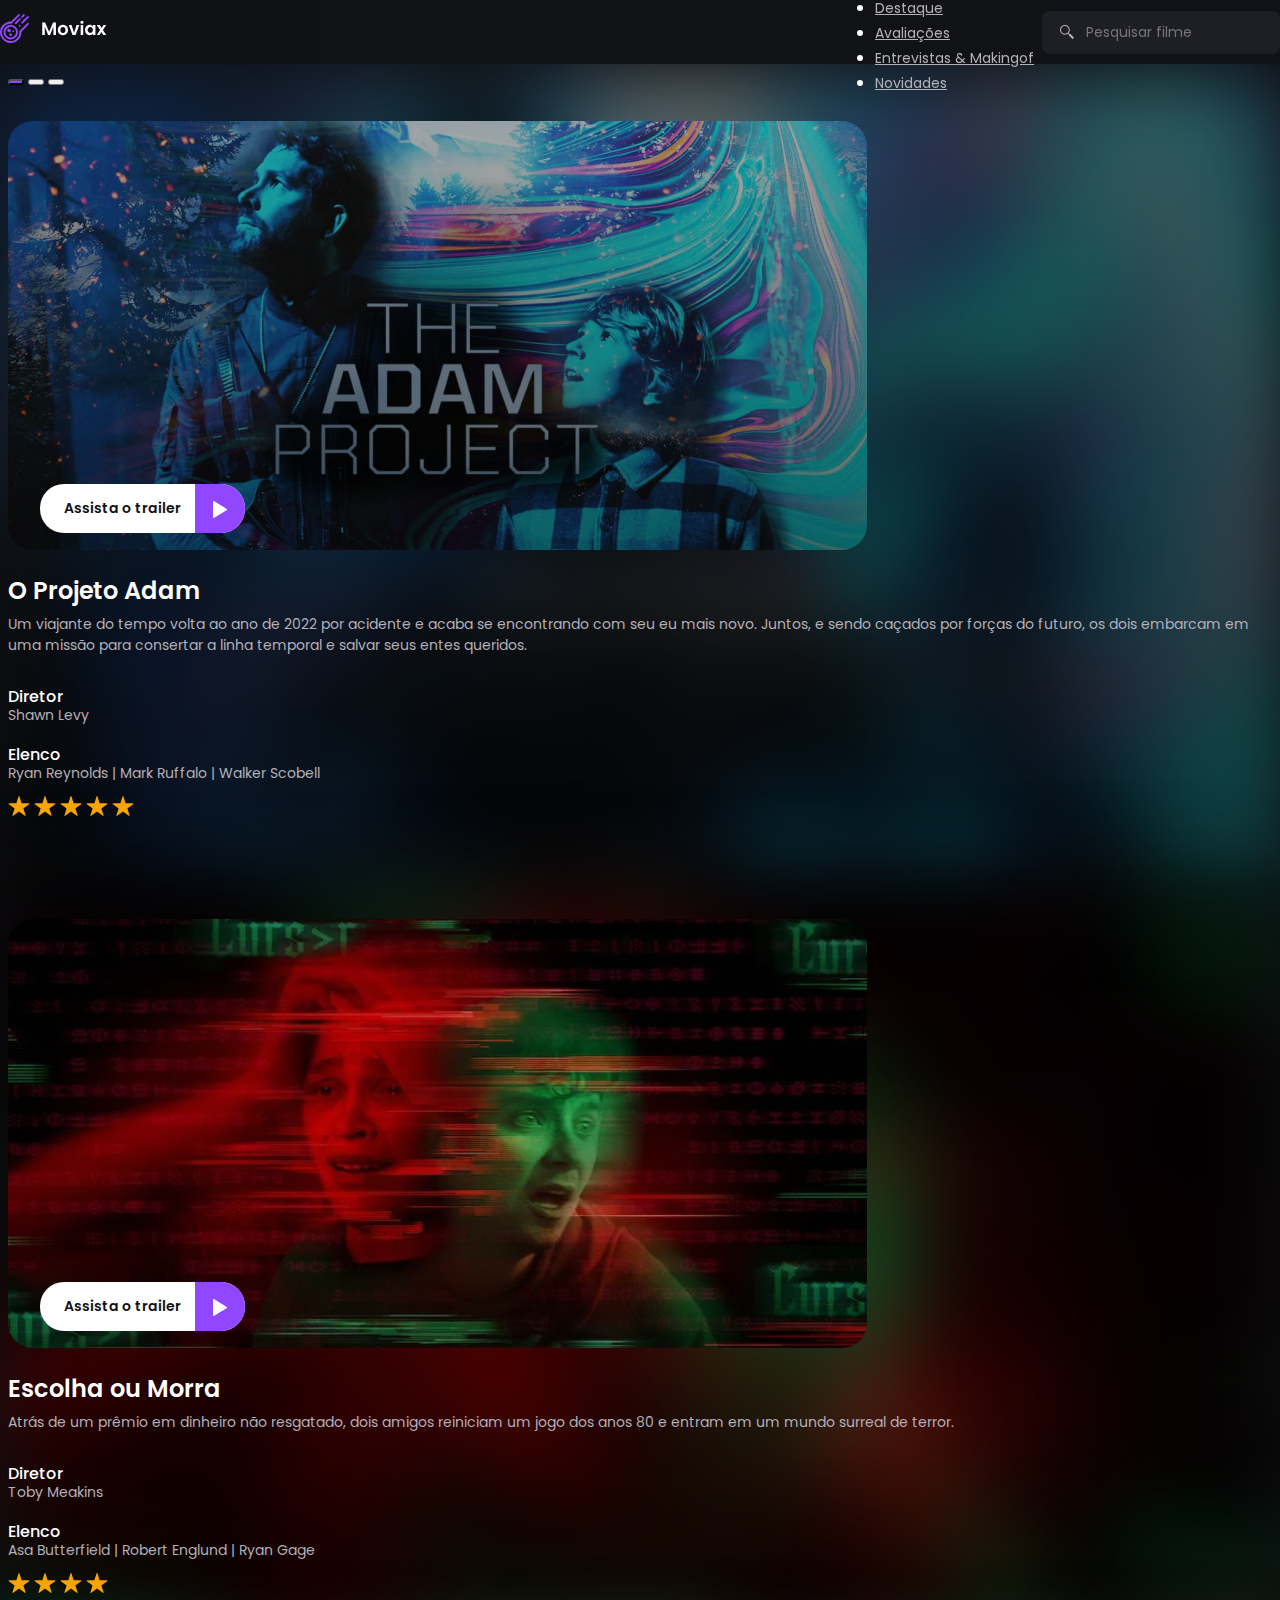
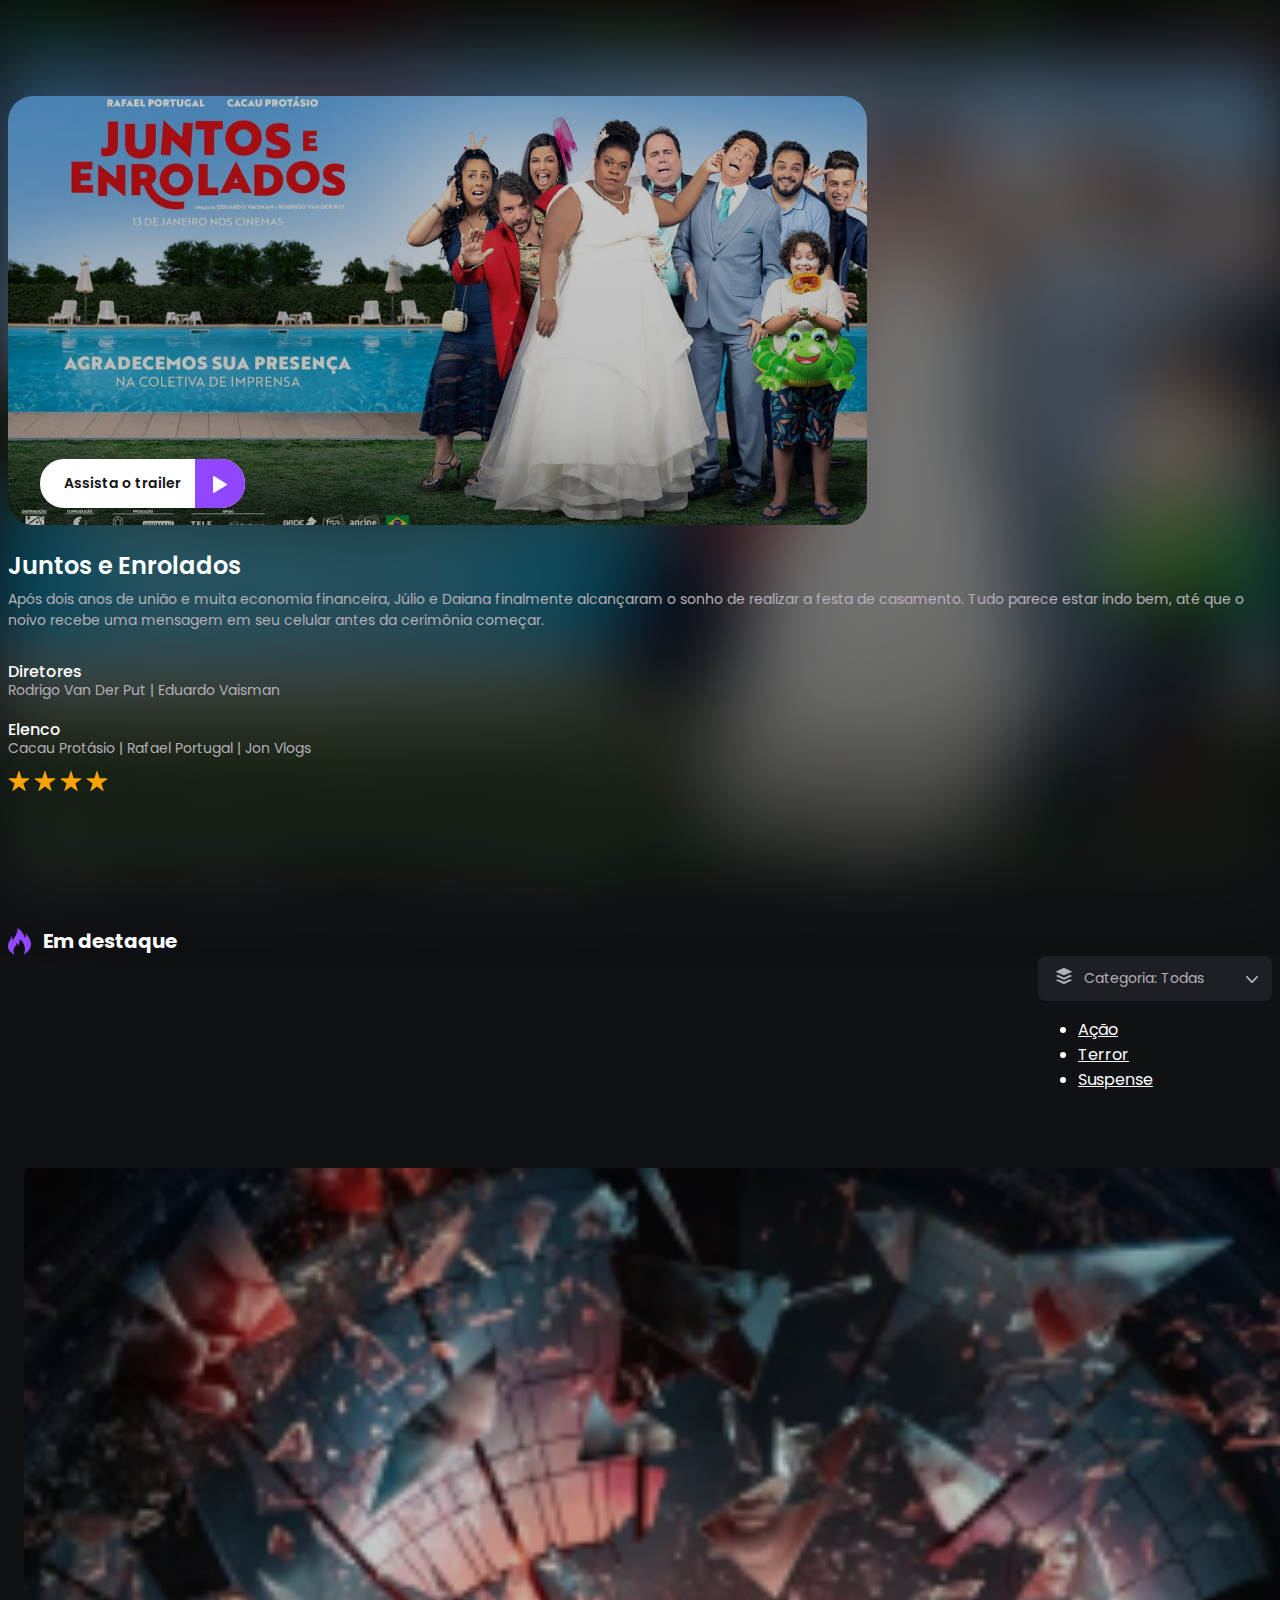
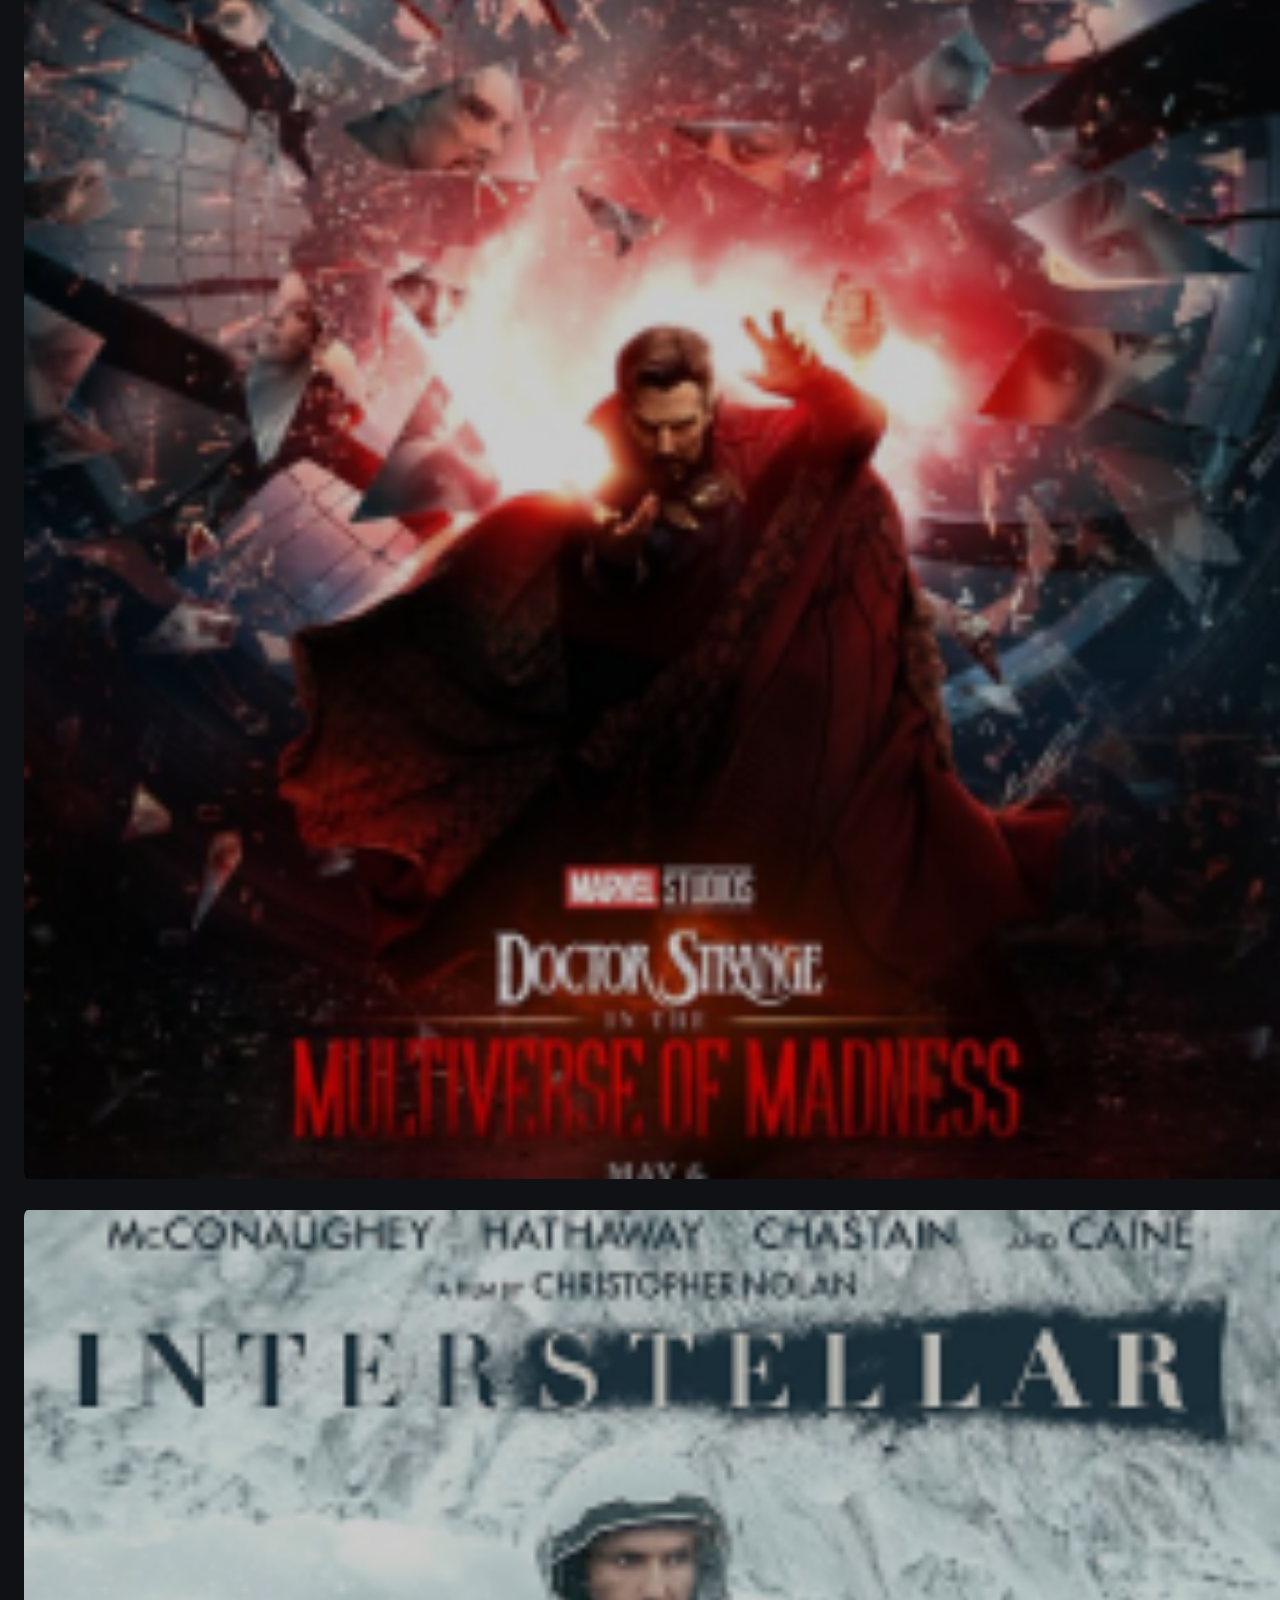
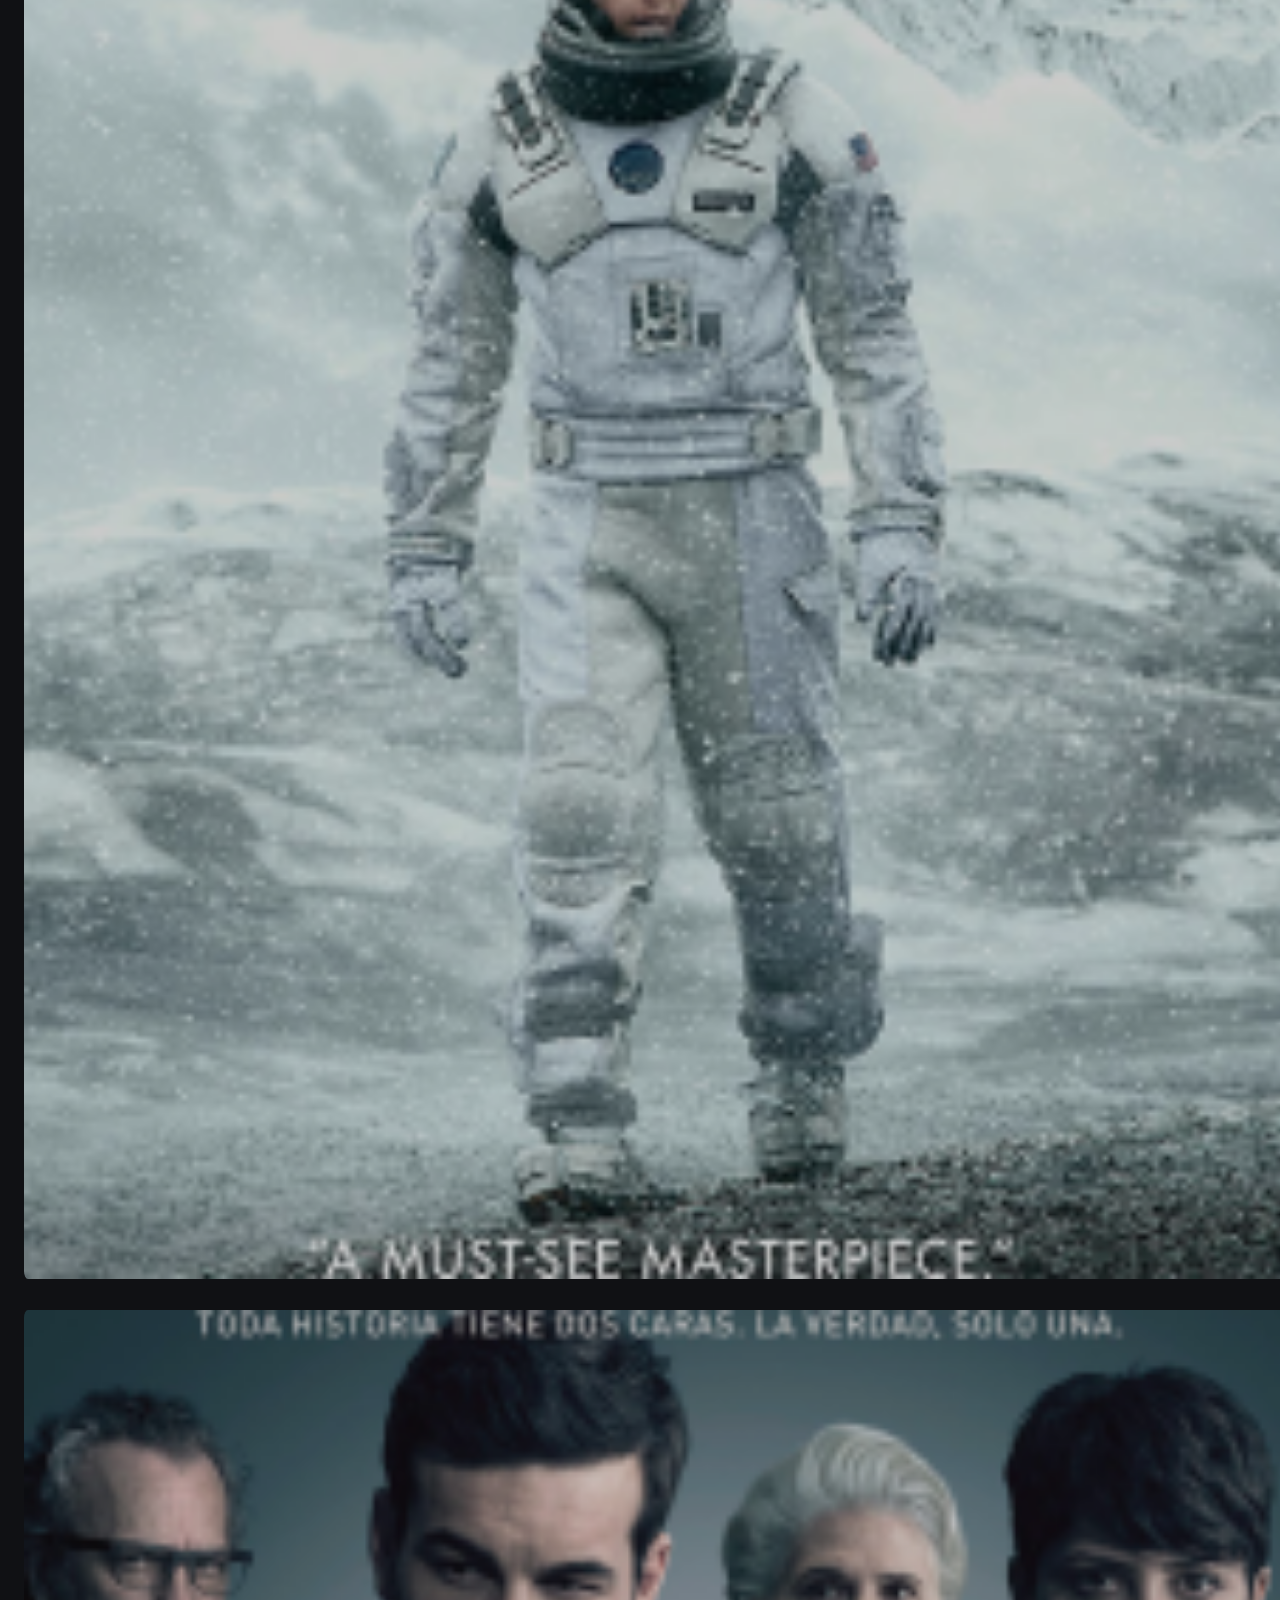
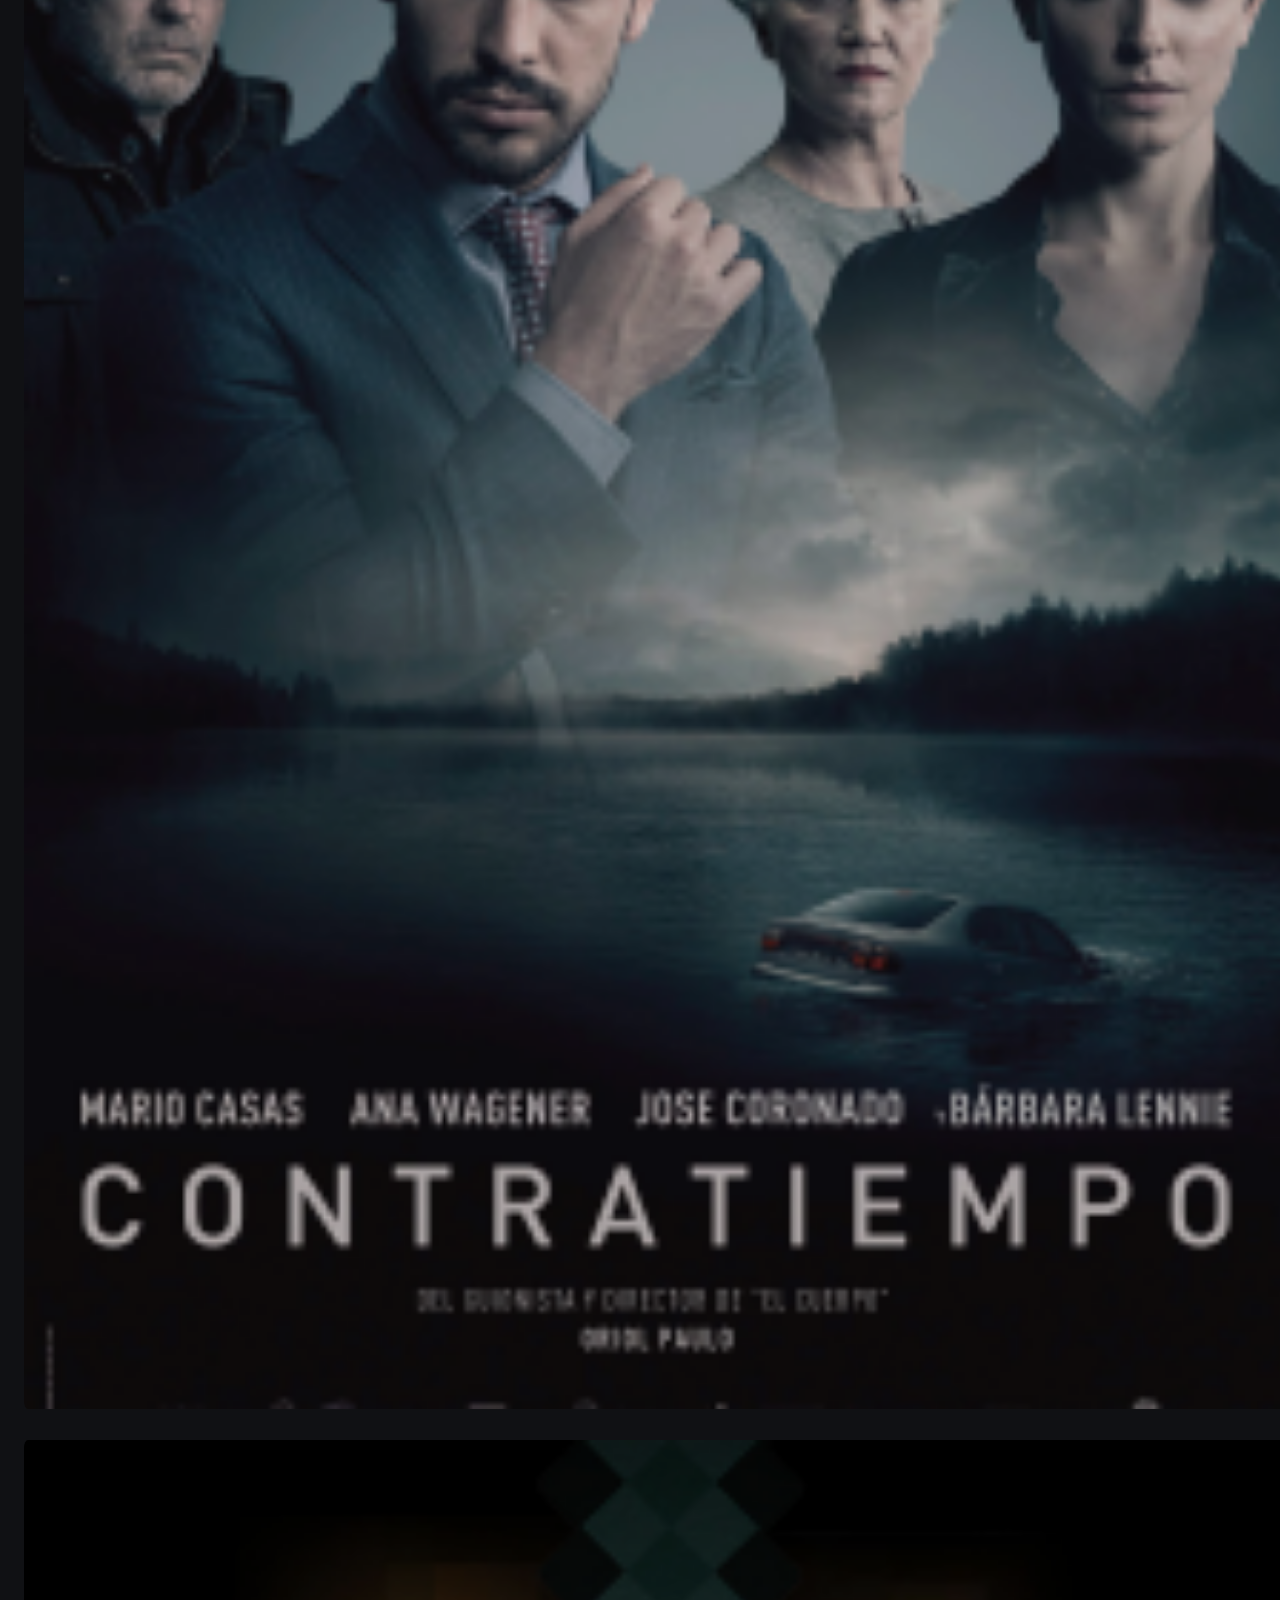
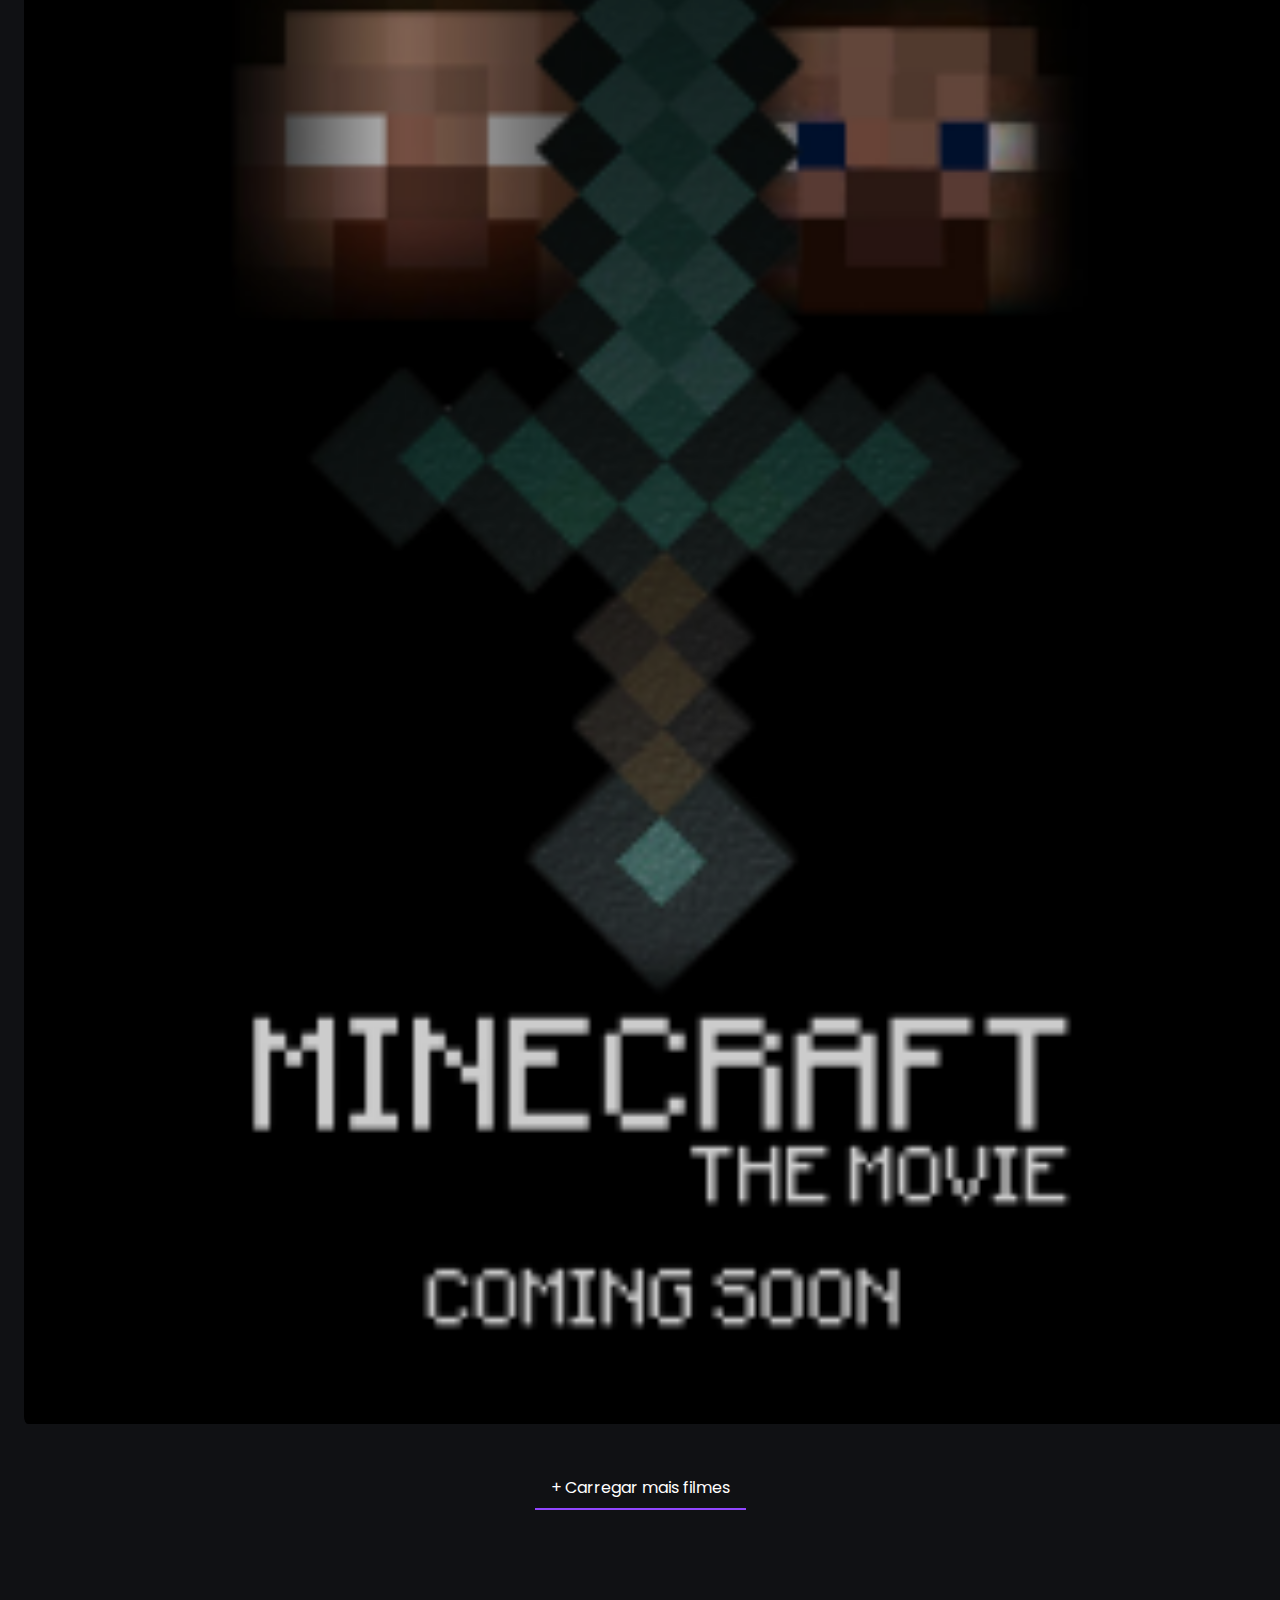
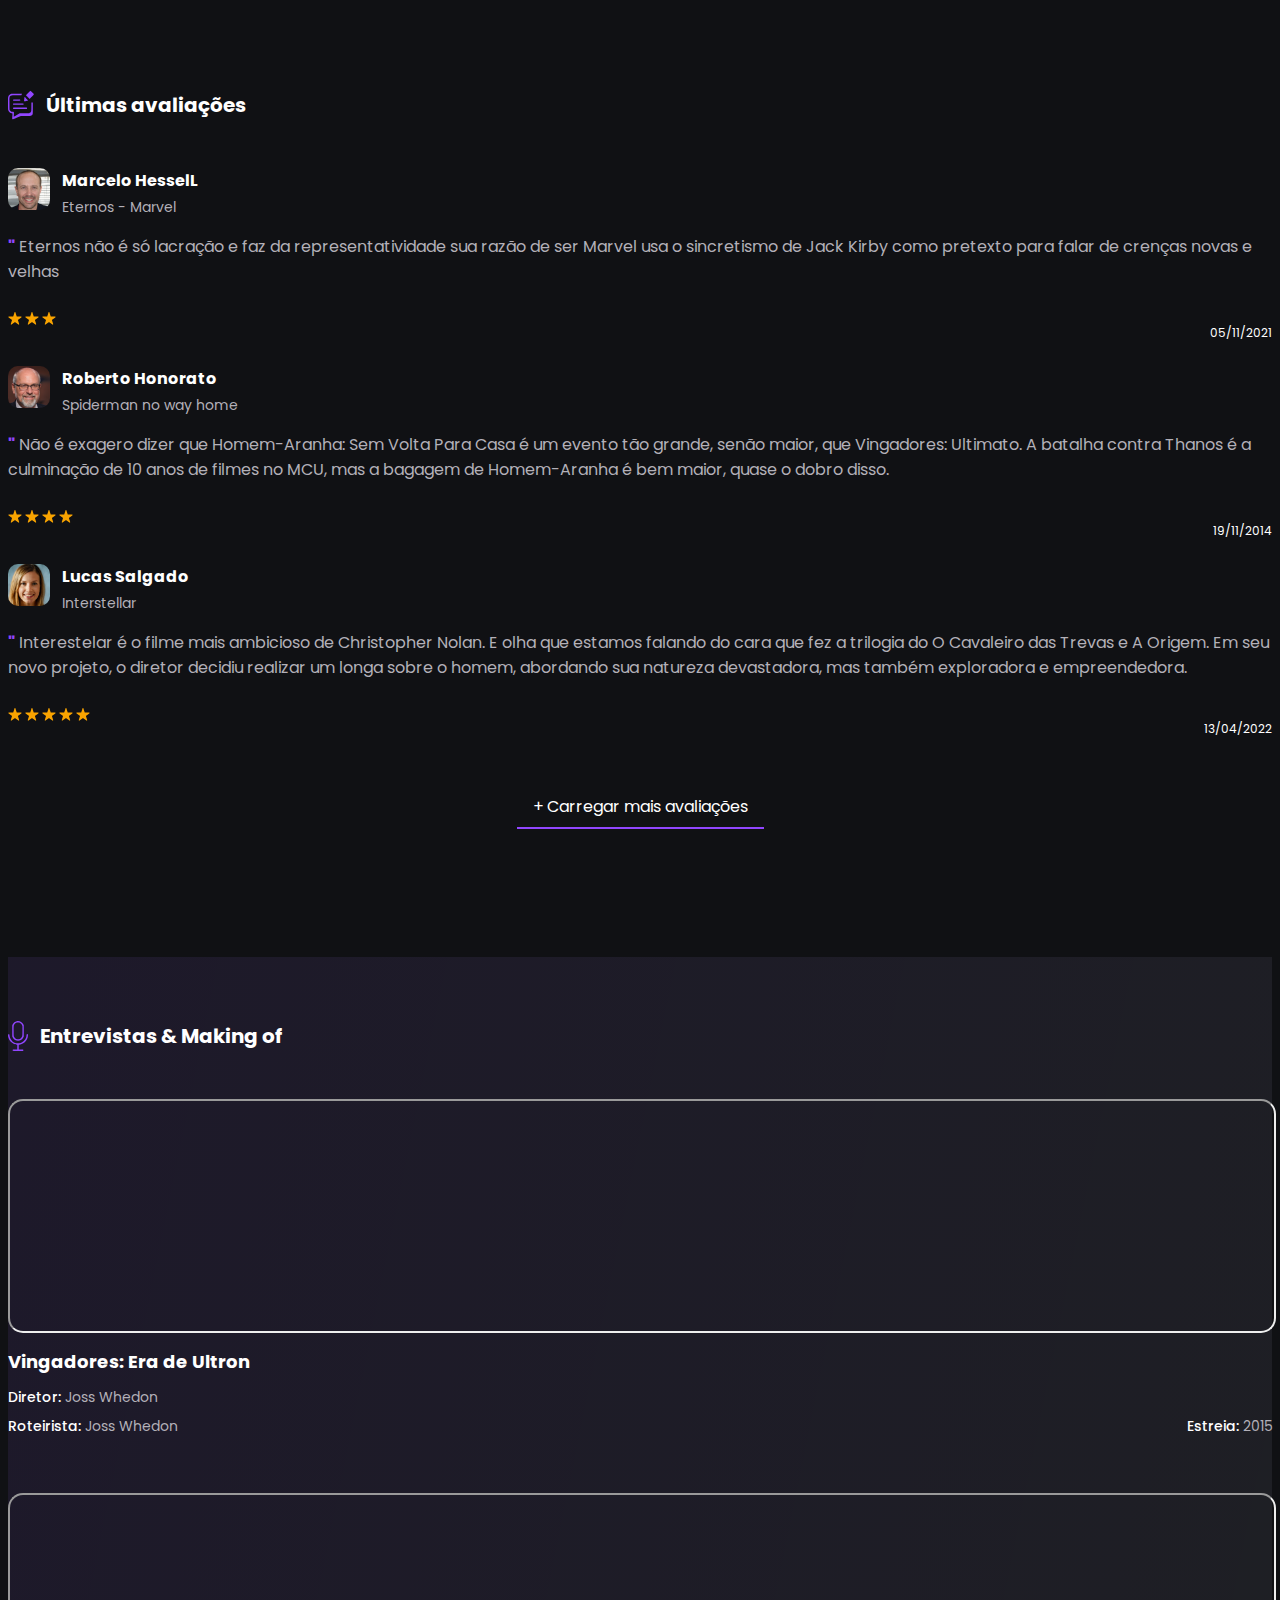
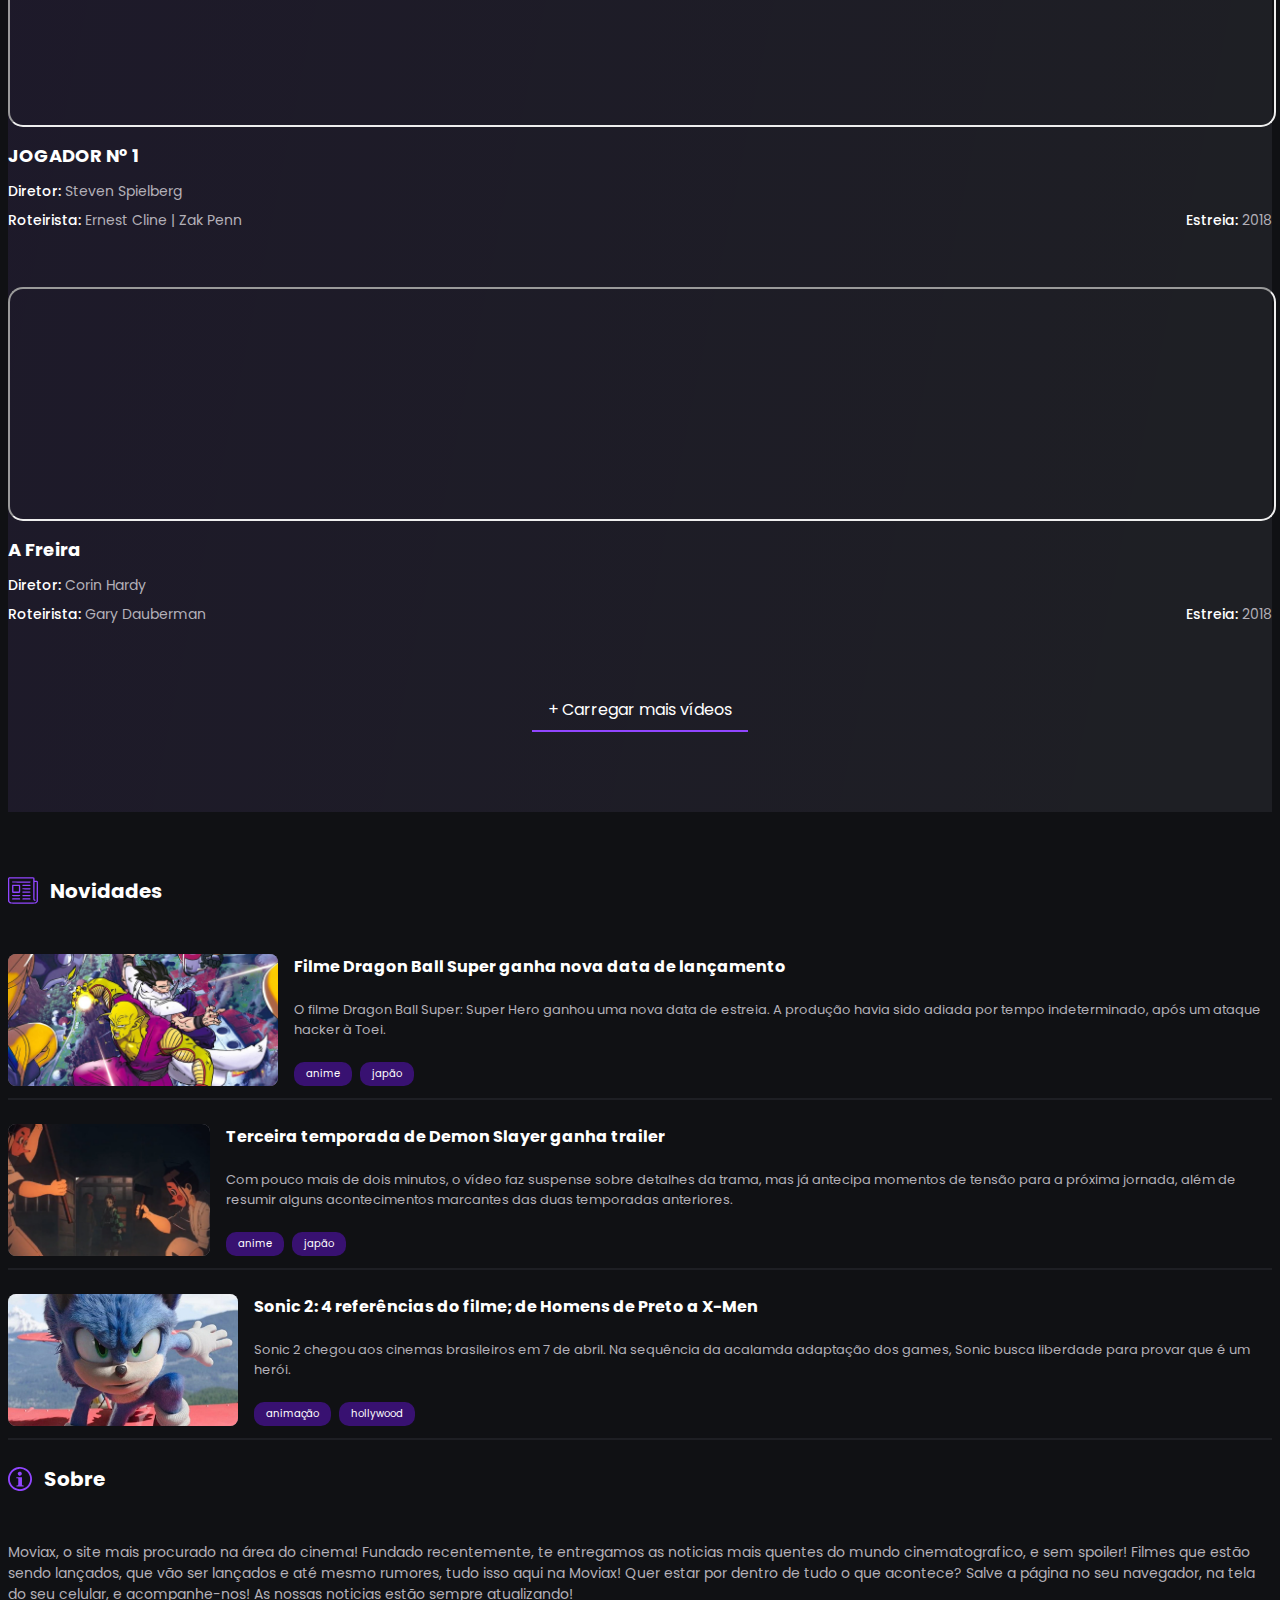
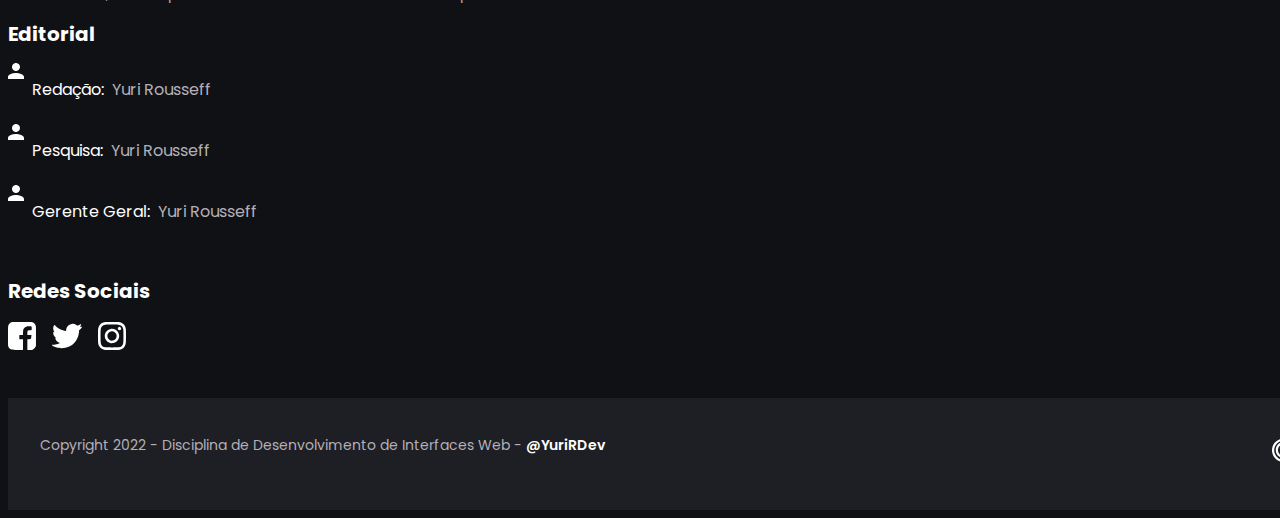
<file: index.html>
<!DOCTYPE html>
<html lang="pt-br">
  <head>
    <meta charset="UTF-8" />
    <meta http-equiv="X-UA-Compatible" content="IE=edge" />
    <meta name="viewport" content="width=device-width, initial-scale=1.0" />

    <!-- Font -->
    <link rel="preconnect" href="https://fonts.googleapis.com" />
    <link rel="preconnect" href="https://fonts.gstatic.com" crossorigin />
    <link
      href="https://fonts.googleapis.com/css2?family=Poppins:ital,wght@0,100;0,200;0,300;0,400;0,500;0,600;0,700;0,800;0,900;1,100;1,200;1,300;1,400;1,500;1,600;1,700;1,800;1,900&display=swap"
      rel="stylesheet"
    />

    <!-- CSS -->
    <link rel="stylesheet" href="styles.css" />

    <!-- Bootstrap CSS -->
    <link
      href="https://cdn.jsdelivr.net/npm/bootstrap@5.1.3/dist/css/bootstrap.min.css"
      rel="stylesheet"
      integrity="sha384-1BmE4kWBq78iYhFldvKuhfTAU6auU8tT94WrHftjDbrCEXSU1oBoqyl2QvZ6jIW3"
      crossorigin="anonymous"
    />

    <title>Moviax | Portal de filmes</title>
  </head>
  <body>
    <header class="header" >
      <div class="container header">
        <!-- Logo -->
        <div class="logo-header">
          <svg
            width="107"
            height="29"
            viewBox="0 0 107 29"
            fill="none"
            xmlns="http://www.w3.org/2000/svg"
          >
            <path
              fill-rule="evenodd"
              clip-rule="evenodd"
              d="M14.8413 3.72444L11.0761 7.50263L10.0071 7.61094C5.17956 8.10087 1.16187 11.5573 0.235155 16.0182C-0.424872 19.196 0.319593 22.4202 2.27857 24.8668C3.80971 26.7794 5.76272 28.0958 7.96357 28.6992C9.0453 28.9958 9.53484 29.0385 11.1058 28.974C13.0736 28.8931 13.7741 28.7152 15.6254 27.8261C16.3831 27.4622 17.0791 26.9195 18.1408 25.8644C19.3553 24.6576 19.7222 24.1693 20.2653 23.0369C20.9379 21.6346 21.4264 19.7192 21.4264 18.4854C21.4264 17.7949 21.4453 17.7724 25.2132 14.0004C27.9196 11.2911 29 10.1055 29 9.84493C29 9.37824 28.46 8.83472 27.9963 8.83472C27.7417 8.83472 26.4295 10.0446 23.4844 12.9948L19.3316 17.1551V18.4751C19.3316 24.0162 14.249 28.0585 8.80665 26.8456C6.08226 26.2384 4.10653 24.6871 2.92941 22.2307C1.64271 19.5457 1.63046 17.0591 2.89106 14.413C4.1929 11.6803 7.32578 9.64185 10.2234 9.64185C10.8402 9.64185 11.4743 9.54419 11.7259 9.41053C12.2668 9.1227 19.5476 1.79345 19.8144 1.26785C19.9784 0.944835 19.9596 0.817792 19.6947 0.460716C19.0297 -0.435685 18.9007 -0.348838 14.8413 3.72444ZM23.2795 0.414387C22.5804 0.841845 21.1042 2.51148 21.1042 2.87501C21.1042 3.29747 21.6682 3.8305 22.1153 3.8305C22.6012 3.8305 24.8104 1.62057 24.8104 1.13451C24.8104 0.832159 24.1426 0.116555 23.8621 0.118331C23.8076 0.118654 23.5454 0.251831 23.2795 0.414387ZM24.4505 5.08155C22.6916 6.83497 21.2094 8.44003 21.157 8.64827C21.0234 9.17791 21.7284 9.88415 22.2571 9.75033C22.828 9.60585 29 3.32927 29 2.89309C29 2.43771 28.4566 1.89338 28.0021 1.89338C27.7583 1.89338 26.6575 2.88147 24.4505 5.08155ZM17.212 6.37474C15.3226 8.25665 14.8197 8.84812 14.8197 9.18808C14.8197 9.69641 15.5088 10.3166 15.9177 10.1763C16.0671 10.125 17.2589 9.0223 18.5662 7.72556C20.4625 5.84478 20.943 5.27978 20.943 4.93126C20.943 4.45505 20.4364 3.99192 19.9154 3.99192C19.73 3.99192 18.6376 4.95467 17.212 6.37474ZM9.74383 10.8766C7.80339 11.2813 6.71248 11.8368 5.52843 13.0229C1.63062 16.9278 3.33338 23.4914 8.67306 25.1446C11.2705 25.9487 14.0463 25.1595 15.9743 23.0685C17.0544 21.8974 17.6597 20.6905 17.8822 19.2651C18.3601 16.2032 16.8593 13.2329 14.035 11.6515C12.8261 10.9744 10.9222 10.6308 9.74383 10.8766ZM18.8669 11.1883C18.4402 11.7317 18.4384 11.9756 18.858 12.3959C19.2988 12.8375 19.9366 12.7474 20.3542 12.1843L20.6838 11.7404L20.3542 11.2965C19.8982 10.6818 19.2989 10.6382 18.8669 11.1883ZM12.4026 13.0709C13.6697 13.4572 14.7272 14.3725 15.4351 15.6953C15.8209 16.4166 15.8668 16.6744 15.8668 18.1167C15.8668 19.5638 15.8212 19.8179 15.4263 20.5683C14.8471 21.6689 13.9778 22.5058 12.8861 23.0136C11.6279 23.5988 9.79894 23.5994 8.52788 23.0149C7.37041 22.4827 6.60564 21.799 6.08548 20.8318C4.28056 17.4746 6.16396 13.4483 9.80362 12.8838C10.6501 12.7525 11.5771 12.8192 12.4026 13.0709ZM7.97356 14.996C7.42649 15.4271 7.08745 16.2 7.1959 16.7685C7.29323 17.2789 8.1629 18.1569 8.61586 18.2023C9.38884 18.2798 9.72885 18.164 10.2434 17.6486C10.6925 17.1987 10.7912 16.9776 10.7912 16.4218C10.7912 14.9809 9.08703 14.1185 7.97356 14.996ZM12.5918 16.6339C12.1642 17.0901 12.1434 17.5742 12.5362 17.9303C13.1413 18.479 14.1752 18.0717 14.1752 17.2848C14.1752 16.913 13.5448 16.2603 13.1858 16.2603C13.0519 16.2603 12.7845 16.4285 12.5918 16.6339ZM9.73658 19.7237C8.87884 20.5829 9.50245 22.0717 10.7199 22.0717C11.1095 22.0717 11.3543 21.9429 11.6632 21.575C12.212 20.9215 12.2004 20.3102 11.6284 19.7612C11.0388 19.1952 10.279 19.1802 9.73658 19.7237Z"
              fill="#9146FF"
            />
            <path
              d="M55.94 8.436V21H53.42V12.828L50.054 21H48.146L44.762 12.828V21H42.242V8.436H45.104L49.1 17.778L53.096 8.436H55.94ZM62.8595 21.162C61.8995 21.162 61.0355 20.952 60.2675 20.532C59.4995 20.1 58.8935 19.494 58.4495 18.714C58.0175 17.934 57.8015 17.034 57.8015 16.014C57.8015 14.994 58.0235 14.094 58.4675 13.314C58.9235 12.534 59.5415 11.934 60.3215 11.514C61.1015 11.082 61.9715 10.866 62.9315 10.866C63.8915 10.866 64.7615 11.082 65.5415 11.514C66.3215 11.934 66.9335 12.534 67.3775 13.314C67.8335 14.094 68.0615 14.994 68.0615 16.014C68.0615 17.034 67.8275 17.934 67.3595 18.714C66.9035 19.494 66.2795 20.1 65.4875 20.532C64.7075 20.952 63.8315 21.162 62.8595 21.162ZM62.8595 18.966C63.3155 18.966 63.7415 18.858 64.1375 18.642C64.5455 18.414 64.8695 18.078 65.1095 17.634C65.3495 17.19 65.4695 16.65 65.4695 16.014C65.4695 15.066 65.2175 14.34 64.7135 13.836C64.2215 13.32 63.6155 13.062 62.8955 13.062C62.1755 13.062 61.5695 13.32 61.0775 13.836C60.5975 14.34 60.3575 15.066 60.3575 16.014C60.3575 16.962 60.5915 17.694 61.0595 18.21C61.5395 18.714 62.1395 18.966 62.8595 18.966ZM74.068 18.678L76.588 11.028H79.27L75.58 21H72.52L68.848 11.028H71.548L74.068 18.678ZM81.9634 9.84C81.5194 9.84 81.1474 9.702 80.8474 9.426C80.5594 9.138 80.4154 8.784 80.4154 8.364C80.4154 7.944 80.5594 7.596 80.8474 7.32C81.1474 7.032 81.5194 6.888 81.9634 6.888C82.4074 6.888 82.7734 7.032 83.0614 7.32C83.3614 7.596 83.5114 7.944 83.5114 8.364C83.5114 8.784 83.3614 9.138 83.0614 9.426C82.7734 9.702 82.4074 9.84 81.9634 9.84ZM83.2054 11.028V21H80.6854V11.028H83.2054ZM85.0471 15.978C85.0471 14.97 85.2451 14.076 85.6411 13.296C86.0491 12.516 86.5951 11.916 87.2791 11.496C87.9751 11.076 88.7491 10.866 89.6011 10.866C90.3451 10.866 90.9931 11.016 91.5451 11.316C92.1091 11.616 92.5591 11.994 92.8951 12.45V11.028H95.4331V21H92.8951V19.542C92.5711 20.01 92.1211 20.4 91.5451 20.712C90.9811 21.012 90.3271 21.162 89.5831 21.162C88.7431 21.162 87.9751 20.946 87.2791 20.514C86.5951 20.082 86.0491 19.476 85.6411 18.696C85.2451 17.904 85.0471 16.998 85.0471 15.978ZM92.8951 16.014C92.8951 15.402 92.7751 14.88 92.5351 14.448C92.2951 14.004 91.9711 13.668 91.5631 13.44C91.1551 13.2 90.7171 13.08 90.2491 13.08C89.7811 13.08 89.3491 13.194 88.9531 13.422C88.5571 13.65 88.2331 13.986 87.9811 14.43C87.7411 14.862 87.6211 15.378 87.6211 15.978C87.6211 16.578 87.7411 17.106 87.9811 17.562C88.2331 18.006 88.5571 18.348 88.9531 18.588C89.3611 18.828 89.7931 18.948 90.2491 18.948C90.7171 18.948 91.1551 18.834 91.5631 18.606C91.9711 18.366 92.2951 18.03 92.5351 17.598C92.7751 17.154 92.8951 16.626 92.8951 16.014ZM103.402 21L101.35 17.904L99.5323 21H96.8323L100.09 15.996L96.7963 11.028H99.6403L101.674 14.106L103.51 11.028H106.21L102.934 15.996L106.246 21H103.402Z"
              fill="white"
            />
          </svg>
        </div>
        <!-- Nav-->
        <div class="navs-container">
          <ul class="nav">
            <li class="nav-item">
              <a class="nav-link active" aria-current="page" href="#lancamentos"
                >Lançamentos</a
              >
            </li>
            <li class="nav-item">
              <a class="nav-link" href="#destaque">Destaque</a>
            </li>
            <li class="nav-item">
              <a class="nav-link" href="#avaliacoes">Avaliações</a>
            </li>
            <li class="nav-item">
              <a class="nav-link" href="#entrevistas">Entrevistas & Makingof</a>
            </li>
            <li class="nav-item">
              <a class="nav-link" href="#novidades">Novidades</a>
            </li>
          </ul>
          <!-- Search bar-->
          <div class="search-bar">
            <!-- Search Icon-->
            <svg
              width="16"
              height="16"
              viewBox="0 0 16 16"
              fill="none"
              xmlns="http://www.w3.org/2000/svg"
            >
              <path
                fill-rule="evenodd"
                clip-rule="evenodd"
                d="M5.10234 0.0105309C4.35642 0.0853595 3.74024 0.258272 3.11242 0.568964C2.51993 0.862152 2.09902 1.1642 1.63197 1.63128C1.17208 2.09119 0.858128 2.52716 0.580832 3.09097C0.196122 3.87322 0.0290103 4.5404 0.00358936 5.39565C-0.0100796 5.85552 0.0144453 6.19403 0.09175 6.61256C0.408324 8.32658 1.53666 9.80931 3.11242 10.582C4.32356 11.1759 5.66979 11.3133 6.98384 10.9771C7.66658 10.8024 8.39037 10.4545 8.92288 10.045L9.04488 9.95122L9.71782 10.624L10.3908 11.2967L10.3333 11.376C10.3017 11.4197 10.2639 11.4982 10.2492 11.5505C10.216 11.6692 10.2311 11.8824 10.2796 11.9792C10.2995 12.0188 11.2031 12.9397 12.2878 14.0256L14.2598 16H14.4059H14.5521L15.276 15.2758C15.9865 14.5651 16 14.55 16 14.4681C16 14.3851 15.9878 14.3724 13.9945 12.3824C12.6034 10.9936 11.9634 10.3683 11.9056 10.3417C11.7997 10.2928 11.5901 10.278 11.4857 10.312C11.4416 10.3264 11.3645 10.3661 11.3145 10.4003L11.2234 10.4625L10.5564 9.79543L9.88929 9.12833L10.0134 8.96442C11.2971 7.26883 11.5191 5.03522 10.5928 3.13264C9.75008 1.4016 8.08899 0.231058 6.18585 0.0271386C5.93642 0.0004037 5.30044 -0.00932757 5.10234 0.0105309ZM5.96865 1.18562C7.86434 1.3701 9.41304 2.70261 9.8542 4.52878C10.0948 5.5247 9.98882 6.55617 9.55231 7.46691C9.33021 7.93032 9.09763 8.2676 8.75149 8.62827C8.38197 9.01324 8.00016 9.29049 7.50899 9.5304C6.82759 9.86326 6.22728 9.99223 5.45657 9.97133C4.76276 9.95253 4.22167 9.82 3.61251 9.51969C2.4082 8.92595 1.52787 7.77992 1.25934 6.45628C0.957041 4.96623 1.43185 3.44921 2.53141 2.39204C3.44433 1.51433 4.72555 1.06465 5.96865 1.18562Z"
                fill="#B3B0B8"
              />
            </svg>
            <input class="input-text" type="text" placeholder="Pesquisar filme" />
          </div>
        </div>

        <div class="hamburguer-icon" onclick="openMenu()">
          <svg width="100%" height="100%" viewBox="0 0 22 20" fill="none" xmlns="http://www.w3.org/2000/svg">
            <path fill-rule="evenodd" clip-rule="evenodd" d="M1.48195 0.0310586C1.20108 0.097868 0.81815 0.323874 0.578902 0.563997C-0.0433567 1.18853 -0.17384 2.09164 0.239744 2.91134C0.369649 3.16881 0.744055 3.54314 1.01946 3.69092C1.49779 3.94757 -1.26654 3.93087 10.0003 3.93087C21.2672 3.93087 20.5029 3.94757 20.9812 3.69092C21.2572 3.54281 21.631 3.16869 21.7619 2.90959C21.9518 2.53344 22.0104 2.25213 21.9881 1.82382C21.9698 1.47334 21.9511 1.40121 21.7985 1.09208C21.5842 0.658004 21.2951 0.374074 20.8505 0.160982L20.5292 0.00701729L10.0831 0.000622887C4.11631 -0.0030726 1.57048 0.0100068 1.48195 0.0310586ZM1.51835 8.06591C0.632147 8.28121 0.00277175 9.07108 0.00277175 9.96801C0.00277175 10.7237 0.394223 11.3899 1.04192 11.7363C1.53494 12.0001 -1.13986 11.9847 10.0003 11.9847C19.1405 11.9847 20.4657 12.0001 20.9587 11.7363C22.1377 11.1056 22.3602 9.49237 21.396 8.56518C21.2913 8.46444 21.0982 8.32455 20.967 8.25434C20.4609 7.98361 19.225 8.00101 9.97964 8.00413C1.30139 8.00654 1.72446 8.01588 1.51835 8.06591ZM1.40938 16.1337C1.04519 16.2519 0.829444 16.3817 0.578323 16.6337C-0.192912 17.4078 -0.192747 18.6478 0.578654 19.422C0.830396 19.6747 1.08723 19.8257 1.44794 19.9331C1.65194 19.9939 0.623036 20 10.0003 20C19.3776 20 20.3487 19.9939 20.5527 19.9331C20.9134 19.8257 21.1702 19.6747 21.422 19.422C21.8048 19.0378 21.9969 18.572 21.9969 18.0277C21.9969 17.1283 21.4331 16.3844 20.5527 16.1223C20.3486 16.0615 19.3803 16.0556 9.98245 16.0576C0.183471 16.0597 1.62488 16.0637 1.40938 16.1337Z" fill="white"/>
          </svg>            
        </div>
      </div>
  </header>
  <ul class="mobile" id="mobile-navbar" >
    <div class="container">
      <div class="row">
        <a class="nav-link active" aria-current="page" onclick="closeMenu()" href="#lancamentos">Lançamentos</a>
        <a class="nav-link active" aria-current="page" onclick="closeMenu()" href="#destaque">Destaque</a>
        <a class="nav-link active" aria-current="page" onclick="closeMenu()" href="#avaliacoes">Avaliações</a>
        <a class="nav-link active" aria-current="page" onclick="closeMenu()" href="#entrevistas">Entrevistas & Makingof</a>
        <a class="nav-link active" aria-current="page" onclick="closeMenu()" href="#novidades">Novidades</a>
                  <!-- Search bar-->
                  <div class="search-bar">
                    <!-- Search Icon-->
                    <svg
                      width="16"
                      height="16"
                      viewBox="0 0 16 16"
                      fill="none"
                      xmlns="http://www.w3.org/2000/svg"
                    >
                      <path
                        fill-rule="evenodd"
                        clip-rule="evenodd"
                        d="M5.10234 0.0105309C4.35642 0.0853595 3.74024 0.258272 3.11242 0.568964C2.51993 0.862152 2.09902 1.1642 1.63197 1.63128C1.17208 2.09119 0.858128 2.52716 0.580832 3.09097C0.196122 3.87322 0.0290103 4.5404 0.00358936 5.39565C-0.0100796 5.85552 0.0144453 6.19403 0.09175 6.61256C0.408324 8.32658 1.53666 9.80931 3.11242 10.582C4.32356 11.1759 5.66979 11.3133 6.98384 10.9771C7.66658 10.8024 8.39037 10.4545 8.92288 10.045L9.04488 9.95122L9.71782 10.624L10.3908 11.2967L10.3333 11.376C10.3017 11.4197 10.2639 11.4982 10.2492 11.5505C10.216 11.6692 10.2311 11.8824 10.2796 11.9792C10.2995 12.0188 11.2031 12.9397 12.2878 14.0256L14.2598 16H14.4059H14.5521L15.276 15.2758C15.9865 14.5651 16 14.55 16 14.4681C16 14.3851 15.9878 14.3724 13.9945 12.3824C12.6034 10.9936 11.9634 10.3683 11.9056 10.3417C11.7997 10.2928 11.5901 10.278 11.4857 10.312C11.4416 10.3264 11.3645 10.3661 11.3145 10.4003L11.2234 10.4625L10.5564 9.79543L9.88929 9.12833L10.0134 8.96442C11.2971 7.26883 11.5191 5.03522 10.5928 3.13264C9.75008 1.4016 8.08899 0.231058 6.18585 0.0271386C5.93642 0.0004037 5.30044 -0.00932757 5.10234 0.0105309ZM5.96865 1.18562C7.86434 1.3701 9.41304 2.70261 9.8542 4.52878C10.0948 5.5247 9.98882 6.55617 9.55231 7.46691C9.33021 7.93032 9.09763 8.2676 8.75149 8.62827C8.38197 9.01324 8.00016 9.29049 7.50899 9.5304C6.82759 9.86326 6.22728 9.99223 5.45657 9.97133C4.76276 9.95253 4.22167 9.82 3.61251 9.51969C2.4082 8.92595 1.52787 7.77992 1.25934 6.45628C0.957041 4.96623 1.43185 3.44921 2.53141 2.39204C3.44433 1.51433 4.72555 1.06465 5.96865 1.18562Z"
                        fill="#B3B0B8"
                      />
                    </svg>
                    <input class="input-text" type="text" placeholder="Pesquisar filme" />
                  </div>

      </div>
    </div>
  </ul>

    <main>

      <div id="lancamentos" class="carousel slide" data-bs-ride="carousel">
        <div class="carousel-indicators">
          <button type="button" data-bs-target="#lancamentos" data-bs-slide-to="0" class="active" aria-current="true" aria-label="Slide 1"></button>
          <button type="button" data-bs-target="#lancamentos" data-bs-slide-to="1" aria-label="Slide 2"></button>
          <button type="button" data-bs-target="#lancamentos" data-bs-slide-to="2" aria-label="Slide 3"></button>
        </div>
        <div class="carousel-inner">
          <div class="carousel-item active">
            <div class="filme-container">
              <div class="container">
                <div class="row">
                  <div class="col-12 col-lg-6 col-xl-6" style="position: relative">
                    <img class="movie-image" src="assets/movie1.png" />

                    <a href="https://www.youtube.com/watch?v=miycJHABS1w" target="__blank" class="cta-trailer">
                      <p>Assista o trailer</p>
                      <div class="cta-trailer-left">
                        <div class="cta-icon-svg">
                          <svg
                            width="100%"
                            height="100%"
                            viewBox="0 0 14 17"
                            fill="none"
                            xmlns="http://www.w3.org/2000/svg"
                          >
                            <path
                              fill-rule="evenodd"
                              clip-rule="evenodd"
                              d="M0.368351 0.0879585C0.253715 0.151672 0.124702 0.2691 0.0815701 0.348875C-0.0274065 0.550622 -0.0271005 16.4432 0.0819525 16.6449C0.198041 16.8599 0.600299 17.0414 0.85083 16.9917C1.09456 16.9435 13.62 9.21101 13.8491 8.96736C14.0503 8.75342 14.0503 8.23977 13.8491 8.02582C13.5797 7.73938 1.06634 0.038336 0.815193 0.00439568C0.683656 -0.0133321 0.483292 0.0241689 0.368351 0.0879585Z"
                              fill="white"
                            />
                          </svg>
                        </div>
                      </div>
                    </a>
                  </div>
                  <div class="col-12 col-lg-6 col-xl-6 movie-container">
                    <div>
                      <h1 class="movie-title">O Projeto Adam</h1>
                      <p class="movie-desc bottom-margin">
                        Um viajante do tempo volta ao ano de 2022 por acidente e acaba
                        se encontrando com seu eu mais novo. Juntos, e sendo caçados
                        por forças do futuro, os dois embarcam em uma missão para
                        consertar a linha temporal e salvar seus entes queridos.
                      </p>
                    </div>
                    <div>
                      <p class="movie-about-title">Diretor</p>
                      <p class="movie-desc">Shawn Levy</p>
                    </div>
                    <div>
                      <p class="movie-about-title">Elenco</p>
                      <p class="movie-desc">
                        Ryan Reynolds | Mark Ruffalo | Walker Scobell
                      </p>
                    </div>
                    <div class="star-display">
                      <svg
                        width="22"
                        height="20"
                        viewBox="0 0 22 20"
                        fill="none"
                        xmlns="http://www.w3.org/2000/svg"
                      >
                        <path
                          d="M10.5245 0.463526C10.6741 0.00287054 11.3259 0.00287005 11.4755 0.463525L13.5819 6.9463C13.6488 7.15232 13.8408 7.2918 14.0574 7.2918H20.8738C21.3582 7.2918 21.5596 7.9116 21.1677 8.1963L15.6531 12.2029C15.4779 12.3302 15.4046 12.5559 15.4715 12.7619L17.5779 19.2447C17.7276 19.7053 17.2003 20.0884 16.8085 19.8037L11.2939 15.7971C11.1186 15.6698 10.8814 15.6698 10.7061 15.7971L5.19153 19.8037C4.79967 20.0884 4.27243 19.7053 4.42211 19.2447L6.52849 12.7619C6.59542 12.5559 6.5221 12.3302 6.34685 12.2029L0.832272 8.1963C0.440415 7.9116 0.641802 7.2918 1.12616 7.2918H7.94256C8.15917 7.2918 8.35115 7.15232 8.41809 6.9463L10.5245 0.463526Z"
                          fill="#F9A400"
                        />
                      </svg>
                      <svg
                        width="22"
                        height="20"
                        viewBox="0 0 22 20"
                        fill="none"
                        xmlns="http://www.w3.org/2000/svg"
                      >
                        <path
                          d="M10.5245 0.463526C10.6741 0.00287054 11.3259 0.00287005 11.4755 0.463525L13.5819 6.9463C13.6488 7.15232 13.8408 7.2918 14.0574 7.2918H20.8738C21.3582 7.2918 21.5596 7.9116 21.1677 8.1963L15.6531 12.2029C15.4779 12.3302 15.4046 12.5559 15.4715 12.7619L17.5779 19.2447C17.7276 19.7053 17.2003 20.0884 16.8085 19.8037L11.2939 15.7971C11.1186 15.6698 10.8814 15.6698 10.7061 15.7971L5.19153 19.8037C4.79967 20.0884 4.27243 19.7053 4.42211 19.2447L6.52849 12.7619C6.59542 12.5559 6.5221 12.3302 6.34685 12.2029L0.832272 8.1963C0.440415 7.9116 0.641802 7.2918 1.12616 7.2918H7.94256C8.15917 7.2918 8.35115 7.15232 8.41809 6.9463L10.5245 0.463526Z"
                          fill="#F9A400"
                        />
                      </svg>
                      <svg
                        width="22"
                        height="20"
                        viewBox="0 0 22 20"
                        fill="none"
                        xmlns="http://www.w3.org/2000/svg"
                      >
                        <path
                          d="M10.5245 0.463526C10.6741 0.00287054 11.3259 0.00287005 11.4755 0.463525L13.5819 6.9463C13.6488 7.15232 13.8408 7.2918 14.0574 7.2918H20.8738C21.3582 7.2918 21.5596 7.9116 21.1677 8.1963L15.6531 12.2029C15.4779 12.3302 15.4046 12.5559 15.4715 12.7619L17.5779 19.2447C17.7276 19.7053 17.2003 20.0884 16.8085 19.8037L11.2939 15.7971C11.1186 15.6698 10.8814 15.6698 10.7061 15.7971L5.19153 19.8037C4.79967 20.0884 4.27243 19.7053 4.42211 19.2447L6.52849 12.7619C6.59542 12.5559 6.5221 12.3302 6.34685 12.2029L0.832272 8.1963C0.440415 7.9116 0.641802 7.2918 1.12616 7.2918H7.94256C8.15917 7.2918 8.35115 7.15232 8.41809 6.9463L10.5245 0.463526Z"
                          fill="#F9A400"
                        />
                      </svg>
                      <svg
                        width="22"
                        height="20"
                        viewBox="0 0 22 20"
                        fill="none"
                        xmlns="http://www.w3.org/2000/svg"
                      >
                        <path
                          d="M10.5245 0.463526C10.6741 0.00287054 11.3259 0.00287005 11.4755 0.463525L13.5819 6.9463C13.6488 7.15232 13.8408 7.2918 14.0574 7.2918H20.8738C21.3582 7.2918 21.5596 7.9116 21.1677 8.1963L15.6531 12.2029C15.4779 12.3302 15.4046 12.5559 15.4715 12.7619L17.5779 19.2447C17.7276 19.7053 17.2003 20.0884 16.8085 19.8037L11.2939 15.7971C11.1186 15.6698 10.8814 15.6698 10.7061 15.7971L5.19153 19.8037C4.79967 20.0884 4.27243 19.7053 4.42211 19.2447L6.52849 12.7619C6.59542 12.5559 6.5221 12.3302 6.34685 12.2029L0.832272 8.1963C0.440415 7.9116 0.641802 7.2918 1.12616 7.2918H7.94256C8.15917 7.2918 8.35115 7.15232 8.41809 6.9463L10.5245 0.463526Z"
                          fill="#F9A400"
                        />
                      </svg>
                      <svg
                        width="22"
                        height="20"
                        viewBox="0 0 22 20"
                        fill="none"
                        xmlns="http://www.w3.org/2000/svg"
                      >
                        <path
                          d="M10.5245 0.463526C10.6741 0.00287054 11.3259 0.00287005 11.4755 0.463525L13.5819 6.9463C13.6488 7.15232 13.8408 7.2918 14.0574 7.2918H20.8738C21.3582 7.2918 21.5596 7.9116 21.1677 8.1963L15.6531 12.2029C15.4779 12.3302 15.4046 12.5559 15.4715 12.7619L17.5779 19.2447C17.7276 19.7053 17.2003 20.0884 16.8085 19.8037L11.2939 15.7971C11.1186 15.6698 10.8814 15.6698 10.7061 15.7971L5.19153 19.8037C4.79967 20.0884 4.27243 19.7053 4.42211 19.2447L6.52849 12.7619C6.59542 12.5559 6.5221 12.3302 6.34685 12.2029L0.832272 8.1963C0.440415 7.9116 0.641802 7.2918 1.12616 7.2918H7.94256C8.15917 7.2918 8.35115 7.15232 8.41809 6.9463L10.5245 0.463526Z"
                          fill="#F9A400"
                        />
                      </svg>
                    </div>
                  </div>
                </div>
              </div>
              <div class="movie-background-linear"></div>
              <img class="movie-background" src="assets/movie1.png" />
            </div>
          </div>
          <div class="carousel-item">

            <div class="filme-container">
              <div class="container">
                <div class="row">
                  <div class="col-12 col-lg-6 col-xl-6" style="position: relative">
                    <img class="movie-image" src="assets/movie2.jpg" />

                    <a href="https://www.youtube.com/watch?v=TF2sxDWxUQk" target="__blank" class="cta-trailer duo">
                      <p>Assista o trailer</p>
                      <div class="cta-trailer-left">
                        <div class="cta-icon-svg">
                          <svg
                            width="100%"
                            height="100%"
                            viewBox="0 0 14 17"
                            fill="none"
                            xmlns="http://www.w3.org/2000/svg"
                          >
                            <path
                              fill-rule="evenodd"
                              clip-rule="evenodd"
                              d="M0.368351 0.0879585C0.253715 0.151672 0.124702 0.2691 0.0815701 0.348875C-0.0274065 0.550622 -0.0271005 16.4432 0.0819525 16.6449C0.198041 16.8599 0.600299 17.0414 0.85083 16.9917C1.09456 16.9435 13.62 9.21101 13.8491 8.96736C14.0503 8.75342 14.0503 8.23977 13.8491 8.02582C13.5797 7.73938 1.06634 0.038336 0.815193 0.00439568C0.683656 -0.0133321 0.483292 0.0241689 0.368351 0.0879585Z"
                              fill="white"
                            />
                          </svg>
                        </div>
                      </div>
                    </a>
                  </div>
                  <div class="col-12 col-lg-6 col-xl-6 movie-container">
                    <div>
                      <h1 class="movie-title">Escolha ou Morra</h1>
                      <p class="movie-desc bottom-margin">
                        Atrás de um prêmio em dinheiro não resgatado, dois amigos reiniciam um jogo dos anos 80 e entram em um mundo surreal de terror.
                      </p>
                    </div>
                    <div>
                      <p class="movie-about-title">Diretor</p>
                      <p class="movie-desc">Toby Meakins</p>
                    </div>
                    <div>
                      <p class="movie-about-title">Elenco</p>
                      <p class="movie-desc">
                        Asa Butterfield | Robert Englund | Ryan Gage
                      </p>
                    </div>
                    <div class="star-display">
                      <svg
                        width="22"
                        height="20"
                        viewBox="0 0 22 20"
                        fill="none"
                        xmlns="http://www.w3.org/2000/svg"
                      >
                        <path
                          d="M10.5245 0.463526C10.6741 0.00287054 11.3259 0.00287005 11.4755 0.463525L13.5819 6.9463C13.6488 7.15232 13.8408 7.2918 14.0574 7.2918H20.8738C21.3582 7.2918 21.5596 7.9116 21.1677 8.1963L15.6531 12.2029C15.4779 12.3302 15.4046 12.5559 15.4715 12.7619L17.5779 19.2447C17.7276 19.7053 17.2003 20.0884 16.8085 19.8037L11.2939 15.7971C11.1186 15.6698 10.8814 15.6698 10.7061 15.7971L5.19153 19.8037C4.79967 20.0884 4.27243 19.7053 4.42211 19.2447L6.52849 12.7619C6.59542 12.5559 6.5221 12.3302 6.34685 12.2029L0.832272 8.1963C0.440415 7.9116 0.641802 7.2918 1.12616 7.2918H7.94256C8.15917 7.2918 8.35115 7.15232 8.41809 6.9463L10.5245 0.463526Z"
                          fill="#F9A400"
                        />
                      </svg>
                      <svg
                        width="22"
                        height="20"
                        viewBox="0 0 22 20"
                        fill="none"
                        xmlns="http://www.w3.org/2000/svg"
                      >
                        <path
                          d="M10.5245 0.463526C10.6741 0.00287054 11.3259 0.00287005 11.4755 0.463525L13.5819 6.9463C13.6488 7.15232 13.8408 7.2918 14.0574 7.2918H20.8738C21.3582 7.2918 21.5596 7.9116 21.1677 8.1963L15.6531 12.2029C15.4779 12.3302 15.4046 12.5559 15.4715 12.7619L17.5779 19.2447C17.7276 19.7053 17.2003 20.0884 16.8085 19.8037L11.2939 15.7971C11.1186 15.6698 10.8814 15.6698 10.7061 15.7971L5.19153 19.8037C4.79967 20.0884 4.27243 19.7053 4.42211 19.2447L6.52849 12.7619C6.59542 12.5559 6.5221 12.3302 6.34685 12.2029L0.832272 8.1963C0.440415 7.9116 0.641802 7.2918 1.12616 7.2918H7.94256C8.15917 7.2918 8.35115 7.15232 8.41809 6.9463L10.5245 0.463526Z"
                          fill="#F9A400"
                        />
                      </svg>
                      <svg
                        width="22"
                        height="20"
                        viewBox="0 0 22 20"
                        fill="none"
                        xmlns="http://www.w3.org/2000/svg"
                      >
                        <path
                          d="M10.5245 0.463526C10.6741 0.00287054 11.3259 0.00287005 11.4755 0.463525L13.5819 6.9463C13.6488 7.15232 13.8408 7.2918 14.0574 7.2918H20.8738C21.3582 7.2918 21.5596 7.9116 21.1677 8.1963L15.6531 12.2029C15.4779 12.3302 15.4046 12.5559 15.4715 12.7619L17.5779 19.2447C17.7276 19.7053 17.2003 20.0884 16.8085 19.8037L11.2939 15.7971C11.1186 15.6698 10.8814 15.6698 10.7061 15.7971L5.19153 19.8037C4.79967 20.0884 4.27243 19.7053 4.42211 19.2447L6.52849 12.7619C6.59542 12.5559 6.5221 12.3302 6.34685 12.2029L0.832272 8.1963C0.440415 7.9116 0.641802 7.2918 1.12616 7.2918H7.94256C8.15917 7.2918 8.35115 7.15232 8.41809 6.9463L10.5245 0.463526Z"
                          fill="#F9A400"
                        />
                      </svg>
                      <svg
                        width="22"
                        height="20"
                        viewBox="0 0 22 20"
                        fill="none"
                        xmlns="http://www.w3.org/2000/svg"
                      >
                        <path
                          d="M10.5245 0.463526C10.6741 0.00287054 11.3259 0.00287005 11.4755 0.463525L13.5819 6.9463C13.6488 7.15232 13.8408 7.2918 14.0574 7.2918H20.8738C21.3582 7.2918 21.5596 7.9116 21.1677 8.1963L15.6531 12.2029C15.4779 12.3302 15.4046 12.5559 15.4715 12.7619L17.5779 19.2447C17.7276 19.7053 17.2003 20.0884 16.8085 19.8037L11.2939 15.7971C11.1186 15.6698 10.8814 15.6698 10.7061 15.7971L5.19153 19.8037C4.79967 20.0884 4.27243 19.7053 4.42211 19.2447L6.52849 12.7619C6.59542 12.5559 6.5221 12.3302 6.34685 12.2029L0.832272 8.1963C0.440415 7.9116 0.641802 7.2918 1.12616 7.2918H7.94256C8.15917 7.2918 8.35115 7.15232 8.41809 6.9463L10.5245 0.463526Z"
                          fill="#F9A400"
                        />
                      </svg>
                    </div>
                  </div>
                </div>
              </div>
              <div class="movie-background-linear"></div>
              <img class="movie-background" src="assets/movie2.jpg" />
            </div>
          </div>
          <div class="carousel-item">

            <div class="filme-container">
              <div class="container">
                <div class="row">
                  <div class="col-12 col-lg-6 col-xl-6" style="position: relative">
                    <img class="movie-image" src="assets/movie3.png" />

                    <a href="https://www.youtube.com/watch?v=10_RnxrM-9M" target="__blank" class="cta-trailer">
                      <p>Assista o trailer</p>
                      <div class="cta-trailer-left">
                        <div class="cta-icon-svg">
                          <svg
                            width="100%"
                            height="100%"
                            viewBox="0 0 14 17"
                            fill="none"
                            xmlns="http://www.w3.org/2000/svg"
                          >
                            <path
                              fill-rule="evenodd"
                              clip-rule="evenodd"
                              d="M0.368351 0.0879585C0.253715 0.151672 0.124702 0.2691 0.0815701 0.348875C-0.0274065 0.550622 -0.0271005 16.4432 0.0819525 16.6449C0.198041 16.8599 0.600299 17.0414 0.85083 16.9917C1.09456 16.9435 13.62 9.21101 13.8491 8.96736C14.0503 8.75342 14.0503 8.23977 13.8491 8.02582C13.5797 7.73938 1.06634 0.038336 0.815193 0.00439568C0.683656 -0.0133321 0.483292 0.0241689 0.368351 0.0879585Z"
                              fill="white"
                            />
                          </svg>
                        </div>
                      </div>
                    </a>
                  </div>
                  <div class="col-12 col-lg-6 col-xl-6 movie-container">
                    <div>
                      <h1 class="movie-title">Juntos e Enrolados</h1>
                      <p class="movie-desc bottom-margin">
                        Após dois anos de união e muita economia financeira, Júlio e Daiana finalmente alcançaram o sonho de realizar a festa de casamento. Tudo parece estar indo bem, até que o noivo recebe uma mensagem em seu celular antes da cerimônia começar.
                      </p>
                    </div>
                    <div>
                      <p class="movie-about-title">Diretores</p>
                      <p class="movie-desc">Rodrigo Van Der Put | Eduardo Vaisman</p>
                    </div>
                    <div>
                      <p class="movie-about-title">Elenco</p>
                      <p class="movie-desc">
                        Cacau Protásio | Rafael Portugal | Jon Vlogs
                      </p>
                    </div>
                    <div class="star-display">
                      <svg
                        width="22"
                        height="20"
                        viewBox="0 0 22 20"
                        fill="none"
                        xmlns="http://www.w3.org/2000/svg"
                      >
                        <path
                          d="M10.5245 0.463526C10.6741 0.00287054 11.3259 0.00287005 11.4755 0.463525L13.5819 6.9463C13.6488 7.15232 13.8408 7.2918 14.0574 7.2918H20.8738C21.3582 7.2918 21.5596 7.9116 21.1677 8.1963L15.6531 12.2029C15.4779 12.3302 15.4046 12.5559 15.4715 12.7619L17.5779 19.2447C17.7276 19.7053 17.2003 20.0884 16.8085 19.8037L11.2939 15.7971C11.1186 15.6698 10.8814 15.6698 10.7061 15.7971L5.19153 19.8037C4.79967 20.0884 4.27243 19.7053 4.42211 19.2447L6.52849 12.7619C6.59542 12.5559 6.5221 12.3302 6.34685 12.2029L0.832272 8.1963C0.440415 7.9116 0.641802 7.2918 1.12616 7.2918H7.94256C8.15917 7.2918 8.35115 7.15232 8.41809 6.9463L10.5245 0.463526Z"
                          fill="#F9A400"
                        />
                      </svg>
                      <svg
                        width="22"
                        height="20"
                        viewBox="0 0 22 20"
                        fill="none"
                        xmlns="http://www.w3.org/2000/svg"
                      >
                        <path
                          d="M10.5245 0.463526C10.6741 0.00287054 11.3259 0.00287005 11.4755 0.463525L13.5819 6.9463C13.6488 7.15232 13.8408 7.2918 14.0574 7.2918H20.8738C21.3582 7.2918 21.5596 7.9116 21.1677 8.1963L15.6531 12.2029C15.4779 12.3302 15.4046 12.5559 15.4715 12.7619L17.5779 19.2447C17.7276 19.7053 17.2003 20.0884 16.8085 19.8037L11.2939 15.7971C11.1186 15.6698 10.8814 15.6698 10.7061 15.7971L5.19153 19.8037C4.79967 20.0884 4.27243 19.7053 4.42211 19.2447L6.52849 12.7619C6.59542 12.5559 6.5221 12.3302 6.34685 12.2029L0.832272 8.1963C0.440415 7.9116 0.641802 7.2918 1.12616 7.2918H7.94256C8.15917 7.2918 8.35115 7.15232 8.41809 6.9463L10.5245 0.463526Z"
                          fill="#F9A400"
                        />
                      </svg>
                      <svg
                        width="22"
                        height="20"
                        viewBox="0 0 22 20"
                        fill="none"
                        xmlns="http://www.w3.org/2000/svg"
                      >
                        <path
                          d="M10.5245 0.463526C10.6741 0.00287054 11.3259 0.00287005 11.4755 0.463525L13.5819 6.9463C13.6488 7.15232 13.8408 7.2918 14.0574 7.2918H20.8738C21.3582 7.2918 21.5596 7.9116 21.1677 8.1963L15.6531 12.2029C15.4779 12.3302 15.4046 12.5559 15.4715 12.7619L17.5779 19.2447C17.7276 19.7053 17.2003 20.0884 16.8085 19.8037L11.2939 15.7971C11.1186 15.6698 10.8814 15.6698 10.7061 15.7971L5.19153 19.8037C4.79967 20.0884 4.27243 19.7053 4.42211 19.2447L6.52849 12.7619C6.59542 12.5559 6.5221 12.3302 6.34685 12.2029L0.832272 8.1963C0.440415 7.9116 0.641802 7.2918 1.12616 7.2918H7.94256C8.15917 7.2918 8.35115 7.15232 8.41809 6.9463L10.5245 0.463526Z"
                          fill="#F9A400"
                        />
                      </svg>
                      <svg
                        width="22"
                        height="20"
                        viewBox="0 0 22 20"
                        fill="none"
                        xmlns="http://www.w3.org/2000/svg"
                      >
                        <path
                          d="M10.5245 0.463526C10.6741 0.00287054 11.3259 0.00287005 11.4755 0.463525L13.5819 6.9463C13.6488 7.15232 13.8408 7.2918 14.0574 7.2918H20.8738C21.3582 7.2918 21.5596 7.9116 21.1677 8.1963L15.6531 12.2029C15.4779 12.3302 15.4046 12.5559 15.4715 12.7619L17.5779 19.2447C17.7276 19.7053 17.2003 20.0884 16.8085 19.8037L11.2939 15.7971C11.1186 15.6698 10.8814 15.6698 10.7061 15.7971L5.19153 19.8037C4.79967 20.0884 4.27243 19.7053 4.42211 19.2447L6.52849 12.7619C6.59542 12.5559 6.5221 12.3302 6.34685 12.2029L0.832272 8.1963C0.440415 7.9116 0.641802 7.2918 1.12616 7.2918H7.94256C8.15917 7.2918 8.35115 7.15232 8.41809 6.9463L10.5245 0.463526Z"
                          fill="#F9A400"
                        />
                      </svg>
                    </div>
                  </div>
                </div>
              </div>
              <div class="movie-background-linear"></div>
              <img class="movie-background" src="assets/movie3.png" />
            </div>
          </div>
        </div>
      </div>

      <!-- Em destaque -->
      <div class="destaque" id="destaque">
        <div class="container">
          <div class="row">
            <div class="col-12 col-md-6 col-lg-6 col-xl-6">
              <div class="title-container">
                <div class="destaque-svg-container">
                  <svg
                    width="100%"
                    height="100%"
                    viewBox="0 0 26 30"
                    fill="none"
                    xmlns="http://www.w3.org/2000/svg"
                  >
                    <path
                      fill-rule="evenodd"
                      clip-rule="evenodd"
                      d="M10.6882 0.0873244C10.7835 0.564248 10.7866 1.89613 10.6941 2.58418C10.5436 3.70342 10.2512 4.7804 9.76081 6.02119C9.50474 6.66908 8.78205 8.1358 8.382 8.81946C7.56432 10.2169 6.54367 11.6878 5.39542 13.1233L4.98182 13.6404L4.96149 13.4275C4.95031 13.3104 4.92565 13.0093 4.90672 12.7583C4.79422 11.2688 4.53687 10.2691 3.97134 9.12456L3.76889 8.71489L3.70223 9.18871C3.57935 10.0622 3.33791 10.8883 2.91545 11.8809C2.78837 12.1795 2.33743 13.1287 1.91336 13.9902C1.48931 14.8517 1.06107 15.7482 0.961725 15.9824C0.590023 16.8587 0.348105 17.6139 0.196781 18.3701C0.0199381 19.2539 0.000585978 19.4635 8.75351e-06 20.4992C-0.000598851 21.5704 0.0299332 21.8344 0.245845 22.6233C0.818391 24.7155 2.38768 26.6017 5.08815 28.4434C5.72878 28.8803 7.2347 29.7967 7.26392 29.7674C7.27051 29.7608 7.21419 29.6231 7.13869 29.4614C6.73521 28.5969 6.4134 27.5653 6.28808 26.7345C6.2182 26.271 6.19688 25.5395 6.24068 25.1072C6.36066 23.9232 6.76617 22.8571 7.59601 21.5442C7.73721 21.3207 7.96731 20.9566 8.10737 20.7349C8.90069 19.4793 9.57656 17.936 9.92003 16.596L10.02 16.2058L10.1235 16.3679C10.4811 16.9283 10.7617 17.7236 10.8741 18.4956C10.934 18.9073 10.935 19.7719 10.8759 20.1798C10.8517 20.3471 10.8315 20.5019 10.831 20.5239C10.8298 20.5709 11.0028 20.3751 11.2526 20.0466C12.2536 18.7301 12.9955 16.7979 13.2454 14.857C13.3539 14.0149 13.3615 13.0096 13.2635 12.4846C13.2479 12.401 13.2389 12.3288 13.2435 12.3241C13.2481 12.3195 13.4043 12.4302 13.5906 12.5702C16.7031 14.9086 18.7456 18.7861 19.0651 22.9629C19.1106 23.5565 19.0846 24.9923 19.0189 25.5179C18.8364 26.9773 18.4798 28.2365 17.896 29.483C17.8125 29.6612 17.7727 29.7765 17.798 29.7668C17.8983 29.7282 18.9674 29.0701 19.4276 28.7637C23.0861 26.3275 25.2384 23.4195 25.837 20.1038C26.0549 18.8969 26.0543 17.4972 25.8352 16.1801C25.346 13.2389 23.7172 10.0036 21.3334 7.23783C20.8271 6.65046 19.7235 5.56279 19.6789 5.60735C19.6731 5.61325 19.7111 5.72588 19.7635 5.85764C19.8159 5.9894 19.9051 6.28082 19.9617 6.5052C20.2113 7.49539 20.2155 8.55262 19.9732 9.41713C19.8287 9.9325 19.5378 10.4616 19.2162 10.794L19.0568 10.9587L18.8949 10.3986C18.2168 8.0517 17.1819 5.9067 15.9099 4.21143C15.3363 3.44705 14.5175 2.55872 13.8398 1.96564C13.4384 1.6143 12.7209 1.076 12.3138 0.820715C11.9599 0.598709 11.0437 0.126591 10.8187 0.0502168L10.6708 0L10.6882 0.0873244Z"
                      fill="#9146FF"
                    />
                  </svg>
                </div>

                <h2>Em destaque</h2>
              </div>
            </div>
            <div class="col-12 col-md-6 col-lg-6 col-xl-6 align-left">
              <div class="dropdown">
                <button
                  class="btn btn-secondary dropdown-changes"
                  type="button"
                  id="dropdownMenuButton1"
                  data-bs-toggle="dropdown"
                  aria-expanded="false"
                >
                  <div>
                    <svg
                      width="100%"
                      height="100%"
                      viewBox="0 0 16 16"
                      fill="none"
                      xmlns="http://www.w3.org/2000/svg"
                    >
                      <path
                        fill-rule="evenodd"
                        clip-rule="evenodd"
                        d="M7.48878 0.0974011C6.79296 0.368187 0.0786577 3.49861 0.0302964 3.57483C-0.0099877 3.63823 -0.0100899 3.6874 0.0299385 3.75079C0.077533 3.82621 1.87708 4.66989 6.59834 6.83019C7.60375 7.29026 7.65528 7.30781 8 7.30781C8.34472 7.30781 8.39625 7.29026 9.40166 6.83019C14.1229 4.66989 15.9225 3.82621 15.9701 3.75079C16.0101 3.6874 16.01 3.63823 15.9697 3.57483C15.919 3.49504 9.13634 0.336563 8.4965 0.0948371C8.15965 -0.0324613 7.82026 -0.0316067 7.48878 0.0974011ZM0.882448 7.46583C0.071654 7.84114 -0.0410698 7.9248 0.0274336 8.10041C0.0441504 8.14314 1.5457 8.86279 3.36432 9.69958C7.93344 11.8019 7.63596 11.6752 8 11.6752C8.36409 11.6752 8.0663 11.8021 12.6377 9.69863C14.8193 8.69487 15.9559 8.14641 15.9746 8.08849C15.9902 8.04023 15.9894 7.96622 15.973 7.92409C15.9566 7.88201 15.5699 7.67518 15.1139 7.46457C14.3284 7.10183 14.2657 7.08157 13.9284 7.08187L13.5723 7.08212L10.9906 8.27225L8.40898 9.46233H8H7.59102L5.00937 8.27225L2.42771 7.08212L2.06986 7.08202C1.73036 7.08192 1.66952 7.10158 0.882448 7.46583ZM1.66088 11.4591C1.57653 11.4871 1.17394 11.6731 0.766248 11.8724C0.183867 12.1572 0.0215545 12.2584 0.00908073 12.3448C-0.00129702 12.4164 0.0354597 12.482 0.114699 12.533C0.181515 12.5761 1.89108 13.3738 3.91362 14.3057L7.59102 16H8H8.40898L12.0864 14.3057C14.1089 13.3738 15.8185 12.5761 15.8853 12.533C15.9645 12.482 16.0013 12.4164 15.9909 12.3448C15.9783 12.2578 15.8039 12.1511 15.1571 11.8347L14.3391 11.4345L13.9301 11.4359L13.5212 11.4373L10.9915 12.6058C9.60012 13.2485 8.35622 13.7966 8.22724 13.8238C8.07198 13.8565 7.91509 13.8561 7.7629 13.8226C7.63642 13.7948 6.39579 13.2485 5.00589 12.6087C2.64943 11.524 2.45639 11.4443 2.14654 11.4269C1.96378 11.4167 1.74523 11.4312 1.66088 11.4591Z"
                        fill="#B3B0B8"
                      />
                    </svg>
                  </div>
                  Categoria: Todas
                  <div class="dropdown-arrow-svg">
                    <svg
                      width="12"
                      height="7"
                      viewBox="0 0 12 7"
                      fill="none"
                      xmlns="http://www.w3.org/2000/svg"
                    >
                      <path
                        fill-rule="evenodd"
                        clip-rule="evenodd"
                        d="M0.632299 0.0321584C0.375114 0.101929 0.148996 0.306837 0.0506232 0.559282C0.0109094 0.661188 0.000589145 0.729995 5.27618e-05 0.896568C-0.000590899 1.09504 0.00348575 1.11423 0.0793733 1.26897C0.155926 1.42507 0.274274 1.5498 2.82566 4.16297L5.49193 6.89385L5.63139 6.94503C5.83305 7.01905 6.16362 7.01821 6.36088 6.94316C6.49087 6.89372 6.5314 6.8588 6.95823 6.42837C7.2101 6.17442 8.41467 4.93986 9.63509 3.68491C12.0588 1.19271 11.9353 1.33267 11.9884 1.01626C12.0854 0.437857 11.5581 -0.0929029 10.9929 0.0144145C10.7058 0.0689165 10.8106 -0.0295508 8.31061 2.53483L5.99575 4.9093L3.68134 2.53478C1.73156 0.534397 1.34837 0.15102 1.24925 0.101447C1.03502 -0.00565139 0.848762 -0.0265715 0.632299 0.0321584Z"
                        fill="#B3B0B8"
                      />
                    </svg>
                  </div>
                </button>
                <ul class="dropdown-menu" aria-labelledby="dropdownMenuButton1">
                  <li><a class="dropdown-item" href="#">Ação</a></li>
                  <li><a class="dropdown-item" href="#">Terror</a></li>
                  <li>
                    <a class="dropdown-item" href="#">Suspense</a>
                  </li>
                </ul>
              </div>
            </div>

            <!-- Movie Container-->
            <div class="row movies-display-container">
              <img src="assets/drstrange.png" class="col-6 col-lg-3 col-xl-3 movie-display-image"></img>
              <img src="assets/interstellar.png" class="col-6 col-lg-3 col-xl-3 movie-display-image"></img>
              <img src="assets/contratempo.png" class="col-6 col-lg-3 col-xl-3 movie-display-image"></img>
              <img src="assets/minecraft.png" class="col-6 col-lg-3 col-xl-3 movie-display-image"></img>
            </div>

            <!-- Seccondary Button -->
            <div class="btn-sec-container">
              <div class="btn-sec">
                + Carregar mais filmes
              </div>
            </div>
          </div>
        </div>
      </div>
      <!-- Avaliacoes -->
      <div class="container avaliacoes" id="avaliacoes">
          <div class="row">
            <div class="col-6">
              <div class="title-container">
                <div class="avaliacoes-svg-container">
                  <svg width="100%" height="100%" viewBox="0 0 29 32" fill="none" xmlns="http://www.w3.org/2000/svg">
                    <path fill-rule="evenodd" clip-rule="evenodd" d="M22.3875 2.55235L20.0117 5.1047L21.9921 7.17295C23.0815 8.31051 24.0383 9.25694 24.1183 9.27611C24.2593 9.30992 28.7324 4.58144 28.985 4.13171C29.085 3.95345 28.7093 3.52014 27.097 1.95462C25.9899 0.879625 25.0119 0 24.9237 0C24.8355 0 23.6942 1.14851 22.3875 2.55235ZM3.74896 3.57162C2.05859 3.97495 0.670335 5.39152 0.209522 7.18349C0.0351456 7.86173 0 9.04501 0 14.2484C0 17.9038 0.0569089 20.8028 0.137203 21.2313C0.527996 23.3181 2.06372 24.8227 4.21694 25.2283C4.87429 25.3521 5.00136 25.4221 5.00041 25.66C4.99987 25.8161 4.91079 27.1688 4.80265 28.6661C4.67018 30.4991 4.64977 31.4714 4.74007 31.6423C4.90998 31.9639 5.43744 32.1025 5.78159 31.9161C5.92704 31.8372 7.9248 30.964 10.2212 29.9756L14.3962 28.1785L18.9922 28.2712C23.9269 28.3707 24.8561 28.2922 26.0529 27.6738C26.7434 27.317 27.3883 26.5676 27.5677 25.9133C27.6569 25.5881 27.7098 23.1223 27.7102 19.2696L27.711 13.143H26.9078H26.1047L26.0629 17.969C26.0229 22.6137 26.0103 22.8155 25.729 23.3426C25.5682 23.6438 25.2336 24.0874 24.9856 24.3282C24.1019 25.186 24.0648 25.1908 18.2956 25.1908H13.0621L9.77481 27.1984C7.96684 28.3026 6.46572 29.1804 6.43882 29.1493C6.41205 29.1181 6.46531 28.0453 6.55723 26.7652C6.77554 23.7265 6.79865 23.7819 5.27049 23.6669C4.63936 23.6195 4.0012 23.5321 3.8525 23.4728C3.16419 23.1981 2.46317 22.5663 2.09008 21.8843L1.68969 21.1521L1.6509 14.6674C1.60616 7.2006 1.61548 7.1186 2.63025 6.09098C3.60892 5.09964 3.84601 5.06555 9.75521 5.06555H14.8654L15.2748 4.24411L15.6843 3.42267L9.97109 3.43636C6.82893 3.44402 4.02904 3.50481 3.74896 3.57162ZM18.3839 6.93774C18.3839 7.02454 18.2601 8.1569 18.1088 9.45436C17.9574 10.7518 17.851 11.8528 17.8722 11.901C17.8935 11.9492 18.9599 11.77 20.242 11.5026L22.5732 11.0166L20.4786 8.89838C19.3265 7.73344 18.3839 6.85108 18.3839 6.93774ZM5.85013 10.0284C5.57572 10.3877 5.54071 10.7244 5.74496 11.0403L5.95394 11.3632H9.64721C13.0535 11.3632 13.3579 11.3438 13.5642 11.1128C13.8577 10.7844 13.8481 10.3656 13.5407 10.0839C13.3234 9.88479 12.8498 9.85728 9.6372 9.85728C6.87192 9.85728 5.94894 9.89903 5.85013 10.0284ZM5.73726 14.7102C5.55058 14.9987 5.54571 15.0983 5.70211 15.429L5.88379 15.8127H11.4865H17.0893L17.2892 15.452C17.4686 15.1285 17.4654 15.0544 17.2575 14.7332L17.0259 14.3752H11.4899H5.95394L5.73726 14.7102ZM5.73726 19.2281C5.55058 19.5166 5.54571 19.6163 5.70211 19.9469L5.88379 20.3306H13.4466H21.0094L21.2093 19.9699C21.3887 19.6464 21.3854 19.5723 21.1775 19.2511L20.946 18.8931H13.45H5.95394L5.73726 19.2281Z" fill="#9146FF"/>
                    </svg>
                    
                </div>

                <h2>Últimas avaliações</h2>
              </div>
            </div>

            <!-- Movie Container-->
            <div class="row movies-display-container justify-content-between">
              <!-- Feedback -->
              <div class="col-12 col-lg-3 col-xl-3">
                <!-- header -->
                <div class="feedback-person-header">
                  <!-- Imagem -->
                  <img 
                    src="assets/feed1.jpg"
                  />
                  <div class="feedback-person-info">
                    <h6>Marcelo HesselL</h6>
                    <p>Eternos - Marvel</p>
                  </div>
                </div>
                <!-- Text -->
                <p class="feedback-p" >
                  <span>"</span>
                  Eternos não é só lacração e faz da representatividade sua razão de ser Marvel usa o sincretismo de Jack Kirby como pretexto para falar de crenças novas e velhas
                </p>
                <!-- Footer -->
                <div class="feedback-footer">
                  <div class="feedback-stars">
                    <svg width="14" height="13" viewBox="0 0 14 13" fill="none" xmlns="http://www.w3.org/2000/svg">
                      <path d="M6.49304 0.469811C6.64237 0.00842738 7.29513 0.00842822 7.44446 0.469812L8.64585 4.18183C8.71262 4.38812 8.90473 4.52786 9.12156 4.52786H13.0135C13.4974 4.52786 13.6991 5.14667 13.3081 5.43182L10.1561 7.73088C9.98158 7.8582 9.90854 8.08324 9.97507 8.2888L11.1782 12.0063C11.3274 12.4673 10.7994 12.8497 10.4079 12.5642L7.2634 10.2706C7.08784 10.1426 6.84967 10.1426 6.6741 10.2706L3.52961 12.5642C3.13814 12.8497 2.61006 12.4673 2.75926 12.0063L3.96243 8.2888C4.02895 8.08324 3.95592 7.8582 3.78137 7.73088L0.629354 5.43183C0.238411 5.14667 0.440111 4.52786 0.923999 4.52786H4.81594C5.03277 4.52786 5.22488 4.38812 5.29165 4.18183L6.49304 0.469811Z" fill="#F9A400"/>
                    </svg>
                    <svg width="14" height="13" viewBox="0 0 14 13" fill="none" xmlns="http://www.w3.org/2000/svg">
                      <path d="M6.49304 0.469811C6.64237 0.00842738 7.29513 0.00842822 7.44446 0.469812L8.64585 4.18183C8.71262 4.38812 8.90473 4.52786 9.12156 4.52786H13.0135C13.4974 4.52786 13.6991 5.14667 13.3081 5.43182L10.1561 7.73088C9.98158 7.8582 9.90854 8.08324 9.97507 8.2888L11.1782 12.0063C11.3274 12.4673 10.7994 12.8497 10.4079 12.5642L7.2634 10.2706C7.08784 10.1426 6.84967 10.1426 6.6741 10.2706L3.52961 12.5642C3.13814 12.8497 2.61006 12.4673 2.75926 12.0063L3.96243 8.2888C4.02895 8.08324 3.95592 7.8582 3.78137 7.73088L0.629354 5.43183C0.238411 5.14667 0.440111 4.52786 0.923999 4.52786H4.81594C5.03277 4.52786 5.22488 4.38812 5.29165 4.18183L6.49304 0.469811Z" fill="#F9A400"/>
                    </svg>
                    <svg width="14" height="13" viewBox="0 0 14 13" fill="none" xmlns="http://www.w3.org/2000/svg">
                      <path d="M6.49304 0.469811C6.64237 0.00842738 7.29513 0.00842822 7.44446 0.469812L8.64585 4.18183C8.71262 4.38812 8.90473 4.52786 9.12156 4.52786H13.0135C13.4974 4.52786 13.6991 5.14667 13.3081 5.43182L10.1561 7.73088C9.98158 7.8582 9.90854 8.08324 9.97507 8.2888L11.1782 12.0063C11.3274 12.4673 10.7994 12.8497 10.4079 12.5642L7.2634 10.2706C7.08784 10.1426 6.84967 10.1426 6.6741 10.2706L3.52961 12.5642C3.13814 12.8497 2.61006 12.4673 2.75926 12.0063L3.96243 8.2888C4.02895 8.08324 3.95592 7.8582 3.78137 7.73088L0.629354 5.43183C0.238411 5.14667 0.440111 4.52786 0.923999 4.52786H4.81594C5.03277 4.52786 5.22488 4.38812 5.29165 4.18183L6.49304 0.469811Z" fill="#F9A400"/>
                    </svg>

                      
                  </div>
                  <p>05/11/2021</p>
                </div>
              </div>
              <!-- Feedback -->
              <div class="col-12 col-lg-3 col-xl-3">
                <!-- header -->
                <div class="feedback-person-header">
                  <!-- Imagem -->
                  <img 
                    src="assets/feed2.jpg"
                  />
                  <div class="feedback-person-info">
                    <h6>Roberto Honorato</h6>
                    <p>Spiderman no way home</p>
                  </div>
                </div>
                <!-- Text -->
                <p class="feedback-p" >
                  <span>"</span>
                  Não é exagero dizer que Homem-Aranha: Sem Volta Para Casa é um evento tão grande, senão maior, que Vingadores: Ultimato. A batalha contra Thanos é a culminação de 10 anos de filmes no MCU, mas a bagagem de Homem-Aranha é bem maior, quase o dobro disso.   </p>
                <!-- Footer -->
                <div class="feedback-footer">
                  <div class="feedback-stars">
                    <svg width="14" height="13" viewBox="0 0 14 13" fill="none" xmlns="http://www.w3.org/2000/svg">
                      <path d="M6.49304 0.469811C6.64237 0.00842738 7.29513 0.00842822 7.44446 0.469812L8.64585 4.18183C8.71262 4.38812 8.90473 4.52786 9.12156 4.52786H13.0135C13.4974 4.52786 13.6991 5.14667 13.3081 5.43182L10.1561 7.73088C9.98158 7.8582 9.90854 8.08324 9.97507 8.2888L11.1782 12.0063C11.3274 12.4673 10.7994 12.8497 10.4079 12.5642L7.2634 10.2706C7.08784 10.1426 6.84967 10.1426 6.6741 10.2706L3.52961 12.5642C3.13814 12.8497 2.61006 12.4673 2.75926 12.0063L3.96243 8.2888C4.02895 8.08324 3.95592 7.8582 3.78137 7.73088L0.629354 5.43183C0.238411 5.14667 0.440111 4.52786 0.923999 4.52786H4.81594C5.03277 4.52786 5.22488 4.38812 5.29165 4.18183L6.49304 0.469811Z" fill="#F9A400"/>
                    </svg>
                    <svg width="14" height="13" viewBox="0 0 14 13" fill="none" xmlns="http://www.w3.org/2000/svg">
                      <path d="M6.49304 0.469811C6.64237 0.00842738 7.29513 0.00842822 7.44446 0.469812L8.64585 4.18183C8.71262 4.38812 8.90473 4.52786 9.12156 4.52786H13.0135C13.4974 4.52786 13.6991 5.14667 13.3081 5.43182L10.1561 7.73088C9.98158 7.8582 9.90854 8.08324 9.97507 8.2888L11.1782 12.0063C11.3274 12.4673 10.7994 12.8497 10.4079 12.5642L7.2634 10.2706C7.08784 10.1426 6.84967 10.1426 6.6741 10.2706L3.52961 12.5642C3.13814 12.8497 2.61006 12.4673 2.75926 12.0063L3.96243 8.2888C4.02895 8.08324 3.95592 7.8582 3.78137 7.73088L0.629354 5.43183C0.238411 5.14667 0.440111 4.52786 0.923999 4.52786H4.81594C5.03277 4.52786 5.22488 4.38812 5.29165 4.18183L6.49304 0.469811Z" fill="#F9A400"/>
                    </svg>
                    <svg width="14" height="13" viewBox="0 0 14 13" fill="none" xmlns="http://www.w3.org/2000/svg">
                      <path d="M6.49304 0.469811C6.64237 0.00842738 7.29513 0.00842822 7.44446 0.469812L8.64585 4.18183C8.71262 4.38812 8.90473 4.52786 9.12156 4.52786H13.0135C13.4974 4.52786 13.6991 5.14667 13.3081 5.43182L10.1561 7.73088C9.98158 7.8582 9.90854 8.08324 9.97507 8.2888L11.1782 12.0063C11.3274 12.4673 10.7994 12.8497 10.4079 12.5642L7.2634 10.2706C7.08784 10.1426 6.84967 10.1426 6.6741 10.2706L3.52961 12.5642C3.13814 12.8497 2.61006 12.4673 2.75926 12.0063L3.96243 8.2888C4.02895 8.08324 3.95592 7.8582 3.78137 7.73088L0.629354 5.43183C0.238411 5.14667 0.440111 4.52786 0.923999 4.52786H4.81594C5.03277 4.52786 5.22488 4.38812 5.29165 4.18183L6.49304 0.469811Z" fill="#F9A400"/>
                    </svg>
                    <svg width="14" height="13" viewBox="0 0 14 13" fill="none" xmlns="http://www.w3.org/2000/svg">
                      <path d="M6.49304 0.469811C6.64237 0.00842738 7.29513 0.00842822 7.44446 0.469812L8.64585 4.18183C8.71262 4.38812 8.90473 4.52786 9.12156 4.52786H13.0135C13.4974 4.52786 13.6991 5.14667 13.3081 5.43182L10.1561 7.73088C9.98158 7.8582 9.90854 8.08324 9.97507 8.2888L11.1782 12.0063C11.3274 12.4673 10.7994 12.8497 10.4079 12.5642L7.2634 10.2706C7.08784 10.1426 6.84967 10.1426 6.6741 10.2706L3.52961 12.5642C3.13814 12.8497 2.61006 12.4673 2.75926 12.0063L3.96243 8.2888C4.02895 8.08324 3.95592 7.8582 3.78137 7.73088L0.629354 5.43183C0.238411 5.14667 0.440111 4.52786 0.923999 4.52786H4.81594C5.03277 4.52786 5.22488 4.38812 5.29165 4.18183L6.49304 0.469811Z" fill="#F9A400"/>
                    </svg>

                  </div>
                  <p>19/11/2014</p>
                </div>
              </div>
              <!-- Feedback -->
              <div class="col-12 col-lg-3 col-xl-3">
                <!-- header -->
                <div class="feedback-person-header">
                  <!-- Imagem -->
                  <img 
                    src="assets/feed3.jpg"
                  />
                  <div class="feedback-person-info">
                    <h6>Lucas Salgado</h6>
                    <p>Interstellar</p>
                  </div>
                </div>
                <!-- Text -->
                <p class="feedback-p" >
                  <span>"</span>
                  Interestelar é o filme mais ambicioso de Christopher Nolan. E olha que estamos falando do cara que fez a trilogia do O Cavaleiro das Trevas e A Origem. Em seu novo projeto, o diretor decidiu realizar um longa sobre o homem, abordando sua natureza devastadora, mas também exploradora e empreendedora. 
                </p>
                <!-- Footer -->
                <div class="feedback-footer">
                  <div class="feedback-stars">
                    <svg width="14" height="13" viewBox="0 0 14 13" fill="none" xmlns="http://www.w3.org/2000/svg">
                      <path d="M6.49304 0.469811C6.64237 0.00842738 7.29513 0.00842822 7.44446 0.469812L8.64585 4.18183C8.71262 4.38812 8.90473 4.52786 9.12156 4.52786H13.0135C13.4974 4.52786 13.6991 5.14667 13.3081 5.43182L10.1561 7.73088C9.98158 7.8582 9.90854 8.08324 9.97507 8.2888L11.1782 12.0063C11.3274 12.4673 10.7994 12.8497 10.4079 12.5642L7.2634 10.2706C7.08784 10.1426 6.84967 10.1426 6.6741 10.2706L3.52961 12.5642C3.13814 12.8497 2.61006 12.4673 2.75926 12.0063L3.96243 8.2888C4.02895 8.08324 3.95592 7.8582 3.78137 7.73088L0.629354 5.43183C0.238411 5.14667 0.440111 4.52786 0.923999 4.52786H4.81594C5.03277 4.52786 5.22488 4.38812 5.29165 4.18183L6.49304 0.469811Z" fill="#F9A400"/>
                    </svg>
                    <svg width="14" height="13" viewBox="0 0 14 13" fill="none" xmlns="http://www.w3.org/2000/svg">
                      <path d="M6.49304 0.469811C6.64237 0.00842738 7.29513 0.00842822 7.44446 0.469812L8.64585 4.18183C8.71262 4.38812 8.90473 4.52786 9.12156 4.52786H13.0135C13.4974 4.52786 13.6991 5.14667 13.3081 5.43182L10.1561 7.73088C9.98158 7.8582 9.90854 8.08324 9.97507 8.2888L11.1782 12.0063C11.3274 12.4673 10.7994 12.8497 10.4079 12.5642L7.2634 10.2706C7.08784 10.1426 6.84967 10.1426 6.6741 10.2706L3.52961 12.5642C3.13814 12.8497 2.61006 12.4673 2.75926 12.0063L3.96243 8.2888C4.02895 8.08324 3.95592 7.8582 3.78137 7.73088L0.629354 5.43183C0.238411 5.14667 0.440111 4.52786 0.923999 4.52786H4.81594C5.03277 4.52786 5.22488 4.38812 5.29165 4.18183L6.49304 0.469811Z" fill="#F9A400"/>
                    </svg>
                    <svg width="14" height="13" viewBox="0 0 14 13" fill="none" xmlns="http://www.w3.org/2000/svg">
                      <path d="M6.49304 0.469811C6.64237 0.00842738 7.29513 0.00842822 7.44446 0.469812L8.64585 4.18183C8.71262 4.38812 8.90473 4.52786 9.12156 4.52786H13.0135C13.4974 4.52786 13.6991 5.14667 13.3081 5.43182L10.1561 7.73088C9.98158 7.8582 9.90854 8.08324 9.97507 8.2888L11.1782 12.0063C11.3274 12.4673 10.7994 12.8497 10.4079 12.5642L7.2634 10.2706C7.08784 10.1426 6.84967 10.1426 6.6741 10.2706L3.52961 12.5642C3.13814 12.8497 2.61006 12.4673 2.75926 12.0063L3.96243 8.2888C4.02895 8.08324 3.95592 7.8582 3.78137 7.73088L0.629354 5.43183C0.238411 5.14667 0.440111 4.52786 0.923999 4.52786H4.81594C5.03277 4.52786 5.22488 4.38812 5.29165 4.18183L6.49304 0.469811Z" fill="#F9A400"/>
                    </svg>
                    <svg width="14" height="13" viewBox="0 0 14 13" fill="none" xmlns="http://www.w3.org/2000/svg">
                      <path d="M6.49304 0.469811C6.64237 0.00842738 7.29513 0.00842822 7.44446 0.469812L8.64585 4.18183C8.71262 4.38812 8.90473 4.52786 9.12156 4.52786H13.0135C13.4974 4.52786 13.6991 5.14667 13.3081 5.43182L10.1561 7.73088C9.98158 7.8582 9.90854 8.08324 9.97507 8.2888L11.1782 12.0063C11.3274 12.4673 10.7994 12.8497 10.4079 12.5642L7.2634 10.2706C7.08784 10.1426 6.84967 10.1426 6.6741 10.2706L3.52961 12.5642C3.13814 12.8497 2.61006 12.4673 2.75926 12.0063L3.96243 8.2888C4.02895 8.08324 3.95592 7.8582 3.78137 7.73088L0.629354 5.43183C0.238411 5.14667 0.440111 4.52786 0.923999 4.52786H4.81594C5.03277 4.52786 5.22488 4.38812 5.29165 4.18183L6.49304 0.469811Z" fill="#F9A400"/>
                    </svg>
                    <svg width="14" height="13" viewBox="0 0 14 13" fill="none" xmlns="http://www.w3.org/2000/svg">
                      <path d="M6.49304 0.469811C6.64237 0.00842738 7.29513 0.00842822 7.44446 0.469812L8.64585 4.18183C8.71262 4.38812 8.90473 4.52786 9.12156 4.52786H13.0135C13.4974 4.52786 13.6991 5.14667 13.3081 5.43182L10.1561 7.73088C9.98158 7.8582 9.90854 8.08324 9.97507 8.2888L11.1782 12.0063C11.3274 12.4673 10.7994 12.8497 10.4079 12.5642L7.2634 10.2706C7.08784 10.1426 6.84967 10.1426 6.6741 10.2706L3.52961 12.5642C3.13814 12.8497 2.61006 12.4673 2.75926 12.0063L3.96243 8.2888C4.02895 8.08324 3.95592 7.8582 3.78137 7.73088L0.629354 5.43183C0.238411 5.14667 0.440111 4.52786 0.923999 4.52786H4.81594C5.03277 4.52786 5.22488 4.38812 5.29165 4.18183L6.49304 0.469811Z" fill="#F9A400"/>
                    </svg>
                      
                  </div>
                  <p>13/04/2022</p>
                </div>
              </div>
            </div>

            <!-- Seccondary Button -->
            <div class="btn-sec-container">
              <div class="btn-sec">
                + Carregar mais avaliações
              </div>
            </div>
          </div>
      </div>
      
      <!-- entrevista -->
      <div class="entrevista" id="entrevistas" >
        <div class="container">
          <div class="row">
            <div class="col-12">
              <div class="title-container">
                <div class="entrevistas-svg-container">
                  <svg width="100%" height="100%" viewBox="0 0 24 36" fill="none" xmlns="http://www.w3.org/2000/svg">
                    <path fill-rule="evenodd" clip-rule="evenodd" d="M10.3959 0.195945C8.30801 0.700649 6.65088 2.02181 5.69713 3.942L5.09224 5.15988V11.8216V18.4833L5.69713 19.7012C8.29288 24.9274 15.7305 24.9274 18.3262 19.7012L18.9311 18.4833V11.8216V5.15988L18.3262 3.942C16.8516 0.973176 13.5779 -0.573281 10.3959 0.195945ZM14.0931 2.19315C15.1784 2.67079 16.322 3.82287 16.8585 4.97895L17.3219 5.97715V11.7415C17.3219 18.4231 17.2964 18.576 15.931 20.0626C14.7712 21.3253 13.6625 21.8246 12.0125 21.8271C10.3671 21.8299 9.25709 21.3308 8.09592 20.0664C6.79426 18.6492 6.78187 18.5717 6.78187 11.8216C6.78187 5.14243 6.80311 5.00136 8.01063 3.66499C9.3007 2.23718 10.553 1.69244 12.2881 1.80469C12.8827 1.84312 13.695 2.01797 14.0931 2.19315ZM0.380424 15.9141C-0.594895 16.5939 0.419848 20.9785 2.12235 23.4407C3.20516 25.0067 4.89946 26.4367 6.76127 27.3558C7.8539 27.8953 9.84138 28.4743 10.6004 28.4743H11.1266V31.3565V34.2387H8.5769C6.31118 34.2387 5.99756 34.2713 5.76085 34.5315C5.38993 34.9392 5.42872 35.4556 5.85225 35.7507C6.15992 35.9653 7.02437 36 12.0476 36C17.6706 36 17.8971 35.9882 18.207 35.6798C18.6078 35.2809 18.618 34.8489 18.2345 34.5037C17.987 34.2808 17.5392 34.2387 15.4185 34.2387H12.8967V31.3565V28.4743H13.3537C14.9589 28.4743 18.005 27.1822 19.7357 25.7674C22.2029 23.7504 24 20.1246 24 17.1637C24 16.277 23.9532 16.1217 23.6194 15.9041C23.3317 15.7166 23.1364 15.6948 22.8193 15.8147C22.3599 15.9886 22.296 16.1769 22.1567 17.7688C21.8234 21.5757 18.9219 25.0968 15.1037 26.3283C13.5619 26.8255 11.1649 26.9341 9.67838 26.5743C8.1635 26.2074 6.30346 25.22 5.15483 24.1726C3.18859 22.3799 2.08309 20.1756 1.81114 17.5058C1.73341 16.7425 1.60709 16.06 1.5305 15.9892C1.22669 15.7089 0.722372 15.6759 0.380424 15.9141Z" fill="#9146FF"/>
                    </svg>
                    
                    
                </div>
                <h2>Entrevistas & Making of</h2>
              </div>
            </div>
          </div>
          <div class="row justify-content-between" style="height: 100%">
            <div class="col-12 col-lg-4 col-xl-4 videoentrevista" style="height: 100%">
              <iframe width="100%"
              height="100%"
              
src="https://www.youtube.com/embed/Ciu5yQYwJgY">
</iframe>
            <div>
              <h3>Vingadores: Era de Ultron</h3>
              <p><b>Diretor: </b> Joss Whedon </p>
              <div>
                <p><b>Roteirista: </b> Joss Whedon </p>
                <p><b>Estreia: </b>2015</p>
              </div>
            </div>
            </div>
            <div class="col-12 col-lg-4 col-xl-4 videoentrevista" style="height: 100%">
              <iframe width="100%"
              height="100%"
src="https://www.youtube.com/embed/2bhPCxrMYiY">
</iframe>
            <div>
              <h3>JOGADOR Nº 1</h3>
              <p><b>Diretor: </b> Steven Spielberg </p>
              <div>
                <p><b>Roteirista: </b> Ernest Cline | Zak Penn </p>
                <p><b>Estreia: </b>2018</p>
              </div>
            </div>
            </div>
            <div class="col-12 col-lg-4 col-xl-4 videoentrevista" style="height: 100%">
              <iframe width="100%"
              height="100%"
src="https://www.youtube.com/embed/jV3MrLObvqE">
</iframe>
            <div>
              <h3>A Freira</h3>
              <p><b>Diretor: </b> Corin Hardy</p>
              <div>
                <p><b>Roteirista: </b> Gary Dauberman </p>
                <p><b>Estreia: </b>2018</p>
              </div>
            </div>
            </div>
      
          </div>
                      <!-- Seccondary Button -->
           <div class="btn-sec-container margintop">
              <div class="btn-sec">
                  + Carregar mais vídeos
              </div>
          </div>
        </div>
      </div>

      <!-- Novidades & Sobre-->
      <div class="container novidades-e-sobre" id="novidades">
        <div class="row justify-content-between">
          <!-- Novidades -->
          <div class="col-12 col-lg-6 col-xl-6  ">
            <div class="title-container">
                <div class="novidades-svg-container">
                  <svg width="100%" height="100%" viewBox="0 0 34 30" fill="none" xmlns="http://www.w3.org/2000/svg">
                    <path fill-rule="evenodd" clip-rule="evenodd" d="M0.909293 0.134813C0.742589 0.202754 0.469801 0.408836 0.303098 0.593075C0.00484955 0.922536 0 1.14007 0 14.0559V27.1839L0.330073 27.7967C0.808665 28.6857 1.74781 29.4639 2.67059 29.7364C3.8357 30.0804 30.0741 30.0912 31.236 29.7483C32.147 29.4794 33.1549 28.6559 33.6111 27.808L33.9469 27.1839L33.9895 16.1918C34.0204 8.26106 33.9845 5.08501 33.8605 4.78779C33.5752 4.10296 33.1289 3.9252 31.5743 3.87744L30.1582 3.8339L30.0824 2.32745C30.0408 1.4989 29.9473 0.729409 29.8745 0.617329C29.472 -0.00302727 29.3527 -0.00799872 14.9703 0.00194386C7.40346 0.00721644 1.076 0.0670226 0.909293 0.134813ZM28.5754 13.2869C28.5818 22.0085 28.6311 25.2106 28.7649 25.5969C29.1941 26.8352 31.2948 27.2934 31.2948 26.1488C31.2948 25.7699 30.8717 25.3008 30.5298 25.3008C30.3849 25.3008 30.225 25.1936 30.1744 25.0625C30.1238 24.9315 30.0824 20.4573 30.0824 15.1199V5.41568H31.2977H32.5131L32.4722 16.1491L32.4314 26.8826L32.0676 27.3898C31.8674 27.6687 31.4241 28.0231 31.0825 28.1774C30.4918 28.444 29.7992 28.4579 16.9677 28.4611L3.47411 28.4644L2.80668 28.1254C2.43978 27.9391 1.99908 27.5952 1.82753 27.3612C1.51913 26.9409 1.51503 26.7863 1.47502 14.2174L1.43471 1.4989H15.0008H28.567L28.5754 13.2869ZM4.8041 4.84323C4.516 5.1296 4.58314 5.83628 4.91533 6.01299C5.10886 6.11588 8.57797 6.1689 15.1214 6.1689C24.5324 6.1689 25.0471 6.15489 25.2852 5.89337C25.6001 5.54749 25.6045 5.20402 25.2979 4.89912C25.0862 4.68866 23.9452 4.66245 15.0229 4.66245C7.41847 4.66245 4.94186 4.70629 4.8041 4.84323ZM5.07689 8.5384C4.95186 8.5857 4.7994 8.69899 4.73817 8.79013C4.67695 8.88127 4.62588 10.8321 4.62451 13.1255C4.62254 16.7172 4.65528 17.3279 4.86032 17.5319C5.21525 17.8846 13.0237 17.8865 13.5298 17.534C13.8643 17.3013 13.8667 17.269 13.8667 13.0986C13.8667 8.92812 13.8643 8.89588 13.5298 8.66314C13.2449 8.46459 12.5869 8.43039 9.24857 8.44048C7.07915 8.44696 5.20191 8.4911 5.07689 8.5384ZM16.5567 8.59128C16.2389 8.77537 16.2024 9.52332 16.4993 9.76827C16.6466 9.88984 17.9605 9.9281 21.0044 9.89978L25.3015 9.85971L25.4535 9.42962C25.5845 9.05963 25.5561 8.95975 25.2509 8.71405C24.9222 8.44952 24.6 8.42888 20.859 8.4331C18.4 8.43596 16.7183 8.49773 16.5567 8.59128ZM12.3512 13.0986V16.2621H9.24448H6.13773V13.0986V9.93503H9.24448H12.3512V13.0986ZM16.4734 12.5261C16.1853 12.8125 16.2524 13.5192 16.5846 13.6959C16.7658 13.7923 18.4346 13.8518 20.956 13.8518C24.7146 13.8518 25.0541 13.8303 25.2852 13.5763C25.6001 13.2304 25.6045 12.8869 25.2979 12.582C25.0928 12.3782 24.4756 12.3454 20.8575 12.3454C17.7911 12.3454 16.6061 12.3942 16.4734 12.5261ZM16.5567 16.2742C16.2521 16.4506 16.2007 17.1662 16.4734 17.4372C16.6061 17.5691 17.7911 17.6179 20.8575 17.6179C24.4756 17.6179 25.0928 17.5851 25.2979 17.3813C25.634 17.047 25.5934 16.6205 25.1991 16.346C24.9145 16.1478 24.2407 16.1122 20.8421 16.116C18.3945 16.1189 16.7181 16.1808 16.5567 16.2742ZM4.8041 20.209C4.54904 20.4626 4.57768 21.0171 4.86032 21.298C5.21525 21.6507 13.0237 21.6527 13.5298 21.3002C13.8963 21.0451 13.9742 20.4966 13.6849 20.209C13.4254 19.9511 5.06355 19.9511 4.8041 20.209ZM16.4756 20.2068C16.1856 20.4951 16.2512 21.2013 16.5846 21.3788C16.7655 21.4751 18.4132 21.5347 20.8869 21.5347C24.5965 21.5347 24.9227 21.5133 25.2509 21.2492C25.5561 21.0035 25.5845 20.9037 25.4535 20.5337L25.3015 20.1036L20.9806 20.0637C17.7468 20.0338 16.6134 20.0698 16.4756 20.2068ZM4.88745 23.9571C4.58284 24.1335 4.53146 24.8491 4.8041 25.1201C4.93685 25.252 6.12181 25.3008 9.18825 25.3008C12.8063 25.3008 13.4236 25.268 13.6286 25.0642C13.9449 24.7496 13.9298 24.3497 13.5895 24.0437C13.3458 23.8245 12.8204 23.795 9.23251 23.7989C6.74438 23.8018 5.04915 23.8634 4.88745 23.9571ZM16.5567 23.9571C16.2521 24.1335 16.2007 24.8491 16.4734 25.1201C16.6061 25.252 17.7911 25.3008 20.8575 25.3008C24.4756 25.3008 25.0928 25.268 25.2979 25.0642C25.6142 24.7496 25.599 24.3497 25.2588 24.0437C25.0151 23.8245 24.4897 23.795 20.9018 23.7989C18.4136 23.8018 16.7184 23.8634 16.5567 23.9571Z" fill="#9146FF"/>
                </svg>
                
                  
              </div>
              <h2>Novidades</h2>
              
            </div>
              <div class="novidades-container">
                <!-- Materia -->
                <div class="novidade">
                  <img  src="assets/noticia1.jpg" class="novidade-image"></img>
                  <div class="novidade-text">
                    <h6>Filme Dragon Ball Super ganha nova data de lançamento</h6>
                    <p>O filme Dragon Ball Super: Super Hero ganhou uma nova data de estreia. A produção havia sido adiada por tempo indeterminado, após um ataque hacker à Toei.</p>
                    <div class="novidade-tags-container">
                      <div class="tag">anime</div>
                      <div class="tag">japão</div>
                    </div>
                  </div>
                </div>
                <!-- Materia -->
                <div class="novidade">
                  <img  src="assets/noticia2.jpg" class="novidade-image"></img>
                  <div class="novidade-text">
                    <h6>Terceira temporada de Demon Slayer ganha trailer</h6>
                    <p>Com pouco mais de dois minutos, o vídeo faz suspense sobre detalhes da trama, mas já antecipa momentos de tensão para a próxima jornada, além de resumir alguns acontecimentos marcantes das duas temporadas anteriores.</p>
                    <div class="novidade-tags-container">
                      <div class="tag">anime</div>
                      <div class="tag">japão</div>
                    </div>
                  </div>
                </div>
                <!-- Materia -->
                <div class="novidade">
                  <img  src="assets/noticia3.jpg" class="novidade-image"></img>
                  <div class="novidade-text">
                    <h6>Sonic 2: 4 referências do filme; de Homens de Preto a X-Men</h6>
                    <p>Sonic 2 chegou aos cinemas brasileiros em 7 de abril. Na sequência da acalamda adaptação dos games, Sonic busca liberdade para provar que é um herói.</p>
                    <div class="novidade-tags-container">
                      <div class="tag">animação</div>
                      <div class="tag">hollywood</div>
                    </div>
                  </div>
                </div>
            </div>
          </div>
          <!-- Sobre -->
          <div class="col-12 col-lg-6 col-xl-6  ">
            <div class="title-container">
              <div class="sobre-svg-container">
                <svg width="100%" height="100%" viewBox="0 0 28 28" fill="none" xmlns="http://www.w3.org/2000/svg">
                  <path fill-rule="evenodd" clip-rule="evenodd" d="M12.5608 0.0709532C8.26168 0.503954 4.29588 3.01813 2.01601 6.75589C-0.672003 11.1627 -0.672003 16.8322 2.01601 21.239C3.52444 23.712 5.87246 25.7528 8.47241 26.8504C9.87774 27.4438 10.9186 27.7161 12.4752 27.8981C13.5541 28.0242 14.2902 28.0321 15.3032 27.9285C17.9972 27.6529 20.3774 26.7238 22.5048 25.1175C23.3173 24.504 24.5881 23.2193 25.1912 22.4018C26.8541 20.1477 27.7249 17.8272 27.9611 15.0211C28.0972 13.403 27.8706 11.4004 27.3709 9.80493C26.9287 8.39293 26.0725 6.74648 25.138 5.51119C24.5589 4.74568 23.2645 3.45106 22.5048 2.87741C19.6358 0.711116 16.1032 -0.285834 12.5608 0.0709532ZM16.2489 2.35671C17.367 2.57881 18.2186 2.87246 19.283 3.40279C20.5027 4.01063 21.3981 4.65604 22.3732 5.63029C23.3509 6.60713 23.9968 7.50265 24.6002 8.71783C25.1392 9.80349 25.4305 10.6466 25.6591 11.783C25.8953 12.9572 25.8953 15.0377 25.6591 16.2119C25.4305 17.3483 25.1392 18.1914 24.6002 19.2771C23.9968 20.4923 23.3509 21.3878 22.3732 22.3646C21.3981 23.3389 20.5027 23.9843 19.283 24.5921C18.2137 25.125 17.3661 25.4163 16.2098 25.6485C15.0402 25.8835 12.955 25.8831 11.7823 25.6476C10.6385 25.4179 9.7965 25.1271 8.7144 24.5881C7.48852 23.9775 6.59479 23.3343 5.62414 22.3646C4.64902 21.3903 4.00305 20.4957 3.39467 19.2771C2.86135 18.2087 2.56975 17.3619 2.33731 16.2066C2.10264 15.0405 2.10264 12.9544 2.33731 11.7883C2.56975 10.633 2.86135 9.78618 3.39467 8.71783C4.00305 7.4992 4.64902 6.60461 5.62414 5.63029C6.60184 4.65352 7.49815 4.00819 8.7144 3.40531C10.0334 2.75157 11.2994 2.3728 12.7765 2.19006C13.4381 2.10817 15.4945 2.20687 16.2489 2.35671ZM13.0846 5.47729C12.312 5.73028 11.739 6.25566 11.476 6.95228C11.3543 7.27452 11.3307 7.46566 11.3553 7.92768C11.4046 8.85201 11.848 9.53771 12.6686 9.95865C13.1838 10.2229 14.0216 10.2634 14.5844 10.0513C15.15 9.83811 15.5976 9.42106 15.8833 8.84102C16.0913 8.41872 16.1195 8.2923 16.1187 7.78495C16.1179 7.30224 16.0854 7.1427 15.9187 6.80222C15.6659 6.28575 15.2174 5.83429 14.7385 5.61398C14.272 5.39928 13.514 5.33664 13.0846 5.47729ZM12.6507 11.9735L9.68499 12.0817V12.6086V13.1355H10.3361C11.1762 13.1355 11.5783 13.2375 11.8069 13.5089L11.9856 13.7211L11.9846 17.3252C11.9834 21.1955 11.9829 21.2016 11.6138 21.3784C11.5105 21.4279 11.0828 21.4893 10.6633 21.515L9.90067 21.5616V22.0894V22.6172H14.1065H18.3124V22.0893V21.5614L17.5886 21.514C16.8378 21.4649 16.5027 21.3542 16.3734 21.1127C16.3248 21.0222 16.2993 19.4029 16.2993 16.4086V11.8425L15.9578 11.854C15.77 11.8602 14.2818 11.914 12.6507 11.9735Z" fill="#9146FF"/>
                </svg>
                  
                
            </div>
            <h2>Sobre</h2>
            
            </div>
            <p class="sobre-text">
              Moviax, o site mais procurado na área do cinema! Fundado recentemente, te entregamos as noticias mais quentes do mundo cinematografico, e sem spoiler! Filmes que estão sendo lançados, que vão ser lançados e até mesmo rumores, tudo isso aqui na Moviax! Quer estar por dentro de tudo o que acontece? Salve a página no seu navegador, na tela do seu celular, e acompanhe-nos! As nossas noticias estão sempre atualizando!
            </p>
            <!-- Editorial Title-->
            <div class="title-container">
              <h2 style="margin: 0px;">Editorial</h2>
            </div>
            <div class="editorial-container">
              <div class="editorial-item">
                <div class="editorial-svg-container">
                  <svg width="100%" height="100%" viewBox="0 0 16 16" fill="none" xmlns="http://www.w3.org/2000/svg">
                    <path fill-rule="evenodd" clip-rule="evenodd" d="M7.82412 0.00186408C7.40622 0.0294086 7.10106 0.0848373 6.7647 0.194324C5.24384 0.689352 4.15957 2.04912 4.01704 3.64013C4.00147 3.81384 4.00154 4.18258 4.01717 4.35512C4.12634 5.56043 4.77145 6.64861 5.77603 7.32195C6.31711 7.68463 6.89743 7.89681 7.57224 7.97869C7.76119 8.0016 8.28063 7.99824 8.47433 7.97283C9.39812 7.85167 10.1879 7.46597 10.8292 6.82278C11.4995 6.15048 11.9032 5.28021 11.9838 4.33366C12.0014 4.12711 11.9918 3.66531 11.9661 3.4819C11.8479 2.63724 11.5072 1.9099 10.938 1.28704C10.2861 0.573735 9.3685 0.114703 8.40404 0.0194339C8.26983 0.00616563 7.9197 -0.00443013 7.82412 0.00186408ZM7.44337 10.0168C5.84246 10.1239 4.12786 10.5211 2.76304 11.1011C2.46384 11.2283 2.00075 11.4625 1.74913 11.614C0.987117 12.0726 0.477611 12.5712 0.213627 13.1166C0.0916452 13.3686 0.0312519 13.5871 0.00955481 13.855C0.00181088 13.9507 -0.00150444 14.3783 0.000639494 15.0037L0.00404852 16H7.99986H15.9957L15.9991 15.0037C16.0027 13.9424 15.9974 13.7892 15.9498 13.579C15.8753 13.2499 15.7175 12.9333 15.4768 12.6302C15.3527 12.4738 15.075 12.2005 14.8908 12.0535C13.6093 11.0305 11.2318 10.2437 8.78479 10.033C8.53261 10.0112 7.68033 10.001 7.44337 10.0168Z" fill="white"/>
                  </svg>  
                </div>
                <p>Redação:</p>
                <p class="editorial-item-sub">Yuri Rousseff</p>
            </div>
              <div class="editorial-item">
                <div class="editorial-svg-container">
                  <svg width="100%" height="100%" viewBox="0 0 16 16" fill="none" xmlns="http://www.w3.org/2000/svg">
                    <path fill-rule="evenodd" clip-rule="evenodd" d="M7.82412 0.00186408C7.40622 0.0294086 7.10106 0.0848373 6.7647 0.194324C5.24384 0.689352 4.15957 2.04912 4.01704 3.64013C4.00147 3.81384 4.00154 4.18258 4.01717 4.35512C4.12634 5.56043 4.77145 6.64861 5.77603 7.32195C6.31711 7.68463 6.89743 7.89681 7.57224 7.97869C7.76119 8.0016 8.28063 7.99824 8.47433 7.97283C9.39812 7.85167 10.1879 7.46597 10.8292 6.82278C11.4995 6.15048 11.9032 5.28021 11.9838 4.33366C12.0014 4.12711 11.9918 3.66531 11.9661 3.4819C11.8479 2.63724 11.5072 1.9099 10.938 1.28704C10.2861 0.573735 9.3685 0.114703 8.40404 0.0194339C8.26983 0.00616563 7.9197 -0.00443013 7.82412 0.00186408ZM7.44337 10.0168C5.84246 10.1239 4.12786 10.5211 2.76304 11.1011C2.46384 11.2283 2.00075 11.4625 1.74913 11.614C0.987117 12.0726 0.477611 12.5712 0.213627 13.1166C0.0916452 13.3686 0.0312519 13.5871 0.00955481 13.855C0.00181088 13.9507 -0.00150444 14.3783 0.000639494 15.0037L0.00404852 16H7.99986H15.9957L15.9991 15.0037C16.0027 13.9424 15.9974 13.7892 15.9498 13.579C15.8753 13.2499 15.7175 12.9333 15.4768 12.6302C15.3527 12.4738 15.075 12.2005 14.8908 12.0535C13.6093 11.0305 11.2318 10.2437 8.78479 10.033C8.53261 10.0112 7.68033 10.001 7.44337 10.0168Z" fill="white"/>
                  </svg>  
                </div>
                <p>Pesquisa:</p>
                <p class="editorial-item-sub">Yuri Rousseff</p>
            </div>
              <div class="editorial-item">
                <div class="editorial-svg-container">
                  <svg width="100%" height="100%" viewBox="0 0 16 16" fill="none" xmlns="http://www.w3.org/2000/svg">
                    <path fill-rule="evenodd" clip-rule="evenodd" d="M7.82412 0.00186408C7.40622 0.0294086 7.10106 0.0848373 6.7647 0.194324C5.24384 0.689352 4.15957 2.04912 4.01704 3.64013C4.00147 3.81384 4.00154 4.18258 4.01717 4.35512C4.12634 5.56043 4.77145 6.64861 5.77603 7.32195C6.31711 7.68463 6.89743 7.89681 7.57224 7.97869C7.76119 8.0016 8.28063 7.99824 8.47433 7.97283C9.39812 7.85167 10.1879 7.46597 10.8292 6.82278C11.4995 6.15048 11.9032 5.28021 11.9838 4.33366C12.0014 4.12711 11.9918 3.66531 11.9661 3.4819C11.8479 2.63724 11.5072 1.9099 10.938 1.28704C10.2861 0.573735 9.3685 0.114703 8.40404 0.0194339C8.26983 0.00616563 7.9197 -0.00443013 7.82412 0.00186408ZM7.44337 10.0168C5.84246 10.1239 4.12786 10.5211 2.76304 11.1011C2.46384 11.2283 2.00075 11.4625 1.74913 11.614C0.987117 12.0726 0.477611 12.5712 0.213627 13.1166C0.0916452 13.3686 0.0312519 13.5871 0.00955481 13.855C0.00181088 13.9507 -0.00150444 14.3783 0.000639494 15.0037L0.00404852 16H7.99986H15.9957L15.9991 15.0037C16.0027 13.9424 15.9974 13.7892 15.9498 13.579C15.8753 13.2499 15.7175 12.9333 15.4768 12.6302C15.3527 12.4738 15.075 12.2005 14.8908 12.0535C13.6093 11.0305 11.2318 10.2437 8.78479 10.033C8.53261 10.0112 7.68033 10.001 7.44337 10.0168Z" fill="white"/>
                  </svg>  
                </div>
                <p>Gerente Geral: </p>
                <p class="editorial-item-sub">Yuri Rousseff</p>
            </div>
          </div>
          <!-- Redes sociais!-->
          <div class="title-container">
            <h2 style="margin: 0px">
              Redes Sociais
            </h2>
          </div>
          <div class="social-container">
            <div class="facebook-svg-container">
              <svg width="100%" height="100%" viewBox="0 0 32 32" fill="none" xmlns="http://www.w3.org/2000/svg">
                <path fill-rule="evenodd" clip-rule="evenodd" d="M4.81048 0.142763C2.57395 0.580801 0.581017 2.61935 0.149252 4.91044C-0.0492405 5.96373 -0.0499682 25.9861 0.148379 27.031C0.483372 28.7958 1.74403 30.5015 3.29297 31.2857C4.54927 31.9216 5.33334 31.9846 11.4252 31.9385L17.1006 31.8955L17.1386 25.7531L17.1765 19.6106H15.0649H12.9532V17.2158V14.821L15.0269 14.7806L17.1006 14.7403L17.1799 11.9781C17.2738 8.71277 17.4605 8.04881 18.6502 6.74822C20.0275 5.24293 21.6741 4.74514 24.838 4.87787C27.3158 4.98182 27.0689 4.729 27.0689 7.1611V9.24429L25.2609 9.32963C22.3215 9.46832 22.1211 9.6928 22.1211 12.8457V14.813H24.4495H26.7778V15.1637C26.7778 15.5379 26.3755 18.7365 26.2595 19.2835C26.1917 19.6038 26.148 19.6106 24.1557 19.6106H22.1211V25.8054V32L24.7853 31.9474L27.4494 31.8946L28.5456 31.3533C29.886 30.6916 30.8364 29.7242 31.4804 28.366L31.9439 27.3886L31.9887 16.5576C32.0209 8.81716 31.9858 5.47903 31.866 4.85912C31.4069 2.48182 29.4876 0.587634 27.0747 0.130551C26.1169 -0.0510319 5.74255 -0.0396921 4.81048 0.142763Z" fill="white"/>
              </svg>
            </div>
            <div class="twitter-svg-container">
              <svg width="100%" height="100%" viewBox="0 0 37 30" fill="none" xmlns="http://www.w3.org/2000/svg">
                <path fill-rule="evenodd" clip-rule="evenodd" d="M24.41 0.0555611C20.5944 0.488178 17.7442 3.54874 17.4627 7.51513L17.3663 8.87502L16.5268 8.76977C15.2319 8.6074 12.8561 7.96101 11.4957 7.40104C8.91171 6.33726 5.90836 4.23507 4.2287 2.31456C3.10416 1.02866 2.78982 1.02359 2.22977 2.28199C1.64223 3.60243 1.39339 4.98098 1.52012 6.21204C1.65013 7.47372 2.24507 9.15917 2.82932 9.92112C3.38723 10.6485 3.37439 10.7371 2.75707 10.4195C1.93304 9.9956 1.54365 10.1468 1.47815 10.9163C1.32789 12.6795 2.39155 15.0402 4.01805 16.5534C5.03085 17.4958 5.04862 17.5264 4.61463 17.5761C4.2687 17.6157 4.15563 17.7262 4.11646 18.0633C4.03599 18.7558 5.0083 20.4635 6.07294 21.4998C6.97778 22.3803 8.8021 23.4381 9.41597 23.4381C9.98507 23.4381 9.62745 23.7784 8.48727 24.322C6.45081 25.2929 5.11017 25.5947 2.53325 25.6625C1.27243 25.6955 0.172737 25.7905 0.089297 25.8734C-0.413482 26.3735 1.24956 27.5206 4.00258 28.5726C6.84579 29.659 8.78811 30.0063 11.983 29.9999C15.2281 29.9932 17.9818 29.4576 20.5888 28.3258C27.8647 25.167 32.7103 18.0446 33.3122 9.62436L33.4279 8.00504L34.6423 6.85761C35.9625 5.61034 37 4.31118 37 3.90508C37 3.41403 36.4878 3.31697 35.6436 3.64793C34.6086 4.05371 34.4302 4.04225 34.7636 3.59146C35.3472 2.80234 36.0376 1.18596 35.9321 0.855321C35.7816 0.384239 35.3491 0.438418 34.0457 1.09119C33.4211 1.40399 32.473 1.78095 31.939 1.9286L30.9678 2.1972L30.0752 1.52217C28.515 0.342335 26.4945 -0.180799 24.41 0.0555611Z" fill="white"/>
              </svg>
            </div>
            <div class="instagram-svg-container">
              <svg width="100%" height="100%" viewBox="0 0 32 32" fill="none" xmlns="http://www.w3.org/2000/svg">
                <path fill-rule="evenodd" clip-rule="evenodd" d="M8.43286 0.126576C4.96015 0.53073 2.49461 2.0837 1.22923 4.66406C0.12203 6.92167 0 8.04566 0 15.9908C0 23.9359 0.12203 25.0599 1.22923 27.3175C1.97995 28.8484 3.1501 30.0191 4.68035 30.7702C6.9369 31.8779 8.06037 32 16.0018 32C23.9432 32 25.0667 31.8779 27.3232 30.7702C29.9635 29.4742 31.4461 27.0676 31.8661 23.396C32.0446 21.8359 32.0446 10.1457 31.8661 8.58552C31.5639 5.94364 30.7743 4.09379 29.3338 2.6525C27.8932 1.21135 26.0442 0.421452 23.4036 0.119104C21.9807 -0.0439449 9.84521 -0.0378072 8.43286 0.126576ZM23.0467 3.05225C26.8411 3.44173 28.545 5.14641 28.9343 8.94257C29.1125 10.6801 29.1125 21.3015 28.9343 23.039C28.545 26.8351 26.8411 28.5398 23.0467 28.9293C21.31 29.1075 10.6936 29.1075 8.95686 28.9293C5.16246 28.5398 3.45858 26.8351 3.06928 23.039C2.89111 21.3015 2.89111 10.6801 3.06928 8.94257C3.14477 8.20591 3.32615 7.2539 3.47218 6.82693C4.23224 4.60415 5.98426 3.3526 8.74281 3.06186C10.2885 2.89881 21.4799 2.89134 23.0467 3.05225ZM23.932 5.59192C22.7446 5.93737 22.2668 7.47926 23.0002 8.59912C23.548 9.43558 25.1207 9.57141 25.8759 8.84757C26.9498 7.8183 26.4944 5.99194 25.0615 5.58071C24.5397 5.43101 24.4831 5.43154 23.932 5.59192ZM14.268 7.92571C9.90469 8.86331 7.02039 13.2946 7.93301 17.6586C8.85723 22.0779 13.2738 24.9833 17.6689 24.0633C20.0737 23.5599 22.2532 21.8846 23.3201 19.719C24.5651 17.1924 24.5651 14.7891 23.3201 12.2625C21.698 8.97032 17.8921 7.14703 14.268 7.92571ZM17.2741 10.8594C18.8331 11.2631 20.0537 12.2482 20.7443 13.6602C22.3113 16.8646 20.3985 20.5569 16.8269 21.2214C14.0568 21.7368 11.3177 19.7436 10.7736 16.8163C10.4016 14.8155 11.4377 12.5603 13.2194 11.4925C14.537 10.7029 15.8672 10.4951 17.2741 10.8594Z" fill="white"/>
              </svg>
                
            </div>

          </div>
      </div>

    </main>

    
    <footer>
      <div class="container">
        <div class="aligned-footer">
            <p class="copyright" >Copyright 2022 - Disciplina de Desenvolvimento de Interfaces Web  - <span>@YuriRDev</span></p>
          <div class="copyright-svg-icon">
            <svg width="100%" height="100%" viewBox="0 0 38 38" fill="none" xmlns="http://www.w3.org/2000/svg">
              <path fill-rule="evenodd" clip-rule="evenodd" d="M19.4472 4.8803L14.5136 9.83103L13.1128 9.97296C6.78701 10.6149 1.52245 15.1441 0.308135 20.9894C-0.556729 25.1534 0.418777 29.3782 2.98571 32.5841C4.99204 35.0902 7.55116 36.8152 10.435 37.6059C11.8525 37.9944 12.4939 38.0505 14.5524 37.9659C17.131 37.8599 18.0488 37.6268 20.4747 36.4617C21.4675 35.985 22.3795 35.2738 23.7707 33.8913C25.3621 32.3099 25.8429 31.6701 26.5545 30.1862C27.4358 28.3487 28.076 25.839 28.076 24.2223C28.076 23.3174 28.1007 23.288 33.038 18.3453C36.5843 14.7953 38 13.2416 38 12.9002C38 12.2887 37.2924 11.5765 36.6848 11.5765C36.3511 11.5765 34.6318 13.1619 30.7726 17.0277L25.3311 22.4791V24.2088C25.3311 31.4696 18.6711 36.7663 11.5397 35.1769C7.96986 34.3814 5.38097 32.3487 3.83853 29.1299C2.15251 25.6116 2.13647 22.3533 3.78828 18.886C5.49415 15.3053 9.59929 12.6341 13.3962 12.6341C14.2044 12.6341 15.0353 12.5062 15.3649 12.331C16.0737 11.9539 25.614 2.35004 25.9637 1.66132C26.1787 1.23806 26.154 1.07159 25.8068 0.603697C24.9354 -0.570898 24.7665 -0.457098 19.4472 4.8803ZM30.5042 0.54299C29.5881 1.10311 27.6537 3.2909 27.6537 3.76726C27.6537 4.32082 28.3928 5.01927 28.9787 5.01927C29.6153 5.01927 32.5101 2.1235 32.5101 1.4866C32.5101 1.09042 31.6351 0.152728 31.2675 0.155054C31.1962 0.155477 30.8526 0.329985 30.5042 0.54299ZM32.0387 6.65858C29.7338 8.95616 27.7916 11.0594 27.723 11.3322C27.548 12.0262 28.4717 12.9516 29.1645 12.7763C29.9126 12.587 38 4.36249 38 3.79095C38 3.19424 37.288 2.48098 36.6924 2.48098C36.3729 2.48098 34.9305 3.77572 32.0387 6.65858ZM22.5537 8.35311C20.0779 10.8191 19.419 11.5941 19.419 12.0396C19.419 12.7056 20.3218 13.5183 20.8577 13.3345C21.0535 13.2672 22.6151 11.8223 24.3282 10.1231C26.8129 7.65867 27.4426 6.91834 27.4426 6.46166C27.4426 5.83766 26.7787 5.23079 26.0961 5.23079C25.8531 5.23079 24.4217 6.49233 22.5537 8.35311ZM12.7678 14.2521C10.2251 14.7824 8.79566 15.5102 7.24414 17.0645C2.13668 22.1813 4.36788 30.7819 11.3647 32.9481C14.7682 34.0017 18.4054 32.9676 20.9318 30.2277C22.3472 28.6931 23.1402 27.1117 23.4318 25.244C24.0581 21.2318 22.0915 17.3397 18.3907 15.2674C16.8066 14.3803 14.3119 13.9299 12.7678 14.2521ZM24.7222 14.6606C24.163 15.3725 24.1607 15.6922 24.7105 16.243C25.288 16.8215 26.1238 16.7035 26.6711 15.9657L27.1029 15.384L26.6711 14.8023C26.0735 13.9968 25.2882 13.9397 24.7222 14.6606ZM16.2517 17.1274C17.912 17.6335 19.2978 18.8329 20.2253 20.5663C20.7308 21.5114 20.791 21.8492 20.791 23.7392C20.791 25.6353 20.7312 25.9682 20.2137 26.9516C19.4548 28.3938 18.3157 29.4903 16.8852 30.1558C15.2365 30.9226 12.84 30.9234 11.1745 30.1575C9.65778 29.4601 8.65567 28.5643 7.97408 27.2968C5.60901 22.8977 8.07691 17.6219 12.8461 16.8822C13.9553 16.7102 15.17 16.7976 16.2517 17.1274ZM10.4481 19.65C9.73126 20.2148 9.28701 21.2275 9.42911 21.9725C9.55664 22.6414 10.6962 23.7919 11.2897 23.8513C12.3026 23.9528 12.7481 23.8012 13.4223 23.1258C14.0108 22.5362 14.1402 22.2465 14.1402 21.5182C14.1402 19.6301 11.9071 18.5001 10.4481 19.65ZM16.4996 21.7961C15.9392 22.3939 15.912 23.0282 16.4268 23.4949C17.2196 24.2138 18.5744 23.6802 18.5744 22.649C18.5744 22.1618 17.7484 21.3067 17.2779 21.3067C17.1024 21.3067 16.7522 21.5271 16.4996 21.7961ZM12.7583 25.8449C11.6343 26.9706 12.4515 28.9215 14.0467 28.9215C14.5573 28.9215 14.878 28.7527 15.2828 28.2707C16.0019 27.4144 15.9867 26.6134 15.2372 25.894C14.4646 25.1524 13.469 25.1327 12.7583 25.8449Z" fill="white"/>
            </svg>
              
          </div>
        </div>
      </div>
    </footer>

    <script
      src="https://cdn.jsdelivr.net/npm/bootstrap@5.1.3/dist/js/bootstrap.bundle.min.js"
      integrity="sha384-ka7Sk0Gln4gmtz2MlQnikT1wXgYsOg+OMhuP+IlRH9sENBO0LRn5q+8nbTov4+1p"
      crossorigin="anonymous"
    ></script>
    <script src="https://code.jquery.com/jquery-3.2.1.slim.min.js" integrity="sha384-KJ3o2DKtIkvYIK3UENzmM7KCkRr/rE9/Qpg6aAZGJwFDMVNA/GpGFF93hXpG5KkN" crossorigin="anonymous"></script>
    <script src="https://cdn.jsdelivr.net/npm/popper.js@1.12.9/dist/umd/popper.min.js" integrity="sha384-ApNbgh9B+Y1QKtv3Rn7W3mgPxhU9K/ScQsAP7hUibX39j7fakFPskvXusvfa0b4Q" crossorigin="anonymous"></script>
        <!-- JS -->
        <script src="script.js"></script>
  </body>
</html>
</file>
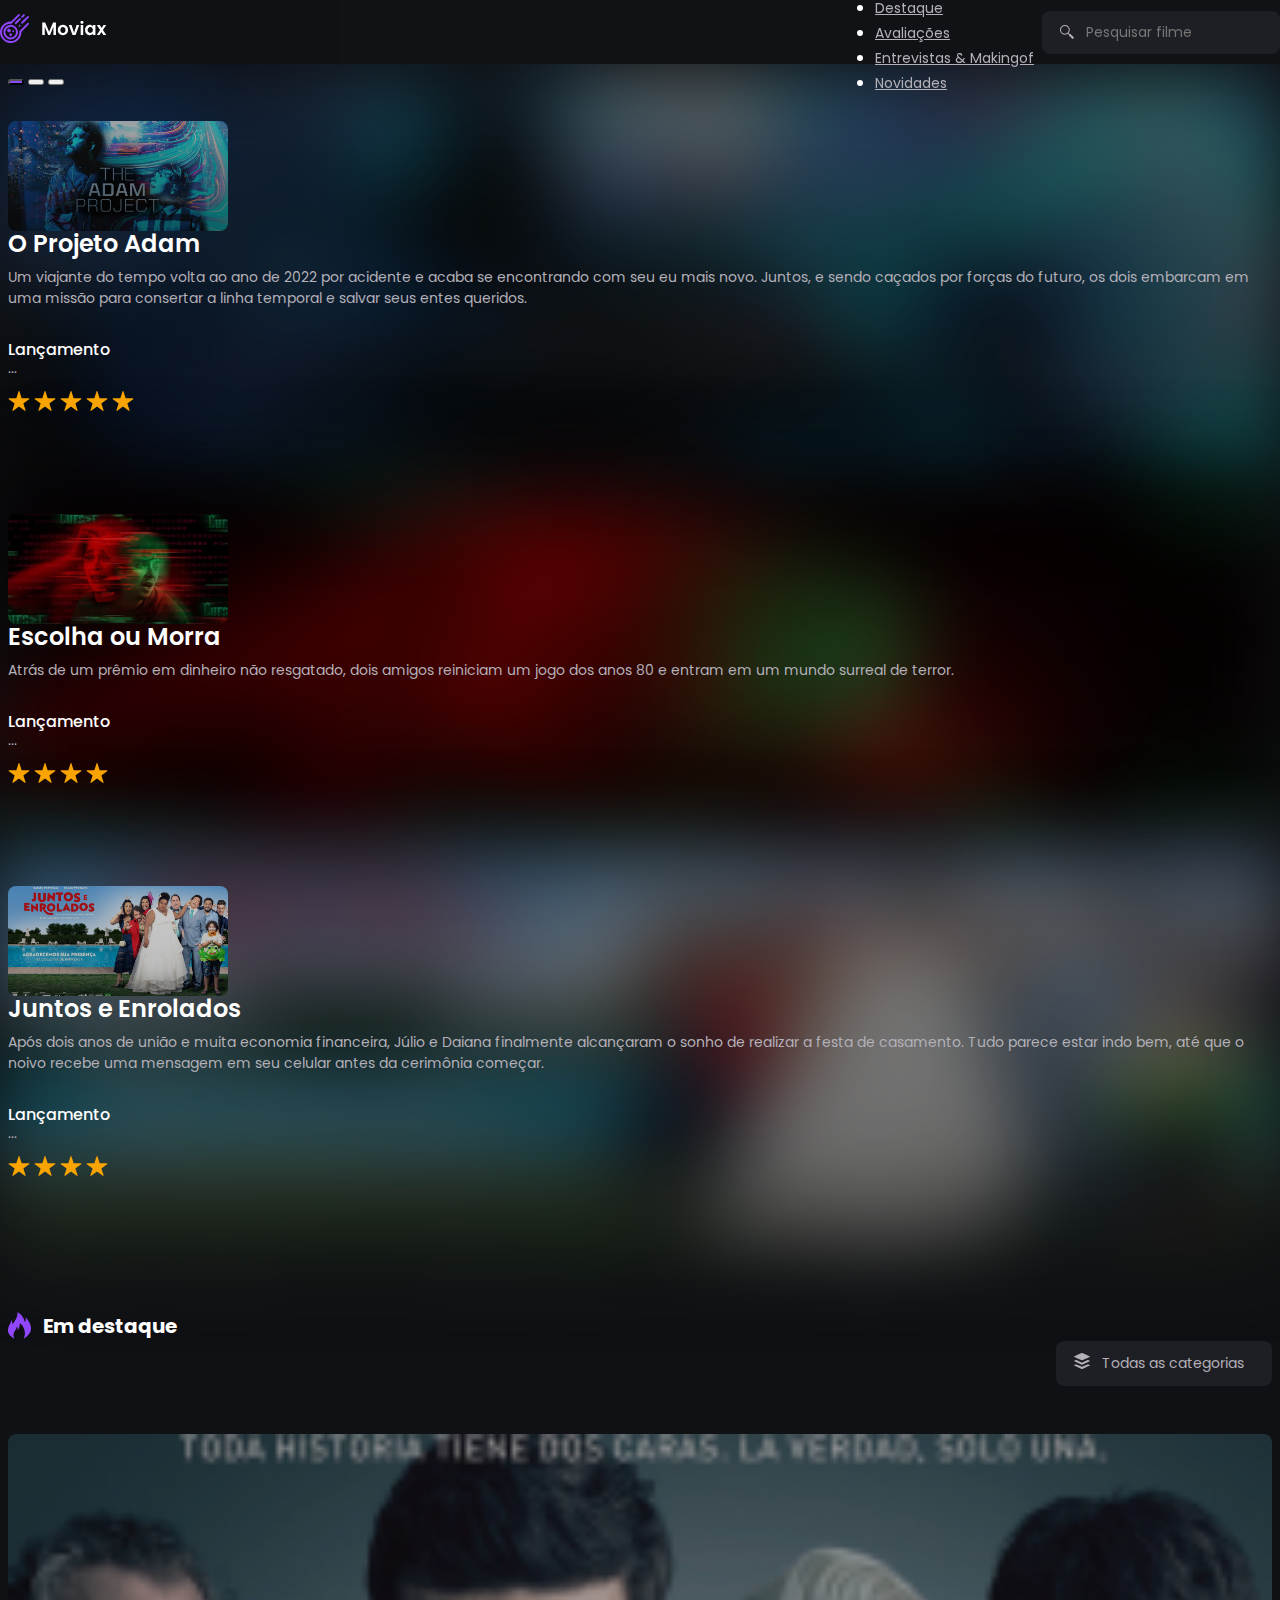
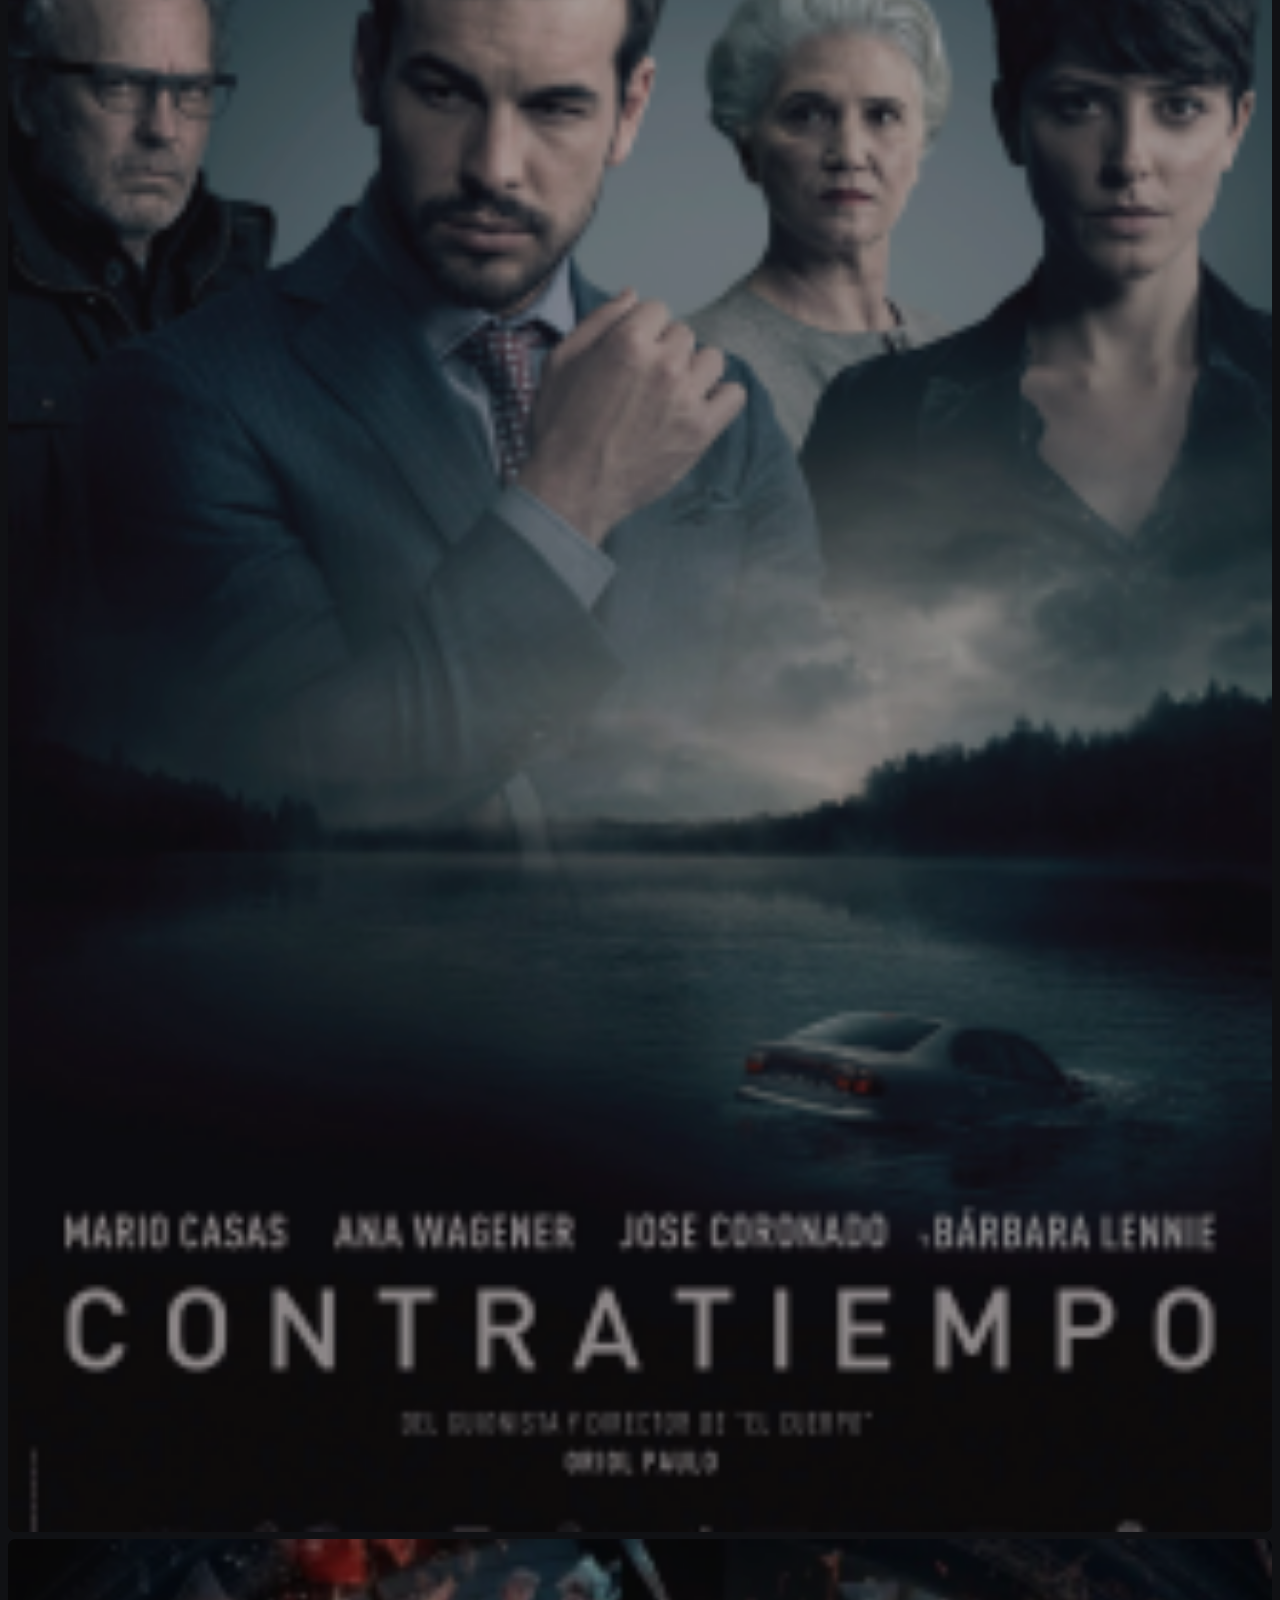
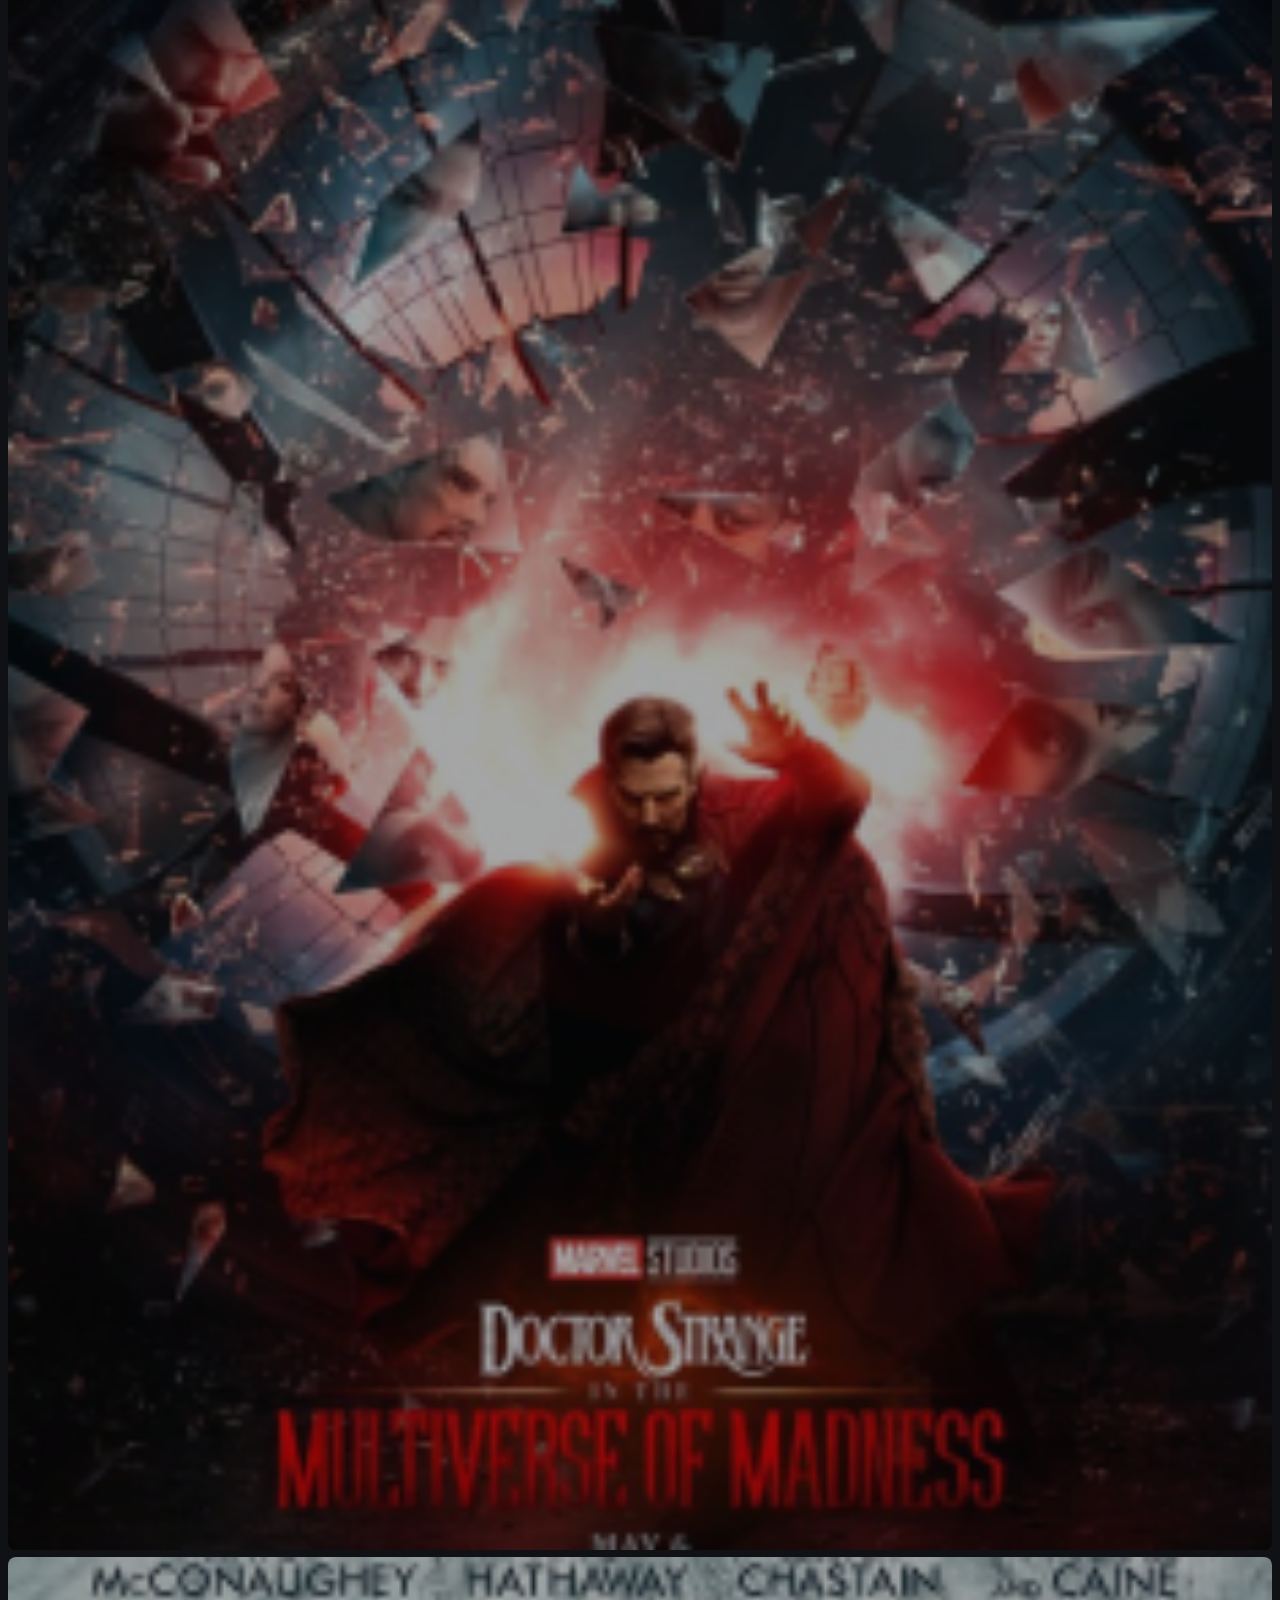
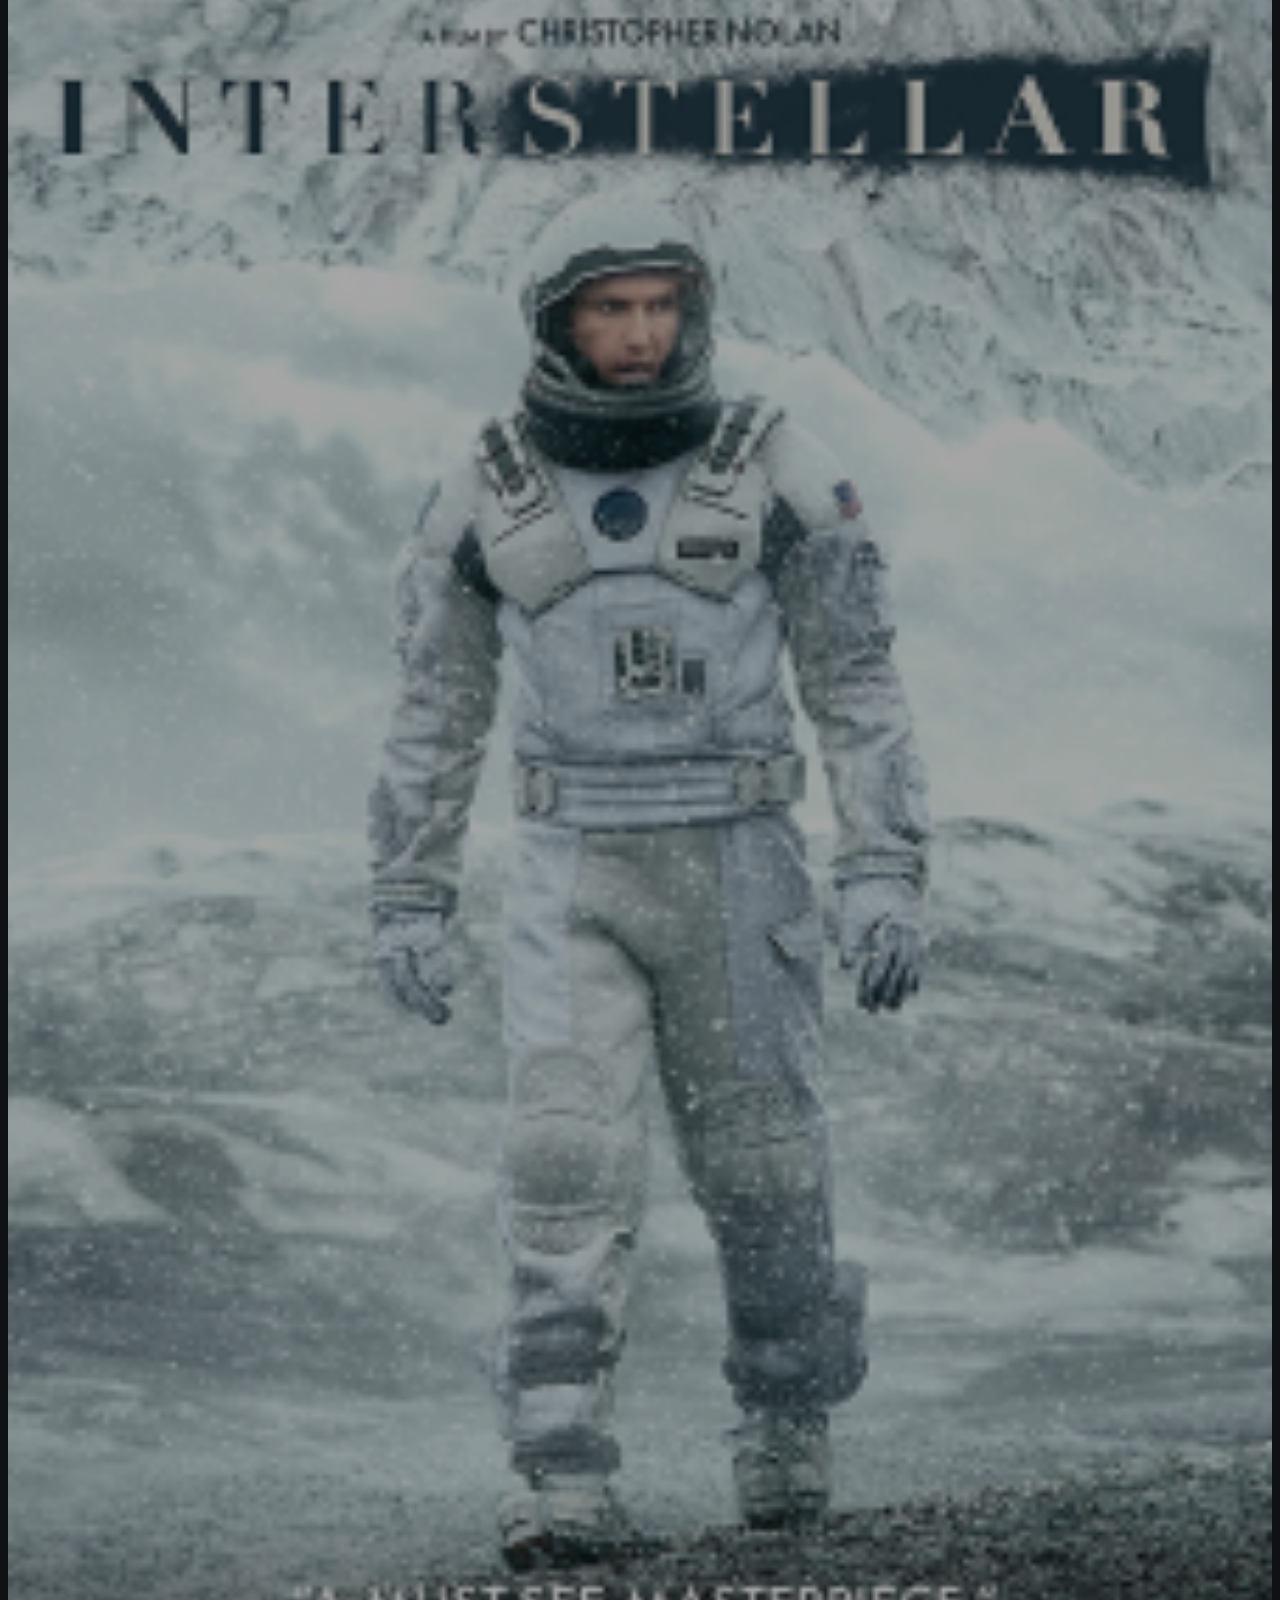
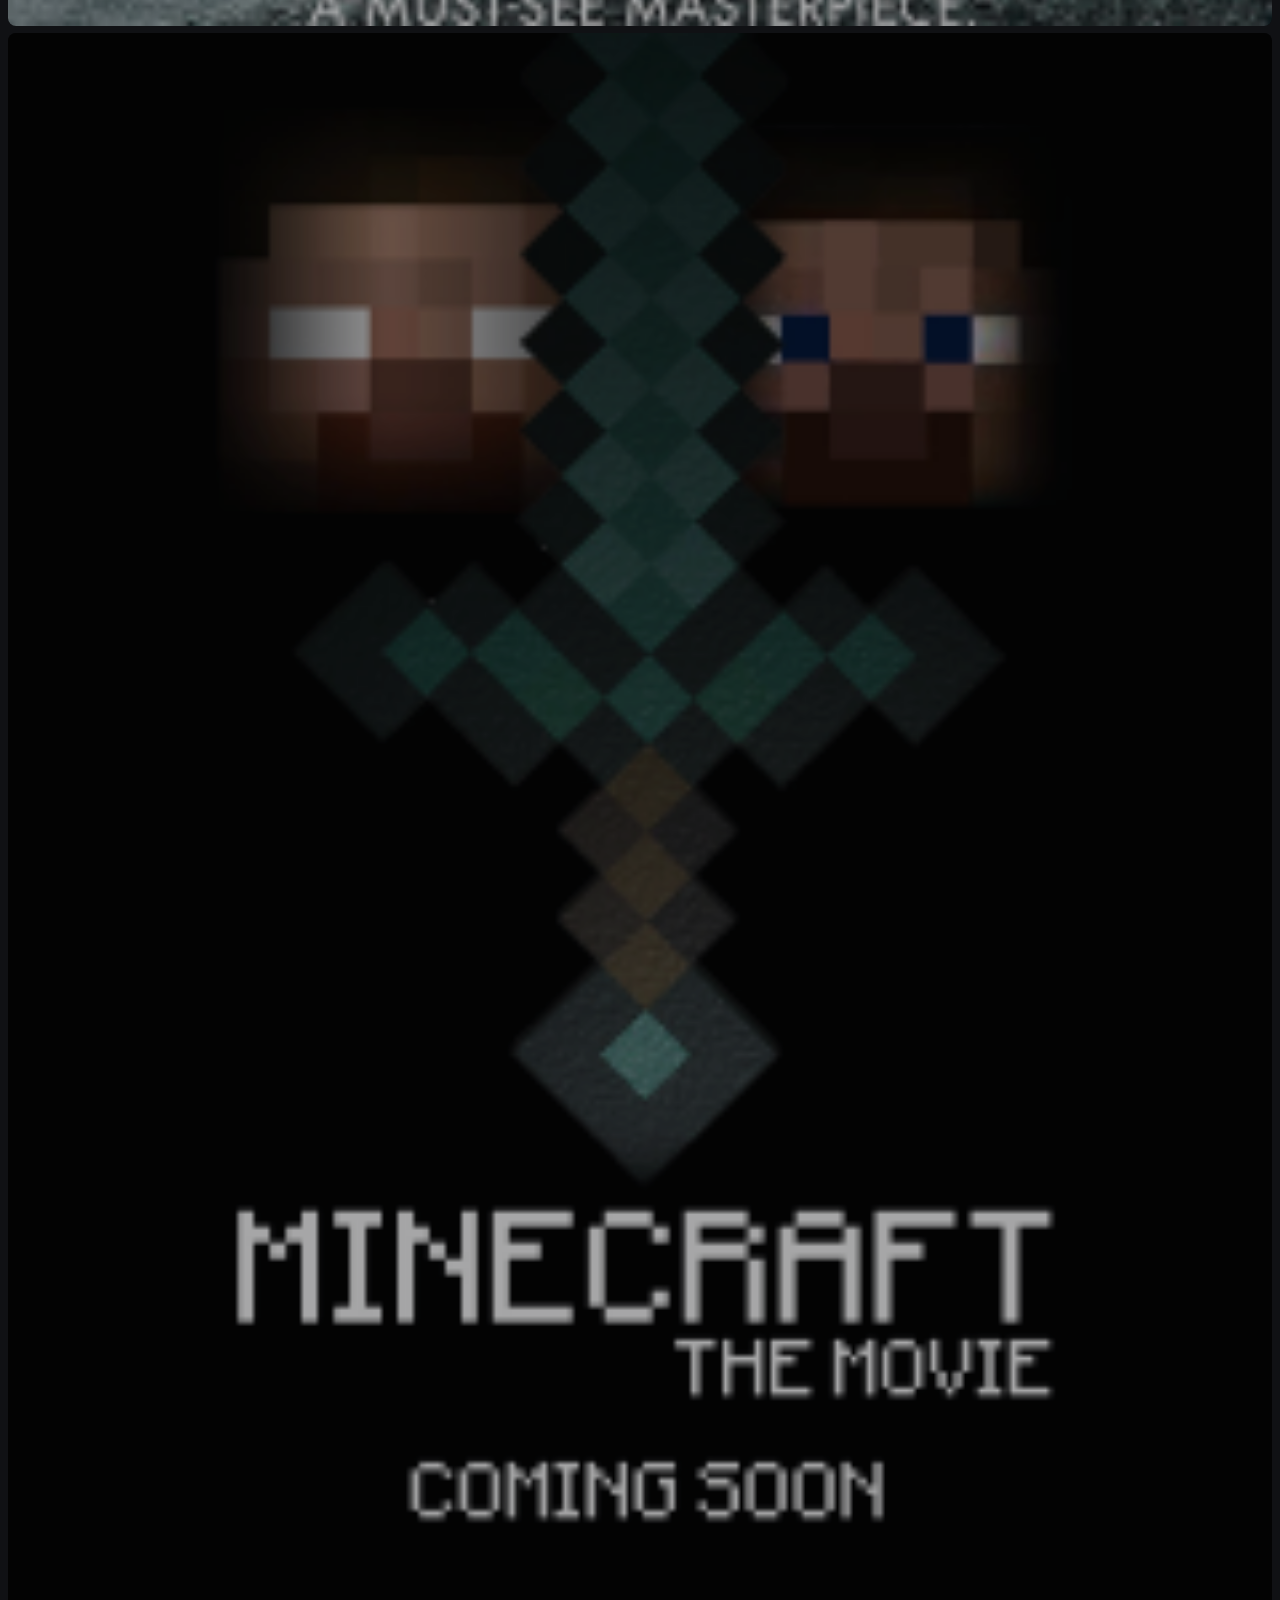
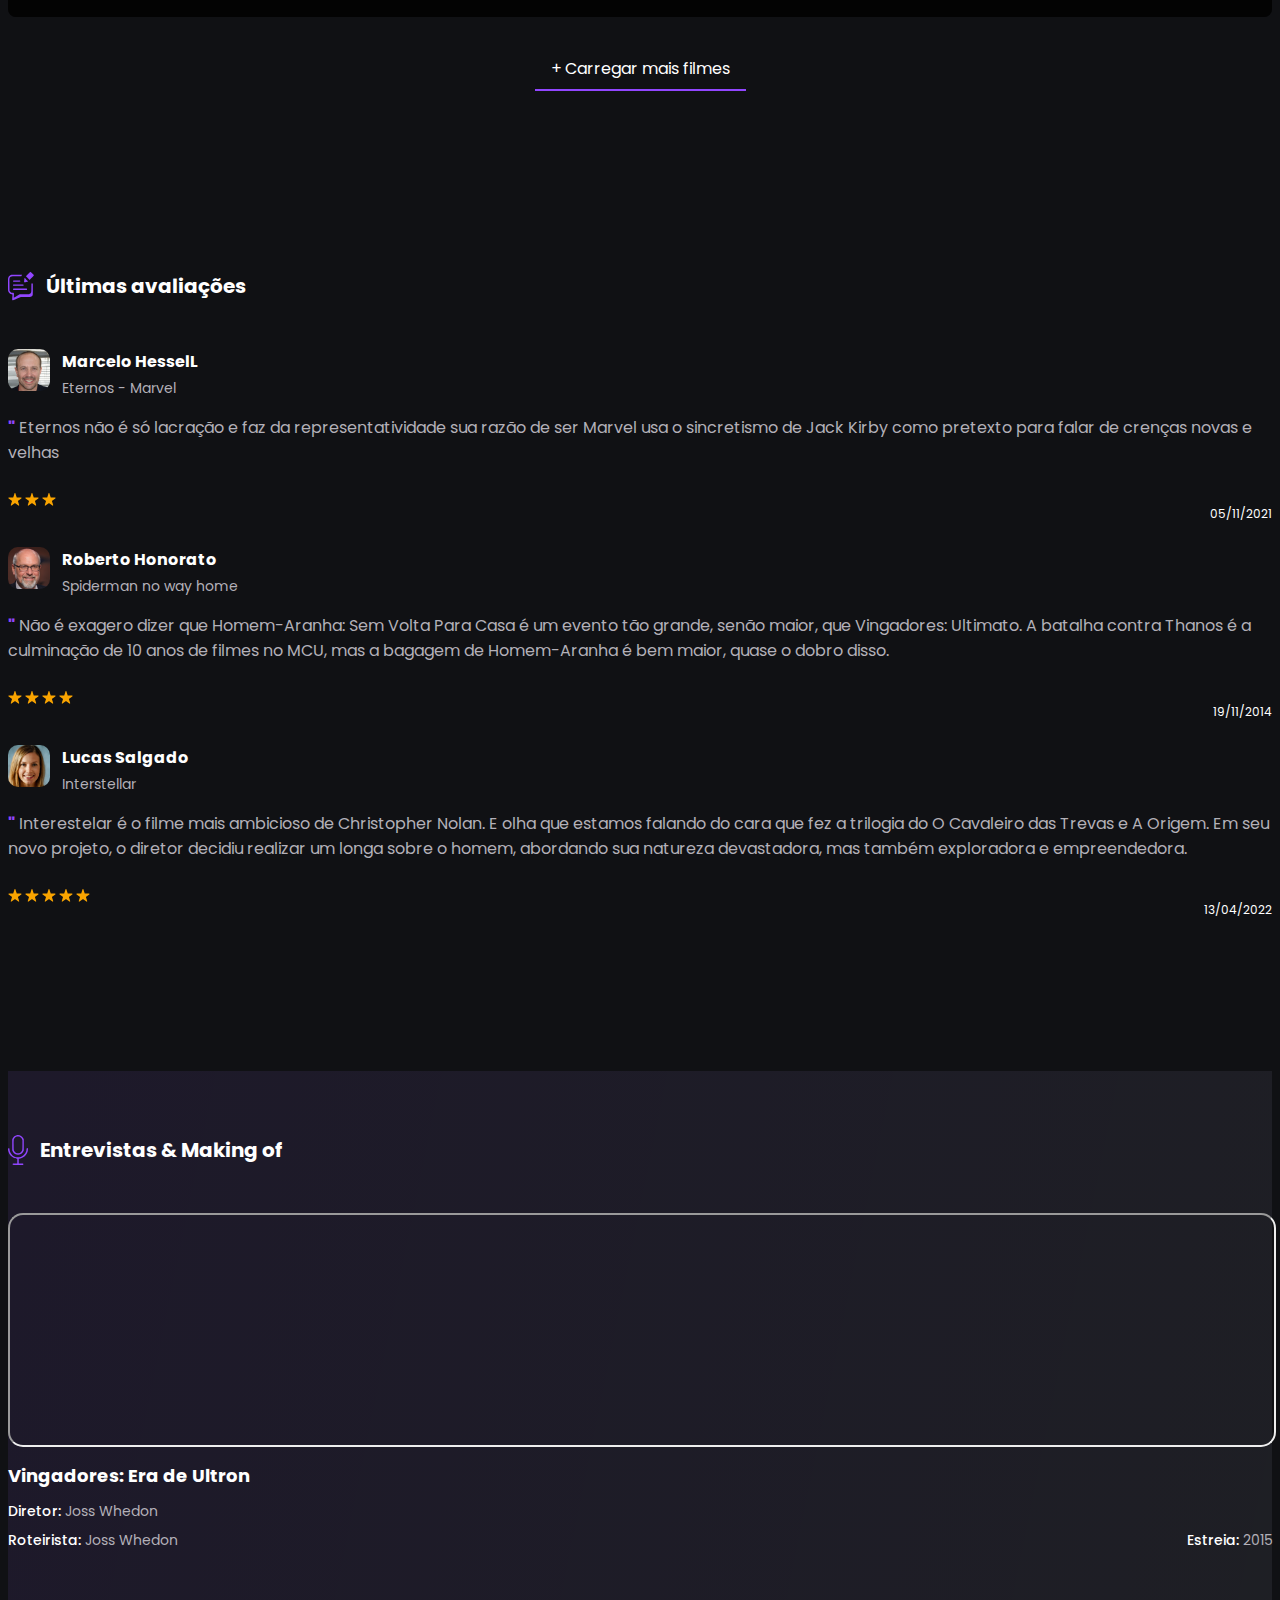
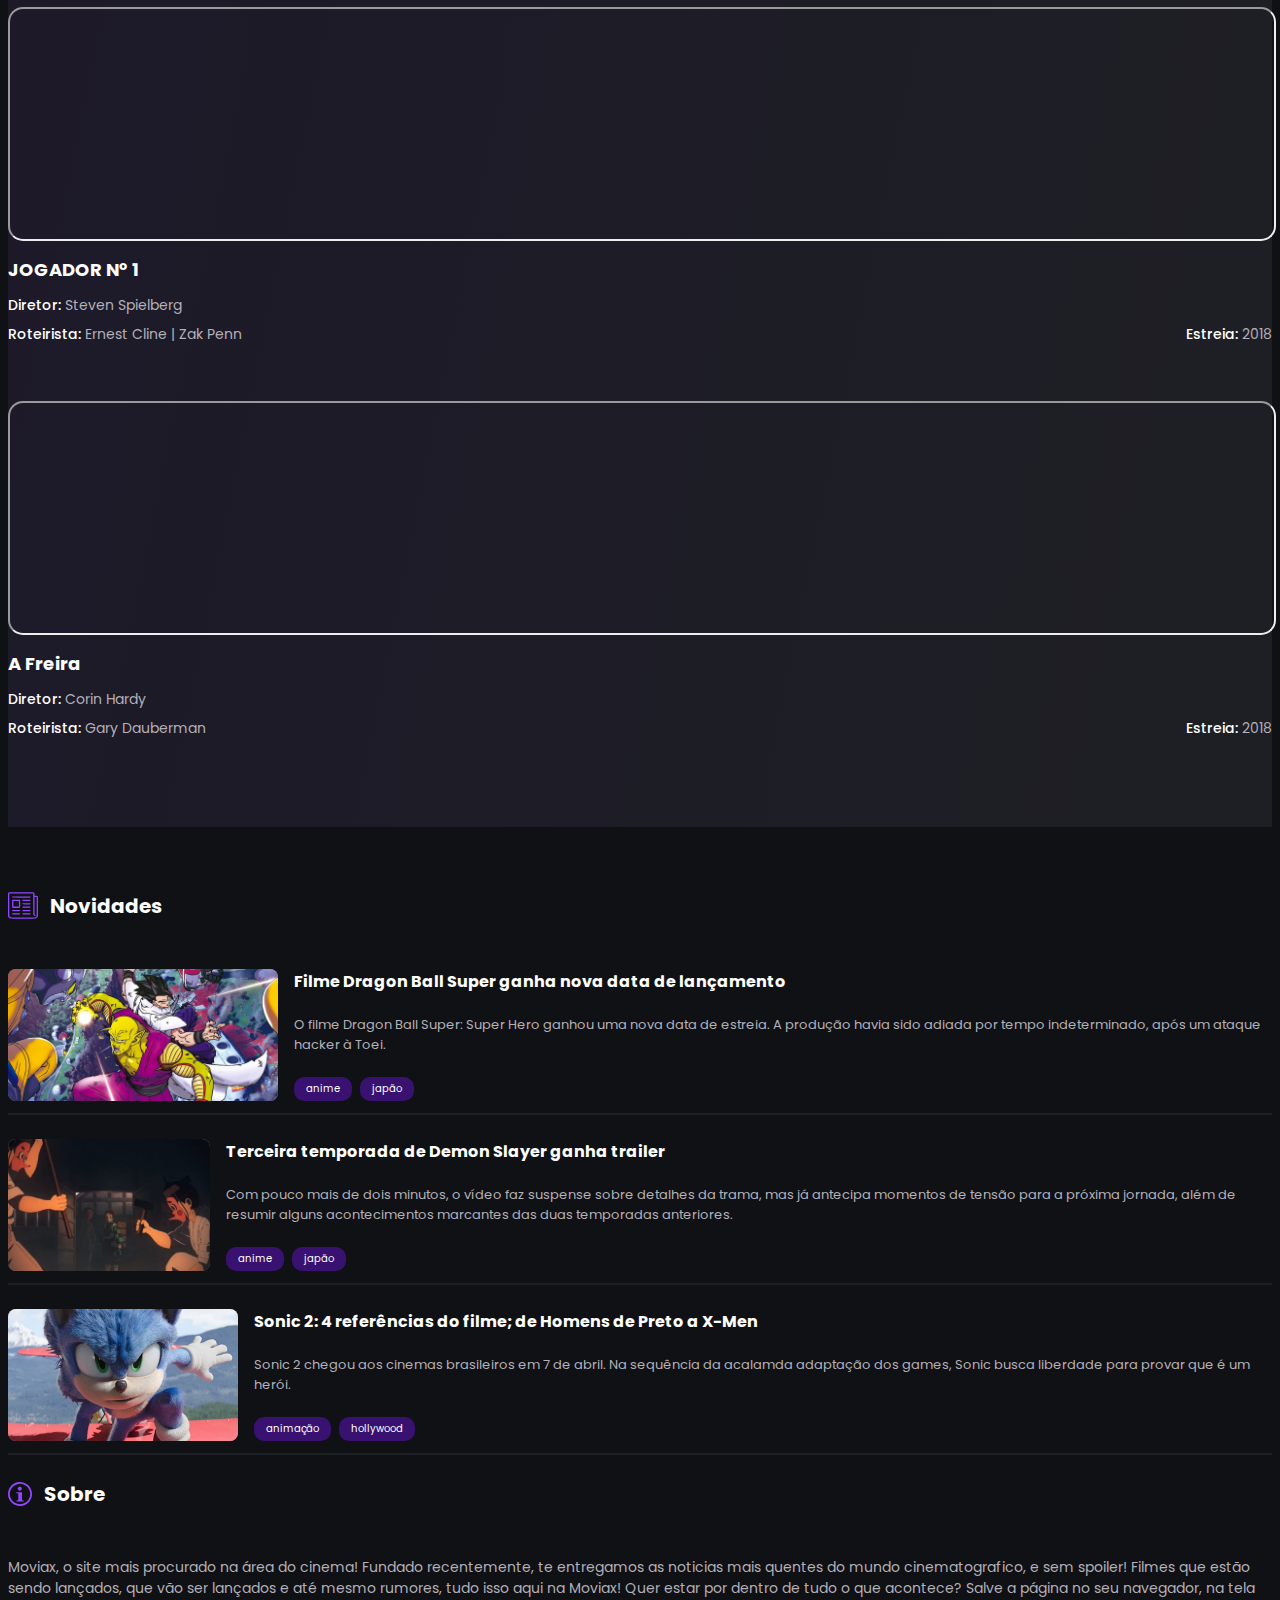
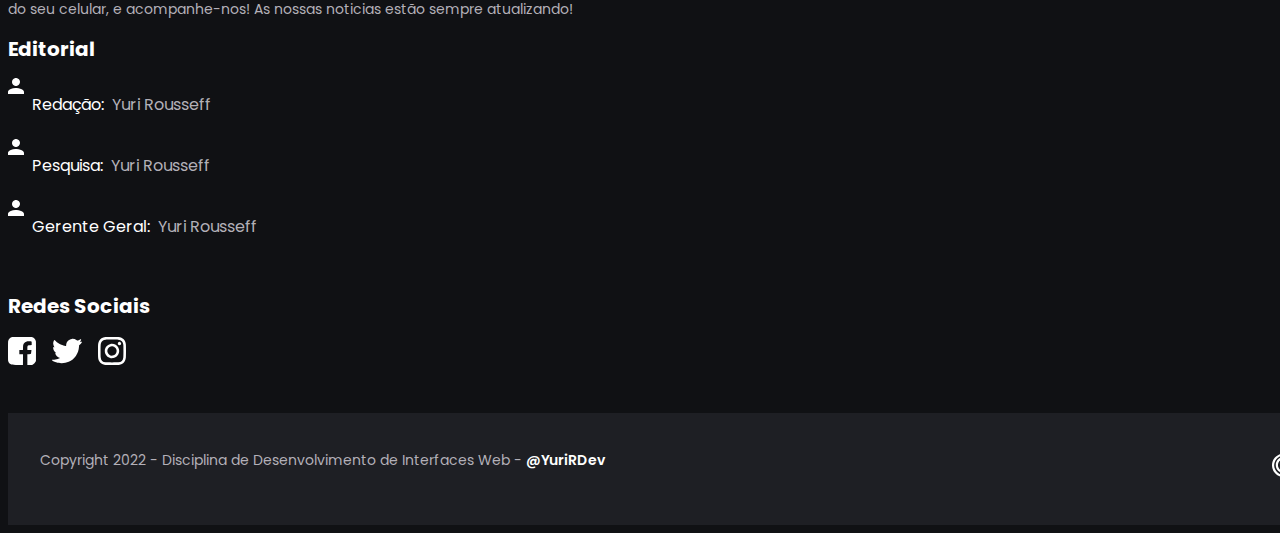
<file: html/index.html>
<!DOCTYPE html>
<html lang="pt-br">
  <head>
    <meta charset="UTF-8" />
    <meta http-equiv="X-UA-Compatible" content="IE=edge" />
    <meta name="viewport" content="width=device-width, initial-scale=1.0" />

    <!-- Font -->
    <link rel="preconnect" href="https://fonts.googleapis.com" />
    <link rel="preconnect" href="https://fonts.gstatic.com" crossorigin />
    <link
      href="https://fonts.googleapis.com/css2?family=Poppins:ital,wght@0,100;0,200;0,300;0,400;0,500;0,600;0,700;0,800;0,900;1,100;1,200;1,300;1,400;1,500;1,600;1,700;1,800;1,900&display=swap"
      rel="stylesheet"
    />

    <!-- CSS -->
    <link rel="stylesheet" href="../styles/index.css" />
    <link rel="stylesheet" href="../styles/global.css" />

    <!-- Bootstrap CSS -->
    <link
      href="https://cdn.jsdelivr.net/npm/bootstrap@5.1.3/dist/css/bootstrap.min.css"
      rel="stylesheet"
      integrity="sha384-1BmE4kWBq78iYhFldvKuhfTAU6auU8tT94WrHftjDbrCEXSU1oBoqyl2QvZ6jIW3"
      crossorigin="anonymous"
    />

    <title>Moviax | Portal de filmes</title>
  </head>
  <body >
    <header class="header" >
      <div class="container header">
        <!-- Logo -->
        <div class="logo-header">
          <svg
            width="107"
            height="29"
            viewBox="0 0 107 29"
            fill="none"
            xmlns="http://www.w3.org/2000/svg"
          >
            <path
              fill-rule="evenodd"
              clip-rule="evenodd"
              d="M14.8413 3.72444L11.0761 7.50263L10.0071 7.61094C5.17956 8.10087 1.16187 11.5573 0.235155 16.0182C-0.424872 19.196 0.319593 22.4202 2.27857 24.8668C3.80971 26.7794 5.76272 28.0958 7.96357 28.6992C9.0453 28.9958 9.53484 29.0385 11.1058 28.974C13.0736 28.8931 13.7741 28.7152 15.6254 27.8261C16.3831 27.4622 17.0791 26.9195 18.1408 25.8644C19.3553 24.6576 19.7222 24.1693 20.2653 23.0369C20.9379 21.6346 21.4264 19.7192 21.4264 18.4854C21.4264 17.7949 21.4453 17.7724 25.2132 14.0004C27.9196 11.2911 29 10.1055 29 9.84493C29 9.37824 28.46 8.83472 27.9963 8.83472C27.7417 8.83472 26.4295 10.0446 23.4844 12.9948L19.3316 17.1551V18.4751C19.3316 24.0162 14.249 28.0585 8.80665 26.8456C6.08226 26.2384 4.10653 24.6871 2.92941 22.2307C1.64271 19.5457 1.63046 17.0591 2.89106 14.413C4.1929 11.6803 7.32578 9.64185 10.2234 9.64185C10.8402 9.64185 11.4743 9.54419 11.7259 9.41053C12.2668 9.1227 19.5476 1.79345 19.8144 1.26785C19.9784 0.944835 19.9596 0.817792 19.6947 0.460716C19.0297 -0.435685 18.9007 -0.348838 14.8413 3.72444ZM23.2795 0.414387C22.5804 0.841845 21.1042 2.51148 21.1042 2.87501C21.1042 3.29747 21.6682 3.8305 22.1153 3.8305C22.6012 3.8305 24.8104 1.62057 24.8104 1.13451C24.8104 0.832159 24.1426 0.116555 23.8621 0.118331C23.8076 0.118654 23.5454 0.251831 23.2795 0.414387ZM24.4505 5.08155C22.6916 6.83497 21.2094 8.44003 21.157 8.64827C21.0234 9.17791 21.7284 9.88415 22.2571 9.75033C22.828 9.60585 29 3.32927 29 2.89309C29 2.43771 28.4566 1.89338 28.0021 1.89338C27.7583 1.89338 26.6575 2.88147 24.4505 5.08155ZM17.212 6.37474C15.3226 8.25665 14.8197 8.84812 14.8197 9.18808C14.8197 9.69641 15.5088 10.3166 15.9177 10.1763C16.0671 10.125 17.2589 9.0223 18.5662 7.72556C20.4625 5.84478 20.943 5.27978 20.943 4.93126C20.943 4.45505 20.4364 3.99192 19.9154 3.99192C19.73 3.99192 18.6376 4.95467 17.212 6.37474ZM9.74383 10.8766C7.80339 11.2813 6.71248 11.8368 5.52843 13.0229C1.63062 16.9278 3.33338 23.4914 8.67306 25.1446C11.2705 25.9487 14.0463 25.1595 15.9743 23.0685C17.0544 21.8974 17.6597 20.6905 17.8822 19.2651C18.3601 16.2032 16.8593 13.2329 14.035 11.6515C12.8261 10.9744 10.9222 10.6308 9.74383 10.8766ZM18.8669 11.1883C18.4402 11.7317 18.4384 11.9756 18.858 12.3959C19.2988 12.8375 19.9366 12.7474 20.3542 12.1843L20.6838 11.7404L20.3542 11.2965C19.8982 10.6818 19.2989 10.6382 18.8669 11.1883ZM12.4026 13.0709C13.6697 13.4572 14.7272 14.3725 15.4351 15.6953C15.8209 16.4166 15.8668 16.6744 15.8668 18.1167C15.8668 19.5638 15.8212 19.8179 15.4263 20.5683C14.8471 21.6689 13.9778 22.5058 12.8861 23.0136C11.6279 23.5988 9.79894 23.5994 8.52788 23.0149C7.37041 22.4827 6.60564 21.799 6.08548 20.8318C4.28056 17.4746 6.16396 13.4483 9.80362 12.8838C10.6501 12.7525 11.5771 12.8192 12.4026 13.0709ZM7.97356 14.996C7.42649 15.4271 7.08745 16.2 7.1959 16.7685C7.29323 17.2789 8.1629 18.1569 8.61586 18.2023C9.38884 18.2798 9.72885 18.164 10.2434 17.6486C10.6925 17.1987 10.7912 16.9776 10.7912 16.4218C10.7912 14.9809 9.08703 14.1185 7.97356 14.996ZM12.5918 16.6339C12.1642 17.0901 12.1434 17.5742 12.5362 17.9303C13.1413 18.479 14.1752 18.0717 14.1752 17.2848C14.1752 16.913 13.5448 16.2603 13.1858 16.2603C13.0519 16.2603 12.7845 16.4285 12.5918 16.6339ZM9.73658 19.7237C8.87884 20.5829 9.50245 22.0717 10.7199 22.0717C11.1095 22.0717 11.3543 21.9429 11.6632 21.575C12.212 20.9215 12.2004 20.3102 11.6284 19.7612C11.0388 19.1952 10.279 19.1802 9.73658 19.7237Z"
              fill="#9146FF"
            />
            <path
              d="M55.94 8.436V21H53.42V12.828L50.054 21H48.146L44.762 12.828V21H42.242V8.436H45.104L49.1 17.778L53.096 8.436H55.94ZM62.8595 21.162C61.8995 21.162 61.0355 20.952 60.2675 20.532C59.4995 20.1 58.8935 19.494 58.4495 18.714C58.0175 17.934 57.8015 17.034 57.8015 16.014C57.8015 14.994 58.0235 14.094 58.4675 13.314C58.9235 12.534 59.5415 11.934 60.3215 11.514C61.1015 11.082 61.9715 10.866 62.9315 10.866C63.8915 10.866 64.7615 11.082 65.5415 11.514C66.3215 11.934 66.9335 12.534 67.3775 13.314C67.8335 14.094 68.0615 14.994 68.0615 16.014C68.0615 17.034 67.8275 17.934 67.3595 18.714C66.9035 19.494 66.2795 20.1 65.4875 20.532C64.7075 20.952 63.8315 21.162 62.8595 21.162ZM62.8595 18.966C63.3155 18.966 63.7415 18.858 64.1375 18.642C64.5455 18.414 64.8695 18.078 65.1095 17.634C65.3495 17.19 65.4695 16.65 65.4695 16.014C65.4695 15.066 65.2175 14.34 64.7135 13.836C64.2215 13.32 63.6155 13.062 62.8955 13.062C62.1755 13.062 61.5695 13.32 61.0775 13.836C60.5975 14.34 60.3575 15.066 60.3575 16.014C60.3575 16.962 60.5915 17.694 61.0595 18.21C61.5395 18.714 62.1395 18.966 62.8595 18.966ZM74.068 18.678L76.588 11.028H79.27L75.58 21H72.52L68.848 11.028H71.548L74.068 18.678ZM81.9634 9.84C81.5194 9.84 81.1474 9.702 80.8474 9.426C80.5594 9.138 80.4154 8.784 80.4154 8.364C80.4154 7.944 80.5594 7.596 80.8474 7.32C81.1474 7.032 81.5194 6.888 81.9634 6.888C82.4074 6.888 82.7734 7.032 83.0614 7.32C83.3614 7.596 83.5114 7.944 83.5114 8.364C83.5114 8.784 83.3614 9.138 83.0614 9.426C82.7734 9.702 82.4074 9.84 81.9634 9.84ZM83.2054 11.028V21H80.6854V11.028H83.2054ZM85.0471 15.978C85.0471 14.97 85.2451 14.076 85.6411 13.296C86.0491 12.516 86.5951 11.916 87.2791 11.496C87.9751 11.076 88.7491 10.866 89.6011 10.866C90.3451 10.866 90.9931 11.016 91.5451 11.316C92.1091 11.616 92.5591 11.994 92.8951 12.45V11.028H95.4331V21H92.8951V19.542C92.5711 20.01 92.1211 20.4 91.5451 20.712C90.9811 21.012 90.3271 21.162 89.5831 21.162C88.7431 21.162 87.9751 20.946 87.2791 20.514C86.5951 20.082 86.0491 19.476 85.6411 18.696C85.2451 17.904 85.0471 16.998 85.0471 15.978ZM92.8951 16.014C92.8951 15.402 92.7751 14.88 92.5351 14.448C92.2951 14.004 91.9711 13.668 91.5631 13.44C91.1551 13.2 90.7171 13.08 90.2491 13.08C89.7811 13.08 89.3491 13.194 88.9531 13.422C88.5571 13.65 88.2331 13.986 87.9811 14.43C87.7411 14.862 87.6211 15.378 87.6211 15.978C87.6211 16.578 87.7411 17.106 87.9811 17.562C88.2331 18.006 88.5571 18.348 88.9531 18.588C89.3611 18.828 89.7931 18.948 90.2491 18.948C90.7171 18.948 91.1551 18.834 91.5631 18.606C91.9711 18.366 92.2951 18.03 92.5351 17.598C92.7751 17.154 92.8951 16.626 92.8951 16.014ZM103.402 21L101.35 17.904L99.5323 21H96.8323L100.09 15.996L96.7963 11.028H99.6403L101.674 14.106L103.51 11.028H106.21L102.934 15.996L106.246 21H103.402Z"
              fill="white"
            />
          </svg>
        </div>
        <!-- Nav-->
        <div class="navs-container">
          <ul class="nav">
            <li class="nav-item">
              <a class="nav-link active" aria-current="page" href="#lancamentos"
                >Lançamentos</a
              >
            </li>
            <li class="nav-item">
              <a class="nav-link" href="#destaque">Destaque</a>
            </li>
            <li class="nav-item">
              <a class="nav-link" href="#avaliacoes">Avaliações</a>
            </li>
            <li class="nav-item">
              <a class="nav-link" href="#entrevistas">Entrevistas & Makingof</a>
            </li>
            <li class="nav-item">
              <a class="nav-link" href="#novidades">Novidades</a>
            </li>
          </ul>
          <!-- Search bar-->
          <div class="search-bar">
            <!-- Search Icon-->
            <svg
              width="16"
              height="16"
              viewBox="0 0 16 16"
              fill="none"
              xmlns="http://www.w3.org/2000/svg"
            >
              <path
                fill-rule="evenodd"
                clip-rule="evenodd"
                d="M5.10234 0.0105309C4.35642 0.0853595 3.74024 0.258272 3.11242 0.568964C2.51993 0.862152 2.09902 1.1642 1.63197 1.63128C1.17208 2.09119 0.858128 2.52716 0.580832 3.09097C0.196122 3.87322 0.0290103 4.5404 0.00358936 5.39565C-0.0100796 5.85552 0.0144453 6.19403 0.09175 6.61256C0.408324 8.32658 1.53666 9.80931 3.11242 10.582C4.32356 11.1759 5.66979 11.3133 6.98384 10.9771C7.66658 10.8024 8.39037 10.4545 8.92288 10.045L9.04488 9.95122L9.71782 10.624L10.3908 11.2967L10.3333 11.376C10.3017 11.4197 10.2639 11.4982 10.2492 11.5505C10.216 11.6692 10.2311 11.8824 10.2796 11.9792C10.2995 12.0188 11.2031 12.9397 12.2878 14.0256L14.2598 16H14.4059H14.5521L15.276 15.2758C15.9865 14.5651 16 14.55 16 14.4681C16 14.3851 15.9878 14.3724 13.9945 12.3824C12.6034 10.9936 11.9634 10.3683 11.9056 10.3417C11.7997 10.2928 11.5901 10.278 11.4857 10.312C11.4416 10.3264 11.3645 10.3661 11.3145 10.4003L11.2234 10.4625L10.5564 9.79543L9.88929 9.12833L10.0134 8.96442C11.2971 7.26883 11.5191 5.03522 10.5928 3.13264C9.75008 1.4016 8.08899 0.231058 6.18585 0.0271386C5.93642 0.0004037 5.30044 -0.00932757 5.10234 0.0105309ZM5.96865 1.18562C7.86434 1.3701 9.41304 2.70261 9.8542 4.52878C10.0948 5.5247 9.98882 6.55617 9.55231 7.46691C9.33021 7.93032 9.09763 8.2676 8.75149 8.62827C8.38197 9.01324 8.00016 9.29049 7.50899 9.5304C6.82759 9.86326 6.22728 9.99223 5.45657 9.97133C4.76276 9.95253 4.22167 9.82 3.61251 9.51969C2.4082 8.92595 1.52787 7.77992 1.25934 6.45628C0.957041 4.96623 1.43185 3.44921 2.53141 2.39204C3.44433 1.51433 4.72555 1.06465 5.96865 1.18562Z"
                fill="#B3B0B8"
              />
            </svg>
            <input
            onclick="window.location.href = 'search.html'"
            class="input-text" type="text" placeholder="Pesquisar filme" />
          </div>
        </div>

        <div class="hamburguer-icon" onclick="openMenu()">
          <svg width="100%" height="100%" viewBox="0 0 22 20" fill="none" xmlns="http://www.w3.org/2000/svg">
            <path fill-rule="evenodd" clip-rule="evenodd" d="M1.48195 0.0310586C1.20108 0.097868 0.81815 0.323874 0.578902 0.563997C-0.0433567 1.18853 -0.17384 2.09164 0.239744 2.91134C0.369649 3.16881 0.744055 3.54314 1.01946 3.69092C1.49779 3.94757 -1.26654 3.93087 10.0003 3.93087C21.2672 3.93087 20.5029 3.94757 20.9812 3.69092C21.2572 3.54281 21.631 3.16869 21.7619 2.90959C21.9518 2.53344 22.0104 2.25213 21.9881 1.82382C21.9698 1.47334 21.9511 1.40121 21.7985 1.09208C21.5842 0.658004 21.2951 0.374074 20.8505 0.160982L20.5292 0.00701729L10.0831 0.000622887C4.11631 -0.0030726 1.57048 0.0100068 1.48195 0.0310586ZM1.51835 8.06591C0.632147 8.28121 0.00277175 9.07108 0.00277175 9.96801C0.00277175 10.7237 0.394223 11.3899 1.04192 11.7363C1.53494 12.0001 -1.13986 11.9847 10.0003 11.9847C19.1405 11.9847 20.4657 12.0001 20.9587 11.7363C22.1377 11.1056 22.3602 9.49237 21.396 8.56518C21.2913 8.46444 21.0982 8.32455 20.967 8.25434C20.4609 7.98361 19.225 8.00101 9.97964 8.00413C1.30139 8.00654 1.72446 8.01588 1.51835 8.06591ZM1.40938 16.1337C1.04519 16.2519 0.829444 16.3817 0.578323 16.6337C-0.192912 17.4078 -0.192747 18.6478 0.578654 19.422C0.830396 19.6747 1.08723 19.8257 1.44794 19.9331C1.65194 19.9939 0.623036 20 10.0003 20C19.3776 20 20.3487 19.9939 20.5527 19.9331C20.9134 19.8257 21.1702 19.6747 21.422 19.422C21.8048 19.0378 21.9969 18.572 21.9969 18.0277C21.9969 17.1283 21.4331 16.3844 20.5527 16.1223C20.3486 16.0615 19.3803 16.0556 9.98245 16.0576C0.183471 16.0597 1.62488 16.0637 1.40938 16.1337Z" fill="white"/>
          </svg>            
        </div>
      </div>
  </header>
  <ul class="mobile" id="mobile-navbar" >
    <div class="container">
      <div class="row">
        <a class="nav-link active" aria-current="page" onclick="closeMenu()" href="#lancamentos">Lançamentos</a>
        <a class="nav-link active" aria-current="page" onclick="closeMenu()" href="#destaque">Destaque</a>
        <a class="nav-link active" aria-current="page" onclick="closeMenu()" href="#avaliacoes">Avaliações</a>
        <a class="nav-link active" aria-current="page" onclick="closeMenu()" href="#entrevistas">Entrevistas & Makingof</a>
        <a class="nav-link active" aria-current="page" onclick="closeMenu()" href="#novidades">Novidades</a>
                  <!-- Search bar-->
                  <div class="search-bar">
                    <!-- Search Icon-->
                    <svg
                      width="16"
                      height="16"
                      viewBox="0 0 16 16"
                      fill="none"
                      xmlns="http://www.w3.org/2000/svg"
                    >
                      <path
                        fill-rule="evenodd"
                        clip-rule="evenodd"
                        d="M5.10234 0.0105309C4.35642 0.0853595 3.74024 0.258272 3.11242 0.568964C2.51993 0.862152 2.09902 1.1642 1.63197 1.63128C1.17208 2.09119 0.858128 2.52716 0.580832 3.09097C0.196122 3.87322 0.0290103 4.5404 0.00358936 5.39565C-0.0100796 5.85552 0.0144453 6.19403 0.09175 6.61256C0.408324 8.32658 1.53666 9.80931 3.11242 10.582C4.32356 11.1759 5.66979 11.3133 6.98384 10.9771C7.66658 10.8024 8.39037 10.4545 8.92288 10.045L9.04488 9.95122L9.71782 10.624L10.3908 11.2967L10.3333 11.376C10.3017 11.4197 10.2639 11.4982 10.2492 11.5505C10.216 11.6692 10.2311 11.8824 10.2796 11.9792C10.2995 12.0188 11.2031 12.9397 12.2878 14.0256L14.2598 16H14.4059H14.5521L15.276 15.2758C15.9865 14.5651 16 14.55 16 14.4681C16 14.3851 15.9878 14.3724 13.9945 12.3824C12.6034 10.9936 11.9634 10.3683 11.9056 10.3417C11.7997 10.2928 11.5901 10.278 11.4857 10.312C11.4416 10.3264 11.3645 10.3661 11.3145 10.4003L11.2234 10.4625L10.5564 9.79543L9.88929 9.12833L10.0134 8.96442C11.2971 7.26883 11.5191 5.03522 10.5928 3.13264C9.75008 1.4016 8.08899 0.231058 6.18585 0.0271386C5.93642 0.0004037 5.30044 -0.00932757 5.10234 0.0105309ZM5.96865 1.18562C7.86434 1.3701 9.41304 2.70261 9.8542 4.52878C10.0948 5.5247 9.98882 6.55617 9.55231 7.46691C9.33021 7.93032 9.09763 8.2676 8.75149 8.62827C8.38197 9.01324 8.00016 9.29049 7.50899 9.5304C6.82759 9.86326 6.22728 9.99223 5.45657 9.97133C4.76276 9.95253 4.22167 9.82 3.61251 9.51969C2.4082 8.92595 1.52787 7.77992 1.25934 6.45628C0.957041 4.96623 1.43185 3.44921 2.53141 2.39204C3.44433 1.51433 4.72555 1.06465 5.96865 1.18562Z"
                        fill="#B3B0B8"
                      />
                    </svg>
                    <input 
                    onclick="window.location.href = 'search.html'"
                    class="input-text" 
                    type="text" 
                    placeholder="Pesquisar filme"
                     />
                  </div>

      </div>
    </div>
  </ul>

    <main>

      <div id="lancamentos" class="carousel slide" data-bs-ride="carousel">
        <div class="carousel-indicators">
          <button type="button" data-bs-target="#lancamentos" data-bs-slide-to="0" class="active" aria-current="true" aria-label="Slide 1"></button>
          <button type="button" data-bs-target="#lancamentos" data-bs-slide-to="1" aria-label="Slide 2"></button>
          <button type="button" data-bs-target="#lancamentos" data-bs-slide-to="2" aria-label="Slide 3"></button>
        </div>
        <div class="carousel-inner">
          <div class="carousel-item active">
            <div class="filme-container" id="filme-container-1" >
              <div class="container">
                <div class="row " style="justify-content: center;">
                  <a href class="col-12 col-lg-3 col-xl-3 movie-link" style="position: relative; margin-right: 8px;" id="movie-image-div">
                    <img class="movie-image" src="../assets/movie1.png" />

                  </a>
                  <div class="col-12 col-lg-6 col-xl-6 movie-container">
                    <div>
                      <h1 class="movie-title">O Projeto Adam</h1>
                      <p class="movie-desc bottom-margin">
                        Um viajante do tempo volta ao ano de 2022 por acidente e acaba
                        se encontrando com seu eu mais novo. Juntos, e sendo caçados
                        por forças do futuro, os dois embarcam em uma missão para
                        consertar a linha temporal e salvar seus entes queridos.
                      </p>
                    </div>
                    <div>
                      <p class="movie-about-title">Lançamento</p>
                      <p class="movie-desc">...</p>
                    </div>
                    <div>
                    </div>
                    <div class="star-display">
                      <svg
                        width="22"
                        height="20"
                        viewBox="0 0 22 20"
                        fill="none"
                        xmlns="http://www.w3.org/2000/svg"
                      >
                        <path
                          d="M10.5245 0.463526C10.6741 0.00287054 11.3259 0.00287005 11.4755 0.463525L13.5819 6.9463C13.6488 7.15232 13.8408 7.2918 14.0574 7.2918H20.8738C21.3582 7.2918 21.5596 7.9116 21.1677 8.1963L15.6531 12.2029C15.4779 12.3302 15.4046 12.5559 15.4715 12.7619L17.5779 19.2447C17.7276 19.7053 17.2003 20.0884 16.8085 19.8037L11.2939 15.7971C11.1186 15.6698 10.8814 15.6698 10.7061 15.7971L5.19153 19.8037C4.79967 20.0884 4.27243 19.7053 4.42211 19.2447L6.52849 12.7619C6.59542 12.5559 6.5221 12.3302 6.34685 12.2029L0.832272 8.1963C0.440415 7.9116 0.641802 7.2918 1.12616 7.2918H7.94256C8.15917 7.2918 8.35115 7.15232 8.41809 6.9463L10.5245 0.463526Z"
                          fill="#F9A400"
                        />
                      </svg>
                      <svg
                        width="22"
                        height="20"
                        viewBox="0 0 22 20"
                        fill="none"
                        xmlns="http://www.w3.org/2000/svg"
                      >
                        <path
                          d="M10.5245 0.463526C10.6741 0.00287054 11.3259 0.00287005 11.4755 0.463525L13.5819 6.9463C13.6488 7.15232 13.8408 7.2918 14.0574 7.2918H20.8738C21.3582 7.2918 21.5596 7.9116 21.1677 8.1963L15.6531 12.2029C15.4779 12.3302 15.4046 12.5559 15.4715 12.7619L17.5779 19.2447C17.7276 19.7053 17.2003 20.0884 16.8085 19.8037L11.2939 15.7971C11.1186 15.6698 10.8814 15.6698 10.7061 15.7971L5.19153 19.8037C4.79967 20.0884 4.27243 19.7053 4.42211 19.2447L6.52849 12.7619C6.59542 12.5559 6.5221 12.3302 6.34685 12.2029L0.832272 8.1963C0.440415 7.9116 0.641802 7.2918 1.12616 7.2918H7.94256C8.15917 7.2918 8.35115 7.15232 8.41809 6.9463L10.5245 0.463526Z"
                          fill="#F9A400"
                        />
                      </svg>
                      <svg
                        width="22"
                        height="20"
                        viewBox="0 0 22 20"
                        fill="none"
                        xmlns="http://www.w3.org/2000/svg"
                      >
                        <path
                          d="M10.5245 0.463526C10.6741 0.00287054 11.3259 0.00287005 11.4755 0.463525L13.5819 6.9463C13.6488 7.15232 13.8408 7.2918 14.0574 7.2918H20.8738C21.3582 7.2918 21.5596 7.9116 21.1677 8.1963L15.6531 12.2029C15.4779 12.3302 15.4046 12.5559 15.4715 12.7619L17.5779 19.2447C17.7276 19.7053 17.2003 20.0884 16.8085 19.8037L11.2939 15.7971C11.1186 15.6698 10.8814 15.6698 10.7061 15.7971L5.19153 19.8037C4.79967 20.0884 4.27243 19.7053 4.42211 19.2447L6.52849 12.7619C6.59542 12.5559 6.5221 12.3302 6.34685 12.2029L0.832272 8.1963C0.440415 7.9116 0.641802 7.2918 1.12616 7.2918H7.94256C8.15917 7.2918 8.35115 7.15232 8.41809 6.9463L10.5245 0.463526Z"
                          fill="#F9A400"
                        />
                      </svg>
                      <svg
                        width="22"
                        height="20"
                        viewBox="0 0 22 20"
                        fill="none"
                        xmlns="http://www.w3.org/2000/svg"
                      >
                        <path
                          d="M10.5245 0.463526C10.6741 0.00287054 11.3259 0.00287005 11.4755 0.463525L13.5819 6.9463C13.6488 7.15232 13.8408 7.2918 14.0574 7.2918H20.8738C21.3582 7.2918 21.5596 7.9116 21.1677 8.1963L15.6531 12.2029C15.4779 12.3302 15.4046 12.5559 15.4715 12.7619L17.5779 19.2447C17.7276 19.7053 17.2003 20.0884 16.8085 19.8037L11.2939 15.7971C11.1186 15.6698 10.8814 15.6698 10.7061 15.7971L5.19153 19.8037C4.79967 20.0884 4.27243 19.7053 4.42211 19.2447L6.52849 12.7619C6.59542 12.5559 6.5221 12.3302 6.34685 12.2029L0.832272 8.1963C0.440415 7.9116 0.641802 7.2918 1.12616 7.2918H7.94256C8.15917 7.2918 8.35115 7.15232 8.41809 6.9463L10.5245 0.463526Z"
                          fill="#F9A400"
                        />
                      </svg>
                      <svg
                        width="22"
                        height="20"
                        viewBox="0 0 22 20"
                        fill="none"
                        xmlns="http://www.w3.org/2000/svg"
                      >
                        <path
                          d="M10.5245 0.463526C10.6741 0.00287054 11.3259 0.00287005 11.4755 0.463525L13.5819 6.9463C13.6488 7.15232 13.8408 7.2918 14.0574 7.2918H20.8738C21.3582 7.2918 21.5596 7.9116 21.1677 8.1963L15.6531 12.2029C15.4779 12.3302 15.4046 12.5559 15.4715 12.7619L17.5779 19.2447C17.7276 19.7053 17.2003 20.0884 16.8085 19.8037L11.2939 15.7971C11.1186 15.6698 10.8814 15.6698 10.7061 15.7971L5.19153 19.8037C4.79967 20.0884 4.27243 19.7053 4.42211 19.2447L6.52849 12.7619C6.59542 12.5559 6.5221 12.3302 6.34685 12.2029L0.832272 8.1963C0.440415 7.9116 0.641802 7.2918 1.12616 7.2918H7.94256C8.15917 7.2918 8.35115 7.15232 8.41809 6.9463L10.5245 0.463526Z"
                          fill="#F9A400"
                        />
                      </svg>
                    </div>
                  </div>
                </div>
              </div>
              <div class="movie-background-linear"></div>
              <img class="movie-background" src="../assets/movie1.png" />
            </div>
          </div>
          <div class="carousel-item">

            <div class="filme-container" id="filme-container-2">
              <div class="container">
                <div class="row " style="justify-content: center;">
                  <a href=""  class="col-12 col-lg-3 col-xl-3 movie-link" style="position: relative; margin-right: 8px;" id="movie-image-div">
                    <img class="movie-image" src="../assets/movie2.jpg" />

                  </a>
                  <div class="col-12 col-lg-6 col-xl-6 movie-container">
                    <div>
                      <h1 class="movie-title">Escolha ou Morra</h1>
                      <p class="movie-desc bottom-margin">
                        Atrás de um prêmio em dinheiro não resgatado, dois amigos reiniciam um jogo dos anos 80 e entram em um mundo surreal de terror.
                      </p>
                    </div>
                    <div>
                      <p class="movie-about-title">Lançamento</p>
                      <p class="movie-desc">...</p>
                    </div>
                    <div>
                    </div>
                    <div class="star-display">
                      <svg
                        width="22"
                        height="20"
                        viewBox="0 0 22 20"
                        fill="none"
                        xmlns="http://www.w3.org/2000/svg"
                      >
                        <path
                          d="M10.5245 0.463526C10.6741 0.00287054 11.3259 0.00287005 11.4755 0.463525L13.5819 6.9463C13.6488 7.15232 13.8408 7.2918 14.0574 7.2918H20.8738C21.3582 7.2918 21.5596 7.9116 21.1677 8.1963L15.6531 12.2029C15.4779 12.3302 15.4046 12.5559 15.4715 12.7619L17.5779 19.2447C17.7276 19.7053 17.2003 20.0884 16.8085 19.8037L11.2939 15.7971C11.1186 15.6698 10.8814 15.6698 10.7061 15.7971L5.19153 19.8037C4.79967 20.0884 4.27243 19.7053 4.42211 19.2447L6.52849 12.7619C6.59542 12.5559 6.5221 12.3302 6.34685 12.2029L0.832272 8.1963C0.440415 7.9116 0.641802 7.2918 1.12616 7.2918H7.94256C8.15917 7.2918 8.35115 7.15232 8.41809 6.9463L10.5245 0.463526Z"
                          fill="#F9A400"
                        />
                      </svg>
                      <svg
                        width="22"
                        height="20"
                        viewBox="0 0 22 20"
                        fill="none"
                        xmlns="http://www.w3.org/2000/svg"
                      >
                        <path
                          d="M10.5245 0.463526C10.6741 0.00287054 11.3259 0.00287005 11.4755 0.463525L13.5819 6.9463C13.6488 7.15232 13.8408 7.2918 14.0574 7.2918H20.8738C21.3582 7.2918 21.5596 7.9116 21.1677 8.1963L15.6531 12.2029C15.4779 12.3302 15.4046 12.5559 15.4715 12.7619L17.5779 19.2447C17.7276 19.7053 17.2003 20.0884 16.8085 19.8037L11.2939 15.7971C11.1186 15.6698 10.8814 15.6698 10.7061 15.7971L5.19153 19.8037C4.79967 20.0884 4.27243 19.7053 4.42211 19.2447L6.52849 12.7619C6.59542 12.5559 6.5221 12.3302 6.34685 12.2029L0.832272 8.1963C0.440415 7.9116 0.641802 7.2918 1.12616 7.2918H7.94256C8.15917 7.2918 8.35115 7.15232 8.41809 6.9463L10.5245 0.463526Z"
                          fill="#F9A400"
                        />
                      </svg>
                      <svg
                        width="22"
                        height="20"
                        viewBox="0 0 22 20"
                        fill="none"
                        xmlns="http://www.w3.org/2000/svg"
                      >
                        <path
                          d="M10.5245 0.463526C10.6741 0.00287054 11.3259 0.00287005 11.4755 0.463525L13.5819 6.9463C13.6488 7.15232 13.8408 7.2918 14.0574 7.2918H20.8738C21.3582 7.2918 21.5596 7.9116 21.1677 8.1963L15.6531 12.2029C15.4779 12.3302 15.4046 12.5559 15.4715 12.7619L17.5779 19.2447C17.7276 19.7053 17.2003 20.0884 16.8085 19.8037L11.2939 15.7971C11.1186 15.6698 10.8814 15.6698 10.7061 15.7971L5.19153 19.8037C4.79967 20.0884 4.27243 19.7053 4.42211 19.2447L6.52849 12.7619C6.59542 12.5559 6.5221 12.3302 6.34685 12.2029L0.832272 8.1963C0.440415 7.9116 0.641802 7.2918 1.12616 7.2918H7.94256C8.15917 7.2918 8.35115 7.15232 8.41809 6.9463L10.5245 0.463526Z"
                          fill="#F9A400"
                        />
                      </svg>
                      <svg
                        width="22"
                        height="20"
                        viewBox="0 0 22 20"
                        fill="none"
                        xmlns="http://www.w3.org/2000/svg"
                      >
                        <path
                          d="M10.5245 0.463526C10.6741 0.00287054 11.3259 0.00287005 11.4755 0.463525L13.5819 6.9463C13.6488 7.15232 13.8408 7.2918 14.0574 7.2918H20.8738C21.3582 7.2918 21.5596 7.9116 21.1677 8.1963L15.6531 12.2029C15.4779 12.3302 15.4046 12.5559 15.4715 12.7619L17.5779 19.2447C17.7276 19.7053 17.2003 20.0884 16.8085 19.8037L11.2939 15.7971C11.1186 15.6698 10.8814 15.6698 10.7061 15.7971L5.19153 19.8037C4.79967 20.0884 4.27243 19.7053 4.42211 19.2447L6.52849 12.7619C6.59542 12.5559 6.5221 12.3302 6.34685 12.2029L0.832272 8.1963C0.440415 7.9116 0.641802 7.2918 1.12616 7.2918H7.94256C8.15917 7.2918 8.35115 7.15232 8.41809 6.9463L10.5245 0.463526Z"
                          fill="#F9A400"
                        />
                      </svg>
                    </div>
                  </div>
                </div>
              </div>
              <div class="movie-background-linear"></div>
              <img class="movie-background" src="../assets/movie2.jpg" />
            </div>
          </div>
          <div class="carousel-item">

            <div class="filme-container" id="filme-container-3">
              <div class="container">
                  <div class="row " style="justify-content: center;">
                    <a href=""  class="col-12 col-lg-3 col-xl-3 movie-link" style="position: relative; margin-right: 8px;" id="movie-image-div">
                      <img class="movie-image" src="../assets/movie3.png" />

                    </a>
                  <div class="col-12 col-lg-6 col-xl-6 movie-container">
                    <div>
                      <h1 class="movie-title">Juntos e Enrolados</h1>
                      <p class="movie-desc bottom-margin">
                        Após dois anos de união e muita economia financeira, Júlio e Daiana finalmente alcançaram o sonho de realizar a festa de casamento. Tudo parece estar indo bem, até que o noivo recebe uma mensagem em seu celular antes da cerimônia começar.
                      </p>
                    </div>
                    <div>
                      <p class="movie-about-title">Lançamento</p>
                      <p class="movie-desc">...</p>
                    </div>
                    <div>
                    </div>
                    <div class="star-display">
                      <svg
                        width="22"
                        height="20"
                        viewBox="0 0 22 20"
                        fill="none"
                        xmlns="http://www.w3.org/2000/svg"
                      >
                        <path
                          d="M10.5245 0.463526C10.6741 0.00287054 11.3259 0.00287005 11.4755 0.463525L13.5819 6.9463C13.6488 7.15232 13.8408 7.2918 14.0574 7.2918H20.8738C21.3582 7.2918 21.5596 7.9116 21.1677 8.1963L15.6531 12.2029C15.4779 12.3302 15.4046 12.5559 15.4715 12.7619L17.5779 19.2447C17.7276 19.7053 17.2003 20.0884 16.8085 19.8037L11.2939 15.7971C11.1186 15.6698 10.8814 15.6698 10.7061 15.7971L5.19153 19.8037C4.79967 20.0884 4.27243 19.7053 4.42211 19.2447L6.52849 12.7619C6.59542 12.5559 6.5221 12.3302 6.34685 12.2029L0.832272 8.1963C0.440415 7.9116 0.641802 7.2918 1.12616 7.2918H7.94256C8.15917 7.2918 8.35115 7.15232 8.41809 6.9463L10.5245 0.463526Z"
                          fill="#F9A400"
                        />
                      </svg>
                      <svg
                        width="22"
                        height="20"
                        viewBox="0 0 22 20"
                        fill="none"
                        xmlns="http://www.w3.org/2000/svg"
                      >
                        <path
                          d="M10.5245 0.463526C10.6741 0.00287054 11.3259 0.00287005 11.4755 0.463525L13.5819 6.9463C13.6488 7.15232 13.8408 7.2918 14.0574 7.2918H20.8738C21.3582 7.2918 21.5596 7.9116 21.1677 8.1963L15.6531 12.2029C15.4779 12.3302 15.4046 12.5559 15.4715 12.7619L17.5779 19.2447C17.7276 19.7053 17.2003 20.0884 16.8085 19.8037L11.2939 15.7971C11.1186 15.6698 10.8814 15.6698 10.7061 15.7971L5.19153 19.8037C4.79967 20.0884 4.27243 19.7053 4.42211 19.2447L6.52849 12.7619C6.59542 12.5559 6.5221 12.3302 6.34685 12.2029L0.832272 8.1963C0.440415 7.9116 0.641802 7.2918 1.12616 7.2918H7.94256C8.15917 7.2918 8.35115 7.15232 8.41809 6.9463L10.5245 0.463526Z"
                          fill="#F9A400"
                        />
                      </svg>
                      <svg
                        width="22"
                        height="20"
                        viewBox="0 0 22 20"
                        fill="none"
                        xmlns="http://www.w3.org/2000/svg"
                      >
                        <path
                          d="M10.5245 0.463526C10.6741 0.00287054 11.3259 0.00287005 11.4755 0.463525L13.5819 6.9463C13.6488 7.15232 13.8408 7.2918 14.0574 7.2918H20.8738C21.3582 7.2918 21.5596 7.9116 21.1677 8.1963L15.6531 12.2029C15.4779 12.3302 15.4046 12.5559 15.4715 12.7619L17.5779 19.2447C17.7276 19.7053 17.2003 20.0884 16.8085 19.8037L11.2939 15.7971C11.1186 15.6698 10.8814 15.6698 10.7061 15.7971L5.19153 19.8037C4.79967 20.0884 4.27243 19.7053 4.42211 19.2447L6.52849 12.7619C6.59542 12.5559 6.5221 12.3302 6.34685 12.2029L0.832272 8.1963C0.440415 7.9116 0.641802 7.2918 1.12616 7.2918H7.94256C8.15917 7.2918 8.35115 7.15232 8.41809 6.9463L10.5245 0.463526Z"
                          fill="#F9A400"
                        />
                      </svg>
                      <svg
                        width="22"
                        height="20"
                        viewBox="0 0 22 20"
                        fill="none"
                        xmlns="http://www.w3.org/2000/svg"
                      >
                        <path
                          d="M10.5245 0.463526C10.6741 0.00287054 11.3259 0.00287005 11.4755 0.463525L13.5819 6.9463C13.6488 7.15232 13.8408 7.2918 14.0574 7.2918H20.8738C21.3582 7.2918 21.5596 7.9116 21.1677 8.1963L15.6531 12.2029C15.4779 12.3302 15.4046 12.5559 15.4715 12.7619L17.5779 19.2447C17.7276 19.7053 17.2003 20.0884 16.8085 19.8037L11.2939 15.7971C11.1186 15.6698 10.8814 15.6698 10.7061 15.7971L5.19153 19.8037C4.79967 20.0884 4.27243 19.7053 4.42211 19.2447L6.52849 12.7619C6.59542 12.5559 6.5221 12.3302 6.34685 12.2029L0.832272 8.1963C0.440415 7.9116 0.641802 7.2918 1.12616 7.2918H7.94256C8.15917 7.2918 8.35115 7.15232 8.41809 6.9463L10.5245 0.463526Z"
                          fill="#F9A400"
                        />
                      </svg>
                    </div>
                  </div>
                </div>
              </div>
              <div class="movie-background-linear"></div>
              <img class="movie-background" src="../assets/movie3.png" />
            </div>
          </div>
        </div>
      </div>

      <!-- Em destaque -->
      <div class="destaque" id="destaque">
        <div class="container">
          <div class="row">
            <div class="col-12 col-md-6 col-lg-6 col-xl-6">
              <div class="title-container">
                <div class="destaque-svg-container">
                  <svg
                    width="100%"
                    height="100%"
                    viewBox="0 0 26 30"
                    fill="none"
                    xmlns="http://www.w3.org/2000/svg"
                  >
                    <path
                      fill-rule="evenodd"
                      clip-rule="evenodd"
                      d="M10.6882 0.0873244C10.7835 0.564248 10.7866 1.89613 10.6941 2.58418C10.5436 3.70342 10.2512 4.7804 9.76081 6.02119C9.50474 6.66908 8.78205 8.1358 8.382 8.81946C7.56432 10.2169 6.54367 11.6878 5.39542 13.1233L4.98182 13.6404L4.96149 13.4275C4.95031 13.3104 4.92565 13.0093 4.90672 12.7583C4.79422 11.2688 4.53687 10.2691 3.97134 9.12456L3.76889 8.71489L3.70223 9.18871C3.57935 10.0622 3.33791 10.8883 2.91545 11.8809C2.78837 12.1795 2.33743 13.1287 1.91336 13.9902C1.48931 14.8517 1.06107 15.7482 0.961725 15.9824C0.590023 16.8587 0.348105 17.6139 0.196781 18.3701C0.0199381 19.2539 0.000585978 19.4635 8.75351e-06 20.4992C-0.000598851 21.5704 0.0299332 21.8344 0.245845 22.6233C0.818391 24.7155 2.38768 26.6017 5.08815 28.4434C5.72878 28.8803 7.2347 29.7967 7.26392 29.7674C7.27051 29.7608 7.21419 29.6231 7.13869 29.4614C6.73521 28.5969 6.4134 27.5653 6.28808 26.7345C6.2182 26.271 6.19688 25.5395 6.24068 25.1072C6.36066 23.9232 6.76617 22.8571 7.59601 21.5442C7.73721 21.3207 7.96731 20.9566 8.10737 20.7349C8.90069 19.4793 9.57656 17.936 9.92003 16.596L10.02 16.2058L10.1235 16.3679C10.4811 16.9283 10.7617 17.7236 10.8741 18.4956C10.934 18.9073 10.935 19.7719 10.8759 20.1798C10.8517 20.3471 10.8315 20.5019 10.831 20.5239C10.8298 20.5709 11.0028 20.3751 11.2526 20.0466C12.2536 18.7301 12.9955 16.7979 13.2454 14.857C13.3539 14.0149 13.3615 13.0096 13.2635 12.4846C13.2479 12.401 13.2389 12.3288 13.2435 12.3241C13.2481 12.3195 13.4043 12.4302 13.5906 12.5702C16.7031 14.9086 18.7456 18.7861 19.0651 22.9629C19.1106 23.5565 19.0846 24.9923 19.0189 25.5179C18.8364 26.9773 18.4798 28.2365 17.896 29.483C17.8125 29.6612 17.7727 29.7765 17.798 29.7668C17.8983 29.7282 18.9674 29.0701 19.4276 28.7637C23.0861 26.3275 25.2384 23.4195 25.837 20.1038C26.0549 18.8969 26.0543 17.4972 25.8352 16.1801C25.346 13.2389 23.7172 10.0036 21.3334 7.23783C20.8271 6.65046 19.7235 5.56279 19.6789 5.60735C19.6731 5.61325 19.7111 5.72588 19.7635 5.85764C19.8159 5.9894 19.9051 6.28082 19.9617 6.5052C20.2113 7.49539 20.2155 8.55262 19.9732 9.41713C19.8287 9.9325 19.5378 10.4616 19.2162 10.794L19.0568 10.9587L18.8949 10.3986C18.2168 8.0517 17.1819 5.9067 15.9099 4.21143C15.3363 3.44705 14.5175 2.55872 13.8398 1.96564C13.4384 1.6143 12.7209 1.076 12.3138 0.820715C11.9599 0.598709 11.0437 0.126591 10.8187 0.0502168L10.6708 0L10.6882 0.0873244Z"
                      fill="#9146FF"
                    />
                  </svg>
                </div>

                <h2>Em destaque</h2>
              </div>
            </div>
            <div class="col-12 col-md-6 col-lg-6 col-xl-6 align-left">
              <div class="dropdown">
                <button
                  class="btn btn-secondary dropdown-changes"
                  type="button"
                  id="dropdownMenuButton1"
                  data-bs-toggle="dropdown"
                  aria-expanded="false"
                >
                  <div>
                    <svg
                      width="100%"
                      height="100%"
                      viewBox="0 0 16 16"
                      fill="none"
                      xmlns="http://www.w3.org/2000/svg"
                    >
                      <path
                        fill-rule="evenodd"
                        clip-rule="evenodd"
                        d="M7.48878 0.0974011C6.79296 0.368187 0.0786577 3.49861 0.0302964 3.57483C-0.0099877 3.63823 -0.0100899 3.6874 0.0299385 3.75079C0.077533 3.82621 1.87708 4.66989 6.59834 6.83019C7.60375 7.29026 7.65528 7.30781 8 7.30781C8.34472 7.30781 8.39625 7.29026 9.40166 6.83019C14.1229 4.66989 15.9225 3.82621 15.9701 3.75079C16.0101 3.6874 16.01 3.63823 15.9697 3.57483C15.919 3.49504 9.13634 0.336563 8.4965 0.0948371C8.15965 -0.0324613 7.82026 -0.0316067 7.48878 0.0974011ZM0.882448 7.46583C0.071654 7.84114 -0.0410698 7.9248 0.0274336 8.10041C0.0441504 8.14314 1.5457 8.86279 3.36432 9.69958C7.93344 11.8019 7.63596 11.6752 8 11.6752C8.36409 11.6752 8.0663 11.8021 12.6377 9.69863C14.8193 8.69487 15.9559 8.14641 15.9746 8.08849C15.9902 8.04023 15.9894 7.96622 15.973 7.92409C15.9566 7.88201 15.5699 7.67518 15.1139 7.46457C14.3284 7.10183 14.2657 7.08157 13.9284 7.08187L13.5723 7.08212L10.9906 8.27225L8.40898 9.46233H8H7.59102L5.00937 8.27225L2.42771 7.08212L2.06986 7.08202C1.73036 7.08192 1.66952 7.10158 0.882448 7.46583ZM1.66088 11.4591C1.57653 11.4871 1.17394 11.6731 0.766248 11.8724C0.183867 12.1572 0.0215545 12.2584 0.00908073 12.3448C-0.00129702 12.4164 0.0354597 12.482 0.114699 12.533C0.181515 12.5761 1.89108 13.3738 3.91362 14.3057L7.59102 16H8H8.40898L12.0864 14.3057C14.1089 13.3738 15.8185 12.5761 15.8853 12.533C15.9645 12.482 16.0013 12.4164 15.9909 12.3448C15.9783 12.2578 15.8039 12.1511 15.1571 11.8347L14.3391 11.4345L13.9301 11.4359L13.5212 11.4373L10.9915 12.6058C9.60012 13.2485 8.35622 13.7966 8.22724 13.8238C8.07198 13.8565 7.91509 13.8561 7.7629 13.8226C7.63642 13.7948 6.39579 13.2485 5.00589 12.6087C2.64943 11.524 2.45639 11.4443 2.14654 11.4269C1.96378 11.4167 1.74523 11.4312 1.66088 11.4591Z"
                        fill="#B3B0B8"
                      />
                    </svg>
                  </div>
                  Todas as categorias
                  <div class="dropdown-arrow-svg">
                    .
                  </div>
                </button>
              </div>
            </div>

            <!-- Movie Container-->
            <div class="row movies-display-container" onload="handleDisplay()" >
              <a href="" class="image-component col-6 col-lg-3 col-xl-3" id="filme-1">
                <img src="../assets/contratempo.png"  class="movie-display-image"></img>
              </a>
              <a href="" class="image-component col-6 col-lg-3 col-xl-3" id="filme-2">
                <img src="../assets/drstrange.png" class="movie-display-image"></img>
              </a>
              <a href="" class="image-component col-6 col-lg-3 col-xl-3" id="filme-3">
                <img src="../assets/interstellar.png" class="movie-display-image"></img>
              </a>
              <a href="" class="image-component col-6 col-lg-3 col-xl-3" id="filme-4">
                <img src="../assets/minecraft.png" class="movie-display-image"></img>
              </a>
            </div>

            <!-- Seccondary Button -->
            <div class="btn-sec-container" onclick="loadMoreMovies()" >
              <div class="btn-sec">
                + Carregar mais filmes
              </div>
            </div>
          </div>
        </div>
      </div>
      <!-- Avaliacoes -->
      <div class="container avaliacoes" id="avaliacoes">
          <div class="row">
            <div class="col-6">
              <div class="title-container">
                <div class="avaliacoes-svg-container">
                  <svg width="100%" height="100%" viewBox="0 0 29 32" fill="none" xmlns="http://www.w3.org/2000/svg">
                    <path fill-rule="evenodd" clip-rule="evenodd" d="M22.3875 2.55235L20.0117 5.1047L21.9921 7.17295C23.0815 8.31051 24.0383 9.25694 24.1183 9.27611C24.2593 9.30992 28.7324 4.58144 28.985 4.13171C29.085 3.95345 28.7093 3.52014 27.097 1.95462C25.9899 0.879625 25.0119 0 24.9237 0C24.8355 0 23.6942 1.14851 22.3875 2.55235ZM3.74896 3.57162C2.05859 3.97495 0.670335 5.39152 0.209522 7.18349C0.0351456 7.86173 0 9.04501 0 14.2484C0 17.9038 0.0569089 20.8028 0.137203 21.2313C0.527996 23.3181 2.06372 24.8227 4.21694 25.2283C4.87429 25.3521 5.00136 25.4221 5.00041 25.66C4.99987 25.8161 4.91079 27.1688 4.80265 28.6661C4.67018 30.4991 4.64977 31.4714 4.74007 31.6423C4.90998 31.9639 5.43744 32.1025 5.78159 31.9161C5.92704 31.8372 7.9248 30.964 10.2212 29.9756L14.3962 28.1785L18.9922 28.2712C23.9269 28.3707 24.8561 28.2922 26.0529 27.6738C26.7434 27.317 27.3883 26.5676 27.5677 25.9133C27.6569 25.5881 27.7098 23.1223 27.7102 19.2696L27.711 13.143H26.9078H26.1047L26.0629 17.969C26.0229 22.6137 26.0103 22.8155 25.729 23.3426C25.5682 23.6438 25.2336 24.0874 24.9856 24.3282C24.1019 25.186 24.0648 25.1908 18.2956 25.1908H13.0621L9.77481 27.1984C7.96684 28.3026 6.46572 29.1804 6.43882 29.1493C6.41205 29.1181 6.46531 28.0453 6.55723 26.7652C6.77554 23.7265 6.79865 23.7819 5.27049 23.6669C4.63936 23.6195 4.0012 23.5321 3.8525 23.4728C3.16419 23.1981 2.46317 22.5663 2.09008 21.8843L1.68969 21.1521L1.6509 14.6674C1.60616 7.2006 1.61548 7.1186 2.63025 6.09098C3.60892 5.09964 3.84601 5.06555 9.75521 5.06555H14.8654L15.2748 4.24411L15.6843 3.42267L9.97109 3.43636C6.82893 3.44402 4.02904 3.50481 3.74896 3.57162ZM18.3839 6.93774C18.3839 7.02454 18.2601 8.1569 18.1088 9.45436C17.9574 10.7518 17.851 11.8528 17.8722 11.901C17.8935 11.9492 18.9599 11.77 20.242 11.5026L22.5732 11.0166L20.4786 8.89838C19.3265 7.73344 18.3839 6.85108 18.3839 6.93774ZM5.85013 10.0284C5.57572 10.3877 5.54071 10.7244 5.74496 11.0403L5.95394 11.3632H9.64721C13.0535 11.3632 13.3579 11.3438 13.5642 11.1128C13.8577 10.7844 13.8481 10.3656 13.5407 10.0839C13.3234 9.88479 12.8498 9.85728 9.6372 9.85728C6.87192 9.85728 5.94894 9.89903 5.85013 10.0284ZM5.73726 14.7102C5.55058 14.9987 5.54571 15.0983 5.70211 15.429L5.88379 15.8127H11.4865H17.0893L17.2892 15.452C17.4686 15.1285 17.4654 15.0544 17.2575 14.7332L17.0259 14.3752H11.4899H5.95394L5.73726 14.7102ZM5.73726 19.2281C5.55058 19.5166 5.54571 19.6163 5.70211 19.9469L5.88379 20.3306H13.4466H21.0094L21.2093 19.9699C21.3887 19.6464 21.3854 19.5723 21.1775 19.2511L20.946 18.8931H13.45H5.95394L5.73726 19.2281Z" fill="#9146FF"/>
                    </svg>
                    
                </div>

                <h2>Últimas avaliações</h2>
              </div>
            </div>

            <!-- Movie Container-->
            <div class="row movies-display-container justify-content-between">
              <!-- Feedback -->
              <div class="col-12 col-lg-3 col-xl-3">
                <!-- header -->
                <div class="feedback-person-header">
                  <!-- Imagem -->
                  <img 
                    src="../assets/feed1.jpg"
                  />
                  <div class="feedback-person-info">
                    <h6>Marcelo HesselL</h6>
                    <p>Eternos - Marvel</p>
                  </div>
                </div>
                <!-- Text -->
                <p class="feedback-p" >
                  <span>"</span>
                  Eternos não é só lacração e faz da representatividade sua razão de ser Marvel usa o sincretismo de Jack Kirby como pretexto para falar de crenças novas e velhas
                </p>
                <!-- Footer -->
                <div class="feedback-footer">
                  <div class="feedback-stars">
                    <svg width="14" height="13" viewBox="0 0 14 13" fill="none" xmlns="http://www.w3.org/2000/svg">
                      <path d="M6.49304 0.469811C6.64237 0.00842738 7.29513 0.00842822 7.44446 0.469812L8.64585 4.18183C8.71262 4.38812 8.90473 4.52786 9.12156 4.52786H13.0135C13.4974 4.52786 13.6991 5.14667 13.3081 5.43182L10.1561 7.73088C9.98158 7.8582 9.90854 8.08324 9.97507 8.2888L11.1782 12.0063C11.3274 12.4673 10.7994 12.8497 10.4079 12.5642L7.2634 10.2706C7.08784 10.1426 6.84967 10.1426 6.6741 10.2706L3.52961 12.5642C3.13814 12.8497 2.61006 12.4673 2.75926 12.0063L3.96243 8.2888C4.02895 8.08324 3.95592 7.8582 3.78137 7.73088L0.629354 5.43183C0.238411 5.14667 0.440111 4.52786 0.923999 4.52786H4.81594C5.03277 4.52786 5.22488 4.38812 5.29165 4.18183L6.49304 0.469811Z" fill="#F9A400"/>
                    </svg>
                    <svg width="14" height="13" viewBox="0 0 14 13" fill="none" xmlns="http://www.w3.org/2000/svg">
                      <path d="M6.49304 0.469811C6.64237 0.00842738 7.29513 0.00842822 7.44446 0.469812L8.64585 4.18183C8.71262 4.38812 8.90473 4.52786 9.12156 4.52786H13.0135C13.4974 4.52786 13.6991 5.14667 13.3081 5.43182L10.1561 7.73088C9.98158 7.8582 9.90854 8.08324 9.97507 8.2888L11.1782 12.0063C11.3274 12.4673 10.7994 12.8497 10.4079 12.5642L7.2634 10.2706C7.08784 10.1426 6.84967 10.1426 6.6741 10.2706L3.52961 12.5642C3.13814 12.8497 2.61006 12.4673 2.75926 12.0063L3.96243 8.2888C4.02895 8.08324 3.95592 7.8582 3.78137 7.73088L0.629354 5.43183C0.238411 5.14667 0.440111 4.52786 0.923999 4.52786H4.81594C5.03277 4.52786 5.22488 4.38812 5.29165 4.18183L6.49304 0.469811Z" fill="#F9A400"/>
                    </svg>
                    <svg width="14" height="13" viewBox="0 0 14 13" fill="none" xmlns="http://www.w3.org/2000/svg">
                      <path d="M6.49304 0.469811C6.64237 0.00842738 7.29513 0.00842822 7.44446 0.469812L8.64585 4.18183C8.71262 4.38812 8.90473 4.52786 9.12156 4.52786H13.0135C13.4974 4.52786 13.6991 5.14667 13.3081 5.43182L10.1561 7.73088C9.98158 7.8582 9.90854 8.08324 9.97507 8.2888L11.1782 12.0063C11.3274 12.4673 10.7994 12.8497 10.4079 12.5642L7.2634 10.2706C7.08784 10.1426 6.84967 10.1426 6.6741 10.2706L3.52961 12.5642C3.13814 12.8497 2.61006 12.4673 2.75926 12.0063L3.96243 8.2888C4.02895 8.08324 3.95592 7.8582 3.78137 7.73088L0.629354 5.43183C0.238411 5.14667 0.440111 4.52786 0.923999 4.52786H4.81594C5.03277 4.52786 5.22488 4.38812 5.29165 4.18183L6.49304 0.469811Z" fill="#F9A400"/>
                    </svg>

                      
                  </div>
                  <p>05/11/2021</p>
                </div>
              </div>
              <!-- Feedback -->
              <div class="col-12 col-lg-3 col-xl-3">
                <!-- header -->
                <div class="feedback-person-header">
                  <!-- Imagem -->
                  <img 
                    src="../assets/feed2.jpg"
                  />
                  <div class="feedback-person-info">
                    <h6>Roberto Honorato</h6>
                    <p>Spiderman no way home</p>
                  </div>
                </div>
                <!-- Text -->
                <p class="feedback-p" >
                  <span>"</span>
                  Não é exagero dizer que Homem-Aranha: Sem Volta Para Casa é um evento tão grande, senão maior, que Vingadores: Ultimato. A batalha contra Thanos é a culminação de 10 anos de filmes no MCU, mas a bagagem de Homem-Aranha é bem maior, quase o dobro disso.   </p>
                <!-- Footer -->
                <div class="feedback-footer">
                  <div class="feedback-stars">
                    <svg width="14" height="13" viewBox="0 0 14 13" fill="none" xmlns="http://www.w3.org/2000/svg">
                      <path d="M6.49304 0.469811C6.64237 0.00842738 7.29513 0.00842822 7.44446 0.469812L8.64585 4.18183C8.71262 4.38812 8.90473 4.52786 9.12156 4.52786H13.0135C13.4974 4.52786 13.6991 5.14667 13.3081 5.43182L10.1561 7.73088C9.98158 7.8582 9.90854 8.08324 9.97507 8.2888L11.1782 12.0063C11.3274 12.4673 10.7994 12.8497 10.4079 12.5642L7.2634 10.2706C7.08784 10.1426 6.84967 10.1426 6.6741 10.2706L3.52961 12.5642C3.13814 12.8497 2.61006 12.4673 2.75926 12.0063L3.96243 8.2888C4.02895 8.08324 3.95592 7.8582 3.78137 7.73088L0.629354 5.43183C0.238411 5.14667 0.440111 4.52786 0.923999 4.52786H4.81594C5.03277 4.52786 5.22488 4.38812 5.29165 4.18183L6.49304 0.469811Z" fill="#F9A400"/>
                    </svg>
                    <svg width="14" height="13" viewBox="0 0 14 13" fill="none" xmlns="http://www.w3.org/2000/svg">
                      <path d="M6.49304 0.469811C6.64237 0.00842738 7.29513 0.00842822 7.44446 0.469812L8.64585 4.18183C8.71262 4.38812 8.90473 4.52786 9.12156 4.52786H13.0135C13.4974 4.52786 13.6991 5.14667 13.3081 5.43182L10.1561 7.73088C9.98158 7.8582 9.90854 8.08324 9.97507 8.2888L11.1782 12.0063C11.3274 12.4673 10.7994 12.8497 10.4079 12.5642L7.2634 10.2706C7.08784 10.1426 6.84967 10.1426 6.6741 10.2706L3.52961 12.5642C3.13814 12.8497 2.61006 12.4673 2.75926 12.0063L3.96243 8.2888C4.02895 8.08324 3.95592 7.8582 3.78137 7.73088L0.629354 5.43183C0.238411 5.14667 0.440111 4.52786 0.923999 4.52786H4.81594C5.03277 4.52786 5.22488 4.38812 5.29165 4.18183L6.49304 0.469811Z" fill="#F9A400"/>
                    </svg>
                    <svg width="14" height="13" viewBox="0 0 14 13" fill="none" xmlns="http://www.w3.org/2000/svg">
                      <path d="M6.49304 0.469811C6.64237 0.00842738 7.29513 0.00842822 7.44446 0.469812L8.64585 4.18183C8.71262 4.38812 8.90473 4.52786 9.12156 4.52786H13.0135C13.4974 4.52786 13.6991 5.14667 13.3081 5.43182L10.1561 7.73088C9.98158 7.8582 9.90854 8.08324 9.97507 8.2888L11.1782 12.0063C11.3274 12.4673 10.7994 12.8497 10.4079 12.5642L7.2634 10.2706C7.08784 10.1426 6.84967 10.1426 6.6741 10.2706L3.52961 12.5642C3.13814 12.8497 2.61006 12.4673 2.75926 12.0063L3.96243 8.2888C4.02895 8.08324 3.95592 7.8582 3.78137 7.73088L0.629354 5.43183C0.238411 5.14667 0.440111 4.52786 0.923999 4.52786H4.81594C5.03277 4.52786 5.22488 4.38812 5.29165 4.18183L6.49304 0.469811Z" fill="#F9A400"/>
                    </svg>
                    <svg width="14" height="13" viewBox="0 0 14 13" fill="none" xmlns="http://www.w3.org/2000/svg">
                      <path d="M6.49304 0.469811C6.64237 0.00842738 7.29513 0.00842822 7.44446 0.469812L8.64585 4.18183C8.71262 4.38812 8.90473 4.52786 9.12156 4.52786H13.0135C13.4974 4.52786 13.6991 5.14667 13.3081 5.43182L10.1561 7.73088C9.98158 7.8582 9.90854 8.08324 9.97507 8.2888L11.1782 12.0063C11.3274 12.4673 10.7994 12.8497 10.4079 12.5642L7.2634 10.2706C7.08784 10.1426 6.84967 10.1426 6.6741 10.2706L3.52961 12.5642C3.13814 12.8497 2.61006 12.4673 2.75926 12.0063L3.96243 8.2888C4.02895 8.08324 3.95592 7.8582 3.78137 7.73088L0.629354 5.43183C0.238411 5.14667 0.440111 4.52786 0.923999 4.52786H4.81594C5.03277 4.52786 5.22488 4.38812 5.29165 4.18183L6.49304 0.469811Z" fill="#F9A400"/>
                    </svg>

                  </div>
                  <p>19/11/2014</p>
                </div>
              </div>
              <!-- Feedback -->
              <div class="col-12 col-lg-3 col-xl-3">
                <!-- header -->
                <div class="feedback-person-header">
                  <!-- Imagem -->
                  <img 
                    src="../assets/feed3.jpg"
                  />
                  <div class="feedback-person-info">
                    <h6>Lucas Salgado</h6>
                    <p>Interstellar</p>
                  </div>
                </div>
                <!-- Text -->
                <p class="feedback-p" >
                  <span>"</span>
                  Interestelar é o filme mais ambicioso de Christopher Nolan. E olha que estamos falando do cara que fez a trilogia do O Cavaleiro das Trevas e A Origem. Em seu novo projeto, o diretor decidiu realizar um longa sobre o homem, abordando sua natureza devastadora, mas também exploradora e empreendedora. 
                </p>
                <!-- Footer -->
                <div class="feedback-footer">
                  <div class="feedback-stars">
                    <svg width="14" height="13" viewBox="0 0 14 13" fill="none" xmlns="http://www.w3.org/2000/svg">
                      <path d="M6.49304 0.469811C6.64237 0.00842738 7.29513 0.00842822 7.44446 0.469812L8.64585 4.18183C8.71262 4.38812 8.90473 4.52786 9.12156 4.52786H13.0135C13.4974 4.52786 13.6991 5.14667 13.3081 5.43182L10.1561 7.73088C9.98158 7.8582 9.90854 8.08324 9.97507 8.2888L11.1782 12.0063C11.3274 12.4673 10.7994 12.8497 10.4079 12.5642L7.2634 10.2706C7.08784 10.1426 6.84967 10.1426 6.6741 10.2706L3.52961 12.5642C3.13814 12.8497 2.61006 12.4673 2.75926 12.0063L3.96243 8.2888C4.02895 8.08324 3.95592 7.8582 3.78137 7.73088L0.629354 5.43183C0.238411 5.14667 0.440111 4.52786 0.923999 4.52786H4.81594C5.03277 4.52786 5.22488 4.38812 5.29165 4.18183L6.49304 0.469811Z" fill="#F9A400"/>
                    </svg>
                    <svg width="14" height="13" viewBox="0 0 14 13" fill="none" xmlns="http://www.w3.org/2000/svg">
                      <path d="M6.49304 0.469811C6.64237 0.00842738 7.29513 0.00842822 7.44446 0.469812L8.64585 4.18183C8.71262 4.38812 8.90473 4.52786 9.12156 4.52786H13.0135C13.4974 4.52786 13.6991 5.14667 13.3081 5.43182L10.1561 7.73088C9.98158 7.8582 9.90854 8.08324 9.97507 8.2888L11.1782 12.0063C11.3274 12.4673 10.7994 12.8497 10.4079 12.5642L7.2634 10.2706C7.08784 10.1426 6.84967 10.1426 6.6741 10.2706L3.52961 12.5642C3.13814 12.8497 2.61006 12.4673 2.75926 12.0063L3.96243 8.2888C4.02895 8.08324 3.95592 7.8582 3.78137 7.73088L0.629354 5.43183C0.238411 5.14667 0.440111 4.52786 0.923999 4.52786H4.81594C5.03277 4.52786 5.22488 4.38812 5.29165 4.18183L6.49304 0.469811Z" fill="#F9A400"/>
                    </svg>
                    <svg width="14" height="13" viewBox="0 0 14 13" fill="none" xmlns="http://www.w3.org/2000/svg">
                      <path d="M6.49304 0.469811C6.64237 0.00842738 7.29513 0.00842822 7.44446 0.469812L8.64585 4.18183C8.71262 4.38812 8.90473 4.52786 9.12156 4.52786H13.0135C13.4974 4.52786 13.6991 5.14667 13.3081 5.43182L10.1561 7.73088C9.98158 7.8582 9.90854 8.08324 9.97507 8.2888L11.1782 12.0063C11.3274 12.4673 10.7994 12.8497 10.4079 12.5642L7.2634 10.2706C7.08784 10.1426 6.84967 10.1426 6.6741 10.2706L3.52961 12.5642C3.13814 12.8497 2.61006 12.4673 2.75926 12.0063L3.96243 8.2888C4.02895 8.08324 3.95592 7.8582 3.78137 7.73088L0.629354 5.43183C0.238411 5.14667 0.440111 4.52786 0.923999 4.52786H4.81594C5.03277 4.52786 5.22488 4.38812 5.29165 4.18183L6.49304 0.469811Z" fill="#F9A400"/>
                    </svg>
                    <svg width="14" height="13" viewBox="0 0 14 13" fill="none" xmlns="http://www.w3.org/2000/svg">
                      <path d="M6.49304 0.469811C6.64237 0.00842738 7.29513 0.00842822 7.44446 0.469812L8.64585 4.18183C8.71262 4.38812 8.90473 4.52786 9.12156 4.52786H13.0135C13.4974 4.52786 13.6991 5.14667 13.3081 5.43182L10.1561 7.73088C9.98158 7.8582 9.90854 8.08324 9.97507 8.2888L11.1782 12.0063C11.3274 12.4673 10.7994 12.8497 10.4079 12.5642L7.2634 10.2706C7.08784 10.1426 6.84967 10.1426 6.6741 10.2706L3.52961 12.5642C3.13814 12.8497 2.61006 12.4673 2.75926 12.0063L3.96243 8.2888C4.02895 8.08324 3.95592 7.8582 3.78137 7.73088L0.629354 5.43183C0.238411 5.14667 0.440111 4.52786 0.923999 4.52786H4.81594C5.03277 4.52786 5.22488 4.38812 5.29165 4.18183L6.49304 0.469811Z" fill="#F9A400"/>
                    </svg>
                    <svg width="14" height="13" viewBox="0 0 14 13" fill="none" xmlns="http://www.w3.org/2000/svg">
                      <path d="M6.49304 0.469811C6.64237 0.00842738 7.29513 0.00842822 7.44446 0.469812L8.64585 4.18183C8.71262 4.38812 8.90473 4.52786 9.12156 4.52786H13.0135C13.4974 4.52786 13.6991 5.14667 13.3081 5.43182L10.1561 7.73088C9.98158 7.8582 9.90854 8.08324 9.97507 8.2888L11.1782 12.0063C11.3274 12.4673 10.7994 12.8497 10.4079 12.5642L7.2634 10.2706C7.08784 10.1426 6.84967 10.1426 6.6741 10.2706L3.52961 12.5642C3.13814 12.8497 2.61006 12.4673 2.75926 12.0063L3.96243 8.2888C4.02895 8.08324 3.95592 7.8582 3.78137 7.73088L0.629354 5.43183C0.238411 5.14667 0.440111 4.52786 0.923999 4.52786H4.81594C5.03277 4.52786 5.22488 4.38812 5.29165 4.18183L6.49304 0.469811Z" fill="#F9A400"/>
                    </svg>
                      
                  </div>
                  <p>13/04/2022</p>
                </div>
              </div>
            </div>

          </div>
      </div>
      
      <!-- entrevista -->
      <div class="entrevista" id="entrevistas" >
        <div class="container">
          <div class="row">
            <div class="col-12">
              <div class="title-container">
                <div class="entrevistas-svg-container">
                  <svg width="100%" height="100%" viewBox="0 0 24 36" fill="none" xmlns="http://www.w3.org/2000/svg">
                    <path fill-rule="evenodd" clip-rule="evenodd" d="M10.3959 0.195945C8.30801 0.700649 6.65088 2.02181 5.69713 3.942L5.09224 5.15988V11.8216V18.4833L5.69713 19.7012C8.29288 24.9274 15.7305 24.9274 18.3262 19.7012L18.9311 18.4833V11.8216V5.15988L18.3262 3.942C16.8516 0.973176 13.5779 -0.573281 10.3959 0.195945ZM14.0931 2.19315C15.1784 2.67079 16.322 3.82287 16.8585 4.97895L17.3219 5.97715V11.7415C17.3219 18.4231 17.2964 18.576 15.931 20.0626C14.7712 21.3253 13.6625 21.8246 12.0125 21.8271C10.3671 21.8299 9.25709 21.3308 8.09592 20.0664C6.79426 18.6492 6.78187 18.5717 6.78187 11.8216C6.78187 5.14243 6.80311 5.00136 8.01063 3.66499C9.3007 2.23718 10.553 1.69244 12.2881 1.80469C12.8827 1.84312 13.695 2.01797 14.0931 2.19315ZM0.380424 15.9141C-0.594895 16.5939 0.419848 20.9785 2.12235 23.4407C3.20516 25.0067 4.89946 26.4367 6.76127 27.3558C7.8539 27.8953 9.84138 28.4743 10.6004 28.4743H11.1266V31.3565V34.2387H8.5769C6.31118 34.2387 5.99756 34.2713 5.76085 34.5315C5.38993 34.9392 5.42872 35.4556 5.85225 35.7507C6.15992 35.9653 7.02437 36 12.0476 36C17.6706 36 17.8971 35.9882 18.207 35.6798C18.6078 35.2809 18.618 34.8489 18.2345 34.5037C17.987 34.2808 17.5392 34.2387 15.4185 34.2387H12.8967V31.3565V28.4743H13.3537C14.9589 28.4743 18.005 27.1822 19.7357 25.7674C22.2029 23.7504 24 20.1246 24 17.1637C24 16.277 23.9532 16.1217 23.6194 15.9041C23.3317 15.7166 23.1364 15.6948 22.8193 15.8147C22.3599 15.9886 22.296 16.1769 22.1567 17.7688C21.8234 21.5757 18.9219 25.0968 15.1037 26.3283C13.5619 26.8255 11.1649 26.9341 9.67838 26.5743C8.1635 26.2074 6.30346 25.22 5.15483 24.1726C3.18859 22.3799 2.08309 20.1756 1.81114 17.5058C1.73341 16.7425 1.60709 16.06 1.5305 15.9892C1.22669 15.7089 0.722372 15.6759 0.380424 15.9141Z" fill="#9146FF"/>
                    </svg>
                    
                    
                </div>
                <h2>Entrevistas & Making of</h2>
              </div>
            </div>
          </div>
          <div class="row justify-content-between" style="height: 100%">
            <div class="col-12 col-lg-4 col-xl-4 videoentrevista" style="height: 100%">
              <iframe width="100%"
              height="100%"
              
src="https://www.youtube.com/embed/Ciu5yQYwJgY">
</iframe>
            <div>
              <h3>Vingadores: Era de Ultron</h3>
              <p><b>Diretor: </b> Joss Whedon </p>
              <div>
                <p><b>Roteirista: </b> Joss Whedon </p>
                <p><b>Estreia: </b>2015</p>
              </div>
            </div>
            </div>
            <div class="col-12 col-lg-4 col-xl-4 videoentrevista" style="height: 100%">
              <iframe width="100%"
              height="100%"
src="https://www.youtube.com/embed/2bhPCxrMYiY">
</iframe>
            <div>
              <h3>JOGADOR Nº 1</h3>
              <p><b>Diretor: </b> Steven Spielberg </p>
              <div>
                <p><b>Roteirista: </b> Ernest Cline | Zak Penn </p>
                <p><b>Estreia: </b>2018</p>
              </div>
            </div>
            </div>
            <div class="col-12 col-lg-4 col-xl-4 videoentrevista" style="height: 100%">
              <iframe width="100%"
              height="100%"
src="https://www.youtube.com/embed/jV3MrLObvqE">
</iframe>
            <div>
              <h3>A Freira</h3>
              <p><b>Diretor: </b> Corin Hardy</p>
              <div>
                <p><b>Roteirista: </b> Gary Dauberman </p>
                <p><b>Estreia: </b>2018</p>
              </div>
            </div>
            </div>
      
          </div>

        </div>
      </div>

      <!-- Novidades & Sobre-->
      <div class="container novidades-e-sobre" id="novidades">
        <div class="row justify-content-between">
          <!-- Novidades -->
          <div class="col-12 col-lg-6 col-xl-6  ">
            <div class="title-container">
                <div class="novidades-svg-container">
                  <svg width="100%" height="100%" viewBox="0 0 34 30" fill="none" xmlns="http://www.w3.org/2000/svg">
                    <path fill-rule="evenodd" clip-rule="evenodd" d="M0.909293 0.134813C0.742589 0.202754 0.469801 0.408836 0.303098 0.593075C0.00484955 0.922536 0 1.14007 0 14.0559V27.1839L0.330073 27.7967C0.808665 28.6857 1.74781 29.4639 2.67059 29.7364C3.8357 30.0804 30.0741 30.0912 31.236 29.7483C32.147 29.4794 33.1549 28.6559 33.6111 27.808L33.9469 27.1839L33.9895 16.1918C34.0204 8.26106 33.9845 5.08501 33.8605 4.78779C33.5752 4.10296 33.1289 3.9252 31.5743 3.87744L30.1582 3.8339L30.0824 2.32745C30.0408 1.4989 29.9473 0.729409 29.8745 0.617329C29.472 -0.00302727 29.3527 -0.00799872 14.9703 0.00194386C7.40346 0.00721644 1.076 0.0670226 0.909293 0.134813ZM28.5754 13.2869C28.5818 22.0085 28.6311 25.2106 28.7649 25.5969C29.1941 26.8352 31.2948 27.2934 31.2948 26.1488C31.2948 25.7699 30.8717 25.3008 30.5298 25.3008C30.3849 25.3008 30.225 25.1936 30.1744 25.0625C30.1238 24.9315 30.0824 20.4573 30.0824 15.1199V5.41568H31.2977H32.5131L32.4722 16.1491L32.4314 26.8826L32.0676 27.3898C31.8674 27.6687 31.4241 28.0231 31.0825 28.1774C30.4918 28.444 29.7992 28.4579 16.9677 28.4611L3.47411 28.4644L2.80668 28.1254C2.43978 27.9391 1.99908 27.5952 1.82753 27.3612C1.51913 26.9409 1.51503 26.7863 1.47502 14.2174L1.43471 1.4989H15.0008H28.567L28.5754 13.2869ZM4.8041 4.84323C4.516 5.1296 4.58314 5.83628 4.91533 6.01299C5.10886 6.11588 8.57797 6.1689 15.1214 6.1689C24.5324 6.1689 25.0471 6.15489 25.2852 5.89337C25.6001 5.54749 25.6045 5.20402 25.2979 4.89912C25.0862 4.68866 23.9452 4.66245 15.0229 4.66245C7.41847 4.66245 4.94186 4.70629 4.8041 4.84323ZM5.07689 8.5384C4.95186 8.5857 4.7994 8.69899 4.73817 8.79013C4.67695 8.88127 4.62588 10.8321 4.62451 13.1255C4.62254 16.7172 4.65528 17.3279 4.86032 17.5319C5.21525 17.8846 13.0237 17.8865 13.5298 17.534C13.8643 17.3013 13.8667 17.269 13.8667 13.0986C13.8667 8.92812 13.8643 8.89588 13.5298 8.66314C13.2449 8.46459 12.5869 8.43039 9.24857 8.44048C7.07915 8.44696 5.20191 8.4911 5.07689 8.5384ZM16.5567 8.59128C16.2389 8.77537 16.2024 9.52332 16.4993 9.76827C16.6466 9.88984 17.9605 9.9281 21.0044 9.89978L25.3015 9.85971L25.4535 9.42962C25.5845 9.05963 25.5561 8.95975 25.2509 8.71405C24.9222 8.44952 24.6 8.42888 20.859 8.4331C18.4 8.43596 16.7183 8.49773 16.5567 8.59128ZM12.3512 13.0986V16.2621H9.24448H6.13773V13.0986V9.93503H9.24448H12.3512V13.0986ZM16.4734 12.5261C16.1853 12.8125 16.2524 13.5192 16.5846 13.6959C16.7658 13.7923 18.4346 13.8518 20.956 13.8518C24.7146 13.8518 25.0541 13.8303 25.2852 13.5763C25.6001 13.2304 25.6045 12.8869 25.2979 12.582C25.0928 12.3782 24.4756 12.3454 20.8575 12.3454C17.7911 12.3454 16.6061 12.3942 16.4734 12.5261ZM16.5567 16.2742C16.2521 16.4506 16.2007 17.1662 16.4734 17.4372C16.6061 17.5691 17.7911 17.6179 20.8575 17.6179C24.4756 17.6179 25.0928 17.5851 25.2979 17.3813C25.634 17.047 25.5934 16.6205 25.1991 16.346C24.9145 16.1478 24.2407 16.1122 20.8421 16.116C18.3945 16.1189 16.7181 16.1808 16.5567 16.2742ZM4.8041 20.209C4.54904 20.4626 4.57768 21.0171 4.86032 21.298C5.21525 21.6507 13.0237 21.6527 13.5298 21.3002C13.8963 21.0451 13.9742 20.4966 13.6849 20.209C13.4254 19.9511 5.06355 19.9511 4.8041 20.209ZM16.4756 20.2068C16.1856 20.4951 16.2512 21.2013 16.5846 21.3788C16.7655 21.4751 18.4132 21.5347 20.8869 21.5347C24.5965 21.5347 24.9227 21.5133 25.2509 21.2492C25.5561 21.0035 25.5845 20.9037 25.4535 20.5337L25.3015 20.1036L20.9806 20.0637C17.7468 20.0338 16.6134 20.0698 16.4756 20.2068ZM4.88745 23.9571C4.58284 24.1335 4.53146 24.8491 4.8041 25.1201C4.93685 25.252 6.12181 25.3008 9.18825 25.3008C12.8063 25.3008 13.4236 25.268 13.6286 25.0642C13.9449 24.7496 13.9298 24.3497 13.5895 24.0437C13.3458 23.8245 12.8204 23.795 9.23251 23.7989C6.74438 23.8018 5.04915 23.8634 4.88745 23.9571ZM16.5567 23.9571C16.2521 24.1335 16.2007 24.8491 16.4734 25.1201C16.6061 25.252 17.7911 25.3008 20.8575 25.3008C24.4756 25.3008 25.0928 25.268 25.2979 25.0642C25.6142 24.7496 25.599 24.3497 25.2588 24.0437C25.0151 23.8245 24.4897 23.795 20.9018 23.7989C18.4136 23.8018 16.7184 23.8634 16.5567 23.9571Z" fill="#9146FF"/>
                </svg>
                
                  
              </div>
              <h2>Novidades</h2>
              
            </div>
              <div class="novidades-container">
                <!-- Materia -->
                <div class="novidade">
                  <img  src="../assets/noticia1.jpg" class="novidade-image"></img>
                  <div class="novidade-text">
                    <h6>Filme Dragon Ball Super ganha nova data de lançamento</h6>
                    <p>O filme Dragon Ball Super: Super Hero ganhou uma nova data de estreia. A produção havia sido adiada por tempo indeterminado, após um ataque hacker à Toei.</p>
                    <div class="novidade-tags-container">
                      <div class="tag">anime</div>
                      <div class="tag">japão</div>
                    </div>
                  </div>
                </div>
                <!-- Materia -->
                <div class="novidade">
                  <img  src="../assets/noticia2.jpg" class="novidade-image"></img>
                  <div class="novidade-text">
                    <h6>Terceira temporada de Demon Slayer ganha trailer</h6>
                    <p>Com pouco mais de dois minutos, o vídeo faz suspense sobre detalhes da trama, mas já antecipa momentos de tensão para a próxima jornada, além de resumir alguns acontecimentos marcantes das duas temporadas anteriores.</p>
                    <div class="novidade-tags-container">
                      <div class="tag">anime</div>
                      <div class="tag">japão</div>
                    </div>
                  </div>
                </div>
                <!-- Materia -->
                <div class="novidade">
                  <img  src="../assets/noticia3.jpg" class="novidade-image"></img>
                  <div class="novidade-text">
                    <h6>Sonic 2: 4 referências do filme; de Homens de Preto a X-Men</h6>
                    <p>Sonic 2 chegou aos cinemas brasileiros em 7 de abril. Na sequência da acalamda adaptação dos games, Sonic busca liberdade para provar que é um herói.</p>
                    <div class="novidade-tags-container">
                      <div class="tag">animação</div>
                      <div class="tag">hollywood</div>
                    </div>
                  </div>
                </div>
            </div>
          </div>
          <!-- Sobre -->
          <div class="col-12 col-lg-6 col-xl-6  ">
            <div class="title-container">
              <div class="sobre-svg-container">
                <svg width="100%" height="100%" viewBox="0 0 28 28" fill="none" xmlns="http://www.w3.org/2000/svg">
                  <path fill-rule="evenodd" clip-rule="evenodd" d="M12.5608 0.0709532C8.26168 0.503954 4.29588 3.01813 2.01601 6.75589C-0.672003 11.1627 -0.672003 16.8322 2.01601 21.239C3.52444 23.712 5.87246 25.7528 8.47241 26.8504C9.87774 27.4438 10.9186 27.7161 12.4752 27.8981C13.5541 28.0242 14.2902 28.0321 15.3032 27.9285C17.9972 27.6529 20.3774 26.7238 22.5048 25.1175C23.3173 24.504 24.5881 23.2193 25.1912 22.4018C26.8541 20.1477 27.7249 17.8272 27.9611 15.0211C28.0972 13.403 27.8706 11.4004 27.3709 9.80493C26.9287 8.39293 26.0725 6.74648 25.138 5.51119C24.5589 4.74568 23.2645 3.45106 22.5048 2.87741C19.6358 0.711116 16.1032 -0.285834 12.5608 0.0709532ZM16.2489 2.35671C17.367 2.57881 18.2186 2.87246 19.283 3.40279C20.5027 4.01063 21.3981 4.65604 22.3732 5.63029C23.3509 6.60713 23.9968 7.50265 24.6002 8.71783C25.1392 9.80349 25.4305 10.6466 25.6591 11.783C25.8953 12.9572 25.8953 15.0377 25.6591 16.2119C25.4305 17.3483 25.1392 18.1914 24.6002 19.2771C23.9968 20.4923 23.3509 21.3878 22.3732 22.3646C21.3981 23.3389 20.5027 23.9843 19.283 24.5921C18.2137 25.125 17.3661 25.4163 16.2098 25.6485C15.0402 25.8835 12.955 25.8831 11.7823 25.6476C10.6385 25.4179 9.7965 25.1271 8.7144 24.5881C7.48852 23.9775 6.59479 23.3343 5.62414 22.3646C4.64902 21.3903 4.00305 20.4957 3.39467 19.2771C2.86135 18.2087 2.56975 17.3619 2.33731 16.2066C2.10264 15.0405 2.10264 12.9544 2.33731 11.7883C2.56975 10.633 2.86135 9.78618 3.39467 8.71783C4.00305 7.4992 4.64902 6.60461 5.62414 5.63029C6.60184 4.65352 7.49815 4.00819 8.7144 3.40531C10.0334 2.75157 11.2994 2.3728 12.7765 2.19006C13.4381 2.10817 15.4945 2.20687 16.2489 2.35671ZM13.0846 5.47729C12.312 5.73028 11.739 6.25566 11.476 6.95228C11.3543 7.27452 11.3307 7.46566 11.3553 7.92768C11.4046 8.85201 11.848 9.53771 12.6686 9.95865C13.1838 10.2229 14.0216 10.2634 14.5844 10.0513C15.15 9.83811 15.5976 9.42106 15.8833 8.84102C16.0913 8.41872 16.1195 8.2923 16.1187 7.78495C16.1179 7.30224 16.0854 7.1427 15.9187 6.80222C15.6659 6.28575 15.2174 5.83429 14.7385 5.61398C14.272 5.39928 13.514 5.33664 13.0846 5.47729ZM12.6507 11.9735L9.68499 12.0817V12.6086V13.1355H10.3361C11.1762 13.1355 11.5783 13.2375 11.8069 13.5089L11.9856 13.7211L11.9846 17.3252C11.9834 21.1955 11.9829 21.2016 11.6138 21.3784C11.5105 21.4279 11.0828 21.4893 10.6633 21.515L9.90067 21.5616V22.0894V22.6172H14.1065H18.3124V22.0893V21.5614L17.5886 21.514C16.8378 21.4649 16.5027 21.3542 16.3734 21.1127C16.3248 21.0222 16.2993 19.4029 16.2993 16.4086V11.8425L15.9578 11.854C15.77 11.8602 14.2818 11.914 12.6507 11.9735Z" fill="#9146FF"/>
                </svg>
                  
                
            </div>
            <h2>Sobre</h2>
            
            </div>
            <p class="sobre-text">
              Moviax, o site mais procurado na área do cinema! Fundado recentemente, te entregamos as noticias mais quentes do mundo cinematografico, e sem spoiler! Filmes que estão sendo lançados, que vão ser lançados e até mesmo rumores, tudo isso aqui na Moviax! Quer estar por dentro de tudo o que acontece? Salve a página no seu navegador, na tela do seu celular, e acompanhe-nos! As nossas noticias estão sempre atualizando!
            </p>
            <!-- Editorial Title-->
            <div class="title-container">
              <h2 style="margin: 0px;">Editorial</h2>
            </div>
            <div class="editorial-container">
              <div class="editorial-item">
                <div class="editorial-svg-container">
                  <svg width="100%" height="100%" viewBox="0 0 16 16" fill="none" xmlns="http://www.w3.org/2000/svg">
                    <path fill-rule="evenodd" clip-rule="evenodd" d="M7.82412 0.00186408C7.40622 0.0294086 7.10106 0.0848373 6.7647 0.194324C5.24384 0.689352 4.15957 2.04912 4.01704 3.64013C4.00147 3.81384 4.00154 4.18258 4.01717 4.35512C4.12634 5.56043 4.77145 6.64861 5.77603 7.32195C6.31711 7.68463 6.89743 7.89681 7.57224 7.97869C7.76119 8.0016 8.28063 7.99824 8.47433 7.97283C9.39812 7.85167 10.1879 7.46597 10.8292 6.82278C11.4995 6.15048 11.9032 5.28021 11.9838 4.33366C12.0014 4.12711 11.9918 3.66531 11.9661 3.4819C11.8479 2.63724 11.5072 1.9099 10.938 1.28704C10.2861 0.573735 9.3685 0.114703 8.40404 0.0194339C8.26983 0.00616563 7.9197 -0.00443013 7.82412 0.00186408ZM7.44337 10.0168C5.84246 10.1239 4.12786 10.5211 2.76304 11.1011C2.46384 11.2283 2.00075 11.4625 1.74913 11.614C0.987117 12.0726 0.477611 12.5712 0.213627 13.1166C0.0916452 13.3686 0.0312519 13.5871 0.00955481 13.855C0.00181088 13.9507 -0.00150444 14.3783 0.000639494 15.0037L0.00404852 16H7.99986H15.9957L15.9991 15.0037C16.0027 13.9424 15.9974 13.7892 15.9498 13.579C15.8753 13.2499 15.7175 12.9333 15.4768 12.6302C15.3527 12.4738 15.075 12.2005 14.8908 12.0535C13.6093 11.0305 11.2318 10.2437 8.78479 10.033C8.53261 10.0112 7.68033 10.001 7.44337 10.0168Z" fill="white"/>
                  </svg>  
                </div>
                <p>Redação:</p>
                <p class="editorial-item-sub">Yuri Rousseff</p>
            </div>
              <div class="editorial-item">
                <div class="editorial-svg-container">
                  <svg width="100%" height="100%" viewBox="0 0 16 16" fill="none" xmlns="http://www.w3.org/2000/svg">
                    <path fill-rule="evenodd" clip-rule="evenodd" d="M7.82412 0.00186408C7.40622 0.0294086 7.10106 0.0848373 6.7647 0.194324C5.24384 0.689352 4.15957 2.04912 4.01704 3.64013C4.00147 3.81384 4.00154 4.18258 4.01717 4.35512C4.12634 5.56043 4.77145 6.64861 5.77603 7.32195C6.31711 7.68463 6.89743 7.89681 7.57224 7.97869C7.76119 8.0016 8.28063 7.99824 8.47433 7.97283C9.39812 7.85167 10.1879 7.46597 10.8292 6.82278C11.4995 6.15048 11.9032 5.28021 11.9838 4.33366C12.0014 4.12711 11.9918 3.66531 11.9661 3.4819C11.8479 2.63724 11.5072 1.9099 10.938 1.28704C10.2861 0.573735 9.3685 0.114703 8.40404 0.0194339C8.26983 0.00616563 7.9197 -0.00443013 7.82412 0.00186408ZM7.44337 10.0168C5.84246 10.1239 4.12786 10.5211 2.76304 11.1011C2.46384 11.2283 2.00075 11.4625 1.74913 11.614C0.987117 12.0726 0.477611 12.5712 0.213627 13.1166C0.0916452 13.3686 0.0312519 13.5871 0.00955481 13.855C0.00181088 13.9507 -0.00150444 14.3783 0.000639494 15.0037L0.00404852 16H7.99986H15.9957L15.9991 15.0037C16.0027 13.9424 15.9974 13.7892 15.9498 13.579C15.8753 13.2499 15.7175 12.9333 15.4768 12.6302C15.3527 12.4738 15.075 12.2005 14.8908 12.0535C13.6093 11.0305 11.2318 10.2437 8.78479 10.033C8.53261 10.0112 7.68033 10.001 7.44337 10.0168Z" fill="white"/>
                  </svg>  
                </div>
                <p>Pesquisa:</p>
                <p class="editorial-item-sub">Yuri Rousseff</p>
            </div>
              <div class="editorial-item">
                <div class="editorial-svg-container">
                  <svg width="100%" height="100%" viewBox="0 0 16 16" fill="none" xmlns="http://www.w3.org/2000/svg">
                    <path fill-rule="evenodd" clip-rule="evenodd" d="M7.82412 0.00186408C7.40622 0.0294086 7.10106 0.0848373 6.7647 0.194324C5.24384 0.689352 4.15957 2.04912 4.01704 3.64013C4.00147 3.81384 4.00154 4.18258 4.01717 4.35512C4.12634 5.56043 4.77145 6.64861 5.77603 7.32195C6.31711 7.68463 6.89743 7.89681 7.57224 7.97869C7.76119 8.0016 8.28063 7.99824 8.47433 7.97283C9.39812 7.85167 10.1879 7.46597 10.8292 6.82278C11.4995 6.15048 11.9032 5.28021 11.9838 4.33366C12.0014 4.12711 11.9918 3.66531 11.9661 3.4819C11.8479 2.63724 11.5072 1.9099 10.938 1.28704C10.2861 0.573735 9.3685 0.114703 8.40404 0.0194339C8.26983 0.00616563 7.9197 -0.00443013 7.82412 0.00186408ZM7.44337 10.0168C5.84246 10.1239 4.12786 10.5211 2.76304 11.1011C2.46384 11.2283 2.00075 11.4625 1.74913 11.614C0.987117 12.0726 0.477611 12.5712 0.213627 13.1166C0.0916452 13.3686 0.0312519 13.5871 0.00955481 13.855C0.00181088 13.9507 -0.00150444 14.3783 0.000639494 15.0037L0.00404852 16H7.99986H15.9957L15.9991 15.0037C16.0027 13.9424 15.9974 13.7892 15.9498 13.579C15.8753 13.2499 15.7175 12.9333 15.4768 12.6302C15.3527 12.4738 15.075 12.2005 14.8908 12.0535C13.6093 11.0305 11.2318 10.2437 8.78479 10.033C8.53261 10.0112 7.68033 10.001 7.44337 10.0168Z" fill="white"/>
                  </svg>  
                </div>
                <p>Gerente Geral: </p>
                <p class="editorial-item-sub">Yuri Rousseff</p>
            </div>
          </div>
          <!-- Redes sociais!-->
          <div class="title-container">
            <h2 style="margin: 0px">
              Redes Sociais
            </h2>
          </div>
          <div class="social-container">
            <div class="facebook-svg-container">
              <svg width="100%" height="100%" viewBox="0 0 32 32" fill="none" xmlns="http://www.w3.org/2000/svg">
                <path fill-rule="evenodd" clip-rule="evenodd" d="M4.81048 0.142763C2.57395 0.580801 0.581017 2.61935 0.149252 4.91044C-0.0492405 5.96373 -0.0499682 25.9861 0.148379 27.031C0.483372 28.7958 1.74403 30.5015 3.29297 31.2857C4.54927 31.9216 5.33334 31.9846 11.4252 31.9385L17.1006 31.8955L17.1386 25.7531L17.1765 19.6106H15.0649H12.9532V17.2158V14.821L15.0269 14.7806L17.1006 14.7403L17.1799 11.9781C17.2738 8.71277 17.4605 8.04881 18.6502 6.74822C20.0275 5.24293 21.6741 4.74514 24.838 4.87787C27.3158 4.98182 27.0689 4.729 27.0689 7.1611V9.24429L25.2609 9.32963C22.3215 9.46832 22.1211 9.6928 22.1211 12.8457V14.813H24.4495H26.7778V15.1637C26.7778 15.5379 26.3755 18.7365 26.2595 19.2835C26.1917 19.6038 26.148 19.6106 24.1557 19.6106H22.1211V25.8054V32L24.7853 31.9474L27.4494 31.8946L28.5456 31.3533C29.886 30.6916 30.8364 29.7242 31.4804 28.366L31.9439 27.3886L31.9887 16.5576C32.0209 8.81716 31.9858 5.47903 31.866 4.85912C31.4069 2.48182 29.4876 0.587634 27.0747 0.130551C26.1169 -0.0510319 5.74255 -0.0396921 4.81048 0.142763Z" fill="white"/>
              </svg>
            </div>
            <div class="twitter-svg-container">
              <svg width="100%" height="100%" viewBox="0 0 37 30" fill="none" xmlns="http://www.w3.org/2000/svg">
                <path fill-rule="evenodd" clip-rule="evenodd" d="M24.41 0.0555611C20.5944 0.488178 17.7442 3.54874 17.4627 7.51513L17.3663 8.87502L16.5268 8.76977C15.2319 8.6074 12.8561 7.96101 11.4957 7.40104C8.91171 6.33726 5.90836 4.23507 4.2287 2.31456C3.10416 1.02866 2.78982 1.02359 2.22977 2.28199C1.64223 3.60243 1.39339 4.98098 1.52012 6.21204C1.65013 7.47372 2.24507 9.15917 2.82932 9.92112C3.38723 10.6485 3.37439 10.7371 2.75707 10.4195C1.93304 9.9956 1.54365 10.1468 1.47815 10.9163C1.32789 12.6795 2.39155 15.0402 4.01805 16.5534C5.03085 17.4958 5.04862 17.5264 4.61463 17.5761C4.2687 17.6157 4.15563 17.7262 4.11646 18.0633C4.03599 18.7558 5.0083 20.4635 6.07294 21.4998C6.97778 22.3803 8.8021 23.4381 9.41597 23.4381C9.98507 23.4381 9.62745 23.7784 8.48727 24.322C6.45081 25.2929 5.11017 25.5947 2.53325 25.6625C1.27243 25.6955 0.172737 25.7905 0.089297 25.8734C-0.413482 26.3735 1.24956 27.5206 4.00258 28.5726C6.84579 29.659 8.78811 30.0063 11.983 29.9999C15.2281 29.9932 17.9818 29.4576 20.5888 28.3258C27.8647 25.167 32.7103 18.0446 33.3122 9.62436L33.4279 8.00504L34.6423 6.85761C35.9625 5.61034 37 4.31118 37 3.90508C37 3.41403 36.4878 3.31697 35.6436 3.64793C34.6086 4.05371 34.4302 4.04225 34.7636 3.59146C35.3472 2.80234 36.0376 1.18596 35.9321 0.855321C35.7816 0.384239 35.3491 0.438418 34.0457 1.09119C33.4211 1.40399 32.473 1.78095 31.939 1.9286L30.9678 2.1972L30.0752 1.52217C28.515 0.342335 26.4945 -0.180799 24.41 0.0555611Z" fill="white"/>
              </svg>
            </div>
            <div class="instagram-svg-container">
              <svg width="100%" height="100%" viewBox="0 0 32 32" fill="none" xmlns="http://www.w3.org/2000/svg">
                <path fill-rule="evenodd" clip-rule="evenodd" d="M8.43286 0.126576C4.96015 0.53073 2.49461 2.0837 1.22923 4.66406C0.12203 6.92167 0 8.04566 0 15.9908C0 23.9359 0.12203 25.0599 1.22923 27.3175C1.97995 28.8484 3.1501 30.0191 4.68035 30.7702C6.9369 31.8779 8.06037 32 16.0018 32C23.9432 32 25.0667 31.8779 27.3232 30.7702C29.9635 29.4742 31.4461 27.0676 31.8661 23.396C32.0446 21.8359 32.0446 10.1457 31.8661 8.58552C31.5639 5.94364 30.7743 4.09379 29.3338 2.6525C27.8932 1.21135 26.0442 0.421452 23.4036 0.119104C21.9807 -0.0439449 9.84521 -0.0378072 8.43286 0.126576ZM23.0467 3.05225C26.8411 3.44173 28.545 5.14641 28.9343 8.94257C29.1125 10.6801 29.1125 21.3015 28.9343 23.039C28.545 26.8351 26.8411 28.5398 23.0467 28.9293C21.31 29.1075 10.6936 29.1075 8.95686 28.9293C5.16246 28.5398 3.45858 26.8351 3.06928 23.039C2.89111 21.3015 2.89111 10.6801 3.06928 8.94257C3.14477 8.20591 3.32615 7.2539 3.47218 6.82693C4.23224 4.60415 5.98426 3.3526 8.74281 3.06186C10.2885 2.89881 21.4799 2.89134 23.0467 3.05225ZM23.932 5.59192C22.7446 5.93737 22.2668 7.47926 23.0002 8.59912C23.548 9.43558 25.1207 9.57141 25.8759 8.84757C26.9498 7.8183 26.4944 5.99194 25.0615 5.58071C24.5397 5.43101 24.4831 5.43154 23.932 5.59192ZM14.268 7.92571C9.90469 8.86331 7.02039 13.2946 7.93301 17.6586C8.85723 22.0779 13.2738 24.9833 17.6689 24.0633C20.0737 23.5599 22.2532 21.8846 23.3201 19.719C24.5651 17.1924 24.5651 14.7891 23.3201 12.2625C21.698 8.97032 17.8921 7.14703 14.268 7.92571ZM17.2741 10.8594C18.8331 11.2631 20.0537 12.2482 20.7443 13.6602C22.3113 16.8646 20.3985 20.5569 16.8269 21.2214C14.0568 21.7368 11.3177 19.7436 10.7736 16.8163C10.4016 14.8155 11.4377 12.5603 13.2194 11.4925C14.537 10.7029 15.8672 10.4951 17.2741 10.8594Z" fill="white"/>
              </svg>
                
            </div>

          </div>
      </div>

    </main>

    
    <footer>
      <div class="container">
        <div class="aligned-footer">
            <p class="copyright" >Copyright 2022 - Disciplina de Desenvolvimento de Interfaces Web  - <span>@YuriRDev</span></p>
          <div class="copyright-svg-icon">
            <svg width="100%" height="100%" viewBox="0 0 38 38" fill="none" xmlns="http://www.w3.org/2000/svg">
              <path fill-rule="evenodd" clip-rule="evenodd" d="M19.4472 4.8803L14.5136 9.83103L13.1128 9.97296C6.78701 10.6149 1.52245 15.1441 0.308135 20.9894C-0.556729 25.1534 0.418777 29.3782 2.98571 32.5841C4.99204 35.0902 7.55116 36.8152 10.435 37.6059C11.8525 37.9944 12.4939 38.0505 14.5524 37.9659C17.131 37.8599 18.0488 37.6268 20.4747 36.4617C21.4675 35.985 22.3795 35.2738 23.7707 33.8913C25.3621 32.3099 25.8429 31.6701 26.5545 30.1862C27.4358 28.3487 28.076 25.839 28.076 24.2223C28.076 23.3174 28.1007 23.288 33.038 18.3453C36.5843 14.7953 38 13.2416 38 12.9002C38 12.2887 37.2924 11.5765 36.6848 11.5765C36.3511 11.5765 34.6318 13.1619 30.7726 17.0277L25.3311 22.4791V24.2088C25.3311 31.4696 18.6711 36.7663 11.5397 35.1769C7.96986 34.3814 5.38097 32.3487 3.83853 29.1299C2.15251 25.6116 2.13647 22.3533 3.78828 18.886C5.49415 15.3053 9.59929 12.6341 13.3962 12.6341C14.2044 12.6341 15.0353 12.5062 15.3649 12.331C16.0737 11.9539 25.614 2.35004 25.9637 1.66132C26.1787 1.23806 26.154 1.07159 25.8068 0.603697C24.9354 -0.570898 24.7665 -0.457098 19.4472 4.8803ZM30.5042 0.54299C29.5881 1.10311 27.6537 3.2909 27.6537 3.76726C27.6537 4.32082 28.3928 5.01927 28.9787 5.01927C29.6153 5.01927 32.5101 2.1235 32.5101 1.4866C32.5101 1.09042 31.6351 0.152728 31.2675 0.155054C31.1962 0.155477 30.8526 0.329985 30.5042 0.54299ZM32.0387 6.65858C29.7338 8.95616 27.7916 11.0594 27.723 11.3322C27.548 12.0262 28.4717 12.9516 29.1645 12.7763C29.9126 12.587 38 4.36249 38 3.79095C38 3.19424 37.288 2.48098 36.6924 2.48098C36.3729 2.48098 34.9305 3.77572 32.0387 6.65858ZM22.5537 8.35311C20.0779 10.8191 19.419 11.5941 19.419 12.0396C19.419 12.7056 20.3218 13.5183 20.8577 13.3345C21.0535 13.2672 22.6151 11.8223 24.3282 10.1231C26.8129 7.65867 27.4426 6.91834 27.4426 6.46166C27.4426 5.83766 26.7787 5.23079 26.0961 5.23079C25.8531 5.23079 24.4217 6.49233 22.5537 8.35311ZM12.7678 14.2521C10.2251 14.7824 8.79566 15.5102 7.24414 17.0645C2.13668 22.1813 4.36788 30.7819 11.3647 32.9481C14.7682 34.0017 18.4054 32.9676 20.9318 30.2277C22.3472 28.6931 23.1402 27.1117 23.4318 25.244C24.0581 21.2318 22.0915 17.3397 18.3907 15.2674C16.8066 14.3803 14.3119 13.9299 12.7678 14.2521ZM24.7222 14.6606C24.163 15.3725 24.1607 15.6922 24.7105 16.243C25.288 16.8215 26.1238 16.7035 26.6711 15.9657L27.1029 15.384L26.6711 14.8023C26.0735 13.9968 25.2882 13.9397 24.7222 14.6606ZM16.2517 17.1274C17.912 17.6335 19.2978 18.8329 20.2253 20.5663C20.7308 21.5114 20.791 21.8492 20.791 23.7392C20.791 25.6353 20.7312 25.9682 20.2137 26.9516C19.4548 28.3938 18.3157 29.4903 16.8852 30.1558C15.2365 30.9226 12.84 30.9234 11.1745 30.1575C9.65778 29.4601 8.65567 28.5643 7.97408 27.2968C5.60901 22.8977 8.07691 17.6219 12.8461 16.8822C13.9553 16.7102 15.17 16.7976 16.2517 17.1274ZM10.4481 19.65C9.73126 20.2148 9.28701 21.2275 9.42911 21.9725C9.55664 22.6414 10.6962 23.7919 11.2897 23.8513C12.3026 23.9528 12.7481 23.8012 13.4223 23.1258C14.0108 22.5362 14.1402 22.2465 14.1402 21.5182C14.1402 19.6301 11.9071 18.5001 10.4481 19.65ZM16.4996 21.7961C15.9392 22.3939 15.912 23.0282 16.4268 23.4949C17.2196 24.2138 18.5744 23.6802 18.5744 22.649C18.5744 22.1618 17.7484 21.3067 17.2779 21.3067C17.1024 21.3067 16.7522 21.5271 16.4996 21.7961ZM12.7583 25.8449C11.6343 26.9706 12.4515 28.9215 14.0467 28.9215C14.5573 28.9215 14.878 28.7527 15.2828 28.2707C16.0019 27.4144 15.9867 26.6134 15.2372 25.894C14.4646 25.1524 13.469 25.1327 12.7583 25.8449Z" fill="white"/>
            </svg>
              
          </div>
        </div>
      </div>
    </footer>

    <script
      src="https://cdn.jsdelivr.net/npm/bootstrap@5.1.3/dist/js/bootstrap.bundle.min.js"
      integrity="sha384-ka7Sk0Gln4gmtz2MlQnikT1wXgYsOg+OMhuP+IlRH9sENBO0LRn5q+8nbTov4+1p"
      crossorigin="anonymous"
    ></script>
    <script src="https://code.jquery.com/jquery-3.2.1.slim.min.js" integrity="sha384-KJ3o2DKtIkvYIK3UENzmM7KCkRr/rE9/Qpg6aAZGJwFDMVNA/GpGFF93hXpG5KkN" crossorigin="anonymous"></script>
    <script src="https://cdn.jsdelivr.net/npm/popper.js@1.12.9/dist/umd/popper.min.js" integrity="sha384-ApNbgh9B+Y1QKtv3Rn7W3mgPxhU9K/ScQsAP7hUibX39j7fakFPskvXusvfa0b4Q" crossorigin="anonymous"></script>
        <!-- JS -->
        <script src="../script.js"></script>
        <script src="../api.js"></script>
        <script>
          getPopular()
        </script>
  </body>
</html>
</file>
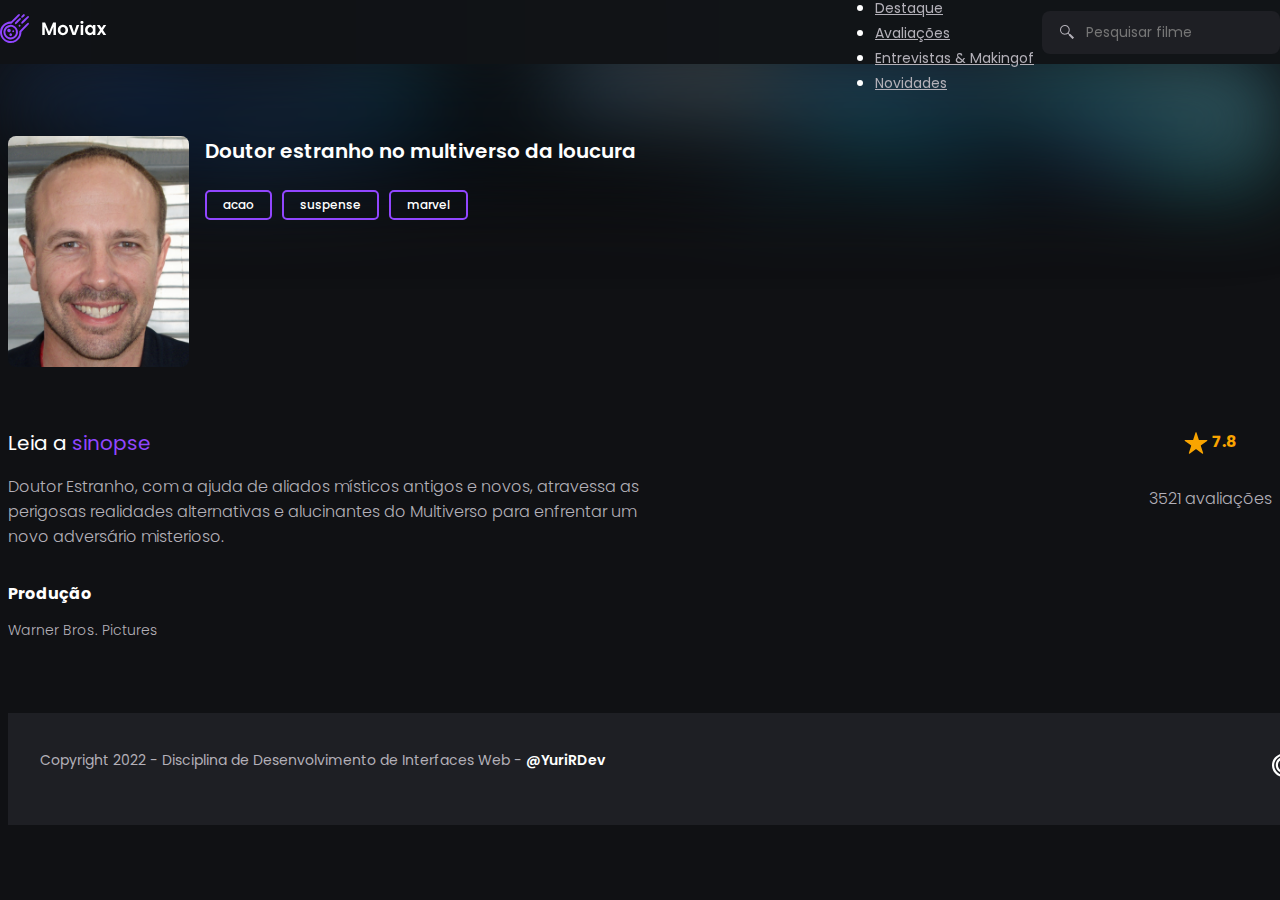
<file: html/detalhes.html>
<!DOCTYPE html>
<html lang="en">
  <head>
    <meta charset="UTF-8" />
    <meta http-equiv="X-UA-Compatible" content="IE=edge" />
    <meta name="viewport" content="width=device-width, initial-scale=1.0" />
    <title>Moviax | Detalhes</title>
    <link rel="stylesheet" href="../styles/detalhes.css" />
    <link rel="stylesheet" href="../styles/global.css" />

    <!-- Bootstrap CSS -->
    <link
      href="https://cdn.jsdelivr.net/npm/bootstrap@5.1.3/dist/css/bootstrap.min.css"
      rel="stylesheet"
      integrity="sha384-1BmE4kWBq78iYhFldvKuhfTAU6auU8tT94WrHftjDbrCEXSU1oBoqyl2QvZ6jIW3"
      crossorigin="anonymous"
    />

    <!-- Font -->
    <link rel="preconnect" href="https://fonts.googleapis.com" />
    <link rel="preconnect" href="https://fonts.gstatic.com" crossorigin />
    <link
      href="https://fonts.googleapis.com/css2?family=Poppins:ital,wght@0,100;0,200;0,300;0,400;0,500;0,600;0,700;0,800;0,900;1,100;1,200;1,300;1,400;1,500;1,600;1,700;1,800;1,900&display=swap"
      rel="stylesheet"
    />
  </head>
  <body>
    <header class="header">
      <div class="container header">
        <!-- Logo -->
        <a href="index.html" class="logo-header">
          <svg
            width="107"
            height="29"
            viewBox="0 0 107 29"
            fill="none"
            xmlns="http://www.w3.org/2000/svg"
          >
            <path
              fill-rule="evenodd"
              clip-rule="evenodd"
              d="M14.8413 3.72444L11.0761 7.50263L10.0071 7.61094C5.17956 8.10087 1.16187 11.5573 0.235155 16.0182C-0.424872 19.196 0.319593 22.4202 2.27857 24.8668C3.80971 26.7794 5.76272 28.0958 7.96357 28.6992C9.0453 28.9958 9.53484 29.0385 11.1058 28.974C13.0736 28.8931 13.7741 28.7152 15.6254 27.8261C16.3831 27.4622 17.0791 26.9195 18.1408 25.8644C19.3553 24.6576 19.7222 24.1693 20.2653 23.0369C20.9379 21.6346 21.4264 19.7192 21.4264 18.4854C21.4264 17.7949 21.4453 17.7724 25.2132 14.0004C27.9196 11.2911 29 10.1055 29 9.84493C29 9.37824 28.46 8.83472 27.9963 8.83472C27.7417 8.83472 26.4295 10.0446 23.4844 12.9948L19.3316 17.1551V18.4751C19.3316 24.0162 14.249 28.0585 8.80665 26.8456C6.08226 26.2384 4.10653 24.6871 2.92941 22.2307C1.64271 19.5457 1.63046 17.0591 2.89106 14.413C4.1929 11.6803 7.32578 9.64185 10.2234 9.64185C10.8402 9.64185 11.4743 9.54419 11.7259 9.41053C12.2668 9.1227 19.5476 1.79345 19.8144 1.26785C19.9784 0.944835 19.9596 0.817792 19.6947 0.460716C19.0297 -0.435685 18.9007 -0.348838 14.8413 3.72444ZM23.2795 0.414387C22.5804 0.841845 21.1042 2.51148 21.1042 2.87501C21.1042 3.29747 21.6682 3.8305 22.1153 3.8305C22.6012 3.8305 24.8104 1.62057 24.8104 1.13451C24.8104 0.832159 24.1426 0.116555 23.8621 0.118331C23.8076 0.118654 23.5454 0.251831 23.2795 0.414387ZM24.4505 5.08155C22.6916 6.83497 21.2094 8.44003 21.157 8.64827C21.0234 9.17791 21.7284 9.88415 22.2571 9.75033C22.828 9.60585 29 3.32927 29 2.89309C29 2.43771 28.4566 1.89338 28.0021 1.89338C27.7583 1.89338 26.6575 2.88147 24.4505 5.08155ZM17.212 6.37474C15.3226 8.25665 14.8197 8.84812 14.8197 9.18808C14.8197 9.69641 15.5088 10.3166 15.9177 10.1763C16.0671 10.125 17.2589 9.0223 18.5662 7.72556C20.4625 5.84478 20.943 5.27978 20.943 4.93126C20.943 4.45505 20.4364 3.99192 19.9154 3.99192C19.73 3.99192 18.6376 4.95467 17.212 6.37474ZM9.74383 10.8766C7.80339 11.2813 6.71248 11.8368 5.52843 13.0229C1.63062 16.9278 3.33338 23.4914 8.67306 25.1446C11.2705 25.9487 14.0463 25.1595 15.9743 23.0685C17.0544 21.8974 17.6597 20.6905 17.8822 19.2651C18.3601 16.2032 16.8593 13.2329 14.035 11.6515C12.8261 10.9744 10.9222 10.6308 9.74383 10.8766ZM18.8669 11.1883C18.4402 11.7317 18.4384 11.9756 18.858 12.3959C19.2988 12.8375 19.9366 12.7474 20.3542 12.1843L20.6838 11.7404L20.3542 11.2965C19.8982 10.6818 19.2989 10.6382 18.8669 11.1883ZM12.4026 13.0709C13.6697 13.4572 14.7272 14.3725 15.4351 15.6953C15.8209 16.4166 15.8668 16.6744 15.8668 18.1167C15.8668 19.5638 15.8212 19.8179 15.4263 20.5683C14.8471 21.6689 13.9778 22.5058 12.8861 23.0136C11.6279 23.5988 9.79894 23.5994 8.52788 23.0149C7.37041 22.4827 6.60564 21.799 6.08548 20.8318C4.28056 17.4746 6.16396 13.4483 9.80362 12.8838C10.6501 12.7525 11.5771 12.8192 12.4026 13.0709ZM7.97356 14.996C7.42649 15.4271 7.08745 16.2 7.1959 16.7685C7.29323 17.2789 8.1629 18.1569 8.61586 18.2023C9.38884 18.2798 9.72885 18.164 10.2434 17.6486C10.6925 17.1987 10.7912 16.9776 10.7912 16.4218C10.7912 14.9809 9.08703 14.1185 7.97356 14.996ZM12.5918 16.6339C12.1642 17.0901 12.1434 17.5742 12.5362 17.9303C13.1413 18.479 14.1752 18.0717 14.1752 17.2848C14.1752 16.913 13.5448 16.2603 13.1858 16.2603C13.0519 16.2603 12.7845 16.4285 12.5918 16.6339ZM9.73658 19.7237C8.87884 20.5829 9.50245 22.0717 10.7199 22.0717C11.1095 22.0717 11.3543 21.9429 11.6632 21.575C12.212 20.9215 12.2004 20.3102 11.6284 19.7612C11.0388 19.1952 10.279 19.1802 9.73658 19.7237Z"
              fill="#9146FF"
            />
            <path
              d="M55.94 8.436V21H53.42V12.828L50.054 21H48.146L44.762 12.828V21H42.242V8.436H45.104L49.1 17.778L53.096 8.436H55.94ZM62.8595 21.162C61.8995 21.162 61.0355 20.952 60.2675 20.532C59.4995 20.1 58.8935 19.494 58.4495 18.714C58.0175 17.934 57.8015 17.034 57.8015 16.014C57.8015 14.994 58.0235 14.094 58.4675 13.314C58.9235 12.534 59.5415 11.934 60.3215 11.514C61.1015 11.082 61.9715 10.866 62.9315 10.866C63.8915 10.866 64.7615 11.082 65.5415 11.514C66.3215 11.934 66.9335 12.534 67.3775 13.314C67.8335 14.094 68.0615 14.994 68.0615 16.014C68.0615 17.034 67.8275 17.934 67.3595 18.714C66.9035 19.494 66.2795 20.1 65.4875 20.532C64.7075 20.952 63.8315 21.162 62.8595 21.162ZM62.8595 18.966C63.3155 18.966 63.7415 18.858 64.1375 18.642C64.5455 18.414 64.8695 18.078 65.1095 17.634C65.3495 17.19 65.4695 16.65 65.4695 16.014C65.4695 15.066 65.2175 14.34 64.7135 13.836C64.2215 13.32 63.6155 13.062 62.8955 13.062C62.1755 13.062 61.5695 13.32 61.0775 13.836C60.5975 14.34 60.3575 15.066 60.3575 16.014C60.3575 16.962 60.5915 17.694 61.0595 18.21C61.5395 18.714 62.1395 18.966 62.8595 18.966ZM74.068 18.678L76.588 11.028H79.27L75.58 21H72.52L68.848 11.028H71.548L74.068 18.678ZM81.9634 9.84C81.5194 9.84 81.1474 9.702 80.8474 9.426C80.5594 9.138 80.4154 8.784 80.4154 8.364C80.4154 7.944 80.5594 7.596 80.8474 7.32C81.1474 7.032 81.5194 6.888 81.9634 6.888C82.4074 6.888 82.7734 7.032 83.0614 7.32C83.3614 7.596 83.5114 7.944 83.5114 8.364C83.5114 8.784 83.3614 9.138 83.0614 9.426C82.7734 9.702 82.4074 9.84 81.9634 9.84ZM83.2054 11.028V21H80.6854V11.028H83.2054ZM85.0471 15.978C85.0471 14.97 85.2451 14.076 85.6411 13.296C86.0491 12.516 86.5951 11.916 87.2791 11.496C87.9751 11.076 88.7491 10.866 89.6011 10.866C90.3451 10.866 90.9931 11.016 91.5451 11.316C92.1091 11.616 92.5591 11.994 92.8951 12.45V11.028H95.4331V21H92.8951V19.542C92.5711 20.01 92.1211 20.4 91.5451 20.712C90.9811 21.012 90.3271 21.162 89.5831 21.162C88.7431 21.162 87.9751 20.946 87.2791 20.514C86.5951 20.082 86.0491 19.476 85.6411 18.696C85.2451 17.904 85.0471 16.998 85.0471 15.978ZM92.8951 16.014C92.8951 15.402 92.7751 14.88 92.5351 14.448C92.2951 14.004 91.9711 13.668 91.5631 13.44C91.1551 13.2 90.7171 13.08 90.2491 13.08C89.7811 13.08 89.3491 13.194 88.9531 13.422C88.5571 13.65 88.2331 13.986 87.9811 14.43C87.7411 14.862 87.6211 15.378 87.6211 15.978C87.6211 16.578 87.7411 17.106 87.9811 17.562C88.2331 18.006 88.5571 18.348 88.9531 18.588C89.3611 18.828 89.7931 18.948 90.2491 18.948C90.7171 18.948 91.1551 18.834 91.5631 18.606C91.9711 18.366 92.2951 18.03 92.5351 17.598C92.7751 17.154 92.8951 16.626 92.8951 16.014ZM103.402 21L101.35 17.904L99.5323 21H96.8323L100.09 15.996L96.7963 11.028H99.6403L101.674 14.106L103.51 11.028H106.21L102.934 15.996L106.246 21H103.402Z"
              fill="white"
            />
          </svg>
        </a>
        <!-- Nav-->
        <div class="navs-container">
          <ul class="nav">
            <li class="nav-item">
              <a class="nav-link active" aria-current="page" href="./index.html"
                >Lançamentos</a
              >
            </li>
            <li class="nav-item">
              <a class="nav-link" href="./index.html">Destaque</a>
            </li>
            <li class="nav-item">
              <a class="nav-link" href="./index.html">Avaliações</a>
            </li>
            <li class="nav-item">
              <a class="nav-link" href="./index.html">Entrevistas & Makingof</a>
            </li>
            <li class="nav-item">
              <a class="nav-link" href="./index.html">Novidades</a>
            </li>
          </ul>
          <!-- Search bar-->
          <div class="search-bar">
            <!-- Search Icon-->
            <svg
              width="16"
              height="16"
              viewBox="0 0 16 16"
              fill="none"
              xmlns="http://www.w3.org/2000/svg"
            >
              <path
                fill-rule="evenodd"
                clip-rule="evenodd"
                d="M5.10234 0.0105309C4.35642 0.0853595 3.74024 0.258272 3.11242 0.568964C2.51993 0.862152 2.09902 1.1642 1.63197 1.63128C1.17208 2.09119 0.858128 2.52716 0.580832 3.09097C0.196122 3.87322 0.0290103 4.5404 0.00358936 5.39565C-0.0100796 5.85552 0.0144453 6.19403 0.09175 6.61256C0.408324 8.32658 1.53666 9.80931 3.11242 10.582C4.32356 11.1759 5.66979 11.3133 6.98384 10.9771C7.66658 10.8024 8.39037 10.4545 8.92288 10.045L9.04488 9.95122L9.71782 10.624L10.3908 11.2967L10.3333 11.376C10.3017 11.4197 10.2639 11.4982 10.2492 11.5505C10.216 11.6692 10.2311 11.8824 10.2796 11.9792C10.2995 12.0188 11.2031 12.9397 12.2878 14.0256L14.2598 16H14.4059H14.5521L15.276 15.2758C15.9865 14.5651 16 14.55 16 14.4681C16 14.3851 15.9878 14.3724 13.9945 12.3824C12.6034 10.9936 11.9634 10.3683 11.9056 10.3417C11.7997 10.2928 11.5901 10.278 11.4857 10.312C11.4416 10.3264 11.3645 10.3661 11.3145 10.4003L11.2234 10.4625L10.5564 9.79543L9.88929 9.12833L10.0134 8.96442C11.2971 7.26883 11.5191 5.03522 10.5928 3.13264C9.75008 1.4016 8.08899 0.231058 6.18585 0.0271386C5.93642 0.0004037 5.30044 -0.00932757 5.10234 0.0105309ZM5.96865 1.18562C7.86434 1.3701 9.41304 2.70261 9.8542 4.52878C10.0948 5.5247 9.98882 6.55617 9.55231 7.46691C9.33021 7.93032 9.09763 8.2676 8.75149 8.62827C8.38197 9.01324 8.00016 9.29049 7.50899 9.5304C6.82759 9.86326 6.22728 9.99223 5.45657 9.97133C4.76276 9.95253 4.22167 9.82 3.61251 9.51969C2.4082 8.92595 1.52787 7.77992 1.25934 6.45628C0.957041 4.96623 1.43185 3.44921 2.53141 2.39204C3.44433 1.51433 4.72555 1.06465 5.96865 1.18562Z"
                fill="#B3B0B8"
              />
            </svg>
            <input
              onclick="window.location.href = 'search.html'"
              class="input-text"
              type="text"
              placeholder="Pesquisar filme"
            />
          </div>
        </div>

        <div class="hamburguer-icon" onclick="openMenu()">
          <svg
            width="100%"
            height="100%"
            viewBox="0 0 22 20"
            fill="none"
            xmlns="http://www.w3.org/2000/svg"
          >
            <path
              fill-rule="evenodd"
              clip-rule="evenodd"
              d="M1.48195 0.0310586C1.20108 0.097868 0.81815 0.323874 0.578902 0.563997C-0.0433567 1.18853 -0.17384 2.09164 0.239744 2.91134C0.369649 3.16881 0.744055 3.54314 1.01946 3.69092C1.49779 3.94757 -1.26654 3.93087 10.0003 3.93087C21.2672 3.93087 20.5029 3.94757 20.9812 3.69092C21.2572 3.54281 21.631 3.16869 21.7619 2.90959C21.9518 2.53344 22.0104 2.25213 21.9881 1.82382C21.9698 1.47334 21.9511 1.40121 21.7985 1.09208C21.5842 0.658004 21.2951 0.374074 20.8505 0.160982L20.5292 0.00701729L10.0831 0.000622887C4.11631 -0.0030726 1.57048 0.0100068 1.48195 0.0310586ZM1.51835 8.06591C0.632147 8.28121 0.00277175 9.07108 0.00277175 9.96801C0.00277175 10.7237 0.394223 11.3899 1.04192 11.7363C1.53494 12.0001 -1.13986 11.9847 10.0003 11.9847C19.1405 11.9847 20.4657 12.0001 20.9587 11.7363C22.1377 11.1056 22.3602 9.49237 21.396 8.56518C21.2913 8.46444 21.0982 8.32455 20.967 8.25434C20.4609 7.98361 19.225 8.00101 9.97964 8.00413C1.30139 8.00654 1.72446 8.01588 1.51835 8.06591ZM1.40938 16.1337C1.04519 16.2519 0.829444 16.3817 0.578323 16.6337C-0.192912 17.4078 -0.192747 18.6478 0.578654 19.422C0.830396 19.6747 1.08723 19.8257 1.44794 19.9331C1.65194 19.9939 0.623036 20 10.0003 20C19.3776 20 20.3487 19.9939 20.5527 19.9331C20.9134 19.8257 21.1702 19.6747 21.422 19.422C21.8048 19.0378 21.9969 18.572 21.9969 18.0277C21.9969 17.1283 21.4331 16.3844 20.5527 16.1223C20.3486 16.0615 19.3803 16.0556 9.98245 16.0576C0.183471 16.0597 1.62488 16.0637 1.40938 16.1337Z"
              fill="white"
            />
          </svg>
        </div>
      </div>
    </header>
    <ul class="mobile" id="mobile-navbar">
      <div class="container">
        <div class="row">
          <a
            class="nav-link active"
            aria-current="page"
            onclick="closeMenu()"
            href="./index.html"
            >Lançamentos</a
          >
          <a
            class="nav-link active"
            aria-current="page"
            onclick="closeMenu()"
            href="./index.html"
            >Destaque</a
          >
          <a
            class="nav-link active"
            aria-current="page"
            onclick="closeMenu()"
            href="./index.html"
            >Avaliações</a
          >
          <a
            class="nav-link active"
            aria-current="page"
            onclick="closeMenu()"
            href="./index.html"
            >Entrevistas & Makingof</a
          >
          <a
            class="nav-link active"
            aria-current="page"
            onclick="closeMenu()"
            href="./index.html"
            >Novidades</a
          >
          <!-- Search bar-->
          <div class="search-bar">
            <!-- Search Icon-->
            <svg
              width="16"
              height="16"
              viewBox="0 0 16 16"
              fill="none"
              xmlns="http://www.w3.org/2000/svg"
            >
              <path
                fill-rule="evenodd"
                clip-rule="evenodd"
                d="M5.10234 0.0105309C4.35642 0.0853595 3.74024 0.258272 3.11242 0.568964C2.51993 0.862152 2.09902 1.1642 1.63197 1.63128C1.17208 2.09119 0.858128 2.52716 0.580832 3.09097C0.196122 3.87322 0.0290103 4.5404 0.00358936 5.39565C-0.0100796 5.85552 0.0144453 6.19403 0.09175 6.61256C0.408324 8.32658 1.53666 9.80931 3.11242 10.582C4.32356 11.1759 5.66979 11.3133 6.98384 10.9771C7.66658 10.8024 8.39037 10.4545 8.92288 10.045L9.04488 9.95122L9.71782 10.624L10.3908 11.2967L10.3333 11.376C10.3017 11.4197 10.2639 11.4982 10.2492 11.5505C10.216 11.6692 10.2311 11.8824 10.2796 11.9792C10.2995 12.0188 11.2031 12.9397 12.2878 14.0256L14.2598 16H14.4059H14.5521L15.276 15.2758C15.9865 14.5651 16 14.55 16 14.4681C16 14.3851 15.9878 14.3724 13.9945 12.3824C12.6034 10.9936 11.9634 10.3683 11.9056 10.3417C11.7997 10.2928 11.5901 10.278 11.4857 10.312C11.4416 10.3264 11.3645 10.3661 11.3145 10.4003L11.2234 10.4625L10.5564 9.79543L9.88929 9.12833L10.0134 8.96442C11.2971 7.26883 11.5191 5.03522 10.5928 3.13264C9.75008 1.4016 8.08899 0.231058 6.18585 0.0271386C5.93642 0.0004037 5.30044 -0.00932757 5.10234 0.0105309ZM5.96865 1.18562C7.86434 1.3701 9.41304 2.70261 9.8542 4.52878C10.0948 5.5247 9.98882 6.55617 9.55231 7.46691C9.33021 7.93032 9.09763 8.2676 8.75149 8.62827C8.38197 9.01324 8.00016 9.29049 7.50899 9.5304C6.82759 9.86326 6.22728 9.99223 5.45657 9.97133C4.76276 9.95253 4.22167 9.82 3.61251 9.51969C2.4082 8.92595 1.52787 7.77992 1.25934 6.45628C0.957041 4.96623 1.43185 3.44921 2.53141 2.39204C3.44433 1.51433 4.72555 1.06465 5.96865 1.18562Z"
                fill="#B3B0B8"
              />
            </svg>
            <input
              onclick="window.location.href = 'search.html'"
              class="input-text"
              type="text"
              placeholder="Pesquisar filme"
            />
          </div>
        </div>
      </div>
    </ul>
    <main>
      <!-- Movie image -->
      <div class="filme-container" id="filme-container-1">
        <div class="movie-background-linear"></div>
        <img class="movie-background" src="../assets/movie1.png" />
      </div>
      <!-- Movie Basic Data-->
      <div class="container movie-basic">
        <div class="row">
          <div class="big-container">
            <img src="../assets/feed1.jpg" />
            <div class="bottom-pic">
              <h1 id="title">Doutor estranho no multiverso da loucura</h1>
              <div class="tags-container" id="tags">
                <div class="tag">acao</div>
                <div class="tag">suspense</div>
                <div class="tag">marvel</div>
              </div>
            </div>
          </div>
        </div>
      </div>
      <!-- Movie Advanced Dat-->
      <div class="container movie-medio">
        <div class="row">
          <div class="sinopse-container">
            <!-- Primeira parte -->
            <div class="infos">
              <h1>Leia a <span>sinopse</span></h1>
              <p id="sinopse">
                Doutor Estranho, com a ajuda de aliados místicos antigos e
                novos, atravessa as perigosas realidades alternativas e
                alucinantes do Multiverso para enfrentar um novo adversário
                misterioso.
              </p>
              <h2>Produção</h2>
              <div class="producao-list" id="producao">
                <p>Warner Bros. Pictures</p>
              </div>
              <!-- Primeira parte -->
            </div>
            <!-- Segunda parte -->
            <div class="avaliacoes">
              <div class="avaliacao-row">
                <div class="star-container">
                  <svg
                    width="100%"
                    height="100%"
                    viewBox="0 0 23 21"
                    fill="none"
                    xmlns="http://www.w3.org/2000/svg"
                  >
                    <path
                      d="M11.0245 0.463525C11.1741 0.00286949 11.8259 0.00287008 11.9755 0.463525L14.1942 7.2918C14.2611 7.49781 14.4531 7.63729 14.6697 7.63729H21.8494C22.3337 7.63729 22.5351 8.2571 22.1433 8.5418L16.3348 12.7619C16.1595 12.8892 16.0862 13.1149 16.1531 13.3209L18.3718 20.1492C18.5215 20.6098 17.9942 20.9929 17.6024 20.7082L11.7939 16.4881C11.6186 16.3608 11.3814 16.3608 11.2061 16.4881L5.39763 20.7082C5.00578 20.9929 4.47854 20.6098 4.62821 20.1492L6.84685 13.3209C6.91379 13.1149 6.84046 12.8892 6.66522 12.7619L0.856742 8.54179C0.464885 8.25709 0.666273 7.63729 1.15064 7.63729H8.3303C8.54692 7.63729 8.73889 7.49781 8.80583 7.2918L11.0245 0.463525Z"
                      fill="#F9A400"
                    />
                  </svg>
                </div>
                <h3 id="avaliacao">7.8</h3>
              </div>
              <p id="avaliacao_total">3521 avaliações</p>
            </div>
          </div>
        </div>
      </div>
    </main>
    <footer>
      <div class="container">
        <div class="aligned-footer">
          <p class="copyright">
            Copyright 2022 - Disciplina de Desenvolvimento de Interfaces Web -
            <span>@YuriRDev</span>
          </p>
          <div class="copyright-svg-icon">
            <svg
              width="100%"
              height="100%"
              viewBox="0 0 38 38"
              fill="none"
              xmlns="http://www.w3.org/2000/svg"
            >
              <path
                fill-rule="evenodd"
                clip-rule="evenodd"
                d="M19.4472 4.8803L14.5136 9.83103L13.1128 9.97296C6.78701 10.6149 1.52245 15.1441 0.308135 20.9894C-0.556729 25.1534 0.418777 29.3782 2.98571 32.5841C4.99204 35.0902 7.55116 36.8152 10.435 37.6059C11.8525 37.9944 12.4939 38.0505 14.5524 37.9659C17.131 37.8599 18.0488 37.6268 20.4747 36.4617C21.4675 35.985 22.3795 35.2738 23.7707 33.8913C25.3621 32.3099 25.8429 31.6701 26.5545 30.1862C27.4358 28.3487 28.076 25.839 28.076 24.2223C28.076 23.3174 28.1007 23.288 33.038 18.3453C36.5843 14.7953 38 13.2416 38 12.9002C38 12.2887 37.2924 11.5765 36.6848 11.5765C36.3511 11.5765 34.6318 13.1619 30.7726 17.0277L25.3311 22.4791V24.2088C25.3311 31.4696 18.6711 36.7663 11.5397 35.1769C7.96986 34.3814 5.38097 32.3487 3.83853 29.1299C2.15251 25.6116 2.13647 22.3533 3.78828 18.886C5.49415 15.3053 9.59929 12.6341 13.3962 12.6341C14.2044 12.6341 15.0353 12.5062 15.3649 12.331C16.0737 11.9539 25.614 2.35004 25.9637 1.66132C26.1787 1.23806 26.154 1.07159 25.8068 0.603697C24.9354 -0.570898 24.7665 -0.457098 19.4472 4.8803ZM30.5042 0.54299C29.5881 1.10311 27.6537 3.2909 27.6537 3.76726C27.6537 4.32082 28.3928 5.01927 28.9787 5.01927C29.6153 5.01927 32.5101 2.1235 32.5101 1.4866C32.5101 1.09042 31.6351 0.152728 31.2675 0.155054C31.1962 0.155477 30.8526 0.329985 30.5042 0.54299ZM32.0387 6.65858C29.7338 8.95616 27.7916 11.0594 27.723 11.3322C27.548 12.0262 28.4717 12.9516 29.1645 12.7763C29.9126 12.587 38 4.36249 38 3.79095C38 3.19424 37.288 2.48098 36.6924 2.48098C36.3729 2.48098 34.9305 3.77572 32.0387 6.65858ZM22.5537 8.35311C20.0779 10.8191 19.419 11.5941 19.419 12.0396C19.419 12.7056 20.3218 13.5183 20.8577 13.3345C21.0535 13.2672 22.6151 11.8223 24.3282 10.1231C26.8129 7.65867 27.4426 6.91834 27.4426 6.46166C27.4426 5.83766 26.7787 5.23079 26.0961 5.23079C25.8531 5.23079 24.4217 6.49233 22.5537 8.35311ZM12.7678 14.2521C10.2251 14.7824 8.79566 15.5102 7.24414 17.0645C2.13668 22.1813 4.36788 30.7819 11.3647 32.9481C14.7682 34.0017 18.4054 32.9676 20.9318 30.2277C22.3472 28.6931 23.1402 27.1117 23.4318 25.244C24.0581 21.2318 22.0915 17.3397 18.3907 15.2674C16.8066 14.3803 14.3119 13.9299 12.7678 14.2521ZM24.7222 14.6606C24.163 15.3725 24.1607 15.6922 24.7105 16.243C25.288 16.8215 26.1238 16.7035 26.6711 15.9657L27.1029 15.384L26.6711 14.8023C26.0735 13.9968 25.2882 13.9397 24.7222 14.6606ZM16.2517 17.1274C17.912 17.6335 19.2978 18.8329 20.2253 20.5663C20.7308 21.5114 20.791 21.8492 20.791 23.7392C20.791 25.6353 20.7312 25.9682 20.2137 26.9516C19.4548 28.3938 18.3157 29.4903 16.8852 30.1558C15.2365 30.9226 12.84 30.9234 11.1745 30.1575C9.65778 29.4601 8.65567 28.5643 7.97408 27.2968C5.60901 22.8977 8.07691 17.6219 12.8461 16.8822C13.9553 16.7102 15.17 16.7976 16.2517 17.1274ZM10.4481 19.65C9.73126 20.2148 9.28701 21.2275 9.42911 21.9725C9.55664 22.6414 10.6962 23.7919 11.2897 23.8513C12.3026 23.9528 12.7481 23.8012 13.4223 23.1258C14.0108 22.5362 14.1402 22.2465 14.1402 21.5182C14.1402 19.6301 11.9071 18.5001 10.4481 19.65ZM16.4996 21.7961C15.9392 22.3939 15.912 23.0282 16.4268 23.4949C17.2196 24.2138 18.5744 23.6802 18.5744 22.649C18.5744 22.1618 17.7484 21.3067 17.2779 21.3067C17.1024 21.3067 16.7522 21.5271 16.4996 21.7961ZM12.7583 25.8449C11.6343 26.9706 12.4515 28.9215 14.0467 28.9215C14.5573 28.9215 14.878 28.7527 15.2828 28.2707C16.0019 27.4144 15.9867 26.6134 15.2372 25.894C14.4646 25.1524 13.469 25.1327 12.7583 25.8449Z"
                fill="white"
              />
            </svg>
          </div>
        </div>
      </div>
    </footer>
  </body>
  <script src="../script.js"></script>
  <script src="../api.js"></script>
  <script>
    getMovieData();
  </script>
</html>
</file>
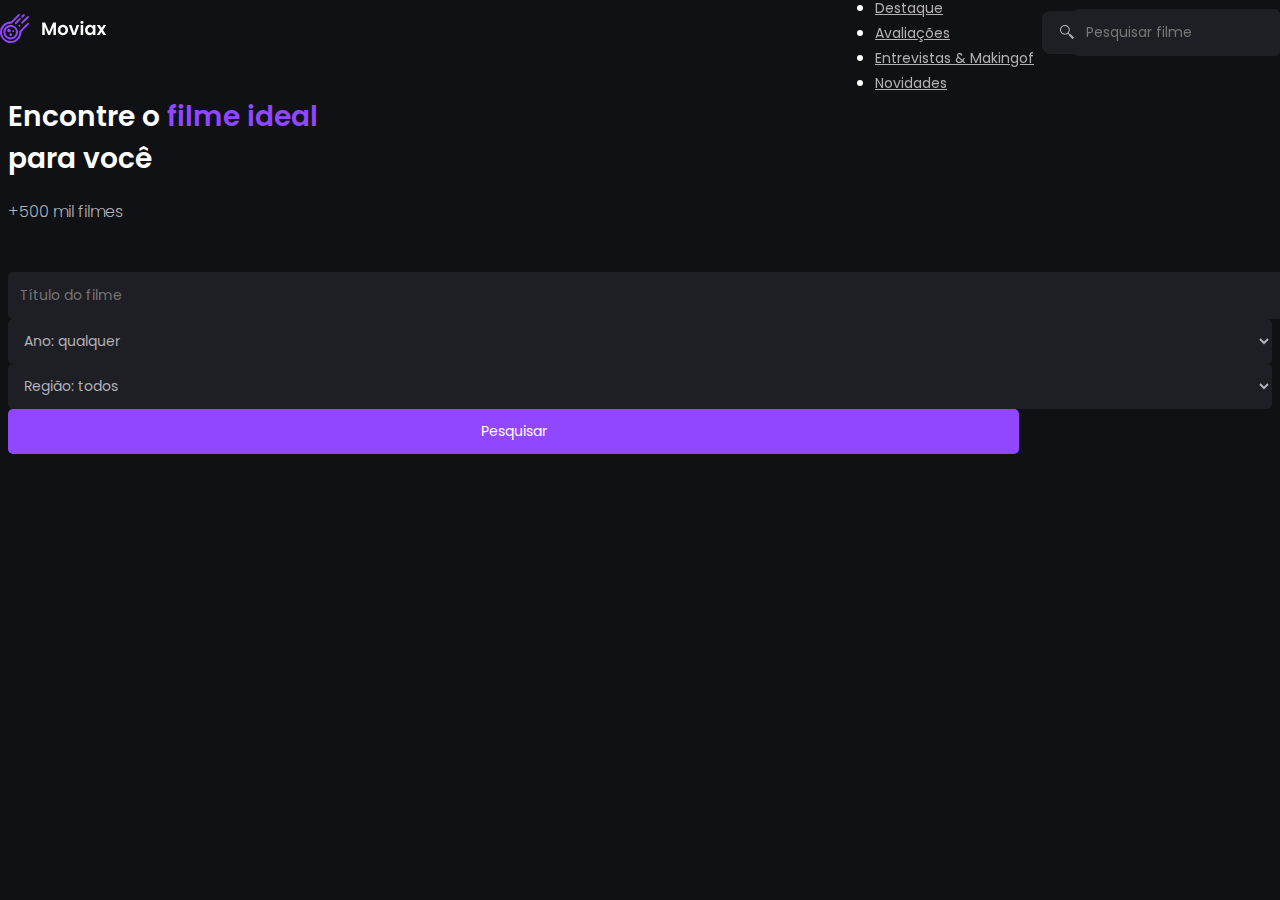
<file: html/search.html>
<!DOCTYPE html>
<html lang="en">
  <head>
    <meta charset="UTF-8" />
    <meta http-equiv="X-UA-Compatible" content="IE=edge" />
    <meta name="viewport" content="width=device-width, initial-scale=1.0" />

    <!-- Font -->
    <link rel="preconnect" href="https://fonts.googleapis.com" />
    <link rel="preconnect" href="https://fonts.gstatic.com" crossorigin />
    <link
      href="https://fonts.googleapis.com/css2?family=Poppins:ital,wght@0,100;0,200;0,300;0,400;0,500;0,600;0,700;0,800;0,900;1,100;1,200;1,300;1,400;1,500;1,600;1,700;1,800;1,900&display=swap"
      rel="stylesheet"
    />

    <!-- CSS -->
    <link rel="stylesheet" href="../styles/search.css" />
    <link rel="stylesheet" href="../styles/global.css" />

    <!-- Bootstrap CSS -->
    <link
      href="https://cdn.jsdelivr.net/npm/bootstrap@5.1.3/dist/css/bootstrap.min.css"
      rel="stylesheet"
      integrity="sha384-1BmE4kWBq78iYhFldvKuhfTAU6auU8tT94WrHftjDbrCEXSU1oBoqyl2QvZ6jIW3"
      crossorigin="anonymous"
    />

    <title>Moviax | Pesquisar</title>
  </head>
  <body>
    <header class="header">
      <div class="container header">
        <!-- Logo -->
        <a href="index.html" class="logo-header">
          <svg
            width="107"
            height="29"
            viewBox="0 0 107 29"
            fill="none"
            xmlns="http://www.w3.org/2000/svg"
          >
            <path
              fill-rule="evenodd"
              clip-rule="evenodd"
              d="M14.8413 3.72444L11.0761 7.50263L10.0071 7.61094C5.17956 8.10087 1.16187 11.5573 0.235155 16.0182C-0.424872 19.196 0.319593 22.4202 2.27857 24.8668C3.80971 26.7794 5.76272 28.0958 7.96357 28.6992C9.0453 28.9958 9.53484 29.0385 11.1058 28.974C13.0736 28.8931 13.7741 28.7152 15.6254 27.8261C16.3831 27.4622 17.0791 26.9195 18.1408 25.8644C19.3553 24.6576 19.7222 24.1693 20.2653 23.0369C20.9379 21.6346 21.4264 19.7192 21.4264 18.4854C21.4264 17.7949 21.4453 17.7724 25.2132 14.0004C27.9196 11.2911 29 10.1055 29 9.84493C29 9.37824 28.46 8.83472 27.9963 8.83472C27.7417 8.83472 26.4295 10.0446 23.4844 12.9948L19.3316 17.1551V18.4751C19.3316 24.0162 14.249 28.0585 8.80665 26.8456C6.08226 26.2384 4.10653 24.6871 2.92941 22.2307C1.64271 19.5457 1.63046 17.0591 2.89106 14.413C4.1929 11.6803 7.32578 9.64185 10.2234 9.64185C10.8402 9.64185 11.4743 9.54419 11.7259 9.41053C12.2668 9.1227 19.5476 1.79345 19.8144 1.26785C19.9784 0.944835 19.9596 0.817792 19.6947 0.460716C19.0297 -0.435685 18.9007 -0.348838 14.8413 3.72444ZM23.2795 0.414387C22.5804 0.841845 21.1042 2.51148 21.1042 2.87501C21.1042 3.29747 21.6682 3.8305 22.1153 3.8305C22.6012 3.8305 24.8104 1.62057 24.8104 1.13451C24.8104 0.832159 24.1426 0.116555 23.8621 0.118331C23.8076 0.118654 23.5454 0.251831 23.2795 0.414387ZM24.4505 5.08155C22.6916 6.83497 21.2094 8.44003 21.157 8.64827C21.0234 9.17791 21.7284 9.88415 22.2571 9.75033C22.828 9.60585 29 3.32927 29 2.89309C29 2.43771 28.4566 1.89338 28.0021 1.89338C27.7583 1.89338 26.6575 2.88147 24.4505 5.08155ZM17.212 6.37474C15.3226 8.25665 14.8197 8.84812 14.8197 9.18808C14.8197 9.69641 15.5088 10.3166 15.9177 10.1763C16.0671 10.125 17.2589 9.0223 18.5662 7.72556C20.4625 5.84478 20.943 5.27978 20.943 4.93126C20.943 4.45505 20.4364 3.99192 19.9154 3.99192C19.73 3.99192 18.6376 4.95467 17.212 6.37474ZM9.74383 10.8766C7.80339 11.2813 6.71248 11.8368 5.52843 13.0229C1.63062 16.9278 3.33338 23.4914 8.67306 25.1446C11.2705 25.9487 14.0463 25.1595 15.9743 23.0685C17.0544 21.8974 17.6597 20.6905 17.8822 19.2651C18.3601 16.2032 16.8593 13.2329 14.035 11.6515C12.8261 10.9744 10.9222 10.6308 9.74383 10.8766ZM18.8669 11.1883C18.4402 11.7317 18.4384 11.9756 18.858 12.3959C19.2988 12.8375 19.9366 12.7474 20.3542 12.1843L20.6838 11.7404L20.3542 11.2965C19.8982 10.6818 19.2989 10.6382 18.8669 11.1883ZM12.4026 13.0709C13.6697 13.4572 14.7272 14.3725 15.4351 15.6953C15.8209 16.4166 15.8668 16.6744 15.8668 18.1167C15.8668 19.5638 15.8212 19.8179 15.4263 20.5683C14.8471 21.6689 13.9778 22.5058 12.8861 23.0136C11.6279 23.5988 9.79894 23.5994 8.52788 23.0149C7.37041 22.4827 6.60564 21.799 6.08548 20.8318C4.28056 17.4746 6.16396 13.4483 9.80362 12.8838C10.6501 12.7525 11.5771 12.8192 12.4026 13.0709ZM7.97356 14.996C7.42649 15.4271 7.08745 16.2 7.1959 16.7685C7.29323 17.2789 8.1629 18.1569 8.61586 18.2023C9.38884 18.2798 9.72885 18.164 10.2434 17.6486C10.6925 17.1987 10.7912 16.9776 10.7912 16.4218C10.7912 14.9809 9.08703 14.1185 7.97356 14.996ZM12.5918 16.6339C12.1642 17.0901 12.1434 17.5742 12.5362 17.9303C13.1413 18.479 14.1752 18.0717 14.1752 17.2848C14.1752 16.913 13.5448 16.2603 13.1858 16.2603C13.0519 16.2603 12.7845 16.4285 12.5918 16.6339ZM9.73658 19.7237C8.87884 20.5829 9.50245 22.0717 10.7199 22.0717C11.1095 22.0717 11.3543 21.9429 11.6632 21.575C12.212 20.9215 12.2004 20.3102 11.6284 19.7612C11.0388 19.1952 10.279 19.1802 9.73658 19.7237Z"
              fill="#9146FF"
            />
            <path
              d="M55.94 8.436V21H53.42V12.828L50.054 21H48.146L44.762 12.828V21H42.242V8.436H45.104L49.1 17.778L53.096 8.436H55.94ZM62.8595 21.162C61.8995 21.162 61.0355 20.952 60.2675 20.532C59.4995 20.1 58.8935 19.494 58.4495 18.714C58.0175 17.934 57.8015 17.034 57.8015 16.014C57.8015 14.994 58.0235 14.094 58.4675 13.314C58.9235 12.534 59.5415 11.934 60.3215 11.514C61.1015 11.082 61.9715 10.866 62.9315 10.866C63.8915 10.866 64.7615 11.082 65.5415 11.514C66.3215 11.934 66.9335 12.534 67.3775 13.314C67.8335 14.094 68.0615 14.994 68.0615 16.014C68.0615 17.034 67.8275 17.934 67.3595 18.714C66.9035 19.494 66.2795 20.1 65.4875 20.532C64.7075 20.952 63.8315 21.162 62.8595 21.162ZM62.8595 18.966C63.3155 18.966 63.7415 18.858 64.1375 18.642C64.5455 18.414 64.8695 18.078 65.1095 17.634C65.3495 17.19 65.4695 16.65 65.4695 16.014C65.4695 15.066 65.2175 14.34 64.7135 13.836C64.2215 13.32 63.6155 13.062 62.8955 13.062C62.1755 13.062 61.5695 13.32 61.0775 13.836C60.5975 14.34 60.3575 15.066 60.3575 16.014C60.3575 16.962 60.5915 17.694 61.0595 18.21C61.5395 18.714 62.1395 18.966 62.8595 18.966ZM74.068 18.678L76.588 11.028H79.27L75.58 21H72.52L68.848 11.028H71.548L74.068 18.678ZM81.9634 9.84C81.5194 9.84 81.1474 9.702 80.8474 9.426C80.5594 9.138 80.4154 8.784 80.4154 8.364C80.4154 7.944 80.5594 7.596 80.8474 7.32C81.1474 7.032 81.5194 6.888 81.9634 6.888C82.4074 6.888 82.7734 7.032 83.0614 7.32C83.3614 7.596 83.5114 7.944 83.5114 8.364C83.5114 8.784 83.3614 9.138 83.0614 9.426C82.7734 9.702 82.4074 9.84 81.9634 9.84ZM83.2054 11.028V21H80.6854V11.028H83.2054ZM85.0471 15.978C85.0471 14.97 85.2451 14.076 85.6411 13.296C86.0491 12.516 86.5951 11.916 87.2791 11.496C87.9751 11.076 88.7491 10.866 89.6011 10.866C90.3451 10.866 90.9931 11.016 91.5451 11.316C92.1091 11.616 92.5591 11.994 92.8951 12.45V11.028H95.4331V21H92.8951V19.542C92.5711 20.01 92.1211 20.4 91.5451 20.712C90.9811 21.012 90.3271 21.162 89.5831 21.162C88.7431 21.162 87.9751 20.946 87.2791 20.514C86.5951 20.082 86.0491 19.476 85.6411 18.696C85.2451 17.904 85.0471 16.998 85.0471 15.978ZM92.8951 16.014C92.8951 15.402 92.7751 14.88 92.5351 14.448C92.2951 14.004 91.9711 13.668 91.5631 13.44C91.1551 13.2 90.7171 13.08 90.2491 13.08C89.7811 13.08 89.3491 13.194 88.9531 13.422C88.5571 13.65 88.2331 13.986 87.9811 14.43C87.7411 14.862 87.6211 15.378 87.6211 15.978C87.6211 16.578 87.7411 17.106 87.9811 17.562C88.2331 18.006 88.5571 18.348 88.9531 18.588C89.3611 18.828 89.7931 18.948 90.2491 18.948C90.7171 18.948 91.1551 18.834 91.5631 18.606C91.9711 18.366 92.2951 18.03 92.5351 17.598C92.7751 17.154 92.8951 16.626 92.8951 16.014ZM103.402 21L101.35 17.904L99.5323 21H96.8323L100.09 15.996L96.7963 11.028H99.6403L101.674 14.106L103.51 11.028H106.21L102.934 15.996L106.246 21H103.402Z"
              fill="white"
            />
          </svg>
        </a>
        <!-- Nav-->
        <div class="navs-container">
          <ul class="nav">
            <li class="nav-item">
              <a class="nav-link active" aria-current="page" href="./index.html"
                >Lançamentos</a
              >
            </li>
            <li class="nav-item">
              <a class="nav-link" href="./index.html">Destaque</a>
            </li>
            <li class="nav-item">
              <a class="nav-link" href="./index.html">Avaliações</a>
            </li>
            <li class="nav-item">
              <a class="nav-link" href="./index.html">Entrevistas & Makingof</a>
            </li>
            <li class="nav-item">
              <a class="nav-link" href="./index.html">Novidades</a>
            </li>
          </ul>
          <!-- Search bar-->
          <div class="search-bar">
            <!-- Search Icon-->
            <svg
              width="16"
              height="16"
              viewBox="0 0 16 16"
              fill="none"
              xmlns="http://www.w3.org/2000/svg"
            >
              <path
                fill-rule="evenodd"
                clip-rule="evenodd"
                d="M5.10234 0.0105309C4.35642 0.0853595 3.74024 0.258272 3.11242 0.568964C2.51993 0.862152 2.09902 1.1642 1.63197 1.63128C1.17208 2.09119 0.858128 2.52716 0.580832 3.09097C0.196122 3.87322 0.0290103 4.5404 0.00358936 5.39565C-0.0100796 5.85552 0.0144453 6.19403 0.09175 6.61256C0.408324 8.32658 1.53666 9.80931 3.11242 10.582C4.32356 11.1759 5.66979 11.3133 6.98384 10.9771C7.66658 10.8024 8.39037 10.4545 8.92288 10.045L9.04488 9.95122L9.71782 10.624L10.3908 11.2967L10.3333 11.376C10.3017 11.4197 10.2639 11.4982 10.2492 11.5505C10.216 11.6692 10.2311 11.8824 10.2796 11.9792C10.2995 12.0188 11.2031 12.9397 12.2878 14.0256L14.2598 16H14.4059H14.5521L15.276 15.2758C15.9865 14.5651 16 14.55 16 14.4681C16 14.3851 15.9878 14.3724 13.9945 12.3824C12.6034 10.9936 11.9634 10.3683 11.9056 10.3417C11.7997 10.2928 11.5901 10.278 11.4857 10.312C11.4416 10.3264 11.3645 10.3661 11.3145 10.4003L11.2234 10.4625L10.5564 9.79543L9.88929 9.12833L10.0134 8.96442C11.2971 7.26883 11.5191 5.03522 10.5928 3.13264C9.75008 1.4016 8.08899 0.231058 6.18585 0.0271386C5.93642 0.0004037 5.30044 -0.00932757 5.10234 0.0105309ZM5.96865 1.18562C7.86434 1.3701 9.41304 2.70261 9.8542 4.52878C10.0948 5.5247 9.98882 6.55617 9.55231 7.46691C9.33021 7.93032 9.09763 8.2676 8.75149 8.62827C8.38197 9.01324 8.00016 9.29049 7.50899 9.5304C6.82759 9.86326 6.22728 9.99223 5.45657 9.97133C4.76276 9.95253 4.22167 9.82 3.61251 9.51969C2.4082 8.92595 1.52787 7.77992 1.25934 6.45628C0.957041 4.96623 1.43185 3.44921 2.53141 2.39204C3.44433 1.51433 4.72555 1.06465 5.96865 1.18562Z"
                fill="#B3B0B8"
              />
            </svg>
            <input
              class="input-text"
              type="text"
              placeholder="Pesquisar filme"
            />
          </div>
        </div>

        <div class="hamburguer-icon" onclick="openMenu()">
          <svg
            width="100%"
            height="100%"
            viewBox="0 0 22 20"
            fill="none"
            xmlns="http://www.w3.org/2000/svg"
          >
            <path
              fill-rule="evenodd"
              clip-rule="evenodd"
              d="M1.48195 0.0310586C1.20108 0.097868 0.81815 0.323874 0.578902 0.563997C-0.0433567 1.18853 -0.17384 2.09164 0.239744 2.91134C0.369649 3.16881 0.744055 3.54314 1.01946 3.69092C1.49779 3.94757 -1.26654 3.93087 10.0003 3.93087C21.2672 3.93087 20.5029 3.94757 20.9812 3.69092C21.2572 3.54281 21.631 3.16869 21.7619 2.90959C21.9518 2.53344 22.0104 2.25213 21.9881 1.82382C21.9698 1.47334 21.9511 1.40121 21.7985 1.09208C21.5842 0.658004 21.2951 0.374074 20.8505 0.160982L20.5292 0.00701729L10.0831 0.000622887C4.11631 -0.0030726 1.57048 0.0100068 1.48195 0.0310586ZM1.51835 8.06591C0.632147 8.28121 0.00277175 9.07108 0.00277175 9.96801C0.00277175 10.7237 0.394223 11.3899 1.04192 11.7363C1.53494 12.0001 -1.13986 11.9847 10.0003 11.9847C19.1405 11.9847 20.4657 12.0001 20.9587 11.7363C22.1377 11.1056 22.3602 9.49237 21.396 8.56518C21.2913 8.46444 21.0982 8.32455 20.967 8.25434C20.4609 7.98361 19.225 8.00101 9.97964 8.00413C1.30139 8.00654 1.72446 8.01588 1.51835 8.06591ZM1.40938 16.1337C1.04519 16.2519 0.829444 16.3817 0.578323 16.6337C-0.192912 17.4078 -0.192747 18.6478 0.578654 19.422C0.830396 19.6747 1.08723 19.8257 1.44794 19.9331C1.65194 19.9939 0.623036 20 10.0003 20C19.3776 20 20.3487 19.9939 20.5527 19.9331C20.9134 19.8257 21.1702 19.6747 21.422 19.422C21.8048 19.0378 21.9969 18.572 21.9969 18.0277C21.9969 17.1283 21.4331 16.3844 20.5527 16.1223C20.3486 16.0615 19.3803 16.0556 9.98245 16.0576C0.183471 16.0597 1.62488 16.0637 1.40938 16.1337Z"
              fill="white"
            />
          </svg>
        </div>
      </div>
    </header>
    <ul class="mobile" id="mobile-navbar">
      <div class="container">
        <div class="row">
          <a
            class="nav-link active"
            aria-current="page"
            onclick="closeMenu()"
            href="./index.html"
            >Lançamentos</a
          >
          <a
            class="nav-link active"
            aria-current="page"
            onclick="closeMenu()"
            href="./index.html"
            >Destaque</a
          >
          <a
            class="nav-link active"
            aria-current="page"
            onclick="closeMenu()"
            href="./index.html"
            >Avaliações</a
          >
          <a
            class="nav-link active"
            aria-current="page"
            onclick="closeMenu()"
            href="./index.html"
            >Entrevistas & Makingof</a
          >
          <a
            class="nav-link active"
            aria-current="page"
            onclick="closeMenu()"
            href="./index.html"
            >Novidades</a
          >
          <!-- Search bar-->
          <div class="search-bar">
            <!-- Search Icon-->
            <svg
              width="16"
              height="16"
              viewBox="0 0 16 16"
              fill="none"
              xmlns="http://www.w3.org/2000/svg"
            >
              <path
                fill-rule="evenodd"
                clip-rule="evenodd"
                d="M5.10234 0.0105309C4.35642 0.0853595 3.74024 0.258272 3.11242 0.568964C2.51993 0.862152 2.09902 1.1642 1.63197 1.63128C1.17208 2.09119 0.858128 2.52716 0.580832 3.09097C0.196122 3.87322 0.0290103 4.5404 0.00358936 5.39565C-0.0100796 5.85552 0.0144453 6.19403 0.09175 6.61256C0.408324 8.32658 1.53666 9.80931 3.11242 10.582C4.32356 11.1759 5.66979 11.3133 6.98384 10.9771C7.66658 10.8024 8.39037 10.4545 8.92288 10.045L9.04488 9.95122L9.71782 10.624L10.3908 11.2967L10.3333 11.376C10.3017 11.4197 10.2639 11.4982 10.2492 11.5505C10.216 11.6692 10.2311 11.8824 10.2796 11.9792C10.2995 12.0188 11.2031 12.9397 12.2878 14.0256L14.2598 16H14.4059H14.5521L15.276 15.2758C15.9865 14.5651 16 14.55 16 14.4681C16 14.3851 15.9878 14.3724 13.9945 12.3824C12.6034 10.9936 11.9634 10.3683 11.9056 10.3417C11.7997 10.2928 11.5901 10.278 11.4857 10.312C11.4416 10.3264 11.3645 10.3661 11.3145 10.4003L11.2234 10.4625L10.5564 9.79543L9.88929 9.12833L10.0134 8.96442C11.2971 7.26883 11.5191 5.03522 10.5928 3.13264C9.75008 1.4016 8.08899 0.231058 6.18585 0.0271386C5.93642 0.0004037 5.30044 -0.00932757 5.10234 0.0105309ZM5.96865 1.18562C7.86434 1.3701 9.41304 2.70261 9.8542 4.52878C10.0948 5.5247 9.98882 6.55617 9.55231 7.46691C9.33021 7.93032 9.09763 8.2676 8.75149 8.62827C8.38197 9.01324 8.00016 9.29049 7.50899 9.5304C6.82759 9.86326 6.22728 9.99223 5.45657 9.97133C4.76276 9.95253 4.22167 9.82 3.61251 9.51969C2.4082 8.92595 1.52787 7.77992 1.25934 6.45628C0.957041 4.96623 1.43185 3.44921 2.53141 2.39204C3.44433 1.51433 4.72555 1.06465 5.96865 1.18562Z"
                fill="#B3B0B8"
              />
            </svg>
            <input
              class="input-text"
              type="text"
              placeholder="Pesquisar filme"
            />
          </div>
        </div>
      </div>
    </ul>

    <div class="container">
      <div class="header-title">
        <h1>Encontre o <span>filme ideal </span>para você</h1>
        <p>+500 mil filmes</p>
      </div>
    </div>
    <div class="container query-container">
      <div class="row">
        <div class="col-6 col-xs-2 col-sm-3 col-md-3 col-lg-2">
          <input
            style="width: 100%"
            type="text"
            class="title-query"
            name=""
            id="title-query"
            placeholder="Título do filme"
          />
        </div>
        <div class="col-6 col-xs-2 col-sm-3 col-md-3 col-lg-2">
          <select style="width: 100%" name="ano" id="ano">
            <option value="" selected>Ano: qualquer</option>
            <option value="2022">Ano: 2022</option>
            <option value="2021">Ano: 2021</option>
            <option value="2020">Ano: 2020</option>
            <option value="2019">Ano: 2019</option>
            <option value="2018">Ano: 2018</option>
            <option value="2017">Ano: 2017</option>
            <option value="2016">Ano: 2016</option>
          </select>
        </div>
        <div class="col-6 col-xs-2 col-sm-3 col-md-3 col-lg-2 region-style">
          <select style="width: 100%" name="loc" id="loc">
            <option value="" selected>Região: todos</option>
            <option value="US">Região: Estados Unidos</option>
            <option value="MX">Região: México</option>
            <option value="BR">Região: Brasil</option>
            <option value="ES">Região: Espanha</option>
            <option value="IN">Região: Índia</option>
          </select>
        </div>
        <div class="col-6 col-xs-2 col-sm-3 col-md-3 col-lg-2">
          <input
            onclick="searchMovie()"
            class="submit-cta"
            style="width: 100%"
            type="submit"
            name=""
            id=""
            value="Pesquisar"
          />
        </div>
      </div>
    </div>

    <!-------------------->
    <!----- Movies ------->
    <!-------------------->
    <div class="container">
      <div class="row" id="movies-display"></div>
    </div>
  </body>
  <script src="../script.js"></script>
  <script src="../api.js"></script>
</html>
</file>
<file: styles.css>
:root {
  --primary: #9146ff;
  --primary1: #381171;
  --light: #ffffff;
  --gray1: #b3b0b8;
  --gray2: #7c7a80;
  --black1: #101114;
  --black2: #1e1f24;
  --black3: #2b2c33;
  --black4: #454652;
}

* {
  color: var(--light);
  font-family: "Poppins" !important;
}

.nav-link {
  color: var(--gray1) !important;
  font-size: 14px;
}

.nav-item :hover {
  opacity: 0.7;
  transition: 0.3s;
}

body {
  background-color: var(--black1) !important;
}

header.header {
  background: rgba(16, 17, 20, 0.8);
  width: 100% !important;
  position: fixed;
  top: 0px;
  right: 0px;
  z-index: 1000;
  left: 0px;
  backdrop-filter: blur(200px);
}

div.header {
  height: 64px;
  display: flex;
  align-items: center;
  justify-content: space-between;
}

.hamburguer-icon {
  display: none;
  height: 19px;
  width: 22px;
  cursor: pointer;
}

.navs-container {
  display: flex;
  align-items: center;
  justify-content: flex-end;
}

.search-bar {
  background-color: var(--black2);
  width: 220px;
  height: 43px;
  border-radius: 8px;
  margin-left: 8px;
  display: flex;
  align-items: center;
  justify-content: flex-start;
  padding-left: 18px;
  z-index: 100px;
}

.input-text {
  border: none;
  font-size: 14px;
  width: 100%;
  background-color: var(--black2);
  padding-left: 12px;
  outline: none;
  font-family: "Poppins";
  font-weight: normal !important;
  color: var(--gray1);
}

/* Main! */
main {
  margin-top: 64px;
}

.filme-container {
  width: 100%;
  padding: 32px 0px 64px;
  position: relative;
}
.movie-background {
  position: absolute;
  top: 0;
  left: 0px;
  right: 0px;
  height: 100%;
  width: 100%;

  /* Add the blur effect */
  filter: blur(40px);
  -webkit-filter: blur(40px);
  z-index: -2;
}

.movie-background-linear {
  z-index: -1;
  position: absolute;
  top: 0;
  left: 0px;
  right: 0px;
  height: 100%;
  width: 100%;
  background: linear-gradient(0deg, #000000, #000000);
  opacity: 0.4;
  filter: blur(50px);
  -webkit-filter: blur(50px);
}

.filme-inside {
  filter: none;
  -webkit-filter: none;
  z-index: 10px;
}

.movie-image {
  max-width: 100%;
  border-radius: 25px;
}

.cta-trailer {
  position: absolute;
  bottom: 24px;
  left: 32px;
  background-color: white;
  color: var(--black1);
  display: flex;
  align-items: center;
  justify-content: space-between;
  border-radius: 24px;
  cursor: pointer;
  opacity: 1;
  text-decoration: none;
}

.cta-trailer :hover {
  opacity: 0.8;
}

.cta-trailer p {
  color: var(--black1);
  font-family: "Poppins";
  font-weight: 600;
  font-size: 14px;
  margin: 0px 14px 0px 24px;
}

.cta-trailer-left {
  background-color: var(--primary);
  display: flex;
  align-items: center;
  justify-content: center;
  padding: 16px 18px 16px;
  border-radius: 0px 24px 24px 0px;
}

.cta-icon-svg {
  height: 17px;
  width: 14px;
}

.movie-title {
  font-size: 24px;
  font-weight: 600;
  margin-bottom: 6px;
}

.movie-desc {
  color: var(--gray1);
  font-weight: 400;
  font-size: 14px;
  margin: 0;
  padding: 0;
}

.bottom-margin {
  margin-bottom: 12px;
}

.movie-about-title {
  font-weight: 500;
  font-size: 16px;
  margin-bottom: -4px;
  padding: 0px;
}

.star-display {
  margin-top: 12px;
}

.movie-container {
  display: flex;
  align-items: flex-start;
  justify-content: space-evenly;
  flex-direction: column;
}

/* 
EM DESTAQUE!
*/

div.destaque {
  margin-top: 64px;
}

.title-container {
  display: flex;
  align-items: center;
  justify-content: flex-start;
  flex-direction: row;
}

.destaque-svg-container {
  height: 27px;
  width: 23px;
}

.title-container h2 {
  font-size: 20px;
  padding: 0px;
  margin: 0px;
  margin-left: 12px;
}

.dropdown-changes {
  background-color: var(--black2) !important;
  outline: none !important;
  border: none !important;
  padding: 12px 0px 12px 18px !important;
  border-radius: 8px !important;
  font-size: 14px !important;
  color: var(--gray1) !important;
  display: flex !important;
  flex-direction: row !important;
}

.dropdown-changes div {
  height: 16px;
  width: 16px;
  margin-right: 12px;
}

.dropdown-arrow-svg {
  margin-left: 40px;
}

.movies-display-container {
  margin-top: 48px !important;
}

.movie-display-image {
  width: 100%;
  padding: 12px 16px !important;
  object-fit: fill !important;
  border-radius: 20px !important;
}

.btn-sec-container {
  display: flex;
  align-items: center;
  justify-content: center;
  margin-top: 32px !important;
  cursor: pointer;
  opacity: 1 !important;
  transition: 0.2s;
}

.btn-sec-container :hover {
  opacity: 0.8;
  transition: 0.2s;
}

.btn-sec {
  border-bottom: solid 2px var(--primary);
  padding: 0px 16px 8px 16px;
  font-size: 16px;
}

/* Avaliacoes */

div.avaliacoes {
  margin-top: 180px;
}

.avaliacoes-svg-container {
  height: 30px;
  width: 26px;
}

.feedback-person-header {
  display: flex;
  flex-direction: row;
}

.feedback-person-header img {
  height: 42px;
  width: 42px;
  border-radius: 10px;
}

.feedback-person-info {
  margin: 0px;
  padding: 0px;
  margin-left: 12px;
}

.feedback-person-info h6 {
  margin: 0px;
  padding: 0px;
  font-size: 16px;
}

.feedback-person-info p {
  margin: 0px;
  padding: 0px;
  font-size: 14px;
  color: var(--gray1);
  margin-top: 4px;
}

p.feedback-p {
  margin-top: 16px;
  font-size: 16px;
  font-weight: 400;
  color: var(--gray1);
}

.feedback-p span {
  color: var(--primary);
  font-weight: 800;
}

.feedback-footer {
  width: 100%;
  padding: 12px 0px;

  width: 100%;
  display: flex;
  justify-content: space-between;
  font-size: 12px;
  color: var(--gray2);
}

/*
  ENTREVISTAS CONTAINER
*/

.entrevista {
  margin-top: 128px;
  padding: 64px 0px;
  padding-bottom: 80px;
  background: linear-gradient(
      101.49deg,
      rgba(26, 1, 66, 0.2) 3.26%,
      rgba(0, 0, 0, 0) 94.2%
    ),
    #1e1f24;
}

.entrevistas-svg-container {
  height: 30px;
  width: 20px;
}

.videoentrevista {
  margin-top: 48px !important;
}

.videoentrevista iframe {
  border-radius: 15px;
  height: 230px;
}

.videoentrevista div {
  display: flex;
  align-items: flex-start;
  flex-direction: column;
  margin: 0px;
  padding: 0px;
}

.videoentrevista div h3 {
  font-size: 18px;
  margin: 0px;
  padding: 0px;
  margin-top: 8px;
  margin-bottom: 12px;
}

.videoentrevista div p {
  font-size: 14px;
  color: var(--gray1);
  font-weight: 400;
  padding: 0px;
  margin: 0px;
  margin-bottom: 8px;
}

.videoentrevista div p b {
  color: var(--light);
  font-weight: 500;
}

.videoentrevista div div {
  display: flex;
  flex-direction: row;
  justify-content: space-between;
  width: 100%;
  align-items: center;
}

/*
  NOVIDADES E SOBRE
*/

.novidades-e-sobre {
  margin-top: 64px;
}

.novidades-svg-container {
  width: 30px;
  height: 27px;
}

div.novidades-container {
  margin-top: 48px;
  display: flex;
  align-items: flex-start;
  justify-content: flex-start;
  flex-direction: column;
}

.novidade {
  width: 100%;
  padding-bottom: 12px;
  border-bottom: solid 2px var(--black2);
  display: flex;
  margin-bottom: 24px;
}

.novidade-image {
  min-width: 200px;
  height: 132px;
  margin-right: 16px;
  background-color: var(--gray2);
  border-radius: 8px;
  object-fit: cover;
}

.novidade-text {
  display: flex;
  align-items: flex-start;
  justify-content: space-between;
  flex-direction: column;
}

.novidade-text h6 {
  margin: 0px;
  padding: 0px;
  font-size: 16px;
}

.novidade-text p {
  color: var(--gray1);
  font-size: 13px;
  margin: 0px;
  padding: 0px;
}

.novidade-tags-container {
  display: flex;
  align-items: center;
  justify-content: flex-start;
}

.tag {
  padding: 4px 12px;
  border-radius: 10px;
  background-color: var(--primary1);
  font-size: 10px;
  color: var(--light);
  display: block;
  margin-right: 8px;
}

.sobre-svg-container {
  height: 24px;
  width: 24px;
}

.sobre-text {
  color: var(--gray1);
  font-size: 14px;
  margin-top: 48px;
}

.editorial-container {
  margin-bottom: 32px;
  margin-top: 12px;
  display: flex;
  align-items: flex-start;
  flex-direction: column;
}

.editorial-item {
  display: flex;
  align-items: flex-start;
  justify-content: center;
  margin-bottom: 4px;
}

.editorial-item p {
  color: var(--light);
  margin-right: 8px;
}

.editorial-item p.editorial-item-sub {
  color: var(--gray1);
}

.editorial-svg-container {
  height: 16px;
  width: 16px;
  margin-right: 8px;
}

.social-container {
  display: flex;
  align-items: center;
  justify-content: flex-start;
  margin-top: 16px;
}

.facebook-svg-container {
  height: 28px;
  width: 28px;
  cursor: pointer;
  margin-right: 16px;
}

.twitter-svg-container {
  height: 28px;
  width: 30px;
  cursor: pointer;
  margin-right: 16px;
}

.align-left {
  display: flex;
  align-items: center;
  justify-content: flex-end;
}

.instagram-svg-container {
  height: 28px;
  width: 28px;
  cursor: pointer;
}

footer {
  width: 100%;
  padding: 32px;
  background-color: var(--black2);
  margin-top: 48px;
  padding-bottom: 48px;
}

.copyright {
  color: var(--gray1);
  font-size: 14px;
  font-weight: 400;
  margin: 0px;
  padding: 0px;
}

.copyright span {
  color: var(--light);
  font-size: 14px;
  font-weight: 600;
}

.copyright-svg-icon {
  height: 32px;
  width: 32px;
}

.aligned-footer {
  display: flex;
  align-items: center;
  justify-content: space-between;
  width: 100%;
}

.margintop {
  margin-top: 64px !important ;
}

@media (max-width: 1200px) {
  a.cta-trailer.duo {
    bottom: 48px;
  }

  .navs-container {
    display: none;
  }

  .hamburguer-icon {
    display: block;
  }

  .movie-container {
    margin-top: 24px !important;
  }

  .title-container h2 {
    font-size: 16px;
    padding: 0px;
    margin: 0px;
    margin-left: 12px;
  }

  .destaque-svg-container {
    height: 25px;
    width: 21px;
  }

  .dropdown-changes {
    background-color: var(--black2) !important;
    outline: none !important;
    border: none !important;
    padding: 12px 0px 12px 18px !important;
    border-radius: 8px !important;
    font-size: 12px !important;
    color: var(--gray1) !important;
    display: flex !important;
    flex-direction: row !important;
  }

  .btn-sec {
    border-bottom: solid 2px var(--primary);
    padding: 0px 16px 8px 16px;
    font-size: 12px;
  }

  .novidade {
    display: flex;
    flex-direction: column;
  }

  .novidade-image {
    margin-bottom: 24px;
    max-height: 10% !important;
    width: 100% !important;
  }

  .novidade-text {
    display: flex;
    align-items: flex-start;
    justify-content: flex-start;
    flex-direction: column;
  }

  .novidade-tags-container {
    margin-top: 18px;
  }

  .novidade-text h6 {
    margin-top: 12px;
  }

  .feedback-person-info h6 {
    margin: 0px;
    padding: 0px;
    font-size: 14px;
  }

  .feedback-person-info p {
    margin: 0px;
    padding: 0px;
    font-size: 12px;
    color: var(--gray1);
    margin-top: 4px;
  }

  p.feedback-p {
    margin-top: 16px;
    font-size: 12px;
    font-weight: 400;
    color: var(--gray1);
  }

  .cta-trailer {
    position: absolute;
    bottom: 80px;
    left: 32px;
    background-color: white;
    color: var(--black1);
    display: flex;
    align-items: center;
    justify-content: space-between;
    border-radius: 24px;
    cursor: pointer;
    opacity: 1 !important;
  }
}

@media (max-width: 991px) {
  .cta-trailer {
    bottom: 24px !important;
  }
}
@media (max-width: 768px) {
  .cta-trailer {
    position: absolute;
    bottom: -24px !important;
    left: 32px;
    background-color: white;
    color: var(--black1);
    display: flex;
    align-items: center;
    justify-content: space-between;
    border-radius: 24px;
    cursor: pointer;
    opacity: 1 !important;
  }

  .cta-icon-svg {
    height: 17px;
    width: 14px;
  }
}

@media (max-width: 768px) {
  .align-left {
    display: flex;
    align-items: center;
    justify-content: flex-start;
    margin-top: 24px !important;
  }

  .cta-trailer {
    position: absolute;
    bottom: 24px !important;
    left: 32px;
    background-color: white;
    color: var(--black1);
    display: flex;
    align-items: center;
    justify-content: space-between;
    border-radius: 24px;
    cursor: pointer;
    opacity: 1 !important;
  }

  .cta-trailer p {
    color: var(--black1);
    font-family: "Poppins";
    font-weight: 600;
    font-size: 12px;
    margin: 0px 14px 0px 24px;
  }

  .cta-trailer-left {
    background-color: var(--primary);
    display: flex;
    align-items: center;
    justify-content: center;
    padding: 14px 14px 14px;
    border-radius: 0px 24px 24px 0px;
  }
}

.carousel-indicators .active {
  background-color: var(--primary) !important;
  border-radius: 4px !important;
}

/*
    MOBILE!
*/

.mobile {
  display: none;
  transition: 0.2s;
  top: -20px;
}

@media (max-width: 1200px) {
  .mobile {
    position: fixed;
    flex-direction: column;
    padding-top: 16px;
    top: 64px;
    width: 100%;
    z-index: 10;
    background: var(--black1);
    align-items: flex-start;
    justify-content: flex-start;
  }

  .nav-link {
    padding: 0px;
    margin: 0px;
    margin-bottom: 8px;
  }

  .search-bar {
    margin-top: 16px;
    margin-bottom: 24px;
    max-width: 94% !important;
  }
}

/*

Deixar o header bonito

Large >= 992
389.8


Medium >= 720

695.39

Small >= 576

626.48


Extra Small < 576

619

*/

@media only screen and (max-width: 1140px) and (min-width: 992px) {
  .carousel {
    height: 389.8px !important;
  }
}

@media only screen and (max-width: 991px) and (min-width: 720px) {
  .carousel {
    height: 695.39px !important;
  }
}

@media only screen and (max-width: 719px) and (min-width: 575px) {
  .carousel {
    height: 626.48px !important;
  }
}

@media only screen and (max-width: 576px) {
  .carousel {
    height: 626.48px !important;
  }
}
</file>
<file: styles/index.css>
:root {
  --primary: #9146ff;
  --primary1: #381171;
  --light: #ffffff;
  --gray1: #b3b0b8;
  --gray2: #7c7a80;
  --black1: #101114;
  --black2: #1e1f24;
  --black3: #2b2c33;
  --black4: #454652;
}

* {
  color: var(--light);
  font-family: "Poppins" !important;
}

body {
  background-color: var(--black1) !important;
}

/* Main! */
main {
  margin-top: 64px;
}

.filme-container {
  width: 100%;
  padding: 32px 0px 64px;
  position: relative;
}
.movie-background {
  position: absolute;
  top: 0;
  left: 0px;
  right: 0px;
  height: 100%;
  width: 100%;

  /* Add the blur effect */
  filter: blur(40px);
  -webkit-filter: blur(40px);
  z-index: -2;
}

.movie-background-linear {
  z-index: -1;
  position: absolute;
  top: 0;
  left: 0px;
  right: 0px;
  height: 100%;
  width: 100%;
  background: linear-gradient(0deg, #000000, #000000);
  opacity: 0.4;
  filter: blur(50px);
  -webkit-filter: blur(50px);
}

.filme-inside {
  filter: none;
  -webkit-filter: none;
  z-index: 10px;
}

.movie-image {
  width: 100%;
  max-height: 277px;
  max-width: 220px;
  height: 100%;
  border-radius: 8px;
  object-fit: fill;
}

.cta-trailer {
  position: absolute;
  bottom: 24px;
  left: 32px;
  background-color: white;
  color: var(--black1);
  display: flex;
  align-items: center;
  justify-content: space-between;
  border-radius: 24px;
  cursor: pointer;
  opacity: 1;
  text-decoration: none;
}

.cta-trailer :hover {
  opacity: 0.8;
}

.cta-trailer p {
  color: var(--black1);
  font-family: "Poppins";
  font-weight: 600;
  font-size: 14px;
  margin: 0px 14px 0px 24px;
}

.cta-trailer-left {
  background-color: var(--primary);
  display: flex;
  align-items: center;
  justify-content: center;
  padding: 16px 18px 16px;
  border-radius: 0px 24px 24px 0px;
}

.cta-icon-svg {
  height: 17px;
  width: 14px;
}

.movie-title {
  font-size: 24px;
  font-weight: 600;
  margin-bottom: 6px;
  margin-top: -12px;
}

.movie-desc {
  color: var(--gray1);
  font-weight: 400;
  font-size: 14px;
  margin: 0;
  padding: 0;
}

.bottom-margin {
  margin-bottom: 12px;
}

.movie-about-title {
  font-weight: 500;
  font-size: 16px;
  margin-bottom: -4px;
  padding: 0px;
}

.star-display {
  margin-top: 12px;
}

.movie-container {
  display: flex;
  align-items: flex-start;
  justify-content: space-evenly;
  flex-direction: column;
}

/* 
EM DESTAQUE!
*/

div.destaque {
  margin-top: 64px;
}

.title-container {
  display: flex;
  align-items: center;
  justify-content: flex-start;
  flex-direction: row;
}

.destaque-svg-container {
  height: 27px;
  width: 23px;
}

.title-container h2 {
  font-size: 20px;
  padding: 0px;
  margin: 0px;
  margin-left: 12px;
}

.dropdown-changes {
  background-color: var(--black2) !important;
  outline: none !important;
  border: none !important;
  padding: 12px 0px 12px 18px !important;
  border-radius: 8px !important;
  font-size: 14px !important;
  color: var(--gray1) !important;
  display: flex !important;
  flex-direction: row !important;
}

.dropdown-changes div {
  height: 16px;
  width: 16px;
  margin-right: 12px;
}

.dropdown-arrow-svg {
  width: 10px;
  height: 1px;
  opacity: 0;
}

.movies-display-container {
  margin-top: 48px !important;
}

.image-component {
  width: 100%;
  margin-top: 16px !important;
  opacity: 0.8;
}

.movie-display-image {
  width: 100%;
  object-fit: fill !important;
  border-radius: 8px !important;
  box-shadow: inset -1px 0px 100px rgba(0, 0, 0, 1);
}

.btn-sec-container {
  display: flex;
  align-items: center;
  justify-content: center;
  margin-top: 32px !important;
  cursor: pointer;
  opacity: 1 !important;
  transition: 0.2s;
}

.btn-sec-container :hover {
  opacity: 0.8;
  transition: 0.2s;
}

.btn-sec {
  border-bottom: solid 2px var(--primary);
  padding: 0px 16px 8px 16px;
  font-size: 16px;
}

/* Avaliacoes */

div.avaliacoes {
  margin-top: 180px;
}

.avaliacoes-svg-container {
  height: 30px;
  width: 26px;
}

.feedback-person-header {
  display: flex;
  flex-direction: row;
}

.feedback-person-header img {
  height: 42px;
  width: 42px;
  border-radius: 10px;
}

.feedback-person-info {
  margin: 0px;
  padding: 0px;
  margin-left: 12px;
}

.feedback-person-info h6 {
  margin: 0px;
  padding: 0px;
  font-size: 16px;
}

.feedback-person-info p {
  margin: 0px;
  padding: 0px;
  font-size: 14px;
  color: var(--gray1);
  margin-top: 4px;
}

p.feedback-p {
  margin-top: 16px;
  font-size: 16px;
  font-weight: 400;
  color: var(--gray1);
}

.feedback-p span {
  color: var(--primary);
  font-weight: 800;
}

.feedback-footer {
  width: 100%;
  padding: 12px 0px;

  width: 100%;
  display: flex;
  justify-content: space-between;
  font-size: 12px;
  color: var(--gray2);
}

/*
  ENTREVISTAS CONTAINER
*/

.entrevista {
  margin-top: 128px;
  padding: 64px 0px;
  padding-bottom: 80px;
  background: linear-gradient(
      101.49deg,
      rgba(26, 1, 66, 0.2) 3.26%,
      rgba(0, 0, 0, 0) 94.2%
    ),
    #1e1f24;
}

.entrevistas-svg-container {
  height: 30px;
  width: 20px;
}

.videoentrevista {
  margin-top: 48px !important;
}

.videoentrevista iframe {
  border-radius: 15px;
  height: 230px;
}

.videoentrevista div {
  display: flex;
  align-items: flex-start;
  flex-direction: column;
  margin: 0px;
  padding: 0px;
}

.videoentrevista div h3 {
  font-size: 18px;
  margin: 0px;
  padding: 0px;
  margin-top: 8px;
  margin-bottom: 12px;
}

.videoentrevista div p {
  font-size: 14px;
  color: var(--gray1);
  font-weight: 400;
  padding: 0px;
  margin: 0px;
  margin-bottom: 8px;
}

.videoentrevista div p b {
  color: var(--light);
  font-weight: 500;
}

.videoentrevista div div {
  display: flex;
  flex-direction: row;
  justify-content: space-between;
  width: 100%;
  align-items: center;
}

/*
  NOVIDADES E SOBRE
*/

.novidades-e-sobre {
  margin-top: 64px;
}

.novidades-svg-container {
  width: 30px;
  height: 27px;
}

div.novidades-container {
  margin-top: 48px;
  display: flex;
  align-items: flex-start;
  justify-content: flex-start;
  flex-direction: column;
}

.novidade {
  width: 100%;
  padding-bottom: 12px;
  border-bottom: solid 2px var(--black2);
  display: flex;
  margin-bottom: 24px;
}

.novidade-image {
  min-width: 200px;
  height: 132px;
  margin-right: 16px;
  background-color: var(--gray2);
  border-radius: 8px;
  object-fit: cover;
}

.novidade-text {
  display: flex;
  align-items: flex-start;
  justify-content: space-between;
  flex-direction: column;
}

.novidade-text h6 {
  margin: 0px;
  padding: 0px;
  font-size: 16px;
}

.novidade-text p {
  color: var(--gray1);
  font-size: 13px;
  margin: 0px;
  padding: 0px;
}

.novidade-tags-container {
  display: flex;
  align-items: center;
  justify-content: flex-start;
}

.tag {
  padding: 4px 12px;
  border-radius: 10px;
  background-color: var(--primary1);
  font-size: 10px;
  color: var(--light);
  display: block;
  margin-right: 8px;
}

.sobre-svg-container {
  height: 24px;
  width: 24px;
}

.sobre-text {
  color: var(--gray1);
  font-size: 14px;
  margin-top: 48px;
}

.editorial-container {
  margin-bottom: 32px;
  margin-top: 12px;
  display: flex;
  align-items: flex-start;
  flex-direction: column;
}

.editorial-item {
  display: flex;
  align-items: flex-start;
  justify-content: center;
  margin-bottom: 4px;
}

.editorial-item p {
  color: var(--light);
  margin-right: 8px;
}

.editorial-item p.editorial-item-sub {
  color: var(--gray1);
}

.editorial-svg-container {
  height: 16px;
  width: 16px;
  margin-right: 8px;
}

.social-container {
  display: flex;
  align-items: center;
  justify-content: flex-start;
  margin-top: 16px;
}

.facebook-svg-container {
  height: 28px;
  width: 28px;
  cursor: pointer;
  margin-right: 16px;
}

.twitter-svg-container {
  height: 28px;
  width: 30px;
  cursor: pointer;
  margin-right: 16px;
}

.align-left {
  display: flex;
  align-items: center;
  justify-content: flex-end;
}

.instagram-svg-container {
  height: 28px;
  width: 28px;
  cursor: pointer;
}

@media (max-width: 1200px) {
  a.cta-trailer.duo {
    bottom: 48px;
  }

  .movie-container {
    margin-top: 24px !important;
  }

  .title-container h2 {
    font-size: 16px;
    padding: 0px;
    margin: 0px;
    margin-left: 12px;
  }

  .destaque-svg-container {
    height: 25px;
    width: 21px;
  }

  .dropdown-changes {
    background-color: var(--black2) !important;
    outline: none !important;
    border: none !important;
    padding: 12px 0px 12px 18px !important;
    border-radius: 8px !important;
    font-size: 12px !important;
    color: var(--gray1) !important;
    display: flex !important;
    flex-direction: row !important;
  }

  .btn-sec {
    border-bottom: solid 2px var(--primary);
    padding: 0px 16px 8px 16px;
    font-size: 12px;
  }

  .novidade {
    display: flex;
    flex-direction: column;
  }

  .novidade-image {
    margin-bottom: 24px;
    max-height: 10% !important;
    width: 100% !important;
  }

  .novidade-text {
    display: flex;
    align-items: flex-start;
    justify-content: flex-start;
    flex-direction: column;
  }

  .novidade-tags-container {
    margin-top: 18px;
  }

  .novidade-text h6 {
    margin-top: 12px;
  }

  .feedback-person-info h6 {
    margin: 0px;
    padding: 0px;
    font-size: 14px;
  }

  .feedback-person-info p {
    margin: 0px;
    padding: 0px;
    font-size: 12px;
    color: var(--gray1);
    margin-top: 4px;
  }

  p.feedback-p {
    margin-top: 16px;
    font-size: 12px;
    font-weight: 400;
    color: var(--gray1);
  }

  .cta-trailer {
    position: absolute;
    bottom: 80px;
    left: 32px;
    background-color: white;
    color: var(--black1);
    display: flex;
    align-items: center;
    justify-content: space-between;
    border-radius: 24px;
    cursor: pointer;
    opacity: 1 !important;
  }
}

@media (max-width: 991px) {
  .cta-trailer {
    bottom: 24px !important;
  }
}
@media (max-width: 768px) {
  .cta-trailer {
    position: absolute;
    bottom: -24px !important;
    left: 32px;
    background-color: white;
    color: var(--black1);
    display: flex;
    align-items: center;
    justify-content: space-between;
    border-radius: 24px;
    cursor: pointer;
    opacity: 1 !important;
  }

  .cta-icon-svg {
    height: 17px;
    width: 14px;
  }
}

@media (max-width: 768px) {
  .align-left {
    display: flex;
    align-items: center;
    justify-content: flex-start;
    margin-top: 24px !important;
  }

  .cta-trailer {
    position: absolute;
    bottom: 24px !important;
    left: 32px;
    background-color: white;
    color: var(--black1);
    display: flex;
    align-items: center;
    justify-content: space-between;
    border-radius: 24px;
    cursor: pointer;
    opacity: 1 !important;
  }

  .cta-trailer p {
    color: var(--black1);
    font-family: "Poppins";
    font-weight: 600;
    font-size: 12px;
    margin: 0px 14px 0px 24px;
  }

  .cta-trailer-left {
    background-color: var(--primary);
    display: flex;
    align-items: center;
    justify-content: center;
    padding: 14px 14px 14px;
    border-radius: 0px 24px 24px 0px;
  }
}

.carousel-indicators .active {
  background-color: var(--primary) !important;
  border-radius: 4px !important;
}

/*

Deixar o header bonito

Large >= 992
389.8


Medium >= 720

695.39

Small >= 576

626.48


Extra Small < 576

619

*/

@media only screen and (max-width: 1140px) and (min-width: 992px) {
  .carousel {
    height: 389.8px !important;
  }
}

@media only screen and (max-width: 991px) and (min-width: 720px) {
  .carousel {
    height: 695.39px !important;
  }
}

@media only screen and (max-width: 719px) and (min-width: 575px) {
  .carousel {
    height: 626.48px !important;
  }
}

@media only screen and (max-width: 576px) {
  .carousel {
    height: 626.48px !important;
  }
}

@media (max-width: 720px) {
  #movie-image-div {
    display: flex !important;
    align-items: center !important;
    justify-content: center !important;
  }
}
</file>
<file: styles/global.css>
:root {
  --primary: #9146ff;
  --primary1: #381171;
  --light: #ffffff;
  --gray1: #b3b0b8;
  --gray2: #7c7a80;
  --black1: #101114;
  --black2: #1e1f24;
  --black3: #2b2c33;
  --black4: #454652;
}

* {
  color: var(--light);
  font-family: "Poppins" !important;
}

.nav-link {
  color: var(--gray1) !important;
  font-size: 14px;
}

.nav-item :hover {
  opacity: 0.7;
  transition: 0.3s;
}

header.header {
  background: rgba(16, 17, 20, 0.8);
  width: 100% !important;
  position: fixed;
  top: 0px;
  right: 0px;
  z-index: 1000;
  left: 0px;
  backdrop-filter: blur(200px);
}

div.header {
  height: 64px;
  display: flex;
  align-items: center;
  justify-content: space-between;
}

.hamburguer-icon {
  display: none;
  height: 19px;
  width: 22px;
  cursor: pointer;
}

.navs-container {
  display: flex;
  align-items: center;
  justify-content: flex-end;
}

.search-bar {
  background-color: var(--black2);
  width: 220px;
  height: 43px;
  border-radius: 8px;
  margin-left: 8px;
  display: flex;
  align-items: center;
  justify-content: flex-start;
  padding-left: 18px;
  z-index: 100px;
}

.input-text {
  border: none;
  font-size: 14px;
  width: 100%;
  background-color: var(--black2);
  padding-left: 12px;
  outline: none;
  font-family: "Poppins";
  font-weight: normal !important;
  color: var(--gray1);
}

@media (max-width: 1200px) {
  .navs-container {
    display: none;
  }

  .hamburguer-icon {
    display: block;
  }
}

/*
      MOBILE!
  */

.mobile {
  display: none;
  transition: 0.2s;
  top: -20px;
}

@media (max-width: 1200px) {
  .mobile {
    position: fixed;
    flex-direction: column;
    padding-top: 16px;
    top: 64px;
    width: 100%;
    z-index: 10;
    background: var(--black1);
    align-items: flex-start;
    justify-content: flex-start;
  }

  .nav-link {
    padding: 0px;
    margin: 0px;
    margin-bottom: 8px;
  }

  .search-bar {
    margin-top: 16px;
    margin-bottom: 24px;
    max-width: 94% !important;
  }
}

/*
  FOOTER
*/

footer {
  width: 100%;
  padding: 32px;
  background-color: var(--black2);
  margin-top: 48px;
  padding-bottom: 48px;
}

.copyright {
  color: var(--gray1);
  font-size: 14px;
  font-weight: 400;
  margin: 0px;
  padding: 0px;
}

.copyright span {
  color: var(--light);
  font-size: 14px;
  font-weight: 600;
}

.copyright-svg-icon {
  height: 32px;
  width: 32px;
}

.aligned-footer {
  display: flex;
  align-items: center;
  justify-content: space-between;
  width: 100%;
}

.margintop {
  margin-top: 64px !important ;
}
</file>
<file: styles/detalhes.css>
:root {
  --primary: #9146ff;
  --primary1: #381171;
  --light: #ffffff;
  --gray1: #b3b0b8;
  --gray2: #7c7a80;
  --black1: #101114;
  --black2: #1e1f24;
  --black3: #2b2c33;
  --black4: #454652;
}

* {
  color: var(--light);
  font-family: "Poppins" !important;
}

.nav-link {
  color: var(--gray1) !important;
  font-size: 14px;
}

.nav-item :hover {
  opacity: 0.7;
  transition: 0.3s;
}

body {
  background-color: var(--black1) !important;
}

.filme-container {
  width: 100%;
  height: 120px;
  position: relative;
  margin-top: 64px;
}
.movie-background {
  position: absolute;
  top: 0;
  left: 0px;
  right: 0px;
  height: 100%;
  width: 100%;

  /* Add the blur effect */
  filter: blur(40px);
  -webkit-filter: blur(40px);
  z-index: -2;
}

.movie-background-linear {
  z-index: -1;
  position: absolute;
  top: 0px;
  left: 0px;
  right: 0px;
  height: 100%;
  width: 100%;
  background: linear-gradient(0deg, #000000, #000000);
  opacity: 0.4;
  filter: blur(50px);
  -webkit-filter: blur(50px);
}

/*
<-=-=-==-=-==-=-=-=-=-=->
  Informacoes basicas do filme  
<-=-=-==-=-==-=-=-=-=-=->
*/

.movie-basic {
  margin-top: -48px;
}

.movie-basic .big-container {
  display: flex !important;
  flex-direction: row !important;
  width: 100%;
}

.movie-basic .row img {
  height: 231px;
  width: 181px;
  object-fit: cover;
  margin-right: 16px;
  border-radius: 8px;
}

.big-container div h1 {
  font-size: 20px;
  color: var(--light);
  font-weight: 600;
  margin: 0px;
  padding: 0px;
}

.tags-container {
  display: flex;
  align-items: center;
  justify-content: flex-start;
  flex-direction: row;
  margin-top: 24px;
}

.tag {
  font-size: 12px;
  color: var(--light);
  font-weight: 500;
  padding: 4px 16px;
  border: solid 2px var(--primary);
  border-radius: 5px;
  margin-right: 10px;
}

/*
<-=-=-==-=-==-=-=-=-=-=->
  Informacoes medias do site
<-=-=-==-=-==-=-=-=-=-=->
*/

.sinopse-container {
  display: flex;
  align-items: flex-start;
  justify-content: space-between;
}

.movie-medio {
  margin-top: 48px;
}

.sinopse-container .infos {
  width: 50%;
}

.sinopse-container div h1 {
  font-size: 20px;
  font-weight: 400;
  color: var(--light);
}

.sinopse-container div span {
  color: var(--primary);
}

.sinopse-container div p {
  color: var(--gray1);
  font-size: 16px;
  font-weight: 300;
}

.avaliacoes {
  display: flex;
  align-items: center;
  flex-direction: column;
}

.avaliacao-row {
  display: flex;
  align-items: center;
}

.star-container {
  height: 24px;
  width: 24px;
}

.avaliacao-row h3 {
  color: #f9a400;
  font-size: 16px;
  margin-top: 14px;
  margin-left: 4px;
}

.avaliacoes p {
  color: var(--gray2);
  font-size: 14px;
  font-weight: 600;
}

.sinopse-container h2 {
  font-size: 16px;
  margin-top: 32px;
}

.producao-list {
  margin-bottom: 24px;
}

.sinopse-container .producao-list p {
  font-size: 14px;
  margin: 0px;
  margin-top: 4px;
}

@media (max-width: 768px) {
  .sinopse-container {
    display: flex;
    flex-direction: column;
  }
  .sinopse-container .infos {
    width: 100%;
  }
  .avaliacoes {
    align-items: flex-start;
  }
}

/* 492 */
@media (max-width: 492px) {
  .movie-basic .big-container {
    flex-direction: column !important;
    width: 100%;
    align-items: center;
  }

  .big-container div h1 {
    width: 80%;
    margin: 0px auto;
    margin-top: 12px;
    text-align: center;
  }

  .big-container .bottom-pic {
    display: flex;
    flex-direction: column;
    align-items: center;
  }
}
</file>
<file: styles/search.css>
:root {
  --primary: #9146ff;
  --primary1: #381171;
  --light: #ffffff;
  --gray1: #b3b0b8;
  --gray2: #7c7a80;
  --black1: #101114;
  --black2: #1e1f24;
  --black3: #2b2c33;
  --black4: #454652;
}

* {
  color: var(--light);
  font-family: "Poppins" !important;
}

body {
  background-color: var(--black1) !important;
}

/*
  Header component
*/

.header-title {
  margin-top: 96px;
}

.header-title h1 {
  width: 350px;
  font-size: 28px;
  font-weight: 600;
}

.header-title span {
  color: var(--primary);
}

.header-title p {
  font-weight: 300;
  color: var(--gray1);
  margin-top: 8px;
}

/*
Querys
*/

.query-container {
  margin-top: 48px;
}

input {
  border: none;
  outline: none;
  height: 45px;
  border-radius: 5px;
}

select {
  border: none;
  outline: none;
  height: 45px;
  border-radius: 5px;
  background-color: var(--black2);
  font-family: "Poppins";
  font-weight: 400;
  font-size: 14px !important;
  padding-left: 12px;
  color: var(--gray1);
}

.title-query {
  height: 45px;
  padding-left: 12px;
  color: var(--gray1);
  background-color: var(--black2);
  font-family: "Poppins";
  font-weight: 400;
  font-size: 14px;
}

.submit-cta {
  background: #9146ff;
  font-weight: 400;
  transition: 0.2s;
  width: 80% !important;
  font-size: 14px;
}

.submit-cta:hover {
  opacity: 0.9;
}

.submit-cta:active {
  opacity: 0.8;
}

/*
  Movies Founded
*/

.movie-search {
  width: 100%;
  margin-top: 48px !important;
  position: relative;
  border-radius: 8px;
}

.movie-search img {
  width: 100%;
  padding: 0px;
  margin: 0px;
  border-radius: 8px;
}

.movie-search .bottom {
  position: absolute;
  bottom: 0px;
  width: 306px;
  background: rgba(33, 33, 33, 0.8);
  backdrop-filter: blur(10px);
  border-radius: 0px 0px 8px 8px;
  padding: 18px;
}

.bottom h3 {
  padding: 0px;
  margin: 0px;
  font-size: 18px;
  font-weight: 700;
  margin-bottom: 4px;
}

.avaliacao {
  display: flex;
  align-items: center;
  flex-direction: row;
}

.avaliacao .star {
  height: 16px;
  width: 16px;
}

.avaliacao p {
  color: #f9a400;
  font-size: 16px;
  font-weight: 500;
  margin: auto 0px;
  margin-top: 10px;
  margin-left: 8px;
}

@media (max-width: 1400px) {
  .movie-search .bottom {
    width: 261px;
  }
}

@media (max-width: 1200px) {
  .movie-search .bottom {
    width: 216px;
  }
}

@media (max-width: 992px) {
}

@media (max-width: 768px) {
  .movie-search .bottom {
    width: 92%;
  }
}

@media (max-width: 576px) {
  .submit-cta {
    width: 100% !important;
    margin-top: 24px;
  }

  .region-style {
    margin-top: 24px !important;
  }
}
</file>
